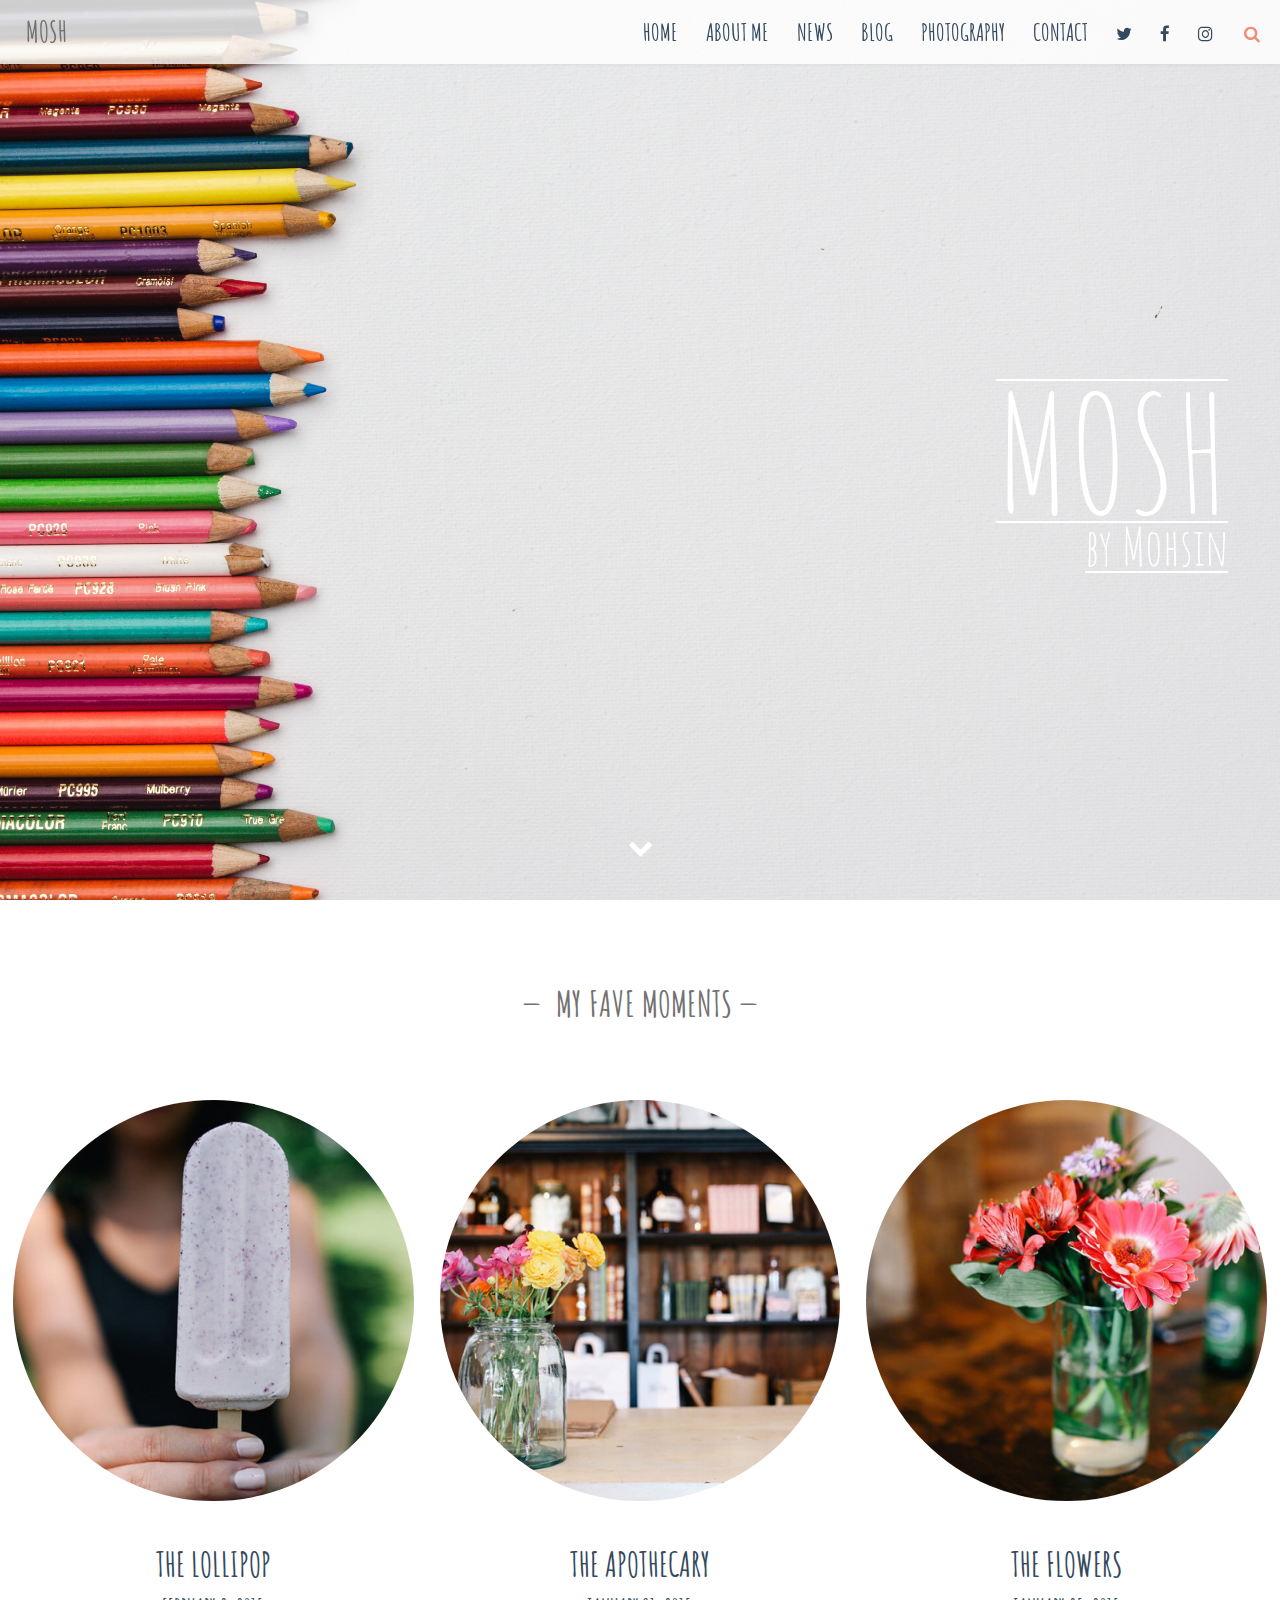
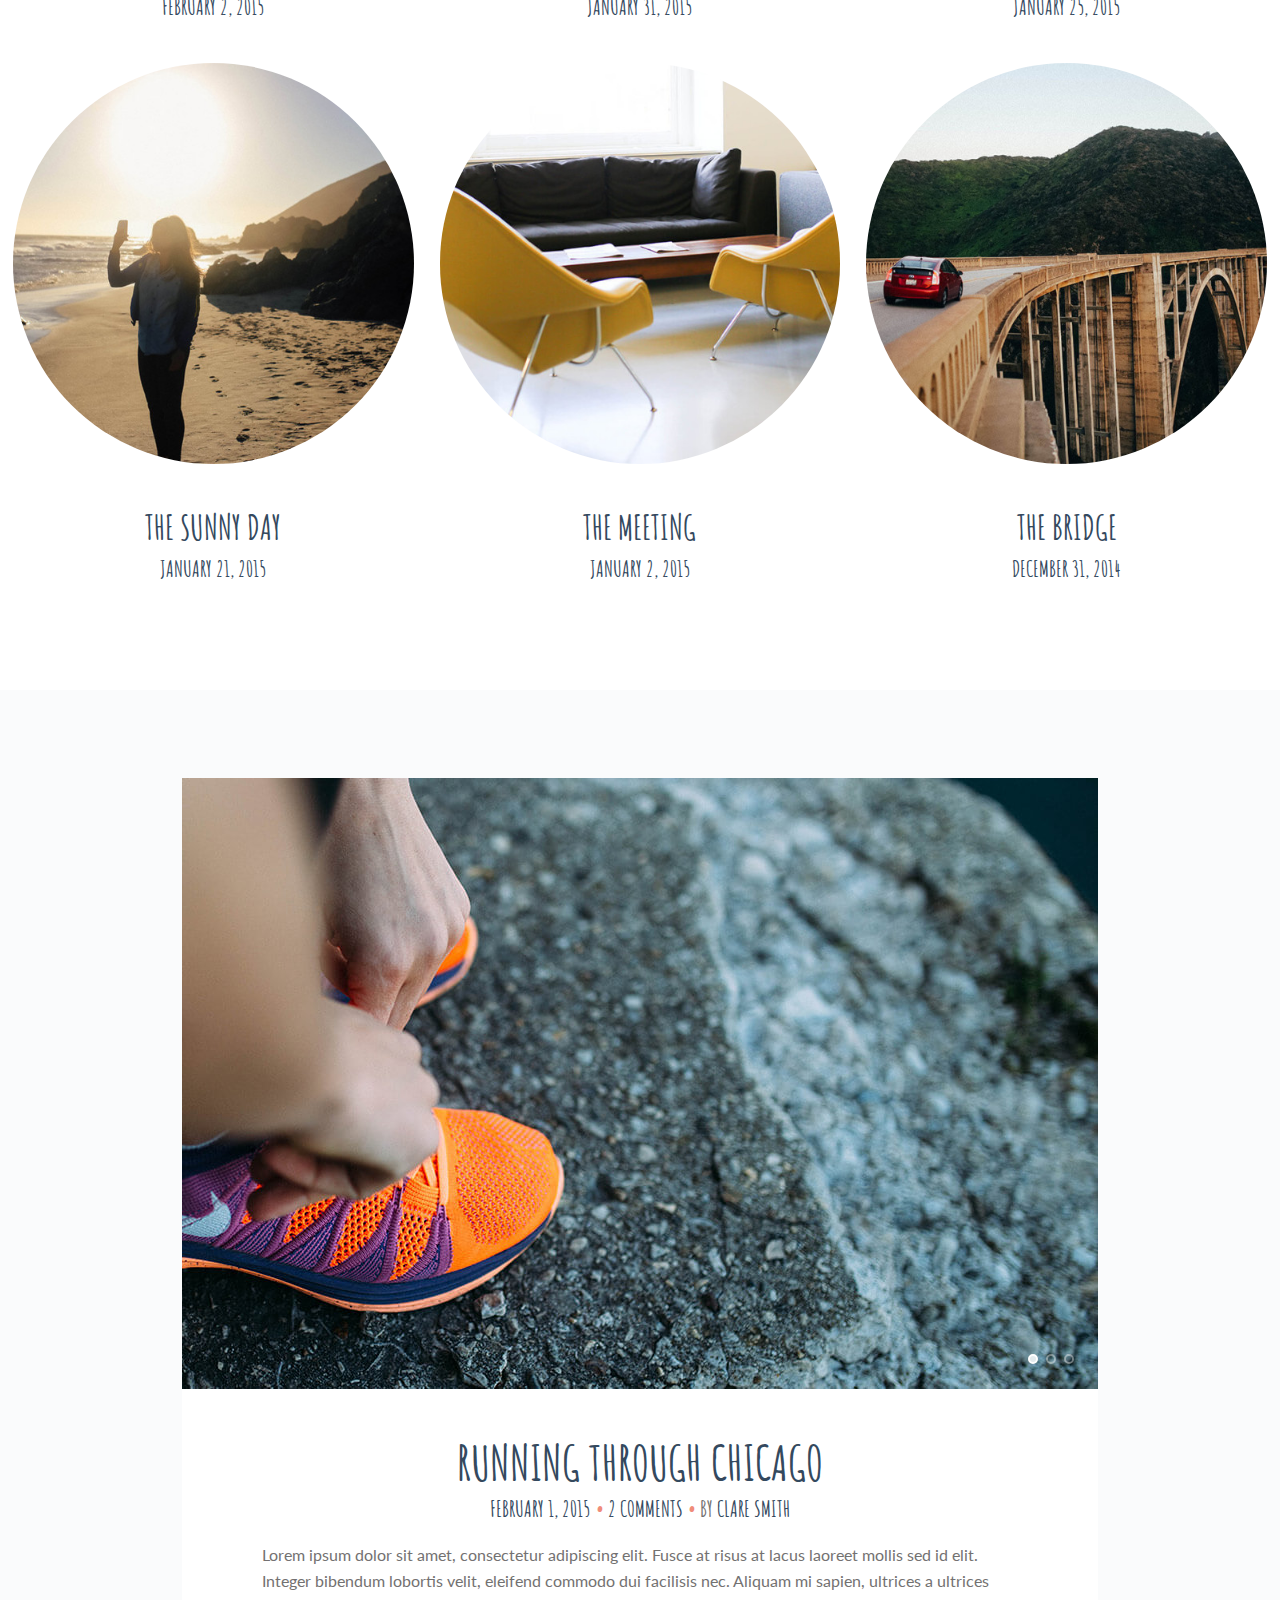
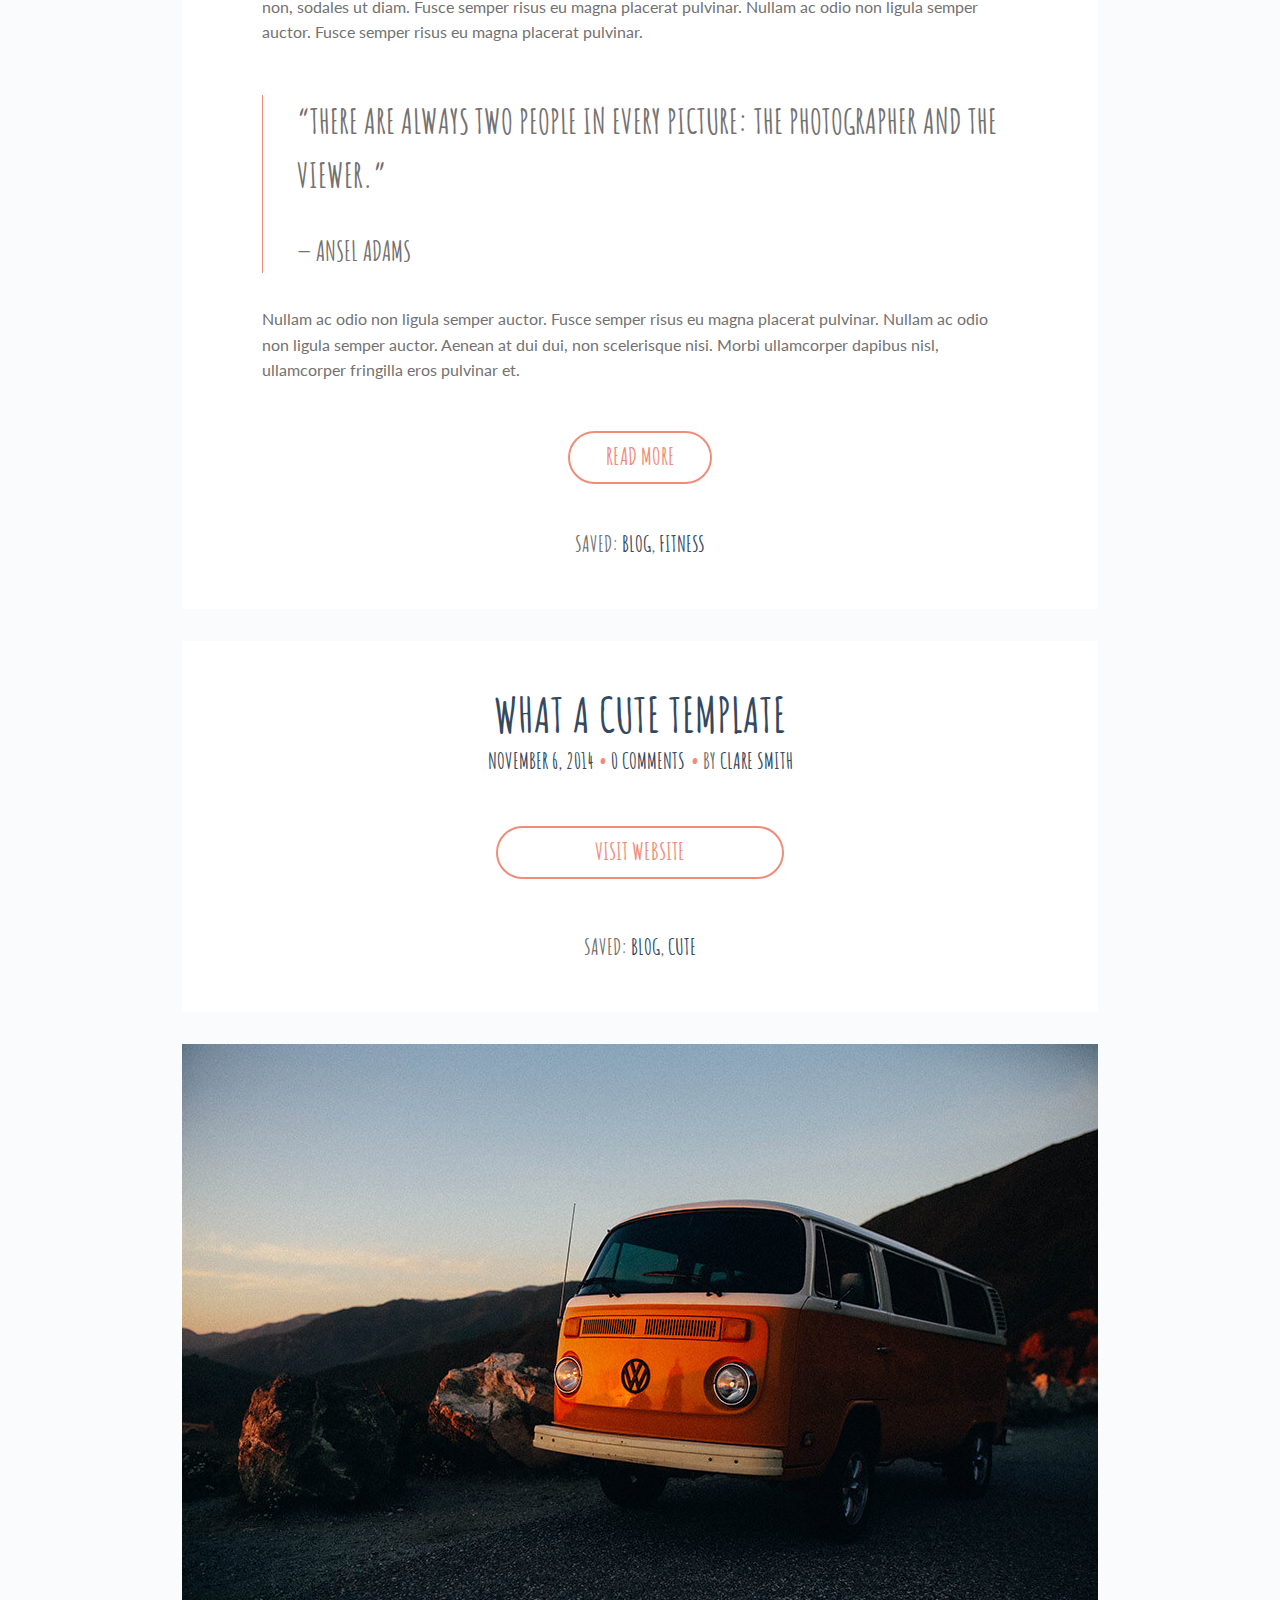
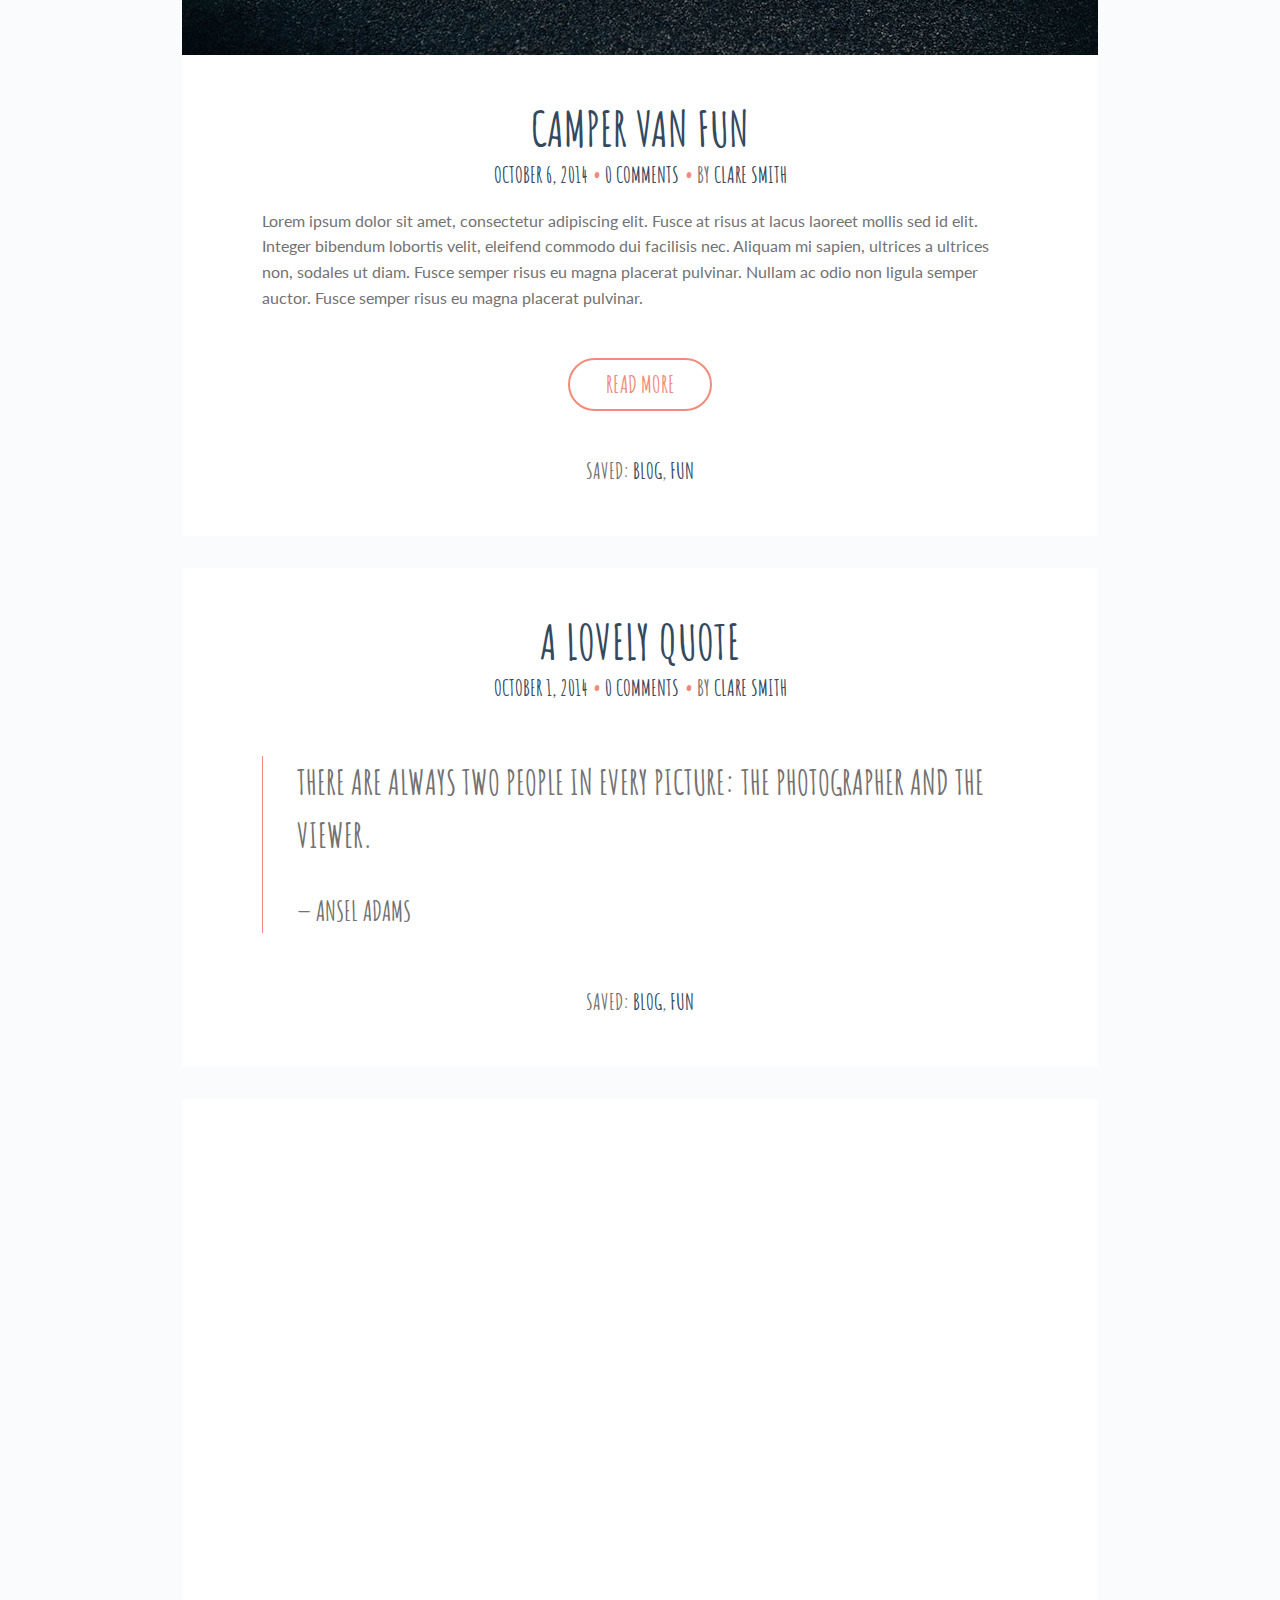
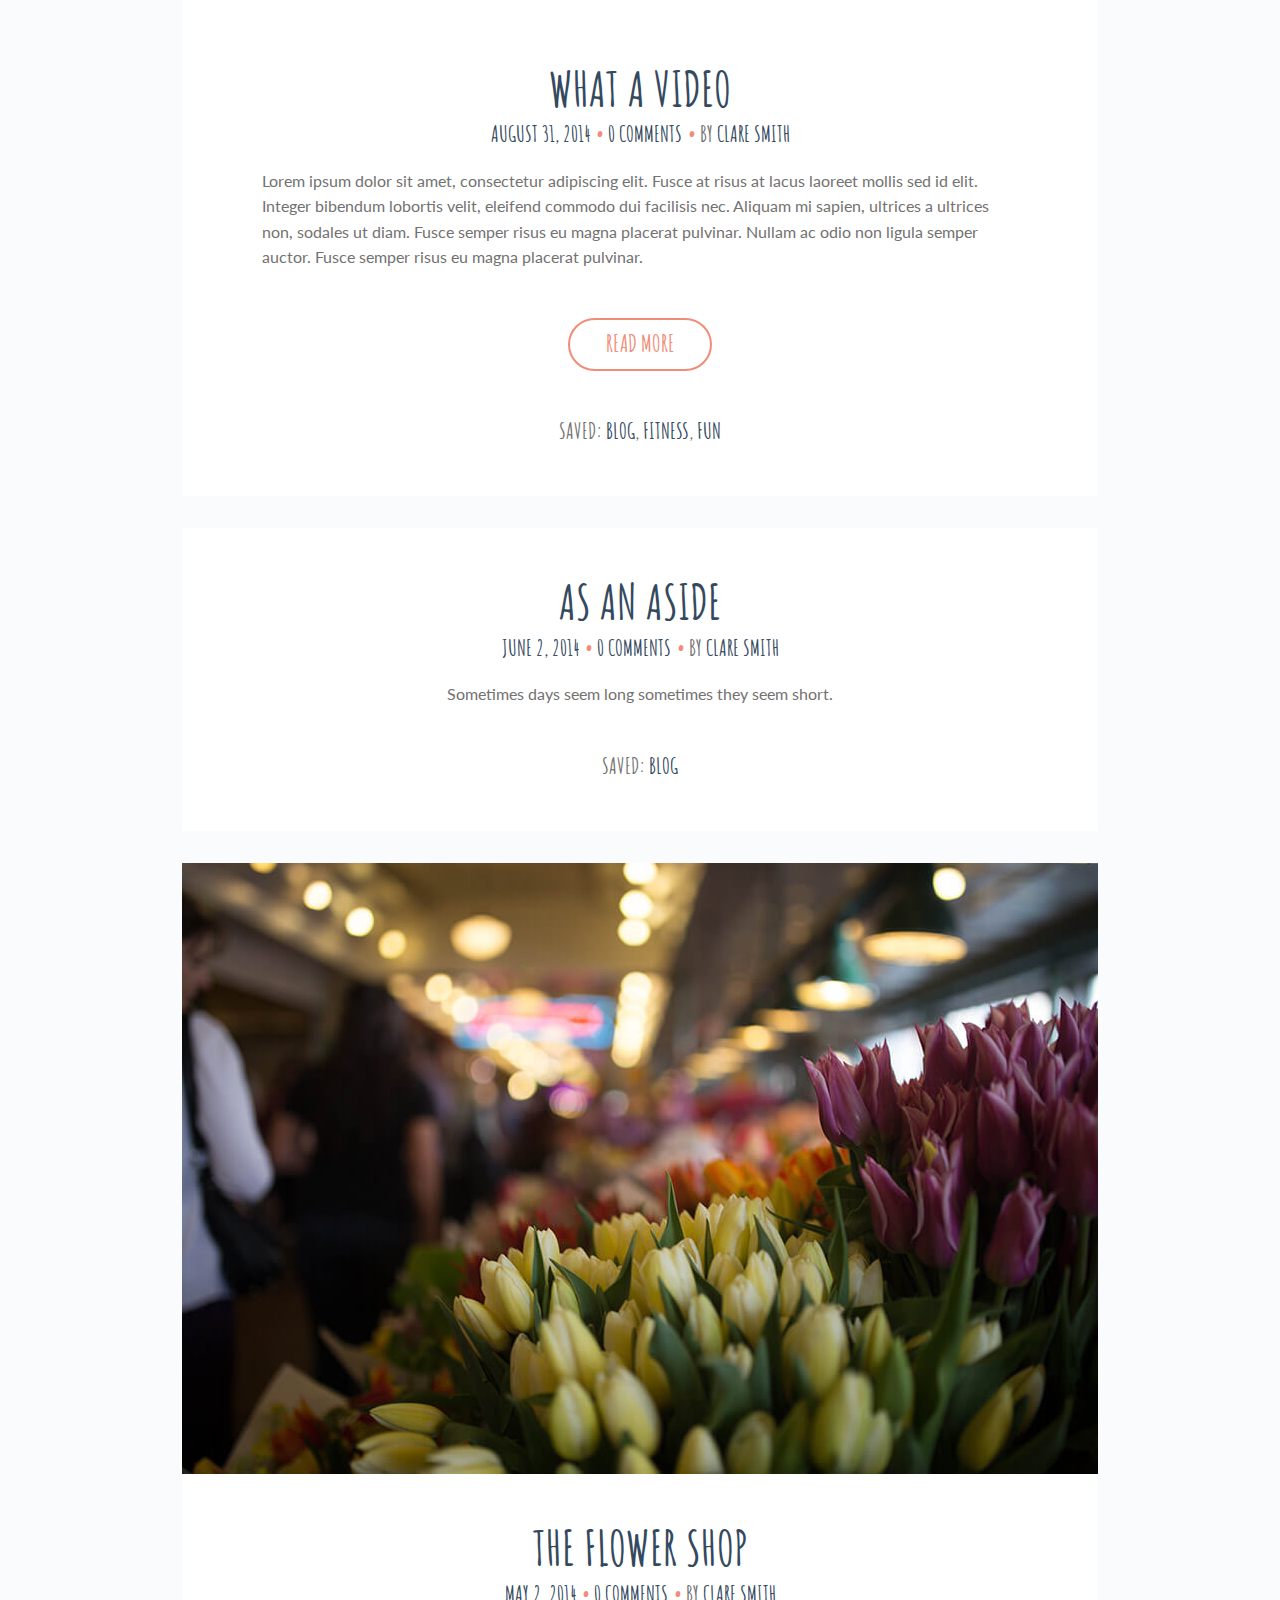
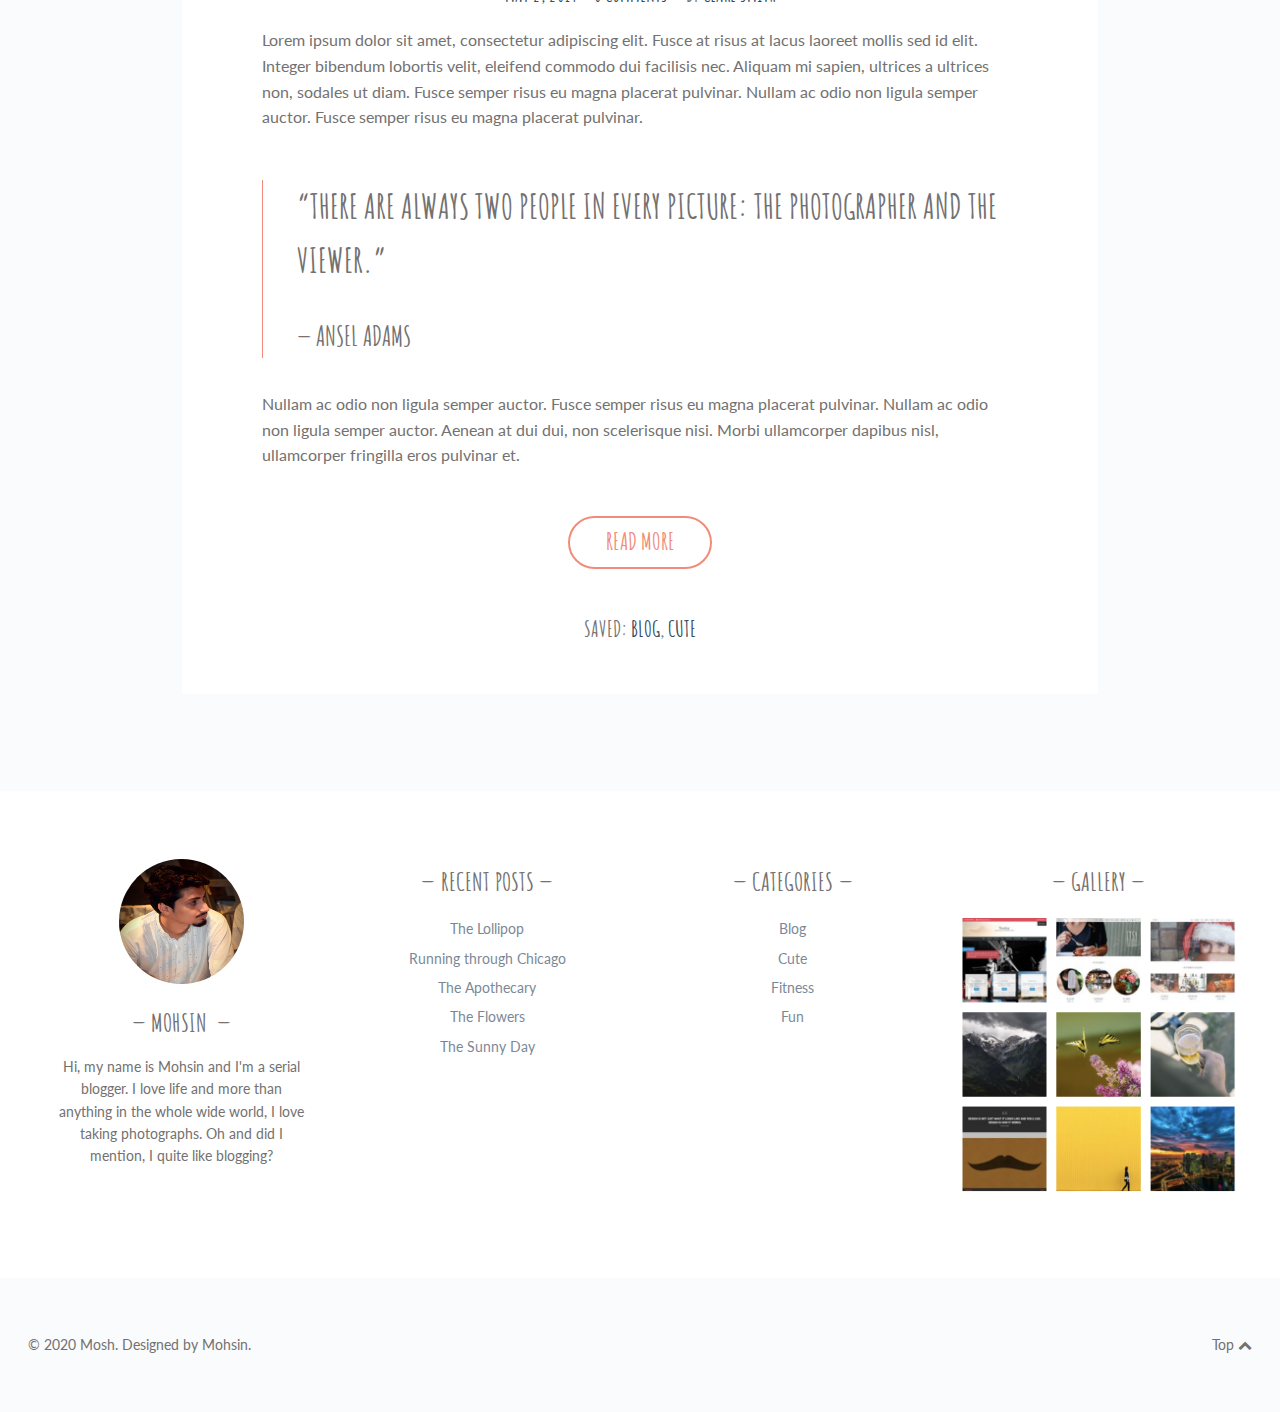
<file: index.html>
<!doctype html>

<html class="home blog no-js" lang="en-US">
<head>
    <title>Mosh | Home</title>

    <meta charset="UTF-8"/>
    <link rel="stylesheet" href="https://stackpath.bootstrapcdn.com/font-awesome/4.7.0/css/font-awesome.min.css"
          type="text/css" media="all"/>
    <link rel="stylesheet" href="https://fonts.googleapis.com/css?family=Amatic+SC%3A400%2C700%7CLato%3A400%2C700%2C400italic%2C700italic&amp;ver=4.9.8"
          type="text/css" media="screen"/>
    <link rel="stylesheet" href="style.css" type="text/css" media="screen"/>
    <link rel="stylesheet" href="print.css" type="text/css" media="print"/>
    <!--[if (lt IE 9) & (!IEMobile)]>
    <link rel="stylesheet" id="lt-ie9-css" href="ie.css" type="text/css" media="screen"/>
    <![endif]-->
    <script src='js/jquery-3.0.0.min.js'></script>
    <script src='js/jquery-migrate-3.0.1.min.js'></script>
    <!--[if lt IE 9]>
    <script src="http://html5shim.googlecode.com/svn/trunk/html5.js"></script>
    <![endif]-->
</head>
<body class="home sticky-menu sidebar-off" id="top">

<header class="header">

    <div class="header-wrap">

        <div class="logo plain logo-left">
            <div class="site-title">
                <a href="index.html" title="Go to Home">Mosh</a>
            </div>
        </div><!-- /logo -->


        <nav id="nav" role="navigation">
            <div class="table">
                <div class="table-cell">
                    <ul id="menu-menu-1">
                        <li class="menu-item">
                            <a href="index.html">Home</a></li>
                        <li class="menu-item">
                            <a href="about.html">About me</a></li>
                        <li class="menu-item">
                            <a href="news.html">News</a>
                            <!--<ul class="sub-menu">
                                <li class="menu-item">
                                    <a href="#">Cute</a></li>
                                <li class="menu-item">
                                    <a href="#">Fun</a></li>
                                <li class="menu-item">
                                    <a href="#">Fitness</a>
                                </li>
                            </ul>-->
                        </li>
                        <li class="menu-item">
                            <a href="blog.html">Blog</a>
                           <!-- <ul class="sub-menu">
                                <li class="menu-item">
                                    <a href="#">Single</a></li>
                            </ul>-->
                        </li>
                        <li class="menu-item">
                            <a href="photography.html">Photography</a></li>
                        <li class="menu-item">
                            <a href="contact.html">Contact</a></li>
                        <li class="menu-inline menu-item">
                            <a title="Twitter" href="https://twitter.com/iammoshin">
                                <i class="fa fa-twitter"></i><span class="i">Twitter</span>
                            </a></li>
                        <li class="menu-inline menu-item">
                            <a title="Facebook" href="https://www.facebook.com/iammosshin">
                                <i class="fa fa-facebook"></i><span class="i">Facebook</span>
                            </a></li>
                        <!--<li class="menu-inline menu-item">
                            <a title="Flickr" href="#"><i class="fa fa-flickr"></i><span class="i">Flickr</span></a>
                        </li>-->
                        <li class="menu-inline menu-item">
                            <a title="Instagram" href="https://www.instagram.com/iammosshin/">
                                <i class="fa fa-instagram"></i><span class="i">Instagram</span>
                            </a>
                        </li>
                    </ul>
                </div>
            </div>
        </nav>
        <a href="#nav" class="menu-trigger"><i class="fa fa-bars"></i></a>

        <a href="#topsearch" class="search-trigger"><i class="fa fa-search"></i></a>

    </div>

</header>


<div class="hero" style="background-image: url('images/coverrr.jpg'); text-align:right;">
    <div class="hero-inner">
        <div class="inner">
            <h1><span class="border border-top border-bottom">mosh</span></h1>
            <div class="hero-line-one"></div>
            <div class="hero-line-two"><span class="border border-bottom"><a href="#" style="color:#FFF;">by Mohsin</a></span></div>
        </div>

        <a class="more-arrow" href="#content"><i class="fa fa-chevron-down"></i><span>Scroll Down</span></a>

    </div>
</div>
<div class="home-sticky" id="content">

    <h2 class="home-sticky-title">my fave moments</h2>


    <div class="sticky-inner">

        <aside class="home-sticky-post post has-post-thumbnail sticky">

  		    <span class="post-image">
  				<a href="#">
  				<img width="502" height="502" src="images/Lollipop-502x502.jpg"
                     class="attachment-sticky size-sticky" alt=""/>
  				</a>
  		    </span>

            <div class="inner">
                <h3 class="entry-title">
                    <a href="#">The Lollipop</a>
                </h3>

                <ul class="meta top">
                    <li class="time">
                        <a href="#">
                            <time class="post-date updated" datetime="2015-02-02">February 2, 2015</time>
                        </a>
                    </li>
                </ul>
            </div>

        </aside>

        <aside class="home-sticky-post post has-post-thumbnail sticky ">

            <span class="post-image">
  				<a href="#">
  				<img width="502" height="502" src="images/Apothecary.jpg"
                     class="attachment-sticky size-sticky" alt=""/>
  				</a>
  		    </span>

            <div class="inner">
                <h3 class="entry-title">
                    <a href="#">The Apothecary</a>
                </h3>

                <ul class="meta top">
                    <li class="time">
                        <a href="#"
                           title="The Apothecary">
                            <time class="post-date updated" datetime="2015-01-31">January 31, 2015</time>
                        </a>
                    </li>
                </ul>
            </div>

        </aside>

        <aside class="home-sticky-post post has-post-thumbnail sticky">

  		    <span class="post-image">
                <a href="#">
                    <img width="502" height="502" src="images/Flowers.jpg"
                     class="attachment-sticky size-sticky" alt=""/>
  				</a>
  		    </span>

            <div class="inner">
                <h3 class="entry-title">
                    <a href="#">The Flowers</a>
                </h3>

                <ul class="meta top">
                    <li class="time">
                        <a href="#">
                            <time class="post-date updated" datetime="2015-01-25">January 25, 2015</time>
                        </a>
                    </li>
                </ul>
            </div>

        </aside>

        <aside class="home-sticky-post post has-post-thumbnail sticky ">

  		    <span class="post-image">
                <a href="#"><img width="502" height="502" src="images/Sun.jpg"
                     class="attachment-sticky size-sticky" alt=""/>
  				</a>
            </span>

            <div class="inner">
                <h3 class="entry-title">
                    <a href="#">The Sunny Day</a>
                </h3>

                <ul class="meta top">
                    <li class="time">
                        <a href="#"
                           title="The Sunny Day">
                            <time class="post-date updated" datetime="2015-01-21">January 21, 2015</time>
                        </a>
                    </li>
                </ul>
            </div>

        </aside>

        <aside class="home-sticky-post post has-post-thumbnail sticky ">


  		    <span class="post-image">
                <a href="#">
                    <img width="502" height="502" src="images/Meeting.jpg"
                     class="attachment-sticky size-sticky" alt=""/>
  				</a>
            </span>

            <div class="inner">
                <h3 class="entry-title">
                    <a href="#">The Meeting</a>
                </h3>

                <ul class="meta top">
                    <li class="time">
                        <a href="#">
                            <time class="post-date updated" datetime="2015-01-02">January 2, 2015</time>
                        </a>
                    </li>
                </ul>
            </div>

        </aside>

        <aside class="home-sticky-post post has-post-thumbnail sticky ">

            <span class="post-image">
                <a href="#">
                    <img width="502" height="502" src="images/Bridge.jpg"
                     class="attachment-sticky size-sticky" alt=""/>
  				</a>
  		    </span>


            <div class="inner">
                <h3 class="entry-title">
                    <a href="#">The Bridge</a>
                </h3>

                <ul class="meta top">
                    <li class="time">
                        <a href="#">
                            <time class="post-date updated" datetime="2014-12-31">December 31, 2014</time>
                        </a>
                    </li>
                </ul>
            </div>

        </aside>

    </div>


</div>
<div class="wrap full-wrap">
    <div class="main-wrap">
        <section class="main main-archive">
            <div class="loop">


                <article class="post format-gallery post_format-post-format-gallery">


                    <a href="#"
                       title="Running through Chicago">
                        <div class="part-gallery">
                            <div class="flexslider">
                                <ul class="slides">

                                    <li><span class="post-image"><img src="images/Run-3.jpg"
                                                                      alt="Run-3"/></span></li>
                                    <li><span class="post-image"><img src="images/Run-1.jpg"
                                                                      alt="Run-1"/></span></li>
                                    <li><span class="post-image"><img src="images/Run-2.jpg"
                                                                      alt="Run-2"/></span></li>
                                </ul>
                            </div>
                        </div>

                    </a>

                    <div class="inner">

                        <h2 class="entry-title">
                            <a href="#"
                               title="Running through Chicago">
                                Running through Chicago </a>
                        </h2>
                        <ul class="meta top">
                            <li class="time">
                                <a href="#"
                                   title="Running through Chicago">
                                    <time class="post-date updated" datetime="2015-02-01">February 1, 2015</time>
                                </a></li>

                            <li class="comments post-tags">
                                <a href="#">2
                                    Comments</a></li>

                            <li class="author-m post-tags">
                                By <span class="vcard author post-author"><span class="fn"><a
                                    href="#"
                                    title="Posts by Clare Smith" rel="author">Clare Smith</a></span></span>
                            </li>

                        </ul>
                        <div class="post-content">
                            <p>Lorem ipsum dolor sit amet, consectetur adipiscing elit. Fusce at risus at lacus laoreet
                                mollis sed id elit. Integer bibendum lobortis velit, eleifend commodo dui facilisis nec.
                                Aliquam mi sapien, ultrices a ultrices non, sodales ut diam. Fusce semper risus eu magna
                                placerat pulvinar. Nullam ac odio non ligula semper auctor. Fusce semper risus eu magna
                                placerat pulvinar.</p>
                            <blockquote><p>“There are always two people in every picture: the photographer and the
                                viewer.”<cite>Ansel Adams</cite></p></blockquote>
                            <p>Nullam ac odio non ligula semper auctor. Fusce semper risus eu magna placerat pulvinar.
                                Nullam ac odio non ligula semper auctor. Aenean at dui dui, non scelerisque nisi. Morbi
                                ullamcorper dapibus nisl, ullamcorper fringilla eros pulvinar et. <a
                                        href="#"
                                        class="more-link">Read More</a></p>
                        </div>


                        <ul class="meta bottom">


                            <li class="cat post-tags">Saved: <a
                                    href="#">Blog</a>,
                                <a href="#">Fitness</a>
                            </li>


                        </ul>

                    </div>
                </article>


                <article class="post format-link has-post-thumbnail post_format-post-format-link">


                    <div class="inner">

                        <h2 class="entry-title">
                            <a href="#"
                               title="What a cute template">
                                What a cute template </a>
                        </h2>
                        <ul class="meta top">
                            <li class="time">
                                <a href="#"
                                   title="What a cute template">
                                    <time class="post-date updated" datetime="2014-11-06">November 6, 2014</time>
                                </a></li>

                            <li class="comments post-tags">
                                <a href="#">0
                                    Comments</a></li>

                            <li class="author-m post-tags">
                                By <span class="vcard author post-author"><span class="fn"><a
                                    href="#"
                                    title="Posts by Clare Smith" rel="author">Clare Smith</a></span></span>
                            </li>

                        </ul>

                        <div class="part-link">
                            <a class="more-link" href="https://freehtml5.co" title="What a cute template"
                               target="_self">Visit Website</a>
                        </div>


                        <ul class="meta bottom">

                            <li class="cat post-tags">Saved: <a
                                    href="#">Blog</a>,
                                <a href="#"
                                   rel="category tag">Cute</a></li>

                        </ul>

                    </div>
                </article>


                <article class="post format-image has-post-thumbnail post_format-post-format-image">




  		            <span class="post-image">
  			  				<a href="#" title="Camper Van Fun">
  			  				    <img width="916" height="611" src="images/Camper-1.jpg"
                                     class="attachment-desktop size-desktop" alt=""/>
                            </a>

  		            </span>


                    <div class="inner">

                        <h2 class="entry-title">
                            <a href="#"
                               title="Camper Van Fun">
                                Camper Van Fun </a>
                        </h2>
                        <ul class="meta top">
                            <li class="time">
                                <a href="#"
                                   title="Camper Van Fun">
                                    <time class="post-date updated" datetime="2014-10-06">October 6, 2014</time>
                                </a></li>

                            <li class="comments post-tags">
                                <a href="#">0
                                    Comments</a></li>

                            <li class="author-m post-tags">
                                By <span class="vcard author post-author"><span class="fn"><a
                                    href="#"
                                    title="Posts by Clare Smith" rel="author">Clare Smith</a></span></span>
                            </li>

                        </ul>
                        <div class="post-content">
                            <p>Lorem ipsum dolor sit amet, consectetur adipiscing elit. Fusce at risus at lacus laoreet
                                mollis sed id elit. Integer bibendum lobortis velit, eleifend commodo dui facilisis nec.
                                Aliquam mi sapien, ultrices a ultrices non, sodales ut diam. Fusce semper risus eu magna
                                placerat pulvinar. Nullam ac odio non ligula semper auctor. Fusce semper risus eu magna
                                placerat pulvinar. <a
                                        href="#"
                                        class="more-link">Read More</a></p>
                        </div>


                        <ul class="meta bottom">

                            <li class="cat post-tags">Saved: <a
                                    href="#">Blog</a>,
                                <a href="#">Fun</a>
                            </li>

                        </ul>
                    </div>
                </article>


                <article class="post format-quote has-post-thumbnail post_format-post-format-quote">


                    <div class="inner">

                        <h2 class="entry-title">
                            <a href="#"
                               title="A lovely Quote">
                                A lovely Quote </a>
                        </h2>
                        <ul class="meta top">
                            <li class="time">
                                <a href="#"
                                   title="A lovely Quote">
                                    <time class="post-date updated" datetime="2014-10-01">October 1, 2014</time>
                                </a></li>

                            <li class="comments post-tags">
                                <a href="#">0
                                    Comments</a></li>

                            <li class="author-m post-tags">
                                By <span class="vcard author post-author"><span class="fn"><a
                                    href="#"
                                    title="Posts by Clare Smith" rel="author">Clare Smith</a></span></span>
                            </li>

                        </ul>
                        <div class="post-content">
                            <blockquote class="content-quote">
                                <p>There are always two people in every picture: the photographer and the viewer.</p>
                                <cite>Ansel Adams</cite>
                            </blockquote>
                        </div>


                        <ul class="meta bottom">

                            <li class="cat post-tags">Saved: <a
                                    href="#">Blog</a>,
                                <a href="#">Fun</a>
                            </li>

                        </ul>

                    </div>
                </article>


                <article class="post format-video has-post-thumbnail post_format-post-format-video">


			        <span class="post-image post-video">
                        <div class="fluid-width-video-wrapper" style="padding-top: 56.25%;"><iframe
                                src="https://player.vimeo.com/video/33091687?portrait=0" frameborder="0" webkitallowfullscreen=""
                                mozallowfullscreen="" allowfullscreen=""></iframe></div>
                    </span>

                    <div class="inner">

                        <h2 class="entry-title">
                            <a href="#"
                               title="What a video">
                                What a video </a>
                        </h2>
                        <ul class="meta top">
                            <li class="time">
                                <a href="#"
                                   title="What a video">
                                    <time class="post-date updated" datetime="2014-08-31">August 31, 2014</time>
                                </a></li>

                            <li class="comments post-tags">
                                <a href="#">0
                                    Comments</a></li>

                            <li class="author-m post-tags">
                                By <span class="vcard author post-author"><span class="fn"><a
                                    href="#"
                                    title="Posts by Clare Smith" rel="author">Clare Smith</a></span></span>
                            </li>

                        </ul>
                        <div class="post-content">
                            <p>Lorem ipsum dolor sit amet, consectetur adipiscing elit. Fusce at risus at lacus laoreet
                                mollis sed id elit. Integer bibendum lobortis velit, eleifend commodo dui facilisis nec.
                                Aliquam mi sapien, ultrices a ultrices non, sodales ut diam. Fusce semper risus eu magna
                                placerat pulvinar. Nullam ac odio non ligula semper auctor. Fusce semper risus eu magna
                                placerat pulvinar. <a
                                        href="#"
                                        class="more-link">Read More</a></p>
                        </div>


                        <ul class="meta bottom">

                            <li class="cat post-tags">Saved: <a
                                    href="#">Blog</a>,
                                <a href="#">Fitness</a>,
                                <a href="#">Fun</a>
                            </li>

                        </ul>

                    </div>
                </article>


                <article class="post has-post-thumbnail">


                    <div class="inner">

                        <h2 class="entry-title">
                            <a href="#"
                               title="As an aside">
                                As an aside </a>
                        </h2>
                        <ul class="meta top">
                            <li class="time">
                                <a href="#"
                                   title="As an aside">
                                    <time class="post-date updated" datetime="2014-06-02">June 2, 2014</time>
                                </a></li>

                            <li class="comments post-tags">
                                <a href="#">0
                                    Comments</a></li>

                            <li class="author-m post-tags">
                                By <span class="vcard author post-author"><span class="fn"><a
                                    href="#"
                                    title="Posts by Clare Smith" rel="author">Clare Smith</a></span></span>
                            </li>

                        </ul>
                        <div class="post-content">
                            <p style="text-align: center">Sometimes days seem long sometimes they seem short.</p>
                        </div>


                        <ul class="meta bottom">

                            <li class="cat post-tags">Saved: <a
                                    href="#">Blog</a>
                            </li>

                        </ul>

                    </div>
                </article>

                <article class="post has-post-thumbnail">




  		            <span class="post-image">
  			  				<a href="#" title="The Flower Shop">
  			  				    <img width="916" height="611"
                                     src="images/Flower-Shop.jpg"
                                     class="attachment-desktop size-desktop" alt=""/>
                            </a>
  		            </span>


                    <div class="inner">

                        <h2 class="entry-title">
                            <a href="#"
                               title="The Flower Shop">
                                The Flower Shop </a>
                        </h2>
                        <ul class="meta top">
                            <li class="time">
                                <a href="#"
                                   title="The Flower Shop">
                                    <time class="post-date updated" datetime="2014-05-02">May 2, 2014</time>
                                </a></li>

                            <li class="comments post-tags">
                                <a href="#">0
                                    Comments</a></li>

                            <li class="author-m post-tags">
                                By <span class="vcard author post-author"><span class="fn"><a
                                    href="#"
                                    title="Posts by Clare Smith" rel="author">Clare Smith</a></span></span>
                            </li>

                        </ul>
                        <div class="post-content">
                            <p>Lorem ipsum dolor sit amet, consectetur adipiscing elit. Fusce at risus at lacus laoreet
                                mollis sed id elit. Integer bibendum lobortis velit, eleifend commodo dui facilisis nec.
                                Aliquam mi sapien, ultrices a ultrices non, sodales ut diam. Fusce semper risus eu magna
                                placerat pulvinar. Nullam ac odio non ligula semper auctor. Fusce semper risus eu magna
                                placerat pulvinar.</p>
                            <blockquote><p>“There are always two people in every picture: the photographer and the
                                viewer.”<cite>Ansel Adams</cite></p></blockquote>
                            <p>Nullam ac odio non ligula semper auctor. Fusce semper risus eu magna placerat pulvinar.
                                Nullam ac odio non ligula semper auctor. Aenean at dui dui, non scelerisque nisi. Morbi
                                ullamcorper dapibus nisl, ullamcorper fringilla eros pulvinar et. <a
                                        href="#"
                                        class="more-link">Read More</a></p>
                        </div>


                        <ul class="meta bottom">

                            <li class="cat post-tags">Saved: <a
                                    href="#">Blog</a>,
                                <a href="#"
                                   rel="category tag">Cute</a></li>

                        </ul>

                    </div>
                </article>


            </div>


        </section>


    </div><!-- /main-wrap -->


</div><!-- /wrap -->


<div class="footer-widgets widget-count-4">

    <div class="wrap">

        <div class="mt-about-you-widget">
            <div class="widget footer">

                <img class="mt-about-avatar" src="images/DSC_0486%20Edited.jpg" alt="Mohsin"/>


                <h4>Mohsin </h4>

                <div class="mt-about-bio">
                    <p>Hi, my name is Mohsin and I&#039;m a serial blogger. I love life and more
                    than anything in the whole wide world, I love taking photographs. Oh and did I mention, I quite like
                    blogging?</p>
                </div>


            </div>
        </div>
        <div class="widget footer"><h4>Recent Posts</h4>
            <ul>
                <li>
                    <a href="#">The Lollipop</a>
                </li>
                <li>
                    <a href="#">Running through Chicago</a>
                </li>
                <li>
                    <a href="#">The Apothecary</a>
                </li>
                <li>
                    <a href="#">The Flowers</a>
                </li>
                <li>
                    <a href="#">The Sunny Day</a>
                </li>
            </ul>
        </div>
        <div class="widget footer"><h4>Categories</h4>
            <ul>
                <li class="cat-item cat-item-6">
                    <a href="#" title="A cute little description would go in here">Blog</a>
                </li>
                <li class="cat-item cat-item-7">
                    <a href="#" title="A cute little description would go in here">Cute</a>
                </li>
                <li class="cat-item cat-item-8">
                    <a href="#">Fitness</a>
                </li>
                <li class="cat-item cat-item-9">
                    <a href="#">Fun</a>
                </li>
            </ul>
        </div>
        <div class="widget footer"><h4>Gallery</h4>
            <div class="textwidget">
                <img src="images/gallery.png" alt="">
            </div>
        </div>
    </div>

</div>


<footer class="footer">
    <div class="footer-wrap">
        <div id="footer-text">&copy; 2020 Mosh.
            Designed by <a href="https://iportfolio.netlify.app/" target="_blank">Mohsin</a>.</div>

        <a href="#top" id="btt">Top <i class="fa fa-chevron-up"></i></a>
    </div>
</footer>

<div id="topsearch">
    <div class="table">
        <div class="table-cell">
            <form role="search" method="get" class="searchform" action="index.html">
                <div>
                    <input type="text" value="" name="s" class="s" placeholder="Type and hit enter"/>
                    <input type="submit" class="searchsubmit" value="Search"/>
                </div>
            </form>
        </div>
    </div>
    <a href="#topsearch" class="search-trigger"><i class="fa fa-times"></i></a>
</div>


<script>var ie9 = false;</script>
<!--[if lte IE 9 ]>
<script> var ie9 = true; </script>
<![endif]-->
<script src="js/global-plugins.min.js"></script>
<script src="js/main.js"></script>
</body>
</html>
</file>
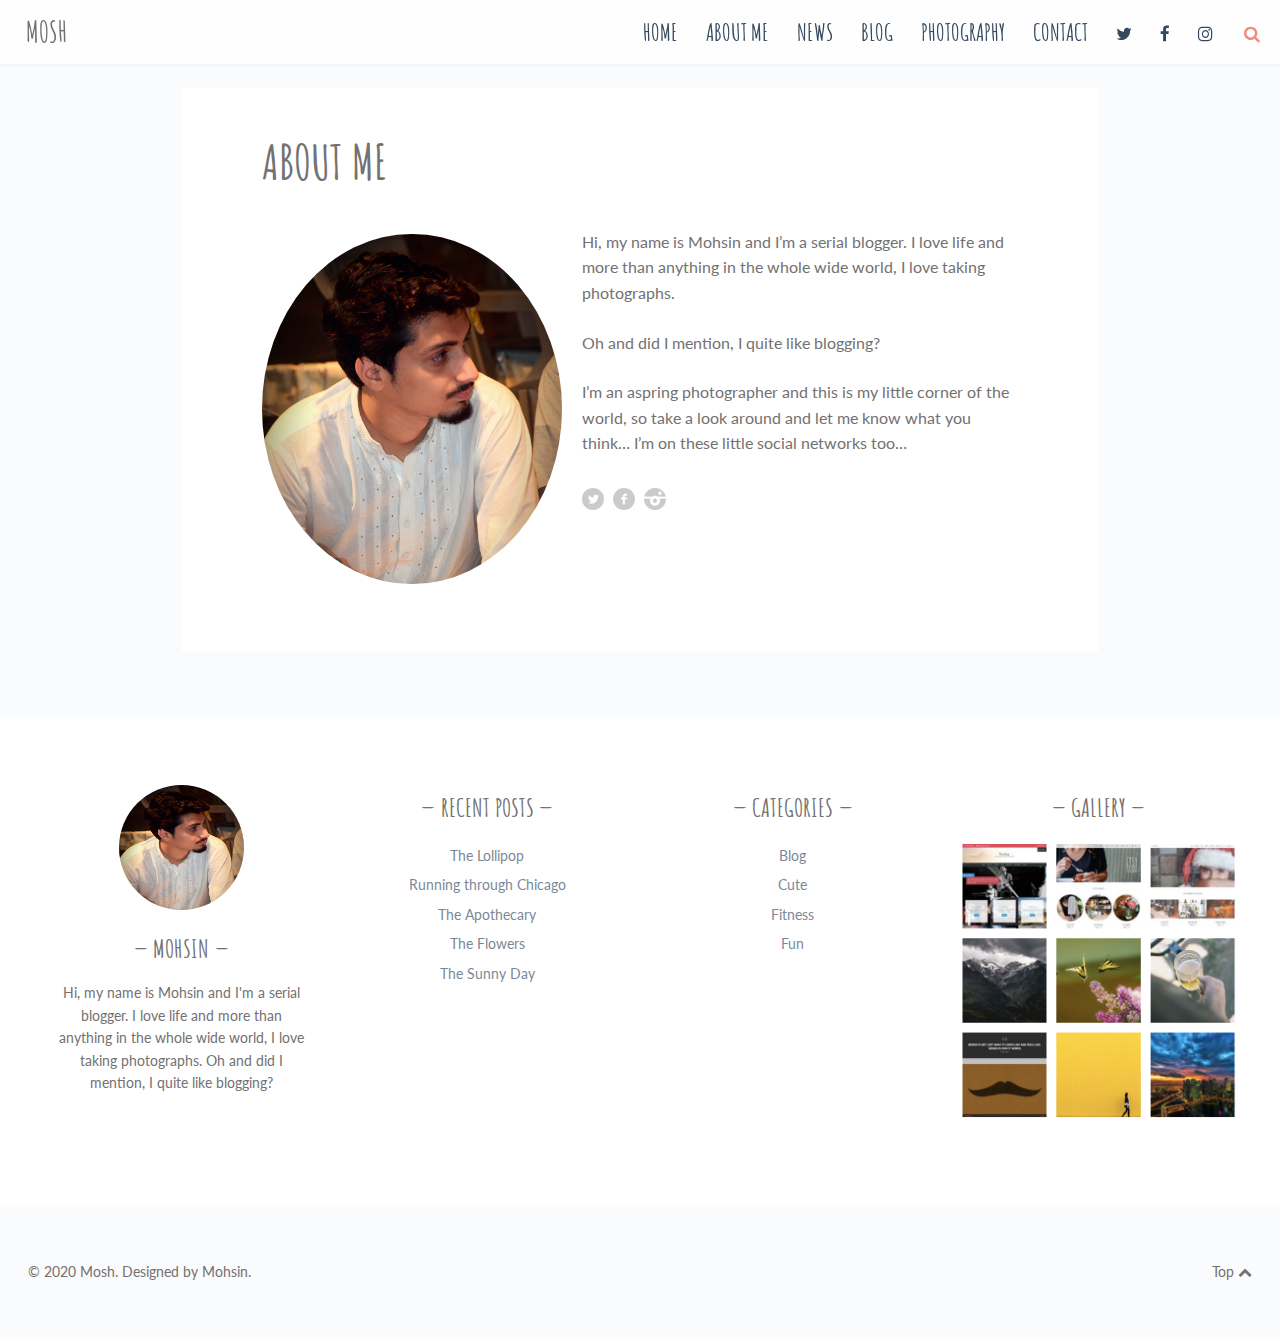
<file: about.html>
<!doctype html>

<html class="home blog no-js" lang="en-US">
<head>
    <title>Mosh | About</title>

    <meta charset="UTF-8"/>
    <link rel="stylesheet" href="https://stackpath.bootstrapcdn.com/font-awesome/4.7.0/css/font-awesome.min.css"
          type="text/css" media="all"/>
    <link rel="stylesheet" href="https://fonts.googleapis.com/css?family=Amatic+SC%3A400%2C700%7CLato%3A400%2C700%2C400italic%2C700italic&amp;ver=4.9.8"
          type="text/css" media="screen"/>
    <link rel="stylesheet" href="style.css" type="text/css" media="screen"/>
    <link rel="stylesheet" href="print.css" type="text/css" media="print"/>
    <!--[if (lt IE 9) & (!IEMobile)]>
    <link rel="stylesheet" id="lt-ie9-css" href="ie.css" type="text/css" media="screen"/>
    <![endif]-->
    <script src='js/jquery-3.0.0.min.js'></script>
    <script src='js/jquery-migrate-3.0.1.min.js'></script>
    <!--[if lt IE 9]>
    <script src="http://html5shim.googlecode.com/svn/trunk/html5.js"></script>
    <![endif]-->
</head>
<body class="home sticky-menu sidebar-off" id="top">

<header class="header">

    <div class="header-wrap">

        <div class="logo plain logo-left">
            <div class="site-title">
                <a href="index.html" title="Go to Home">Mosh</a>
            </div>
        </div><!-- /logo -->


        <nav id="nav" role="navigation">
            <div class="table">
                <div class="table-cell">
                    <ul id="menu-menu-1">
                        <li class="menu-item">
                            <a href="index.html">Home</a></li>
                        <li class="menu-item">
                            <a href="about.html">About me</a></li>
                        <li class="menu-item">
                            <a href="news.html">News</a>
                            <!--<ul class="sub-menu">
                                <li class="menu-item">
                                    <a href="#">Cute</a></li>
                                <li class="menu-item">
                                    <a href="#">Fun</a></li>
                                <li class="menu-item">
                                    <a href="#">Fitness</a>
                                </li>
                            </ul>-->
                        </li>
                        <li class="menu-item">
                            <a href="blog.html">Blog</a>
                            <!-- <ul class="sub-menu">
                                 <li class="menu-item">
                                     <a href="single.html">Single</a></li>
                             </ul>-->
                        </li>
                        <li class="menu-item">
                            <a href="photography.html">Photography</a></li>
                        <li class="menu-item">
                            <a href="contact.html">Contact</a></li>
                        <li class="menu-inline menu-item">
                            <a title="Twitter" href="https://twitter.com/iammoshin">
                                <i class="fa fa-twitter"></i><span class="i">Twitter</span>
                            </a></li>
                        <li class="menu-inline menu-item">
                            <a title="Facebook" href="https://www.facebook.com/iammosshin">
                                <i class="fa fa-facebook"></i><span class="i">Facebook</span>
                            </a></li>
                        <!--<li class="menu-inline menu-item">
                            <a title="Flickr" href="#"><i class="fa fa-flickr"></i><span class="i">Flickr</span></a>
                        </li>-->
                        <li class="menu-inline menu-item">
                            <a title="Instagram" href="https://www.instagram.com/iammosshin/">
                                <i class="fa fa-instagram"></i><span class="i">Instagram</span>
                            </a>
                        </li>
                    </ul>
                </div>
            </div>
        </nav>
        <a href="#nav" class="menu-trigger"><i class="fa fa-bars"></i></a>

        <a href="#topsearch" class="search-trigger"><i class="fa fa-search"></i></a>

    </div>

</header>

<div class="wrap full-wrap">
    <div class="main-wrap">

        <section class="main">
            <article class="post page">

                <div class="inner">
                    <h1>About me</h1>
                    <div class="post-content">
                        <p><img class="size-full alignleft rounded" src="images/DSC_0486%20Edited.jpg" alt="about-mohsin" width="300" height="300">
                            Hi, my name is Mohsin and I’m a serial blogger. I love life and more than anything in the whole wide world, I love taking photographs.</p>
                        <p>Oh and did I mention, I quite like blogging?</p>
                        <p>I’m an aspring photographer and this is my little corner of the world, so take a look around and let me know what you think… I’m on these little social networks too…</p>
                        <p>
                            <a target="_self" class="social twitter black" href="https://twitter.com/iammoshin"> Twitter </a>
                            <a target="_self" class="social facebook black" href="https://www.facebook.com/iammosshin"> Facebook&nbsp;</a>
                            <a target="_self" class="social instagram black" href="https://www.instagram.com/iammosshin/">&nbsp;instagram&nbsp;</a>
                            <!--<a target="_self" class="social flickr black" href="#"> flickr&nbsp;</a>-->
                        </p>

                    </div>
                </div>

            </article>
            <div class="border"></div>


        </section>


    </div><!-- /main-wrap -->


</div><!-- /wrap -->


<div class="footer-widgets widget-count-4">

    <div class="wrap">

        <div class="mt-about-you-widget">
            <div class="widget footer">

                <img class="mt-about-avatar" src="images/DSC_0486%20Edited.jpg" alt="Mohsin"/>


                <h4>Mohsin</h4>

                <div class="mt-about-bio">
                    <p>Hi, my name is Mohsin and I&#039;m a serial blogger. I love life and more
                    than anything in the whole wide world, I love taking photographs. Oh and did I mention, I quite like
                    blogging?</p>
                </div>


            </div>
        </div>
        <div class="widget footer"><h4>Recent Posts</h4>
            <ul>
                <li>
                    <a href="#">The Lollipop</a>
                </li>
                <li>
                    <a href="#">Running through Chicago</a>
                </li>
                <li>
                    <a href="#">The Apothecary</a>
                </li>
                <li>
                    <a href="#">The Flowers</a>
                </li>
                <li>
                    <a href="#">The Sunny Day</a>
                </li>
            </ul>
        </div>
        <div class="widget footer"><h4>Categories</h4>
            <ul>
                <li class="cat-item cat-item-6">
                    <a href="#" title="A cute little description would go in here">Blog</a>
                </li>
                <li class="cat-item cat-item-7">
                    <a href="#" title="A cute little description would go in here">Cute</a>
                </li>
                <li class="cat-item cat-item-8">
                    <a href="#">Fitness</a>
                </li>
                <li class="cat-item cat-item-9">
                    <a href="#">Fun</a>
                </li>
            </ul>
        </div>
        <div class="widget footer"><h4>Gallery</h4>
            <div class="textwidget">
                <img src="images/gallery.png" alt="">
            </div>
        </div>
    </div>

</div>



<footer class="footer">
    <div class="footer-wrap">
        <div id="footer-text">&copy; 2020 Mosh.
            Designed by <a href="https://iportfolio.netlify.app/" target="_blank">Mohsin</a>.</div>

        <a href="#top" id="btt">Top <i class="fa fa-chevron-up"></i></a>
    </div>
</footer>


<div id="topsearch">
    <div class="table">
        <div class="table-cell">
            <form role="search" method="get" class="searchform" action="index.html">
                <div>
                    <input type="text" value="" name="s" class="s" placeholder="Type and hit enter"/>
                    <input type="submit" class="searchsubmit" value="Search"/>
                </div>
            </form>
        </div>
    </div>
    <a href="#topsearch" class="search-trigger"><i class="fa fa-times"></i></a>
</div>


<script>var ie9 = false;</script>
<!--[if lte IE 9 ]>
<script> var ie9 = true; </script>
<![endif]-->
<script src="js/global-plugins.min.js"></script>
<script src="js/main.js"></script>
</body>
</html>
</file>
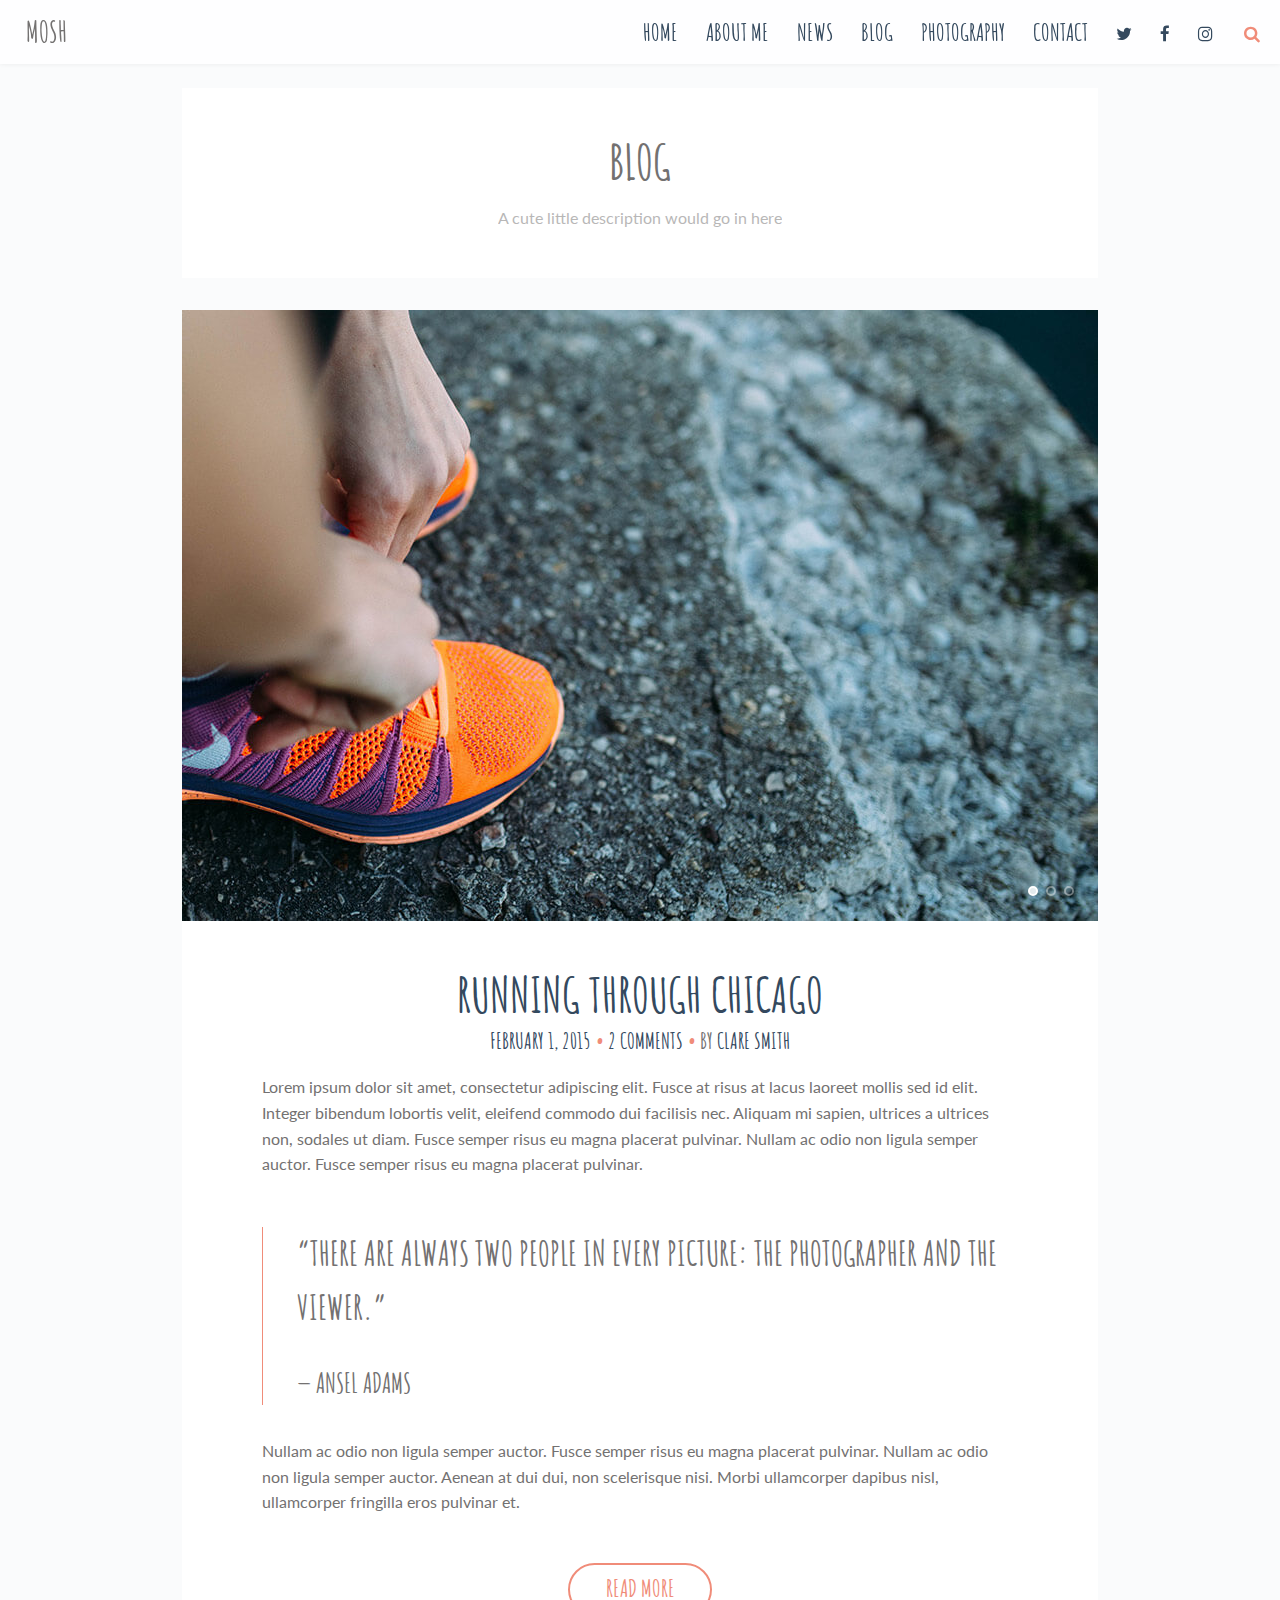
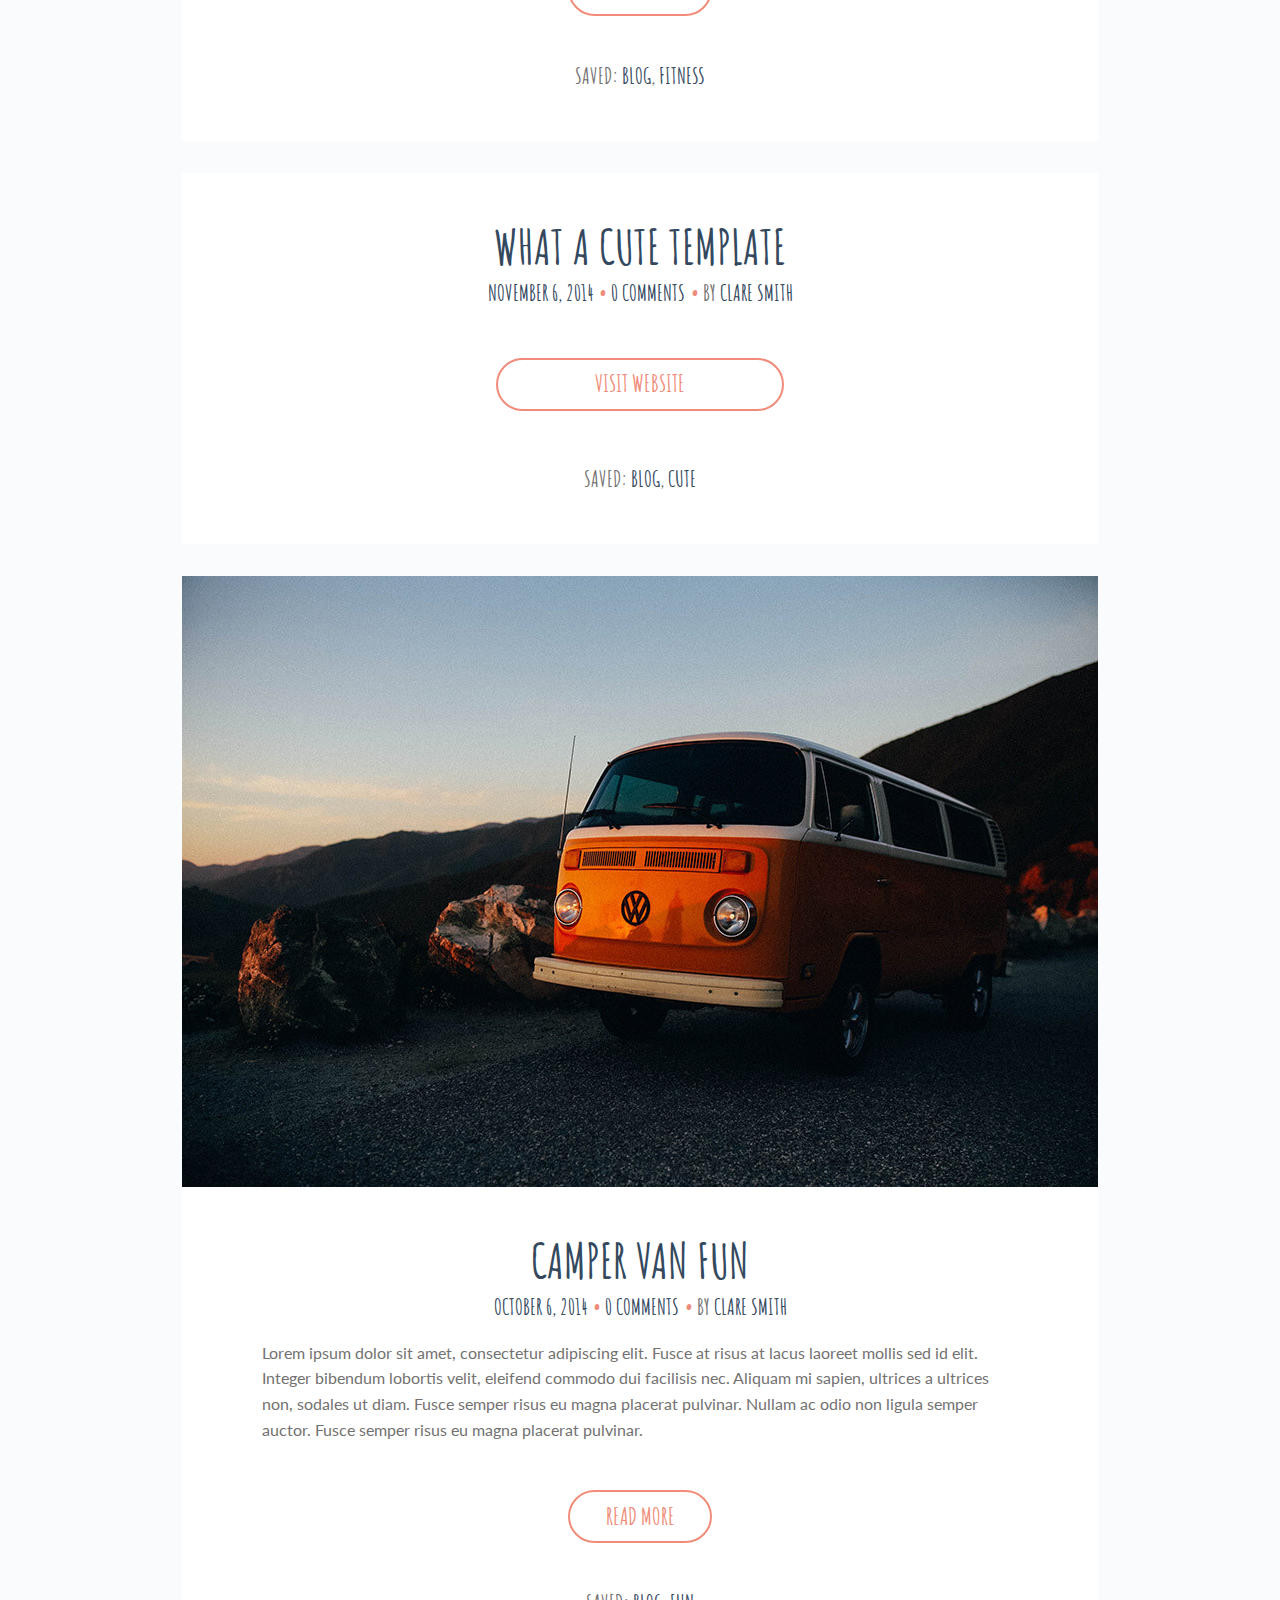
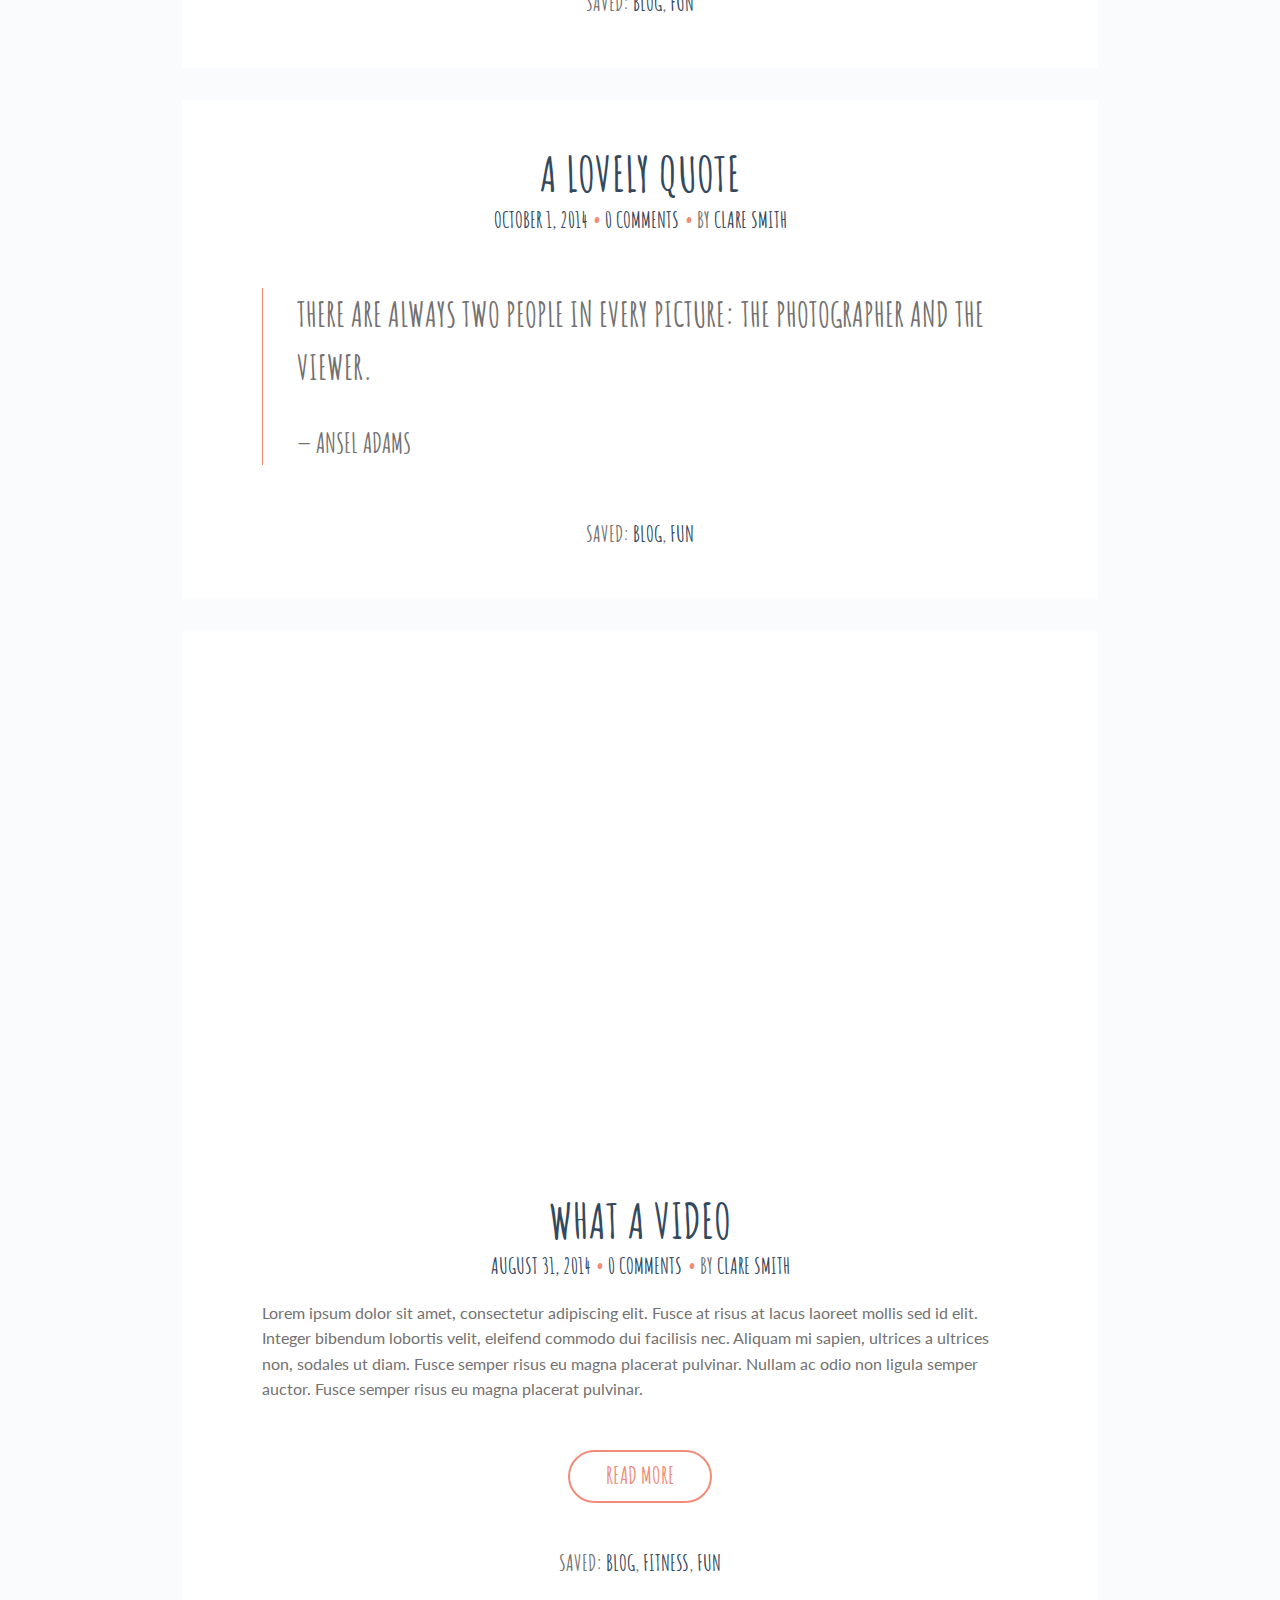
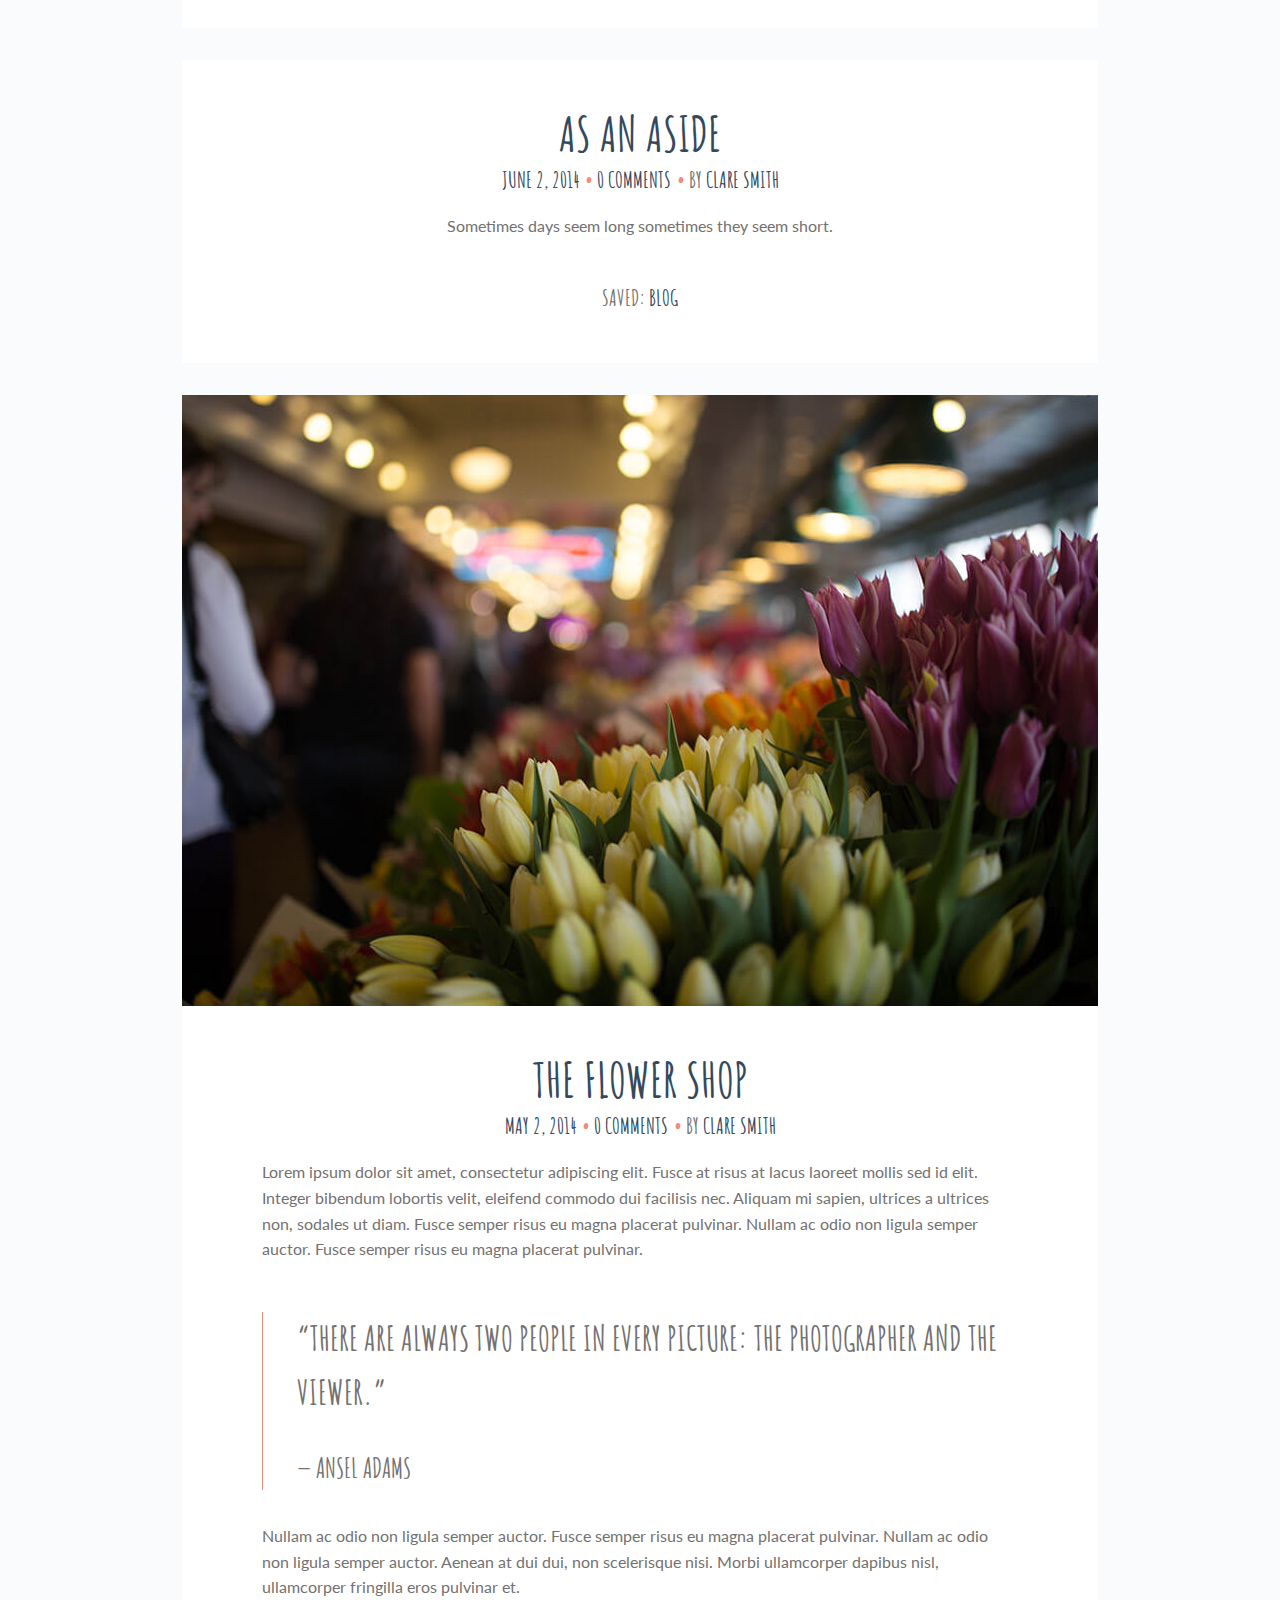
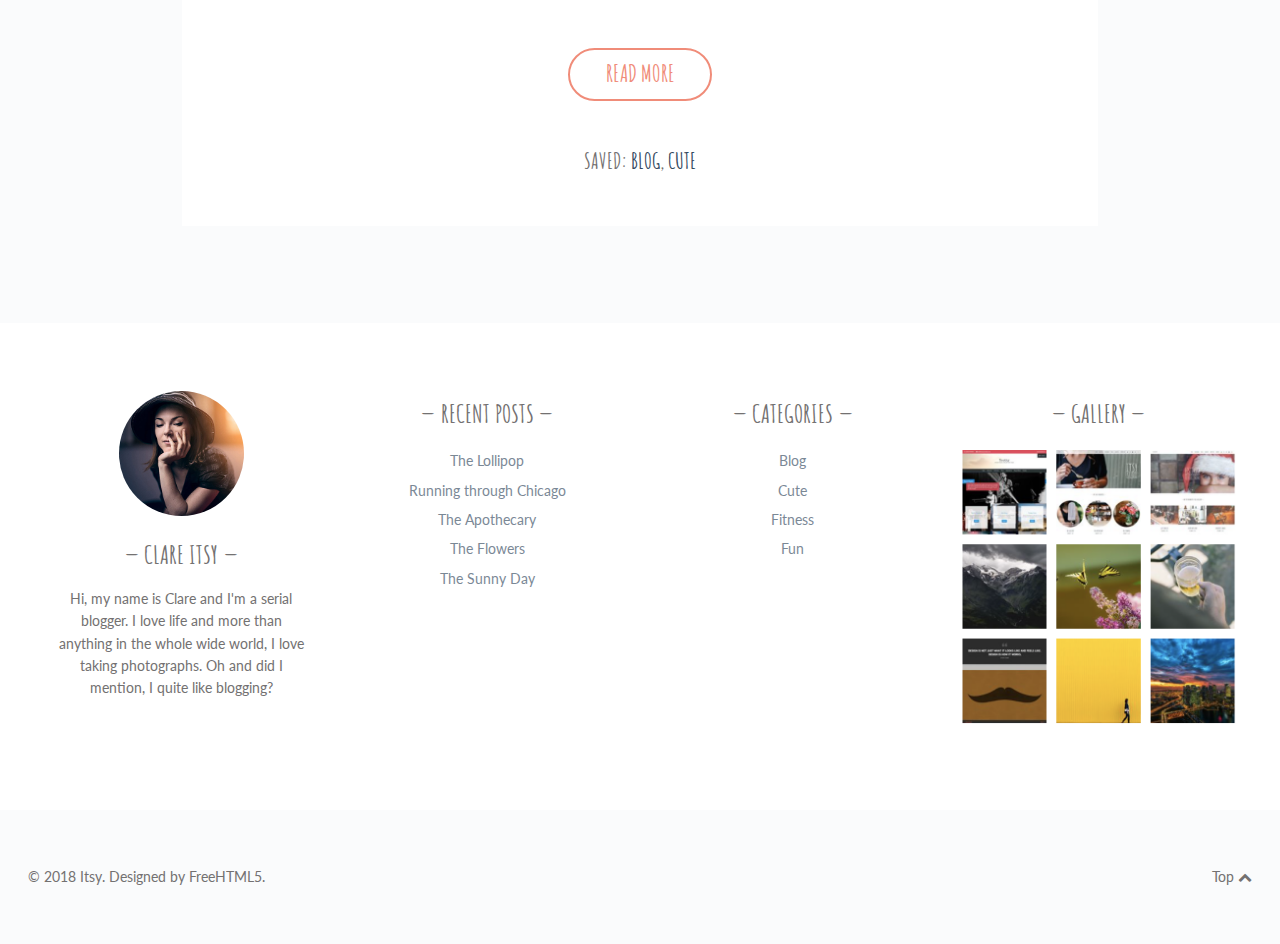
<file: blog.html>
<!doctype html>

<html class="home blog no-js" lang="en-US">
<head>
    <title>Mosh | Blog</title>

    <meta charset="UTF-8"/>
    <link rel="stylesheet" href="https://stackpath.bootstrapcdn.com/font-awesome/4.7.0/css/font-awesome.min.css"
          type="text/css" media="all"/>
    <link rel="stylesheet" href="https://fonts.googleapis.com/css?family=Amatic+SC%3A400%2C700%7CLato%3A400%2C700%2C400italic%2C700italic&amp;ver=4.9.8"
          type="text/css" media="screen"/>
    <link rel="stylesheet" href="style.css" type="text/css" media="screen"/>
    <link rel="stylesheet" href="print.css" type="text/css" media="print"/>
    <!--[if (lt IE 9) & (!IEMobile)]>
    <link rel="stylesheet" id="lt-ie9-css" href="ie.css" type="text/css" media="screen"/>
    <![endif]-->
    <script src='js/jquery-3.0.0.min.js'></script>
    <script src='js/jquery-migrate-3.0.1.min.js'></script>
    <!--[if lt IE 9]>
    <script src="http://html5shim.googlecode.com/svn/trunk/html5.js"></script>
    <![endif]-->
</head>
<body class="home sticky-menu sidebar-off" id="top">

<header class="header">

    <div class="header-wrap">

        <div class="logo plain logo-left">
            <div class="site-title">
                <a href="index.html" title="Go to Home">Mosh</a>
            </div>
        </div><!-- /logo -->


        <nav id="nav" role="navigation">
            <div class="table">
                <div class="table-cell">
                    <ul id="menu-menu-1">
                        <li class="menu-item">
                            <a href="index.html">Home</a></li>
                        <li class="menu-item">
                            <a href="about.html">About me</a></li>
                        <li class="menu-item">
                            <a href="news.html">News</a>
                            <!--<ul class="sub-menu">
                                <li class="menu-item">
                                    <a href="#">Cute</a></li>
                                <li class="menu-item">
                                    <a href="#">Fun</a></li>
                                <li class="menu-item">
                                    <a href="#">Fitness</a>
                                </li>
                            </ul>-->
                        </li>
                        <li class="menu-item">
                            <a href="blog.html">Blog</a>
                            <!-- <ul class="sub-menu">
                                 <li class="menu-item">
                                     <a href="single.html">Single</a></li>
                             </ul>-->
                        </li>
                        <li class="menu-item">
                            <a href="photography.html">Photography</a></li>
                        <li class="menu-item">
                            <a href="contact.html">Contact</a></li>
                        <li class="menu-inline menu-item">
                            <a title="Twitter" href="https://twitter.com/iammoshin">
                                <i class="fa fa-twitter"></i><span class="i">Twitter</span>
                            </a></li>
                        <li class="menu-inline menu-item">
                            <a title="Facebook" href="https://www.facebook.com/iammosshin">
                                <i class="fa fa-facebook"></i><span class="i">Facebook</span>
                            </a></li>
                        <!--<li class="menu-inline menu-item">
                            <a title="Flickr" href="#"><i class="fa fa-flickr"></i><span class="i">Flickr</span></a>
                        </li>-->
                        <li class="menu-inline menu-item">
                            <a title="Instagram" href="https://www.instagram.com/iammosshin/">
                                <i class="fa fa-instagram"></i><span class="i">Instagram</span>
                            </a>
                        </li>
                    </ul>
                </div>
            </div>
        </nav>
        <a href="#nav" class="menu-trigger"><i class="fa fa-bars"></i></a>

        <a href="#topsearch" class="search-trigger"><i class="fa fa-search"></i></a>

    </div>

</header>


<div class="wrap full-wrap">
    <div class="main-wrap">
        <section class="main main-archive">

            <article class="post result">
                <div class="inner">
                    <h1 class="searching">Blog</h1>
                    <p>A cute little description would go in here</p>
                </div>
            </article>

            <div class="loop">


                <article class="post format-gallery post_format-post-format-gallery">


                    <a href="#"
                       title="Running through Chicago">
                        <div class="part-gallery">
                            <div class="flexslider">
                                <ul class="slides">

                                    <li><span class="post-image"><img src="images/Run-3.jpg"
                                                                      alt="Run-3"/></span></li>
                                    <li><span class="post-image"><img src="images/Run-1.jpg"
                                                                      alt="Run-1"/></span></li>
                                    <li><span class="post-image"><img src="images/Run-2.jpg"
                                                                      alt="Run-2"/></span></li>
                                </ul>
                            </div>
                        </div>

                    </a>

                    <div class="inner">

                        <h2 class="entry-title">
                            <a href="#"
                               title="Running through Chicago">
                                Running through Chicago </a>
                        </h2>
                        <ul class="meta top">
                            <li class="time">
                                <a href="#"
                                   title="Running through Chicago">
                                    <time class="post-date updated" datetime="2015-02-01">February 1, 2015</time>
                                </a></li>

                            <li class="comments post-tags">
                                <a href="#">2
                                    Comments</a></li>

                            <li class="author-m post-tags">
                                By <span class="vcard author post-author"><span class="fn"><a
                                    href="#"
                                    title="Posts by Clare Smith" rel="author">Clare Smith</a></span></span>
                            </li>

                        </ul>
                        <div class="post-content">
                            <p>Lorem ipsum dolor sit amet, consectetur adipiscing elit. Fusce at risus at lacus laoreet
                                mollis sed id elit. Integer bibendum lobortis velit, eleifend commodo dui facilisis nec.
                                Aliquam mi sapien, ultrices a ultrices non, sodales ut diam. Fusce semper risus eu magna
                                placerat pulvinar. Nullam ac odio non ligula semper auctor. Fusce semper risus eu magna
                                placerat pulvinar.</p>
                            <blockquote><p>“There are always two people in every picture: the photographer and the
                                viewer.”<cite>Ansel Adams</cite></p></blockquote>
                            <p>Nullam ac odio non ligula semper auctor. Fusce semper risus eu magna placerat pulvinar.
                                Nullam ac odio non ligula semper auctor. Aenean at dui dui, non scelerisque nisi. Morbi
                                ullamcorper dapibus nisl, ullamcorper fringilla eros pulvinar et. <a
                                        href="#"
                                        class="more-link">Read More</a></p>
                        </div>


                        <ul class="meta bottom">


                            <li class="cat post-tags">Saved: <a
                                    href="#">Blog</a>,
                                <a href="#">Fitness</a>
                            </li>


                        </ul>

                    </div>
                </article>


                <article class="post format-link has-post-thumbnail post_format-post-format-link">


                    <div class="inner">

                        <h2 class="entry-title">
                            <a href="#"
                               title="What a cute template">
                                What a cute template </a>
                        </h2>
                        <ul class="meta top">
                            <li class="time">
                                <a href="#"
                                   title="What a cute template">
                                    <time class="post-date updated" datetime="2014-11-06">November 6, 2014</time>
                                </a></li>

                            <li class="comments post-tags">
                                <a href="#">0
                                    Comments</a></li>

                            <li class="author-m post-tags">
                                By <span class="vcard author post-author"><span class="fn"><a
                                    href="#"
                                    title="Posts by Clare Smith" rel="author">Clare Smith</a></span></span>
                            </li>

                        </ul>

                        <div class="part-link">
                            <a class="more-link" href="https://freehtml5.co" title="What a cute template"
                               target="_self">Visit Website</a>
                        </div>


                        <ul class="meta bottom">

                            <li class="cat post-tags">Saved: <a
                                    href="#">Blog</a>,
                                <a href="#"
                                   rel="category tag">Cute</a></li>

                        </ul>

                    </div>
                </article>


                <article class="post format-image has-post-thumbnail post_format-post-format-image">




  		            <span class="post-image">
  			  				<a href="#" title="Camper Van Fun">
  			  				    <img width="916" height="611" src="images/Camper-1.jpg"
                                     class="attachment-desktop size-desktop" alt=""/>
                            </a>

  		            </span>


                    <div class="inner">

                        <h2 class="entry-title">
                            <a href="#"
                               title="Camper Van Fun">
                                Camper Van Fun </a>
                        </h2>
                        <ul class="meta top">
                            <li class="time">
                                <a href="#"
                                   title="Camper Van Fun">
                                    <time class="post-date updated" datetime="2014-10-06">October 6, 2014</time>
                                </a></li>

                            <li class="comments post-tags">
                                <a href="#">0
                                    Comments</a></li>

                            <li class="author-m post-tags">
                                By <span class="vcard author post-author"><span class="fn"><a
                                    href="#"
                                    title="Posts by Clare Smith" rel="author">Clare Smith</a></span></span>
                            </li>

                        </ul>
                        <div class="post-content">
                            <p>Lorem ipsum dolor sit amet, consectetur adipiscing elit. Fusce at risus at lacus laoreet
                                mollis sed id elit. Integer bibendum lobortis velit, eleifend commodo dui facilisis nec.
                                Aliquam mi sapien, ultrices a ultrices non, sodales ut diam. Fusce semper risus eu magna
                                placerat pulvinar. Nullam ac odio non ligula semper auctor. Fusce semper risus eu magna
                                placerat pulvinar. <a
                                        href="#"
                                        class="more-link">Read More</a></p>
                        </div>


                        <ul class="meta bottom">

                            <li class="cat post-tags">Saved: <a
                                    href="#">Blog</a>,
                                <a href="#">Fun</a>
                            </li>

                        </ul>
                    </div>
                </article>


                <article class="post format-quote has-post-thumbnail post_format-post-format-quote">


                    <div class="inner">

                        <h2 class="entry-title">
                            <a href="#"
                               title="A lovely Quote">
                                A lovely Quote </a>
                        </h2>
                        <ul class="meta top">
                            <li class="time">
                                <a href="#"
                                   title="A lovely Quote">
                                    <time class="post-date updated" datetime="2014-10-01">October 1, 2014</time>
                                </a></li>

                            <li class="comments post-tags">
                                <a href="#">0
                                    Comments</a></li>

                            <li class="author-m post-tags">
                                By <span class="vcard author post-author"><span class="fn"><a
                                    href="#"
                                    title="Posts by Clare Smith" rel="author">Clare Smith</a></span></span>
                            </li>

                        </ul>
                        <div class="post-content">
                            <blockquote class="content-quote">
                                <p>There are always two people in every picture: the photographer and the viewer.</p>
                                <cite>Ansel Adams</cite>
                            </blockquote>
                        </div>


                        <ul class="meta bottom">

                            <li class="cat post-tags">Saved: <a
                                    href="#">Blog</a>,
                                <a href="#">Fun</a>
                            </li>

                        </ul>

                    </div>
                </article>


                <article class="post format-video has-post-thumbnail post_format-post-format-video">


			        <span class="post-image post-video">
                        <div class="fluid-width-video-wrapper" style="padding-top: 56.25%;"><iframe
                                src="https://player.vimeo.com/video/33091687?portrait=0" frameborder="0" webkitallowfullscreen=""
                                mozallowfullscreen="" allowfullscreen=""></iframe></div>
                    </span>

                    <div class="inner">

                        <h2 class="entry-title">
                            <a href="#"
                               title="What a video">
                                What a video </a>
                        </h2>
                        <ul class="meta top">
                            <li class="time">
                                <a href="#"
                                   title="What a video">
                                    <time class="post-date updated" datetime="2014-08-31">August 31, 2014</time>
                                </a></li>

                            <li class="comments post-tags">
                                <a href="#">0
                                    Comments</a></li>

                            <li class="author-m post-tags">
                                By <span class="vcard author post-author"><span class="fn"><a
                                    href="#"
                                    title="Posts by Clare Smith" rel="author">Clare Smith</a></span></span>
                            </li>

                        </ul>
                        <div class="post-content">
                            <p>Lorem ipsum dolor sit amet, consectetur adipiscing elit. Fusce at risus at lacus laoreet
                                mollis sed id elit. Integer bibendum lobortis velit, eleifend commodo dui facilisis nec.
                                Aliquam mi sapien, ultrices a ultrices non, sodales ut diam. Fusce semper risus eu magna
                                placerat pulvinar. Nullam ac odio non ligula semper auctor. Fusce semper risus eu magna
                                placerat pulvinar. <a
                                        href="#"
                                        class="more-link">Read More</a></p>
                        </div>


                        <ul class="meta bottom">

                            <li class="cat post-tags">Saved: <a
                                    href="#">Blog</a>,
                                <a href="#">Fitness</a>,
                                <a href="#">Fun</a>
                            </li>

                        </ul>

                    </div>
                </article>


                <article class="post has-post-thumbnail">


                    <div class="inner">

                        <h2 class="entry-title">
                            <a href="#"
                               title="As an aside">
                                As an aside </a>
                        </h2>
                        <ul class="meta top">
                            <li class="time">
                                <a href="#"
                                   title="As an aside">
                                    <time class="post-date updated" datetime="2014-06-02">June 2, 2014</time>
                                </a></li>

                            <li class="comments post-tags">
                                <a href="#">0
                                    Comments</a></li>

                            <li class="author-m post-tags">
                                By <span class="vcard author post-author"><span class="fn"><a
                                    href="#"
                                    title="Posts by Clare Smith" rel="author">Clare Smith</a></span></span>
                            </li>

                        </ul>
                        <div class="post-content">
                            <p style="text-align: center">Sometimes days seem long sometimes they seem short.</p>
                        </div>


                        <ul class="meta bottom">

                            <li class="cat post-tags">Saved: <a
                                    href="#">Blog</a>
                            </li>

                        </ul>

                    </div>
                </article>

                <article class="post has-post-thumbnail">




  		            <span class="post-image">
  			  				<a href="#" title="The Flower Shop">
  			  				    <img width="916" height="611"
                                     src="images/Flower-Shop.jpg"
                                     class="attachment-desktop size-desktop" alt=""/>
                            </a>
  		            </span>


                    <div class="inner">

                        <h2 class="entry-title">
                            <a href="#"
                               title="The Flower Shop">
                                The Flower Shop </a>
                        </h2>
                        <ul class="meta top">
                            <li class="time">
                                <a href="#"
                                   title="The Flower Shop">
                                    <time class="post-date updated" datetime="2014-05-02">May 2, 2014</time>
                                </a></li>

                            <li class="comments post-tags">
                                <a href="#">0
                                    Comments</a></li>

                            <li class="author-m post-tags">
                                By <span class="vcard author post-author"><span class="fn"><a
                                    href="#"
                                    title="Posts by Clare Smith" rel="author">Clare Smith</a></span></span>
                            </li>

                        </ul>
                        <div class="post-content">
                            <p>Lorem ipsum dolor sit amet, consectetur adipiscing elit. Fusce at risus at lacus laoreet
                                mollis sed id elit. Integer bibendum lobortis velit, eleifend commodo dui facilisis nec.
                                Aliquam mi sapien, ultrices a ultrices non, sodales ut diam. Fusce semper risus eu magna
                                placerat pulvinar. Nullam ac odio non ligula semper auctor. Fusce semper risus eu magna
                                placerat pulvinar.</p>
                            <blockquote><p>“There are always two people in every picture: the photographer and the
                                viewer.”<cite>Ansel Adams</cite></p></blockquote>
                            <p>Nullam ac odio non ligula semper auctor. Fusce semper risus eu magna placerat pulvinar.
                                Nullam ac odio non ligula semper auctor. Aenean at dui dui, non scelerisque nisi. Morbi
                                ullamcorper dapibus nisl, ullamcorper fringilla eros pulvinar et. <a
                                        href="#"
                                        class="more-link">Read More</a></p>
                        </div>


                        <ul class="meta bottom">

                            <li class="cat post-tags">Saved: <a
                                    href="#">Blog</a>,
                                <a href="#"
                                   rel="category tag">Cute</a></li>

                        </ul>

                    </div>
                </article>


            </div>


        </section>


    </div><!-- /main-wrap -->


</div><!-- /wrap -->


<div class="footer-widgets widget-count-4">

    <div class="wrap">

        <div class="mt-about-you-widget">
            <div class="widget footer">

                <img class="mt-about-avatar" src="images/about-me.jpg" alt="Clare Itsy"/>


                <h4>Clare Itsy</h4>

                <div class="mt-about-bio">
                    <p>Hi, my name is Clare and I&#039;m a serial blogger. I love life and more
                    than anything in the whole wide world, I love taking photographs. Oh and did I mention, I quite like
                    blogging?</p>
                </div>


            </div>
        </div>
        <div class="widget footer"><h4>Recent Posts</h4>
            <ul>
                <li>
                    <a href="#">The Lollipop</a>
                </li>
                <li>
                    <a href="#">Running through Chicago</a>
                </li>
                <li>
                    <a href="#">The Apothecary</a>
                </li>
                <li>
                    <a href="#">The Flowers</a>
                </li>
                <li>
                    <a href="#">The Sunny Day</a>
                </li>
            </ul>
        </div>
        <div class="widget footer"><h4>Categories</h4>
            <ul>
                <li class="cat-item cat-item-6">
                    <a href="#" title="A cute little description would go in here">Blog</a>
                </li>
                <li class="cat-item cat-item-7">
                    <a href="#" title="A cute little description would go in here">Cute</a>
                </li>
                <li class="cat-item cat-item-8">
                    <a href="#">Fitness</a>
                </li>
                <li class="cat-item cat-item-9">
                    <a href="#">Fun</a>
                </li>
            </ul>
        </div>
        <div class="widget footer"><h4>Gallery</h4>
            <div class="textwidget">
                <img src="images/gallery.png" alt="">
            </div>
        </div>
    </div>

</div>


<footer class="footer">
    <div class="footer-wrap">
        <div id="footer-text">&copy; 2018 Itsy.
            Designed by <a href="https://freehtml5.co" target="_blank">FreeHTML5</a>.</div>

        <a href="#top" id="btt">Top <i class="fa fa-chevron-up"></i></a>
    </div>
</footer>

<div id="topsearch">
    <div class="table">
        <div class="table-cell">
            <form role="search" method="get" class="searchform" action="index.html">
                <div>
                    <input type="text" value="" name="s" class="s" placeholder="Type and hit enter"/>
                    <input type="submit" class="searchsubmit" value="Search"/>
                </div>
            </form>
        </div>
    </div>
    <a href="#topsearch" class="search-trigger"><i class="fa fa-times"></i></a>
</div>


<script>var ie9 = false;</script>
<!--[if lte IE 9 ]>
<script> var ie9 = true; </script>
<![endif]-->
<script src="js/global-plugins.min.js"></script>
<script src="js/main.js"></script>
</body>
</html>
</file>
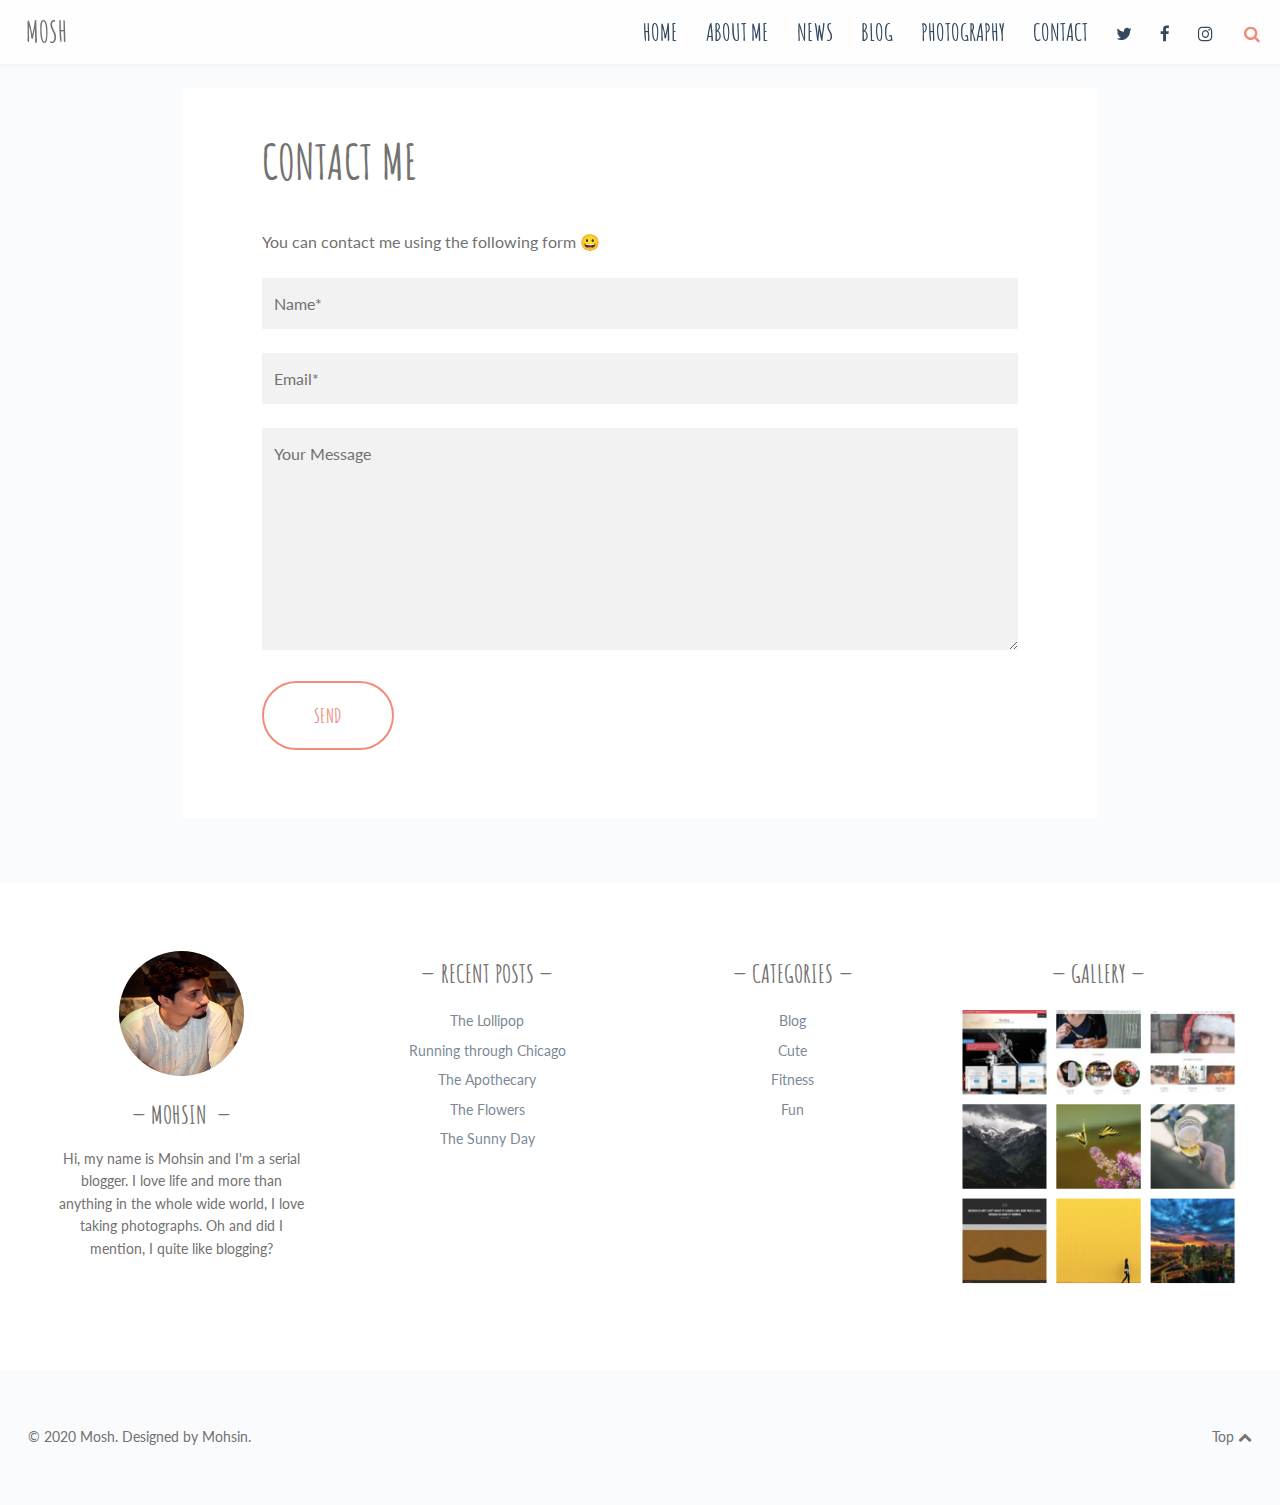
<file: contact.html>
<!doctype html>

<html class="home blog no-js" lang="en-US">
<head>
    <title>Mosh | Contact</title>

    <meta charset="UTF-8"/>
    <link rel="stylesheet" href="https://stackpath.bootstrapcdn.com/font-awesome/4.7.0/css/font-awesome.min.css"
          type="text/css" media="all"/>
    <link rel="stylesheet" href="https://fonts.googleapis.com/css?family=Amatic+SC%3A400%2C700%7CLato%3A400%2C700%2C400italic%2C700italic&amp;ver=4.9.8"
          type="text/css" media="screen"/>
    <link rel="stylesheet" href="style.css" type="text/css" media="screen"/>
    <link rel="stylesheet" href="print.css" type="text/css" media="print"/>
    <!--[if (lt IE 9) & (!IEMobile)]>
    <link rel="stylesheet" id="lt-ie9-css" href="ie.css" type="text/css" media="screen"/>
    <![endif]-->
    <script src='js/jquery-3.0.0.min.js'></script>
    <script src='js/jquery-migrate-3.0.1.min.js'></script>
    <!--[if lt IE 9]>
    <script src="http://html5shim.googlecode.com/svn/trunk/html5.js"></script>
    <![endif]-->
</head>
<body class="home sticky-menu sidebar-off" id="top">

<header class="header">

    <div class="header-wrap">

        <div class="logo plain logo-left">
            <div class="site-title">
                <a href="index.html" title="Go to Home">Mosh</a>
            </div>
        </div><!-- /logo -->


        <nav id="nav" role="navigation">
            <div class="table">
                <div class="table-cell">
                    <ul id="menu-menu-1">
                        <li class="menu-item">
                            <a href="index.html">Home</a></li>
                        <li class="menu-item">
                            <a href="about.html">About me</a></li>
                        <li class="menu-item">
                            <a href="news.html">News</a>
                            <!--<ul class="sub-menu">
                                <li class="menu-item">
                                    <a href="#">Cute</a></li>
                                <li class="menu-item">
                                    <a href="#">Fun</a></li>
                                <li class="menu-item">
                                    <a href="#">Fitness</a>
                                </li>
                            </ul>-->
                        </li>
                        <li class="menu-item">
                            <a href="blog.html">Blog</a>
                            <!-- <ul class="sub-menu">
                                 <li class="menu-item">
                                     <a href="single.html">Single</a></li>
                             </ul>-->
                        </li>
                        <li class="menu-item">
                            <a href="photography.html">Photography</a></li>
                        <li class="menu-item">
                            <a href="contact.html">Contact</a></li>
                        <li class="menu-inline menu-item">
                            <a title="Twitter" href="https://twitter.com/iammoshin">
                                <i class="fa fa-twitter"></i><span class="i">Twitter</span>
                            </a></li>
                        <li class="menu-inline menu-item">
                            <a title="Facebook" href="https://www.facebook.com/iammosshin">
                                <i class="fa fa-facebook"></i><span class="i">Facebook</span>
                            </a></li>
                        <!--<li class="menu-inline menu-item">
                            <a title="Flickr" href="#"><i class="fa fa-flickr"></i><span class="i">Flickr</span></a>
                        </li>-->
                        <li class="menu-inline menu-item">
                            <a title="Instagram" href="https://www.instagram.com/iammosshin/">
                                <i class="fa fa-instagram"></i><span class="i">Instagram</span>
                            </a>
                        </li>
                    </ul>
                </div>
            </div>
        </nav>
        <a href="#nav" class="menu-trigger"><i class="fa fa-bars"></i></a>

        <a href="#topsearch" class="search-trigger"><i class="fa fa-search"></i></a>

    </div>

</header>


<div class="wrap full-wrap">
    <div class="main-wrap">

        <section class="main">
            <article class="post page">

                <div class="inner">
                    <h1>Contact me</h1>
                    <div class="post-content">
                        <p>You can contact me using the following form &#128512;</p>
                        <form id="fh5co_contact_form">
                            <p>
                                <input type="text" name="name" value="" size="40" placeholder="Name*">
                            </p>
                            <p>
                                <input type="email" name="email" value="" size="40" placeholder="Email*">
                            </p>
                            <p>
                                <textarea name="message" cols="40" rows="10" placeholder="Your Message"></textarea>
                            </p>
                            <p class="form-submit"><input type="submit" value="Send"></p>
                        </form>
                    </div>
                </div>

            </article>
            <div class="border"></div>

        </section>
    </div><!-- main-wrap -->
</div><!-- wrap -->


<div class="footer-widgets widget-count-4">

    <div class="wrap">

        <div class="mt-about-you-widget">
            <div class="widget footer">

                <img class="mt-about-avatar" src="images/DSC_0486%20Edited.jpg" alt="Mohisn"/>


                <h4>Mohsin </h4>

                <div class="mt-about-bio">
                    <p>Hi, my name is Mohsin and I&#039;m a serial blogger. I love life and more
                    than anything in the whole wide world, I love taking photographs. Oh and did I mention, I quite like
                    blogging?</p>
                </div>


            </div>
        </div>
        <div class="widget footer"><h4>Recent Posts</h4>
            <ul>
                <li>
                    <a href="#">The Lollipop</a>
                </li>
                <li>
                    <a href="#">Running through Chicago</a>
                </li>
                <li>
                    <a href="#">The Apothecary</a>
                </li>
                <li>
                    <a href="#">The Flowers</a>
                </li>
                <li>
                    <a href="#">The Sunny Day</a>
                </li>
            </ul>
        </div>
        <div class="widget footer"><h4>Categories</h4>
            <ul>
                <li class="cat-item cat-item-6">
                    <a href="#" title="A cute little description would go in here">Blog</a>
                </li>
                <li class="cat-item cat-item-7">
                    <a href="#" title="A cute little description would go in here">Cute</a>
                </li>
                <li class="cat-item cat-item-8">
                    <a href="#">Fitness</a>
                </li>
                <li class="cat-item cat-item-9">
                    <a href="#">Fun</a>
                </li>
            </ul>
        </div>
        <div class="widget footer"><h4>Gallery</h4>
            <div class="textwidget">
                <img src="images/gallery.png" alt="">
            </div>
        </div>
    </div>

</div>


<footer class="footer">
    <div class="footer-wrap">
        <div id="footer-text">&copy; 2020 Mosh.
            Designed by <a href="https://iportfolio.netlify.app/" target="_blank">Mohsin</a>.</div>

        <a href="#top" id="btt">Top <i class="fa fa-chevron-up"></i></a>
    </div>
</footer>
<div id="topsearch">
    <div class="table">
        <div class="table-cell">
            <form role="search" method="get" class="searchform" action="index.html">
                <div>
                    <input type="text" value="" name="s" class="s" placeholder="Type and hit enter"/>
                    <input type="submit" class="searchsubmit" value="Search"/>
                </div>
            </form>
        </div>
    </div>
    <a href="#topsearch" class="search-trigger"><i class="fa fa-times"></i></a>
</div>


<script>var ie9 = false;</script>
<!--[if lte IE 9 ]>
<script> var ie9 = true; </script>
<![endif]-->
<script src="js/global-plugins.min.js"></script>
<script src="js/main.js"></script>
</body>
</html>
</file>
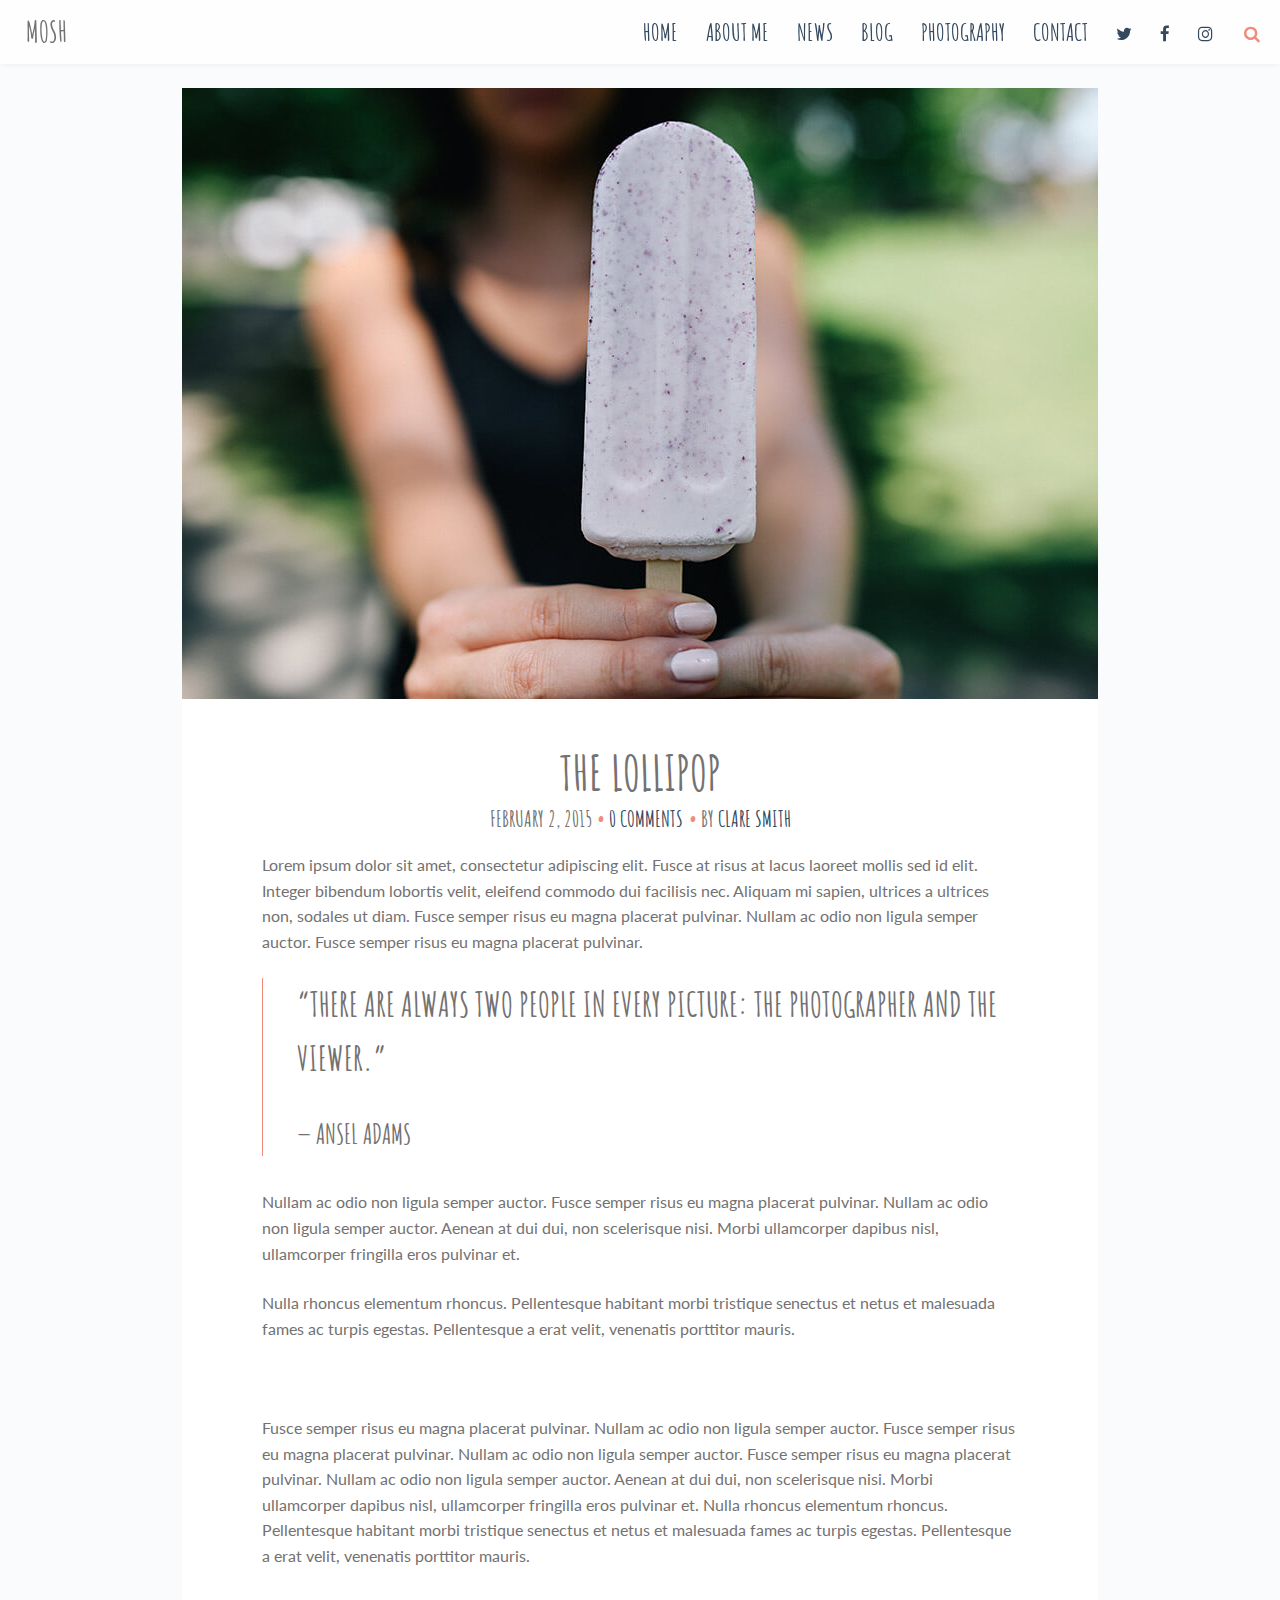
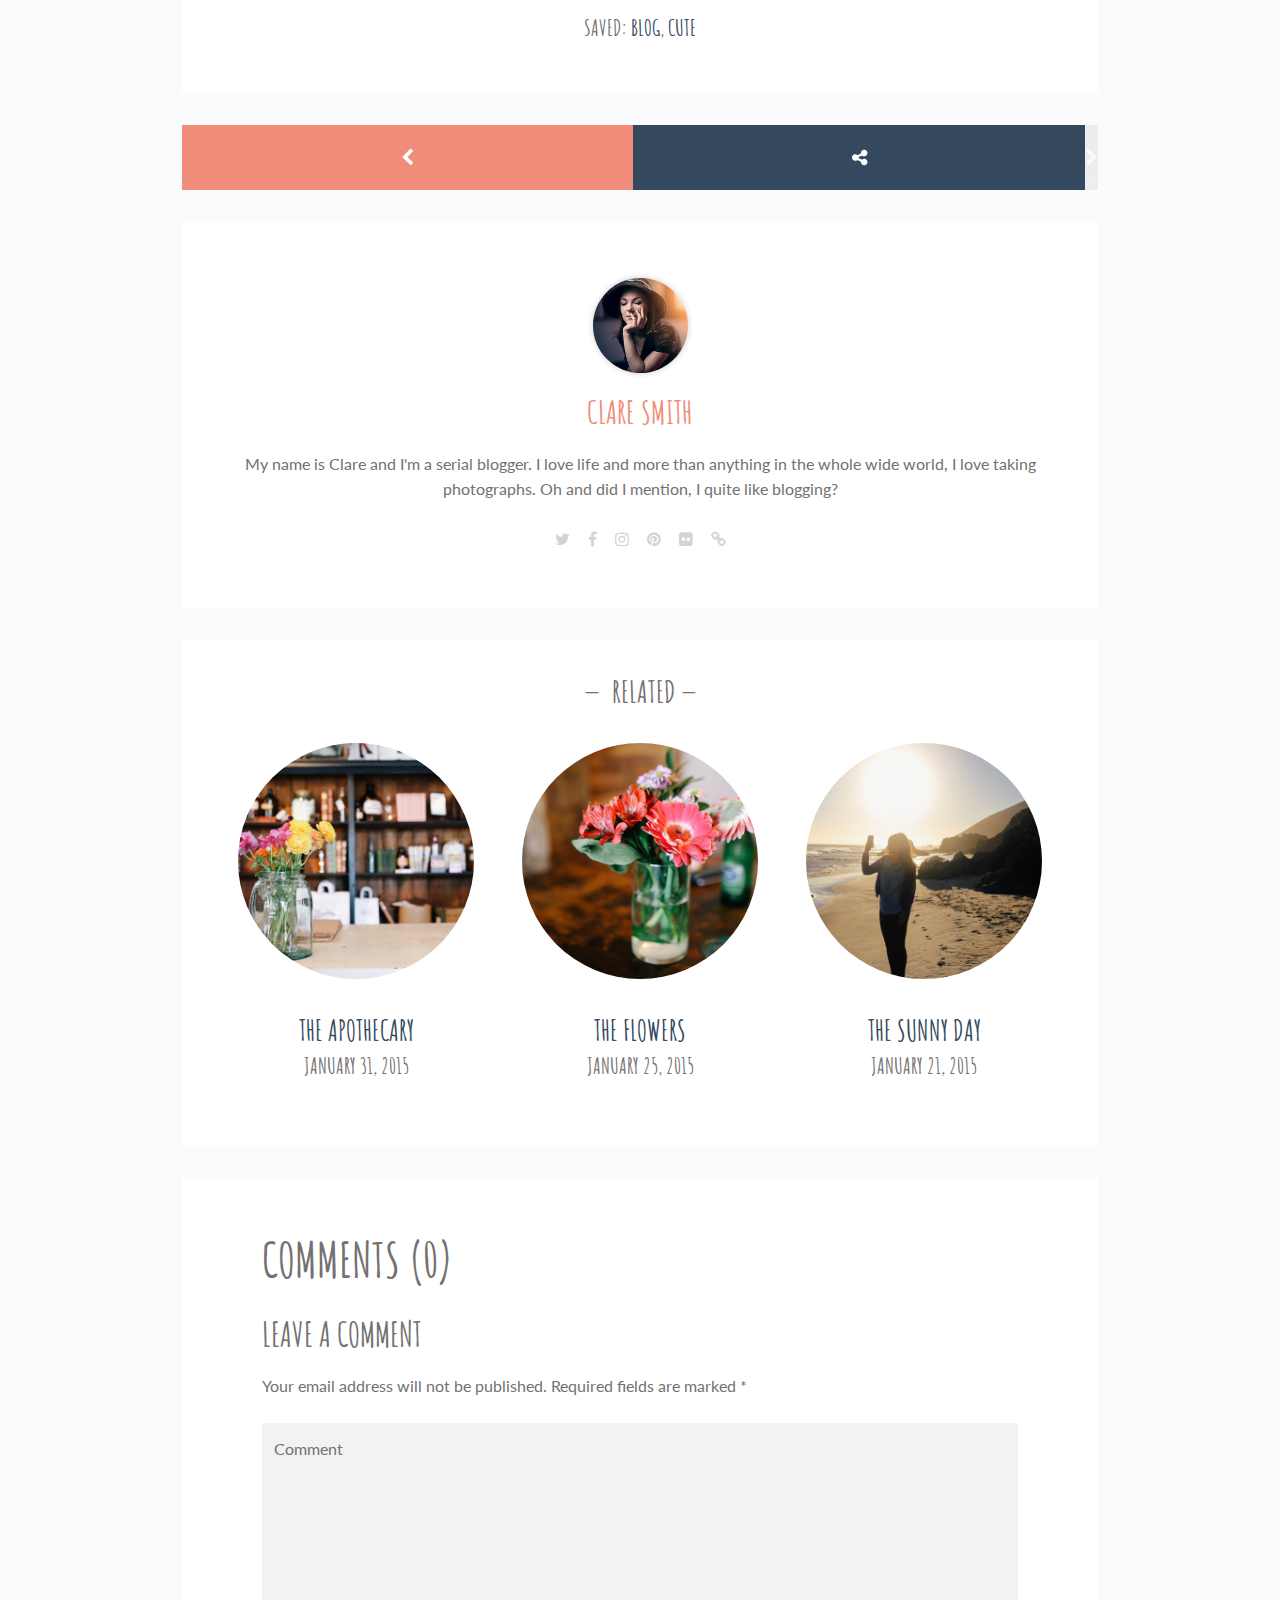
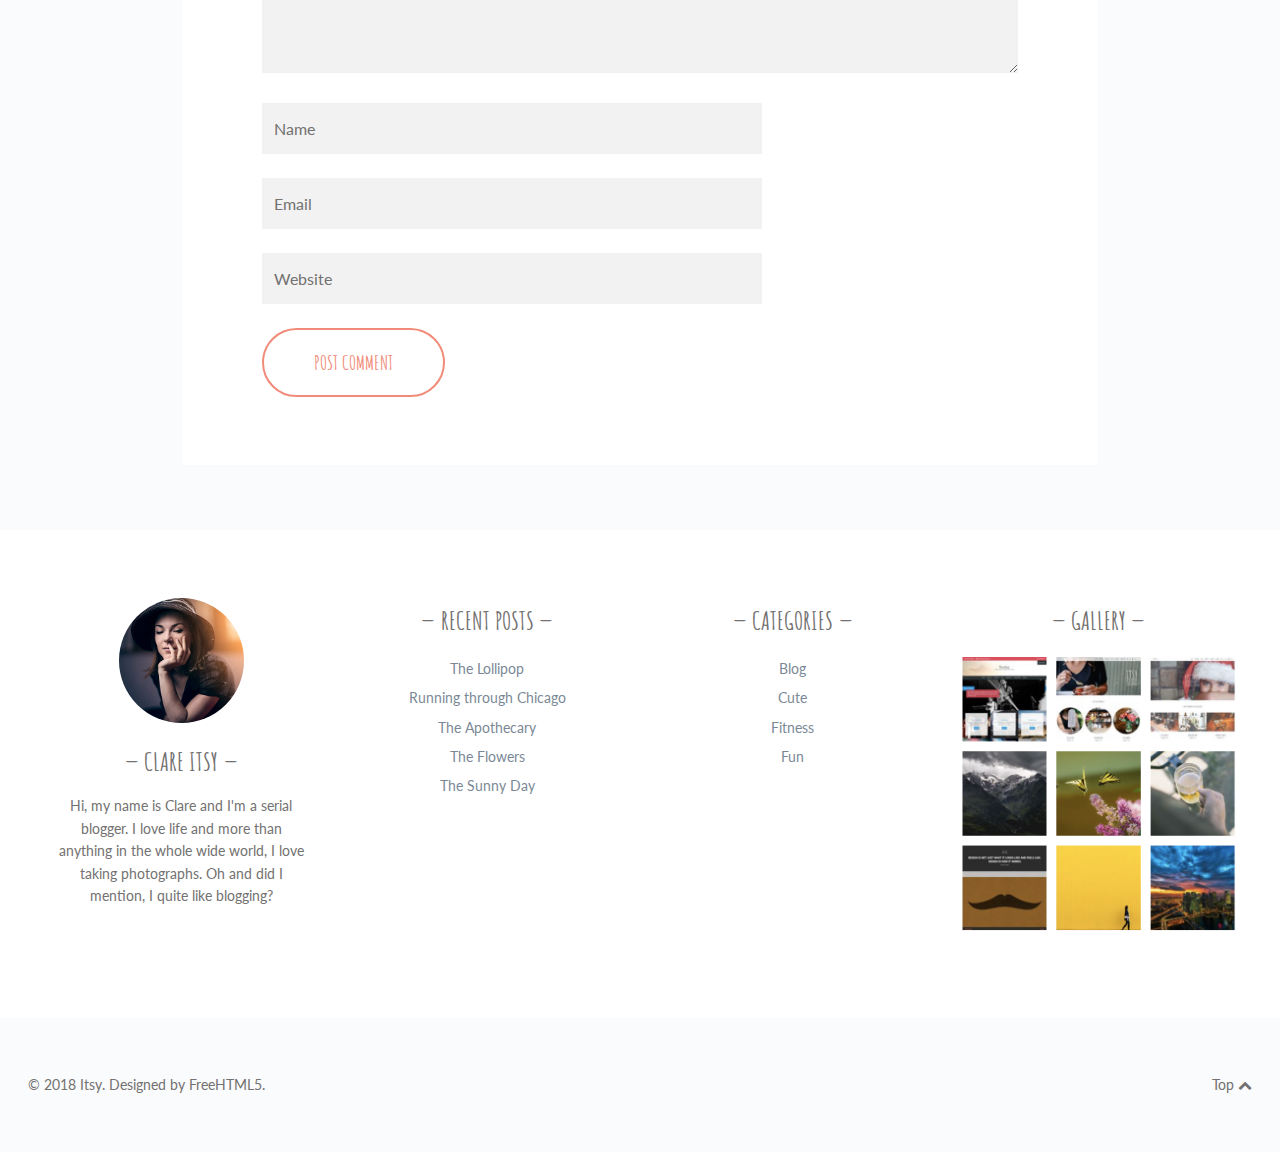
<file: news.html>
<!doctype html>

<html class="home blog no-js" lang="en-US">
<head>
    <title>Mosh | News</title>

    <meta charset="UTF-8"/>
    <link rel="stylesheet" href="https://stackpath.bootstrapcdn.com/font-awesome/4.7.0/css/font-awesome.min.css"
          type="text/css" media="all"/>
    <link rel="stylesheet" href="https://fonts.googleapis.com/css?family=Amatic+SC%3A400%2C700%7CLato%3A400%2C700%2C400italic%2C700italic&amp;ver=4.9.8"
          type="text/css" media="screen"/>
    <link rel="stylesheet" href="style.css" type="text/css" media="screen"/>
    <link rel="stylesheet" href="print.css" type="text/css" media="print"/>
    <!--[if (lt IE 9) & (!IEMobile)]>
    <link rel="stylesheet" id="lt-ie9-css" href="ie.css" type="text/css" media="screen"/>
    <![endif]-->
    <script src='js/jquery-3.0.0.min.js'></script>
    <script src='js/jquery-migrate-3.0.1.min.js'></script>
    <!--[if lt IE 9]>
    <script src="http://html5shim.googlecode.com/svn/trunk/html5.js"></script>
    <![endif]-->
</head>
<body class="home sticky-menu sidebar-off" id="top">

<header class="header">

    <div class="header-wrap">

        <div class="logo plain logo-left">
            <div class="site-title">
                <a href="index.html" title="Go to Home">Mosh</a>
            </div>
        </div><!-- /logo -->


        <nav id="nav" role="navigation">
            <div class="table">
                <div class="table-cell">
                    <ul id="menu-menu-1">
                        <li class="menu-item">
                            <a href="index.html">Home</a></li>
                        <li class="menu-item">
                            <a href="about.html">About me</a></li>
                        <li class="menu-item">
                            <a href="news.html">News</a>
                            <!--<ul class="sub-menu">
                                <li class="menu-item">
                                    <a href="#">Cute</a></li>
                                <li class="menu-item">
                                    <a href="#">Fun</a></li>
                                <li class="menu-item">
                                    <a href="#">Fitness</a>
                                </li>
                            </ul>-->
                        </li>
                        <li class="menu-item">
                            <a href="blog.html">Blog</a>
                            <!-- <ul class="sub-menu">
                                 <li class="menu-item">
                                     <a href="single.html">Single</a></li>
                             </ul>-->
                        </li>
                        <li class="menu-item">
                            <a href="photography.html">Photography</a></li>
                        <li class="menu-item">
                            <a href="contact.html">Contact</a></li>
                        <li class="menu-inline menu-item">
                            <a title="Twitter" href="https://twitter.com/iammoshin">
                                <i class="fa fa-twitter"></i><span class="i">Twitter</span>
                            </a></li>
                        <li class="menu-inline menu-item">
                            <a title="Facebook" href="https://www.facebook.com/iammosshin">
                                <i class="fa fa-facebook"></i><span class="i">Facebook</span>
                            </a></li>
                        <!--<li class="menu-inline menu-item">
                            <a title="Flickr" href="#"><i class="fa fa-flickr"></i><span class="i">Flickr</span></a>
                        </li>-->
                        <li class="menu-inline menu-item">
                            <a title="Instagram" href="https://www.instagram.com/iammosshin/">
                                <i class="fa fa-instagram"></i><span class="i">Instagram</span>
                            </a>
                        </li>
                    </ul>
                </div>
            </div>
        </nav>
        <a href="#nav" class="menu-trigger"><i class="fa fa-bars"></i></a>

        <a href="#topsearch" class="search-trigger"><i class="fa fa-search"></i></a>

    </div>

</header>


<div class="wrap full-wrap">
    <div class="main-wrap">
        <section class="main">


            <article class="post has-post-thumbnail">

  		        <span class="post-image">
                    <img width="916" height="611" src="images/Lollipop.jpg" alt="">
  		        </span>


                <div class="inner">

                    <h1 class="entry-title">The Lollipop</h1>
                    <ul class="meta top">
                        <li class="time">
                            <time class="post-date updated" datetime="2015-02-02">February 2, 2015 </time>
                        </li>

                        <li class="comments">
                            <a href="single.html#respond">0 Comments</a>
                        </li>

                        <li class="author-m">
                            By <span class="vcard author"><span class="fn"><a href="blog.html" title="Posts by Clare Smith" rel="author">Clare Smith</a></span></span>
                        </li>

                    </ul>
                    <div class="post-content">
                        <p>Lorem ipsum dolor sit amet, consectetur adipiscing elit. Fusce at risus at lacus laoreet mollis sed id elit. Integer bibendum lobortis velit, eleifend commodo dui facilisis nec. Aliquam mi sapien, ultrices a ultrices non, sodales ut diam. Fusce semper risus eu magna placerat pulvinar. Nullam ac odio non ligula semper auctor. Fusce semper risus eu magna placerat pulvinar.</p>
                        <blockquote><p>“There are always two people in every picture: the photographer and the viewer.”<cite>Ansel Adams</cite></p></blockquote>
                        <p>Nullam ac odio non ligula semper auctor. Fusce semper risus eu magna placerat pulvinar. Nullam ac odio non ligula semper auctor. Aenean at dui dui, non scelerisque nisi. Morbi ullamcorper dapibus nisl, ullamcorper fringilla eros pulvinar et.</p>
                        <p>Nulla rhoncus elementum rhoncus. Pellentesque habitant morbi tristique senectus et netus et malesuada fames ac turpis egestas. Pellentesque a erat velit, venenatis porttitor mauris.</p>
                        <p>&nbsp;</p>
                        <p>Fusce semper risus eu magna placerat pulvinar. Nullam ac odio non ligula semper auctor. Fusce semper risus eu magna placerat pulvinar. Nullam ac odio non ligula semper auctor. Fusce semper risus eu magna placerat pulvinar. Nullam ac odio non ligula semper auctor. Aenean at dui dui, non scelerisque nisi. Morbi ullamcorper dapibus nisl, ullamcorper fringilla eros pulvinar et. Nulla rhoncus elementum rhoncus. Pellentesque habitant morbi tristique senectus et netus et malesuada fames ac turpis egestas. Pellentesque a erat velit, venenatis porttitor mauris.</p>
                    </div>


                    <ul class="meta bottom">
                        <li class="cat">Saved:  <a href="#">Blog</a>, <a href="#">Cute</a></li>
                    </ul>

                </div>
            </article>

            <nav class="pagination">
                <ul>
                    <li class="older-posts">
                        <span><a href="#" rel="prev"><i class="fa fa-chevron-left"></i> <span class="i">Prev</span></a></span>
                    </li>
                    <li class="share-link">
                        <a href="#share"><i class="fa fa-share-alt"></i><span class="i">Share</span></a>
                    </li>
                    <li class="newer-posts">
                        <span class="inactive"><span class="i">Next</span> <i class="fa fa-chevron-right"></i></span>
                    </li>

                </ul>
            </nav>





            <aside class="author-wrap">
                <span class="author-avatar"><img alt="" src="images/about-me.jpg" class="avatar avatar-200 photo" height="200" width="200"></span>
                <div class="author-bio">
                    <h4><a href="blog.html">Clare Smith</a></h4>
                    <p>My name is Clare and I'm a serial blogger. I love life and more than anything in the whole wide world, I love taking photographs. Oh and did I mention, I quite like blogging?</p>
                    <div class="author-socials-wrap">

                        <a class="author-socials" href="http://twitter.com/fh5co" target="_blank"><i class="fa fa-twitter"></i><span>Twitter</span></a>
                        <a class="author-socials" href="http://facebook.com/fh5co" target="_blank"><i class="fa fa-facebook"></i><span>Facebook</span></a>
                        <a class="author-socials" href="#" target="_blank"><i class="fa fa-instagram"></i><span>Instagram</span></a>
                        <a class="author-socials" href="#" target="_blank"><i class="fa fa-pinterest"></i><span>Pinterest</span></a>
                        <a class="author-socials" href="#" target="_blank"><i class="fa fa-flickr"></i><span>Flickr</span></a>
                        <a class="author-socials" href="https://freehtml5.co" target="_blank"><i class="fa fa-link"></i><span>Website</span></a>

                    </div>
                </div>

            </aside>




            <div class="related-posts">

                <h5>Related</h5>

                <div class="posts">

                    <aside class="related post has-post-thumbnail">

  		                <span class="post-image">
                            <a href="#" title="The Apothecary">
                                <img width="468" height="468" src="images/Apothecary.jpg" alt=""></a>
                        </span>


                        <div class="inner">

                            <h6 class="entry-title">

                                <a href="#" title="The Apothecary">

                                    The Apothecary
                                </a>
                                <ul class="meta top">
                                    <li class="time">
                                        <time class="post-date updated" datetime="2015-01-31">January 31, 2015</time>
                                    </li>
                                </ul>

                            </h6>

                        </div>
                    </aside>


                    <aside class="related post has-post-thumbnail">

                        <span class="post-image">
                            <a href="#" title="The Flowers">
                                <img width="468" height="468" src="images/Flowers.jpg" alt="" ></a>
                        </span>


                        <div class="inner">

                            <h6 class="entry-title">

                                <a href="#" title="The Flowers">The Flowers</a>
                                <ul class="meta top">
                                    <li class="time">
                                        <time class="post-date updated" datetime="2015-01-25">January 25, 2015</time>
                                    </li>
                                </ul>

                            </h6>

                        </div>
                    </aside>

                    <aside class="related post has-post-thumbnail">

                        <span class="post-image">
                            <a href="#" title="The Sunny Day">
                                <img width="468" height="468" src="images/Sun.jpg" alt="">
                            </a>
                        </span>


                        <div class="inner">

                            <h6 class="post-title entry-title">

                                <a href="#" title="The Sunny Day">The Sunny Day</a>
                                <ul class="meta top">
                                    <li class="time">
                                        <time class="post-date updated" datetime="2015-01-21">January 21, 2015</time>
                                    </li>
                                </ul>

                            </h6>

                        </div>
                    </aside>


                </div></div>



            <div class="comments-wrapper">

                <div id="comments" class="inner">

                    <div class="comments-inner"><h3 id="respond-title">Comments (0)</h3></div>

                    <aside class="comments">
                    </aside>

                    <div id="respond" class="comment-respond">
                        <h3 id="reply-title" class="comment-reply-title">Leave a comment <small><a rel="nofollow" id="cancel-comment-reply-link" href="#respond" style="display:none;">Cancel reply</a></small></h3>
                        <form>
                            <p>Your email address will not be published. Required fields are marked <span class="required">*</span></p>
                            <p><label for="comment">Comment</label><textarea id="comment" name="comment" cols="45" rows="8" aria-required="true" placeholder="Comment"></textarea></p><p class="comment-form-author"><label class="hidden" for="author">Name</label> <span class="required hidden">*</span><input id="author" name="author" type="text" value="" size="30" aria-required="true" placeholder="Name"></p>
                            <p><label for="email">Email</label> <span class="required ">*</span><input id="email" name="email" type="text" value="" size="30" aria-required="true" placeholder="Email"></p>
                            <p><label for="url">Website</label><input id="url" name="url" type="text" value="" size="30" placeholder="Website"></p>
                            <p class="form-submit"><input name="submit" type="submit" id="submit" class="submit" value="Post Comment"></p>
                        </form>
                    </div><!-- #respond -->

                </div>

            </div>


        </section>


    </div><!-- /main-wrap -->


</div><!-- /wrap -->


<div class="footer-widgets widget-count-4">

    <div class="wrap">

        <div class="mt-about-you-widget">
            <div class="widget footer">

                <img class="mt-about-avatar" src="images/about-me.jpg" alt="Clare Itsy"/>


                <h4>Clare Itsy</h4>

                <div class="mt-about-bio">
                    <p>Hi, my name is Clare and I&#039;m a serial blogger. I love life and more
                    than anything in the whole wide world, I love taking photographs. Oh and did I mention, I quite like
                    blogging?</p>
                </div>


            </div>
        </div>
        <div class="widget footer"><h4>Recent Posts</h4>
            <ul>
                <li>
                    <a href="#">The Lollipop</a>
                </li>
                <li>
                    <a href="#">Running through Chicago</a>
                </li>
                <li>
                    <a href="#">The Apothecary</a>
                </li>
                <li>
                    <a href="#">The Flowers</a>
                </li>
                <li>
                    <a href="#">The Sunny Day</a>
                </li>
            </ul>
        </div>
        <div class="widget footer"><h4>Categories</h4>
            <ul>
                <li class="cat-item cat-item-6">
                    <a href="#" title="A cute little description would go in here">Blog</a>
                </li>
                <li class="cat-item cat-item-7">
                    <a href="#" title="A cute little description would go in here">Cute</a>
                </li>
                <li class="cat-item cat-item-8">
                    <a href="#">Fitness</a>
                </li>
                <li class="cat-item cat-item-9">
                    <a href="#">Fun</a>
                </li>
            </ul>
        </div>
        <div class="widget footer"><h4>Gallery</h4>
            <div class="textwidget">
                <img src="images/gallery.png" alt="">
            </div>
        </div>
    </div>

</div>


<footer class="footer">
    <div class="footer-wrap">
        <div id="footer-text">&copy; 2018 Itsy.
            Designed by <a href="https://freehtml5.co" target="_blank">FreeHTML5</a>.</div>

        <a href="#top" id="btt">Top <i class="fa fa-chevron-up"></i></a>
    </div>
</footer>

<div class="share-overlay">

    <div class="share-inner">

        <span class="share-label">Share: </span>

        <ul class="meta sharer" id="share">
            <li class="share-on">
                <a target="blank" title="The+Lollipop"
                   href="https://twitter.com/share?text=The+Lollipop%20-%20&amp;url=https://freehtml5.co&amp;via=fh5co"
                   onclick="window.open('https://twitter.com/share?text=The+Lollipop%20-%20&amp;url=https://freehtml5.co','twitter','width=450,height=300,left='+(screen.availWidth/2-375)+',top='+(screen.availHeight/2-150)+'');return false;"
                   class="twitter">
                    <i class="fa fa-twitter"></i><span>Twitter</span>
                </a>
            </li>
            <li class="share-on">
                <a href="http://pinterest.com/pin/create/button/?url=https://freehtml5.co&amp;description=FreeHTML5"
                   target="_blank" class=" pinterest offblack">
                    <i class="fa fa-pinterest"></i><span>Pinterest</span>
                </a>
            </li>
            <li class="share-on">
                <a target="blank" title="The+Lollipop"
                   href="http://www.facebook.com/share.php?u=https://freehtml5.co"
                   onclick="window.open('http://www.facebook.com/share.php?u=https://freehtml5.co','facebook','width=450,height=300,left='+(screen.availWidth/2-375)+',top='+(screen.availHeight/2-150)+'');return false;"
                   class=" facebook ">
                    <i class="fa fa-facebook"></i><span>Facebook</span>
                </a>
            </li>

            <li class="share-on">
                <a onclick="window.open('https://plus.google.com/share?url=https://freehtml5.co','gplusshare','width=450,height=300,left='+(screen.availWidth/2-375)+',top='+(screen.availHeight/2-150)+'');return false;"
                   href="https://plus.google.com/share?urlhttps://freehtml5.co"
                   class=" googleplus offblack">
                    <i class="fa fa-google-plus"></i><span>Google+</span>
                </a>
            </li>
        </ul>
    </div>
</div>

<div id="topsearch">
    <div class="table">
        <div class="table-cell">
            <form role="search" method="get" class="searchform" action="index.html">
                <div>
                    <input type="text" value="" name="s" class="s" placeholder="Type and hit enter"/>
                    <input type="submit" class="searchsubmit" value="Search"/>
                </div>
            </form>
        </div>
    </div>
    <a href="#topsearch" class="search-trigger"><i class="fa fa-times"></i></a>
</div>


<script>var ie9 = false;</script>
<!--[if lte IE 9 ]>
<script> var ie9 = true; </script>
<![endif]-->
<script src="js/global-plugins.min.js"></script>
<script src="js/main.js"></script>
</body>
</html>
</file>
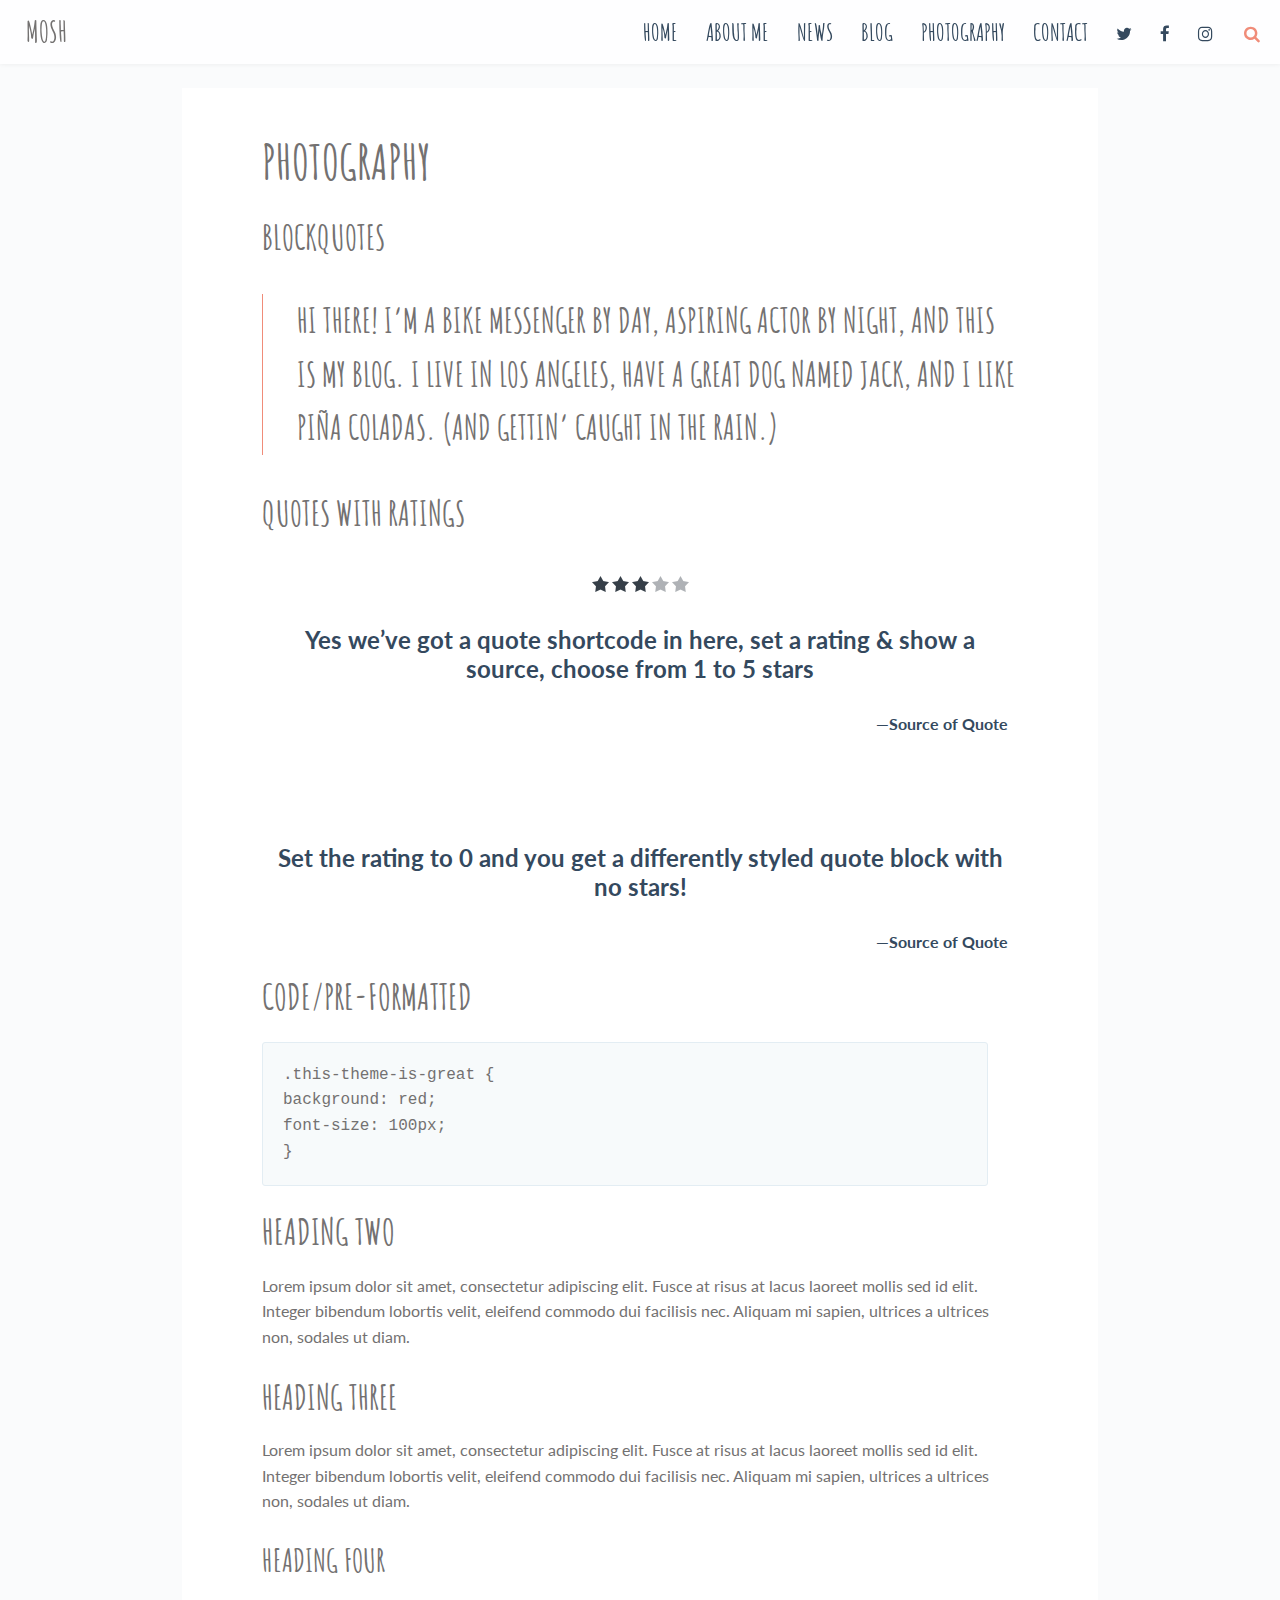
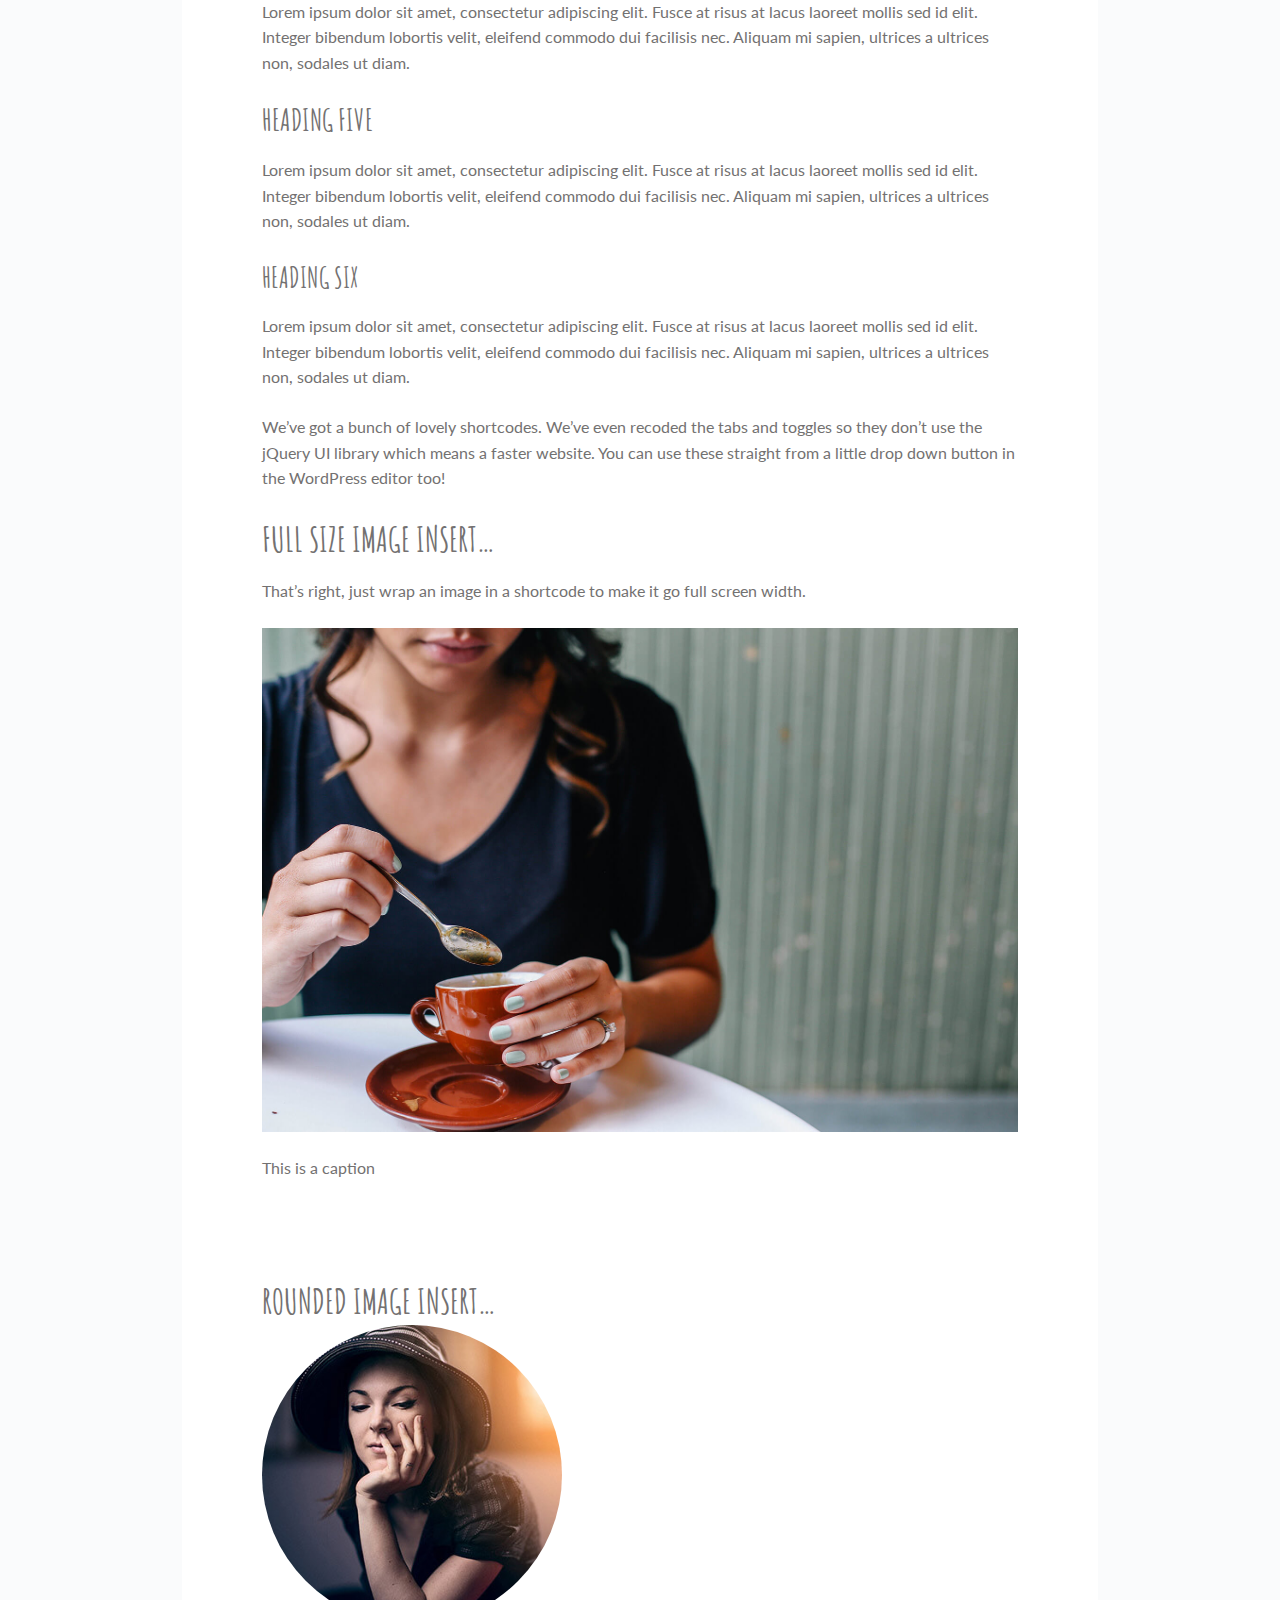
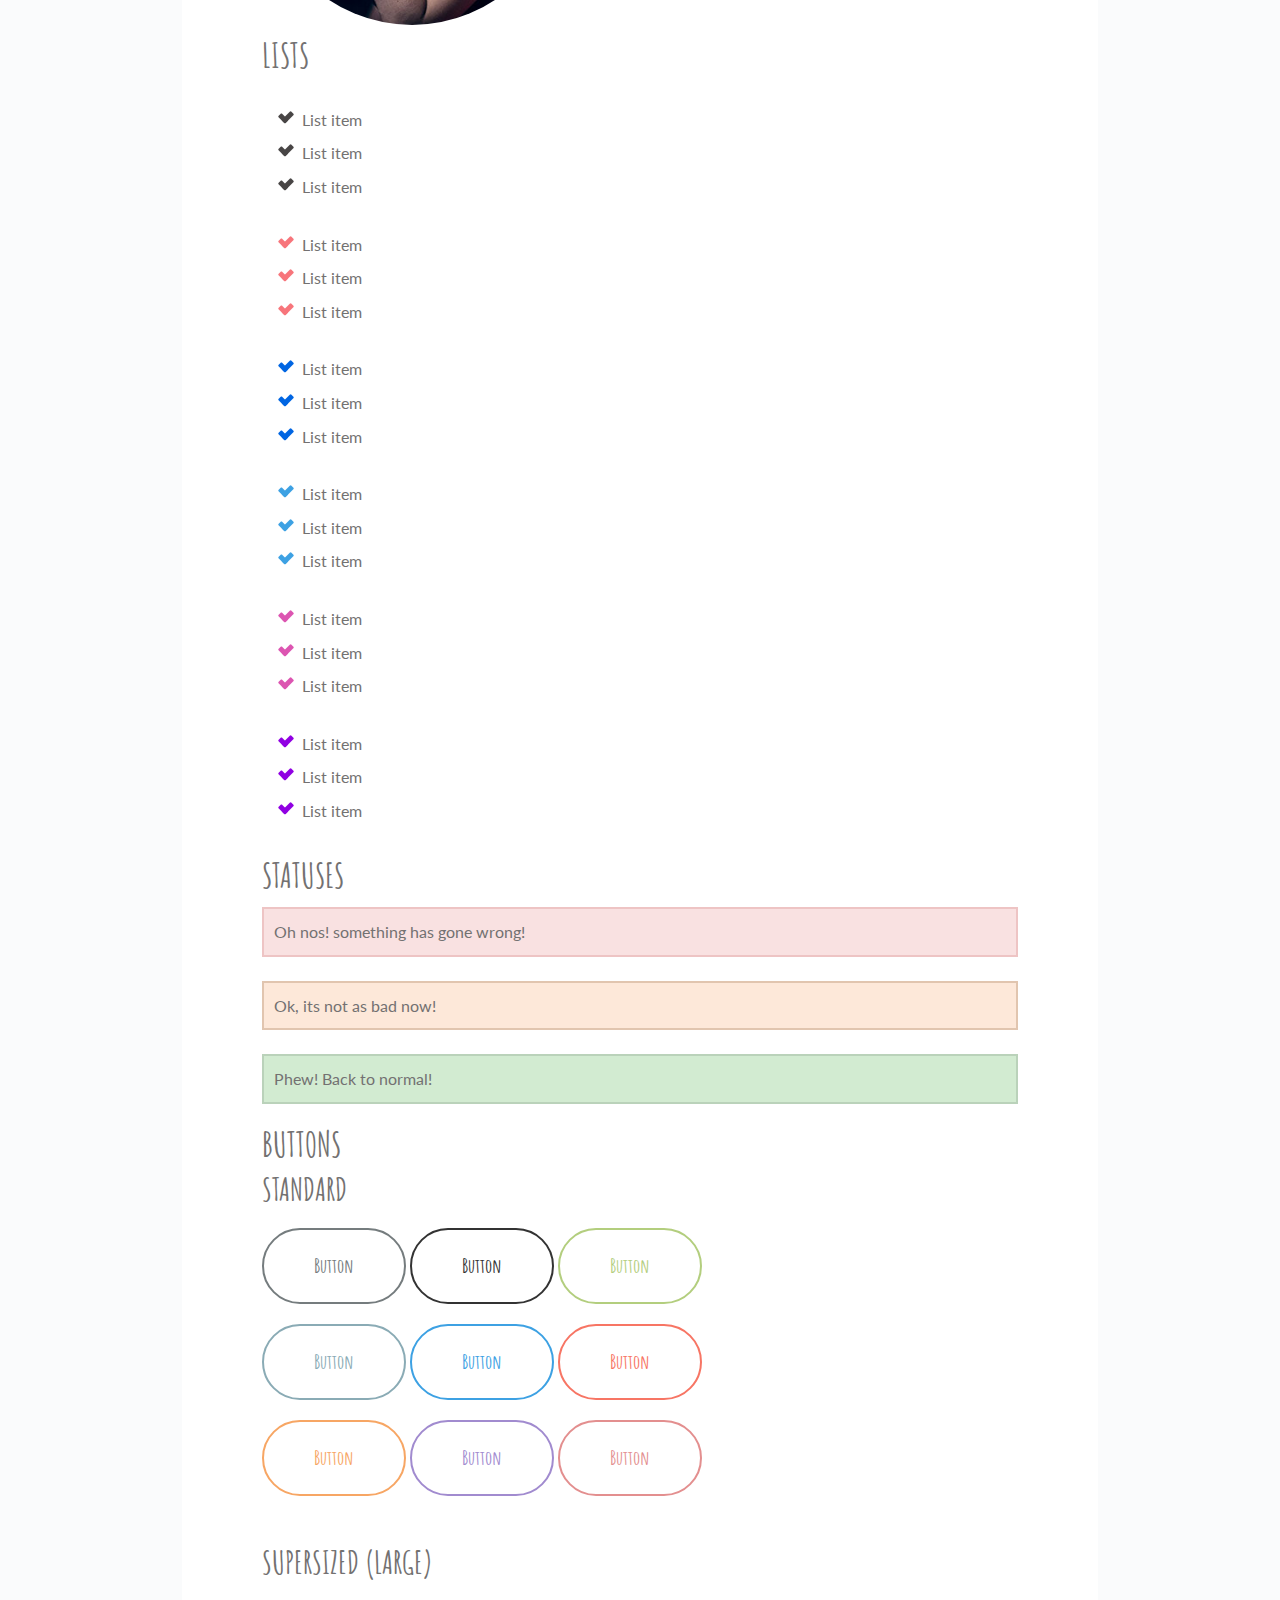
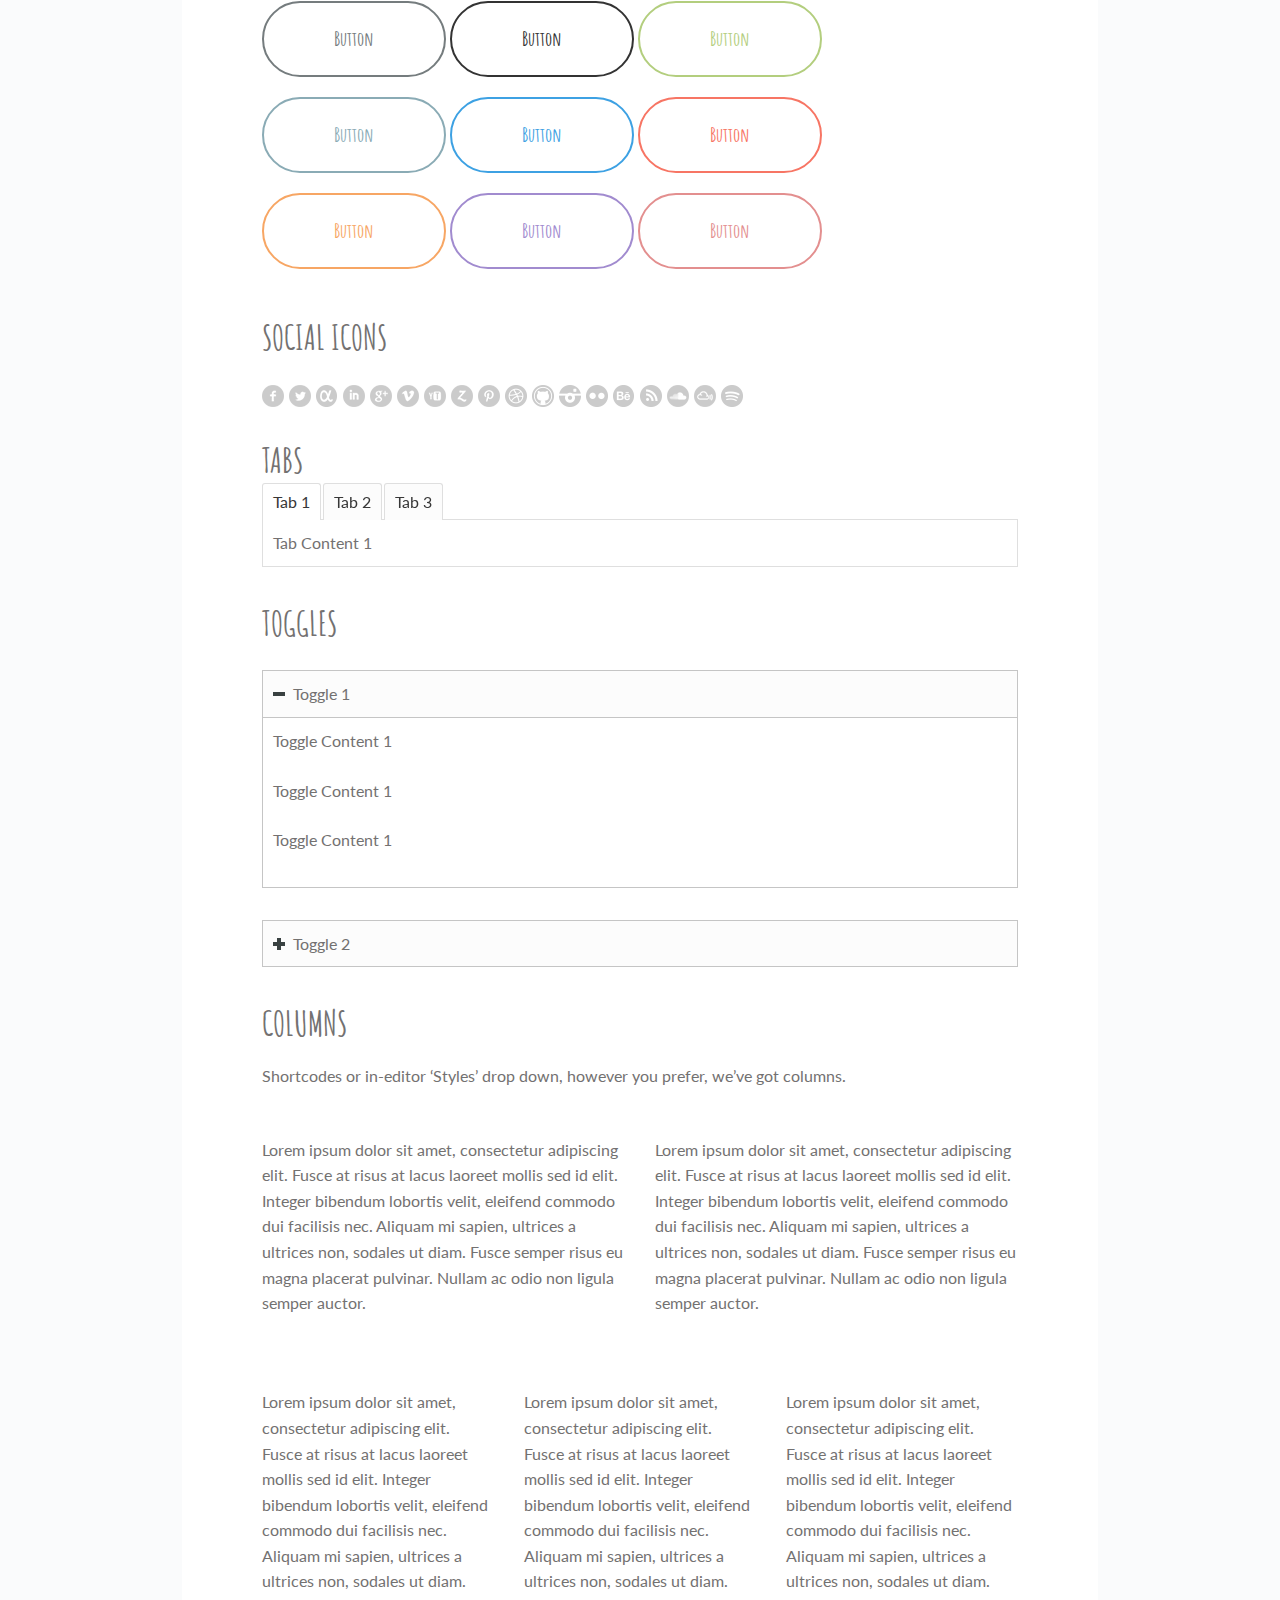
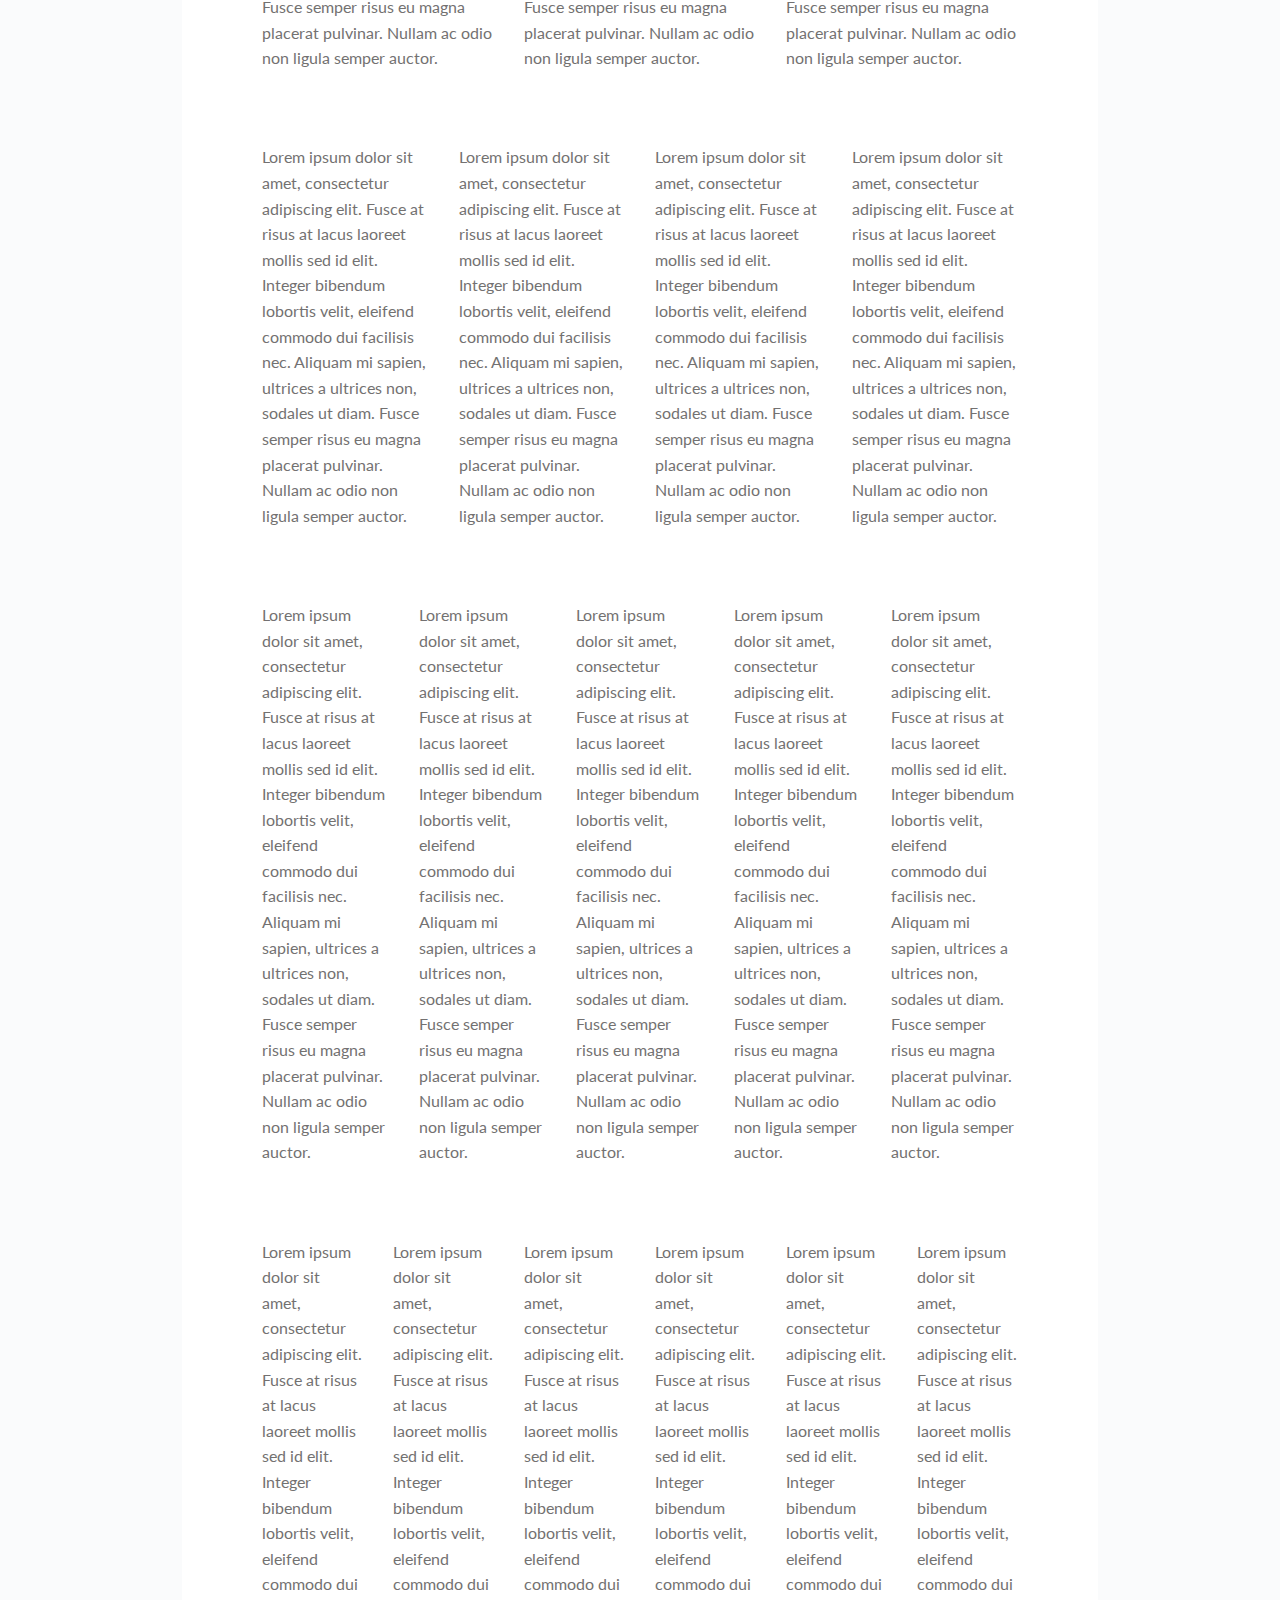
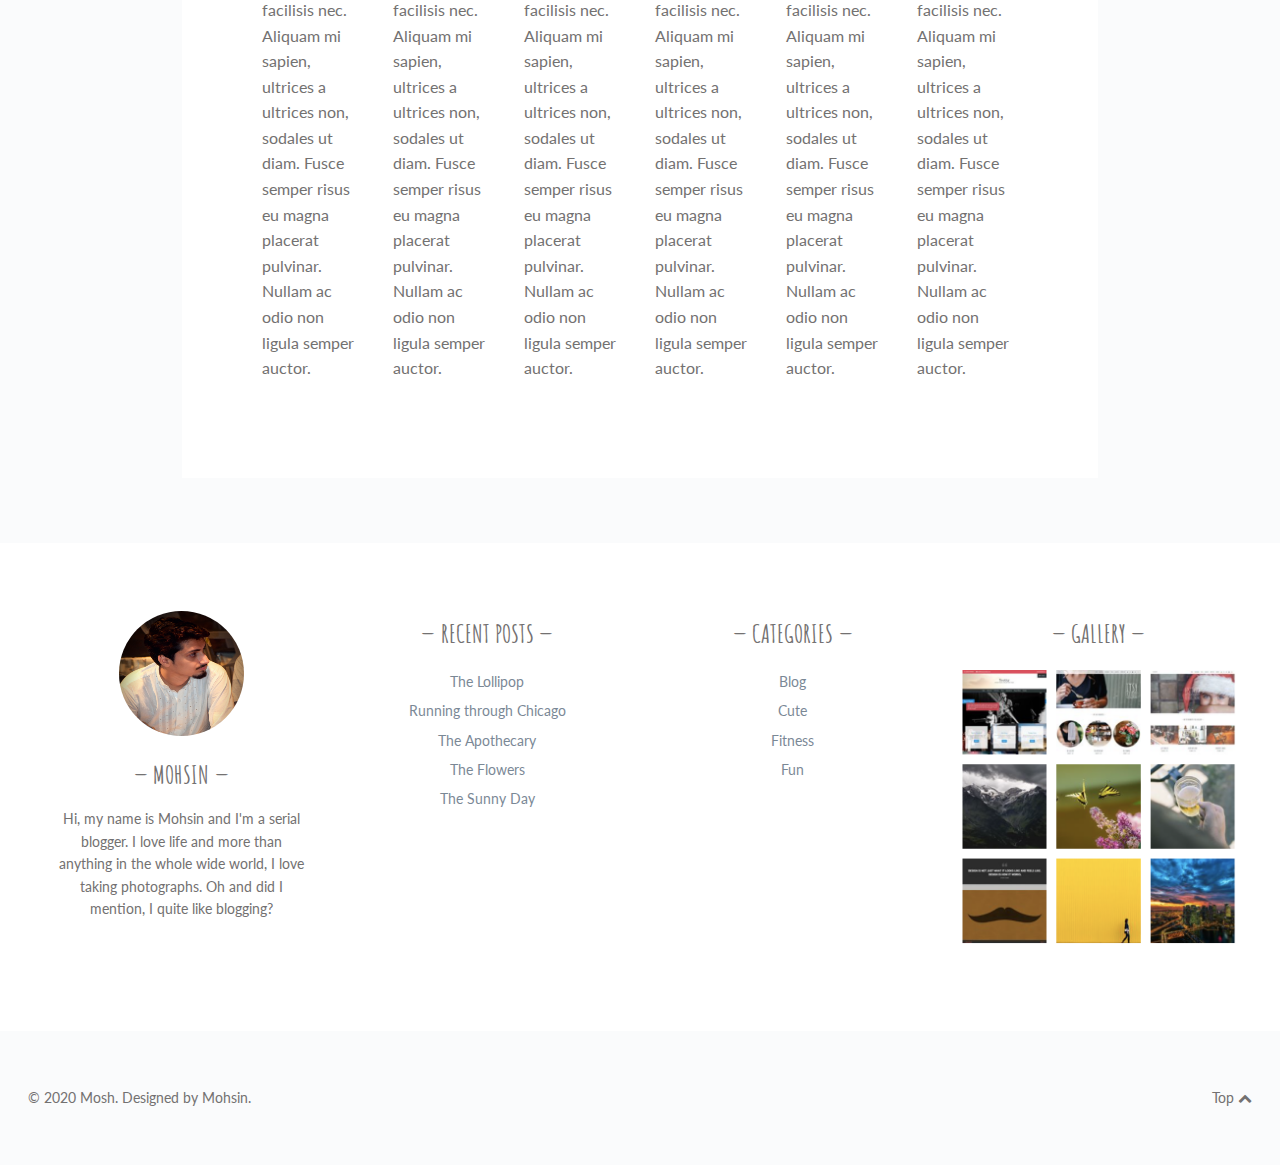
<file: photography.html>
<!doctype html>

<html class="home blog no-js" lang="en-US">
<head>
    <title>Mosh | Photography</title>

    <meta charset="UTF-8"/>
    <link rel="stylesheet" href="https://stackpath.bootstrapcdn.com/font-awesome/4.7.0/css/font-awesome.min.css"
          type="text/css" media="all"/>
    <link rel="stylesheet" href="https://fonts.googleapis.com/css?family=Amatic+SC%3A400%2C700%7CLato%3A400%2C700%2C400italic%2C700italic&amp;ver=4.9.8"
          type="text/css" media="screen"/>
    <link rel="stylesheet" href="style.css" type="text/css" media="screen"/>
    <link rel="stylesheet" href="print.css" type="text/css" media="print"/>
    <!--[if (lt IE 9) & (!IEMobile)]>
    <link rel="stylesheet" id="lt-ie9-css" href="ie.css" type="text/css" media="screen"/>
    <![endif]-->
    <script src='js/jquery-3.0.0.min.js'></script>
    <script src='js/jquery-migrate-3.0.1.min.js'></script>
    <!--[if lt IE 9]>
    <script src="http://html5shim.googlecode.com/svn/trunk/html5.js"></script>
    <![endif]-->
</head>
<body class="home sticky-menu sidebar-off" id="top">

<header class="header">

    <div class="header-wrap">

        <div class="logo plain logo-left">
            <div class="site-title">
                <a href="index.html" title="Go to Home">Mosh</a>
            </div>
        </div><!-- logo -->


        <nav id="nav" role="navigation">
            <div class="table">
                <div class="table-cell">
                    <ul id="menu-menu-1">
                        <li class="menu-item">
                            <a href="index.html">Home</a></li>
                        <li class="menu-item">
                            <a href="about.html">About me</a></li>
                        <li class="menu-item">
                            <a href="news.html">News</a>
                            <!--<ul class="sub-menu">
                                <li class="menu-item">
                                    <a href="#">Cute</a></li>
                                <li class="menu-item">
                                    <a href="#">Fun</a></li>
                                <li class="menu-item">
                                    <a href="#">Fitness</a>
                                </li>
                            </ul>-->
                        </li>
                        <li class="menu-item">
                            <a href="blog.html">Blog</a>
                            <!-- <ul class="sub-menu">
                                 <li class="menu-item">
                                     <a href="single.html">Single</a></li>
                             </ul>-->
                        </li>
                        <li class="menu-item">
                            <a href="photography.html">Photography</a></li>
                        <li class="menu-item">
                            <a href="contact.html">Contact</a></li>
                        <li class="menu-inline menu-item">
                            <a title="Twitter" href="https://twitter.com/iammoshin">
                                <i class="fa fa-twitter"></i><span class="i">Twitter</span>
                            </a></li>
                        <li class="menu-inline menu-item">
                            <a title="Facebook" href="https://www.facebook.com/iammosshin">
                                <i class="fa fa-facebook"></i><span class="i">Facebook</span>
                            </a></li>
                        <!--<li class="menu-inline menu-item">
                            <a title="Flickr" href="#"><i class="fa fa-flickr"></i><span class="i">Flickr</span></a>
                        </li>-->
                        <li class="menu-inline menu-item">
                            <a title="Instagram" href="https://www.instagram.com/iammosshin/">
                                <i class="fa fa-instagram"></i><span class="i">Instagram</span>
                            </a>
                        </li>
                    </ul>
                </div>
            </div>
        </nav>
        <a href="#nav" class="menu-trigger"><i class="fa fa-bars"></i></a>

        <a href="#topsearch" class="search-trigger"><i class="fa fa-search"></i></a>

    </div>

</header>


<div class="wrap full-wrap">
    <div class="main-wrap">
        <section class="main">
            <article class="post page">

                <div class="inner">
                    <h1>Photography</h1>
                    <div class="post-content">
                        <h3>Blockquotes</h3>
                        <blockquote><p>Hi there! I’m a bike messenger by day, aspiring actor by night, and this is my blog. I live in Los Angeles, have a great dog named Jack, and I like piña coladas. (And gettin’ caught in the rain.)</p></blockquote>
                        <h3>Quotes with Ratings</h3>
                        <div class="quotemark ">Yes we’ve got a quote shortcode in here, set a rating &amp; show a source, choose from 1 to 5 stars<div class="quote-source">Source of Quote</div><div class="quote-rating-3"></div></div>
                        <div class="quotemark ">Set the rating to 0 and you get a differently styled quote block with no stars!<div class="quote-source">Source of Quote</div><div class="quote-rating-0"></div></div>
                        <h2>Code/Pre-formatted</h2>
                        <pre><code>.this-theme-is-great {
background: red;
font-size: 100px;
}</code></pre>
                        <h2>Heading Two</h2>
                        <p>Lorem ipsum dolor sit amet, consectetur adipiscing elit. Fusce at risus at lacus laoreet mollis sed id elit. Integer bibendum lobortis velit, eleifend commodo dui facilisis nec. Aliquam mi sapien, ultrices a ultrices non, sodales ut diam.</p>
                        <h3>Heading Three</h3>
                        <p>Lorem ipsum dolor sit amet, consectetur adipiscing elit. Fusce at risus at lacus laoreet mollis sed id elit. Integer bibendum lobortis velit, eleifend commodo dui facilisis nec. Aliquam mi sapien, ultrices a ultrices non, sodales ut diam.</p>
                        <h4>Heading Four</h4>
                        <p>Lorem ipsum dolor sit amet, consectetur adipiscing elit. Fusce at risus at lacus laoreet mollis sed id elit. Integer bibendum lobortis velit, eleifend commodo dui facilisis nec. Aliquam mi sapien, ultrices a ultrices non, sodales ut diam.</p>
                        <h5>Heading Five</h5>
                        <p>Lorem ipsum dolor sit amet, consectetur adipiscing elit. Fusce at risus at lacus laoreet mollis sed id elit. Integer bibendum lobortis velit, eleifend commodo dui facilisis nec. Aliquam mi sapien, ultrices a ultrices non, sodales ut diam.</p>
                        <h6>Heading Six</h6>
                        <p>Lorem ipsum dolor sit amet, consectetur adipiscing elit. Fusce at risus at lacus laoreet mollis sed id elit. Integer bibendum lobortis velit, eleifend commodo dui facilisis nec. Aliquam mi sapien, ultrices a ultrices non, sodales ut diam.</p>


                        <p>We’ve got a bunch of lovely shortcodes. We’ve even recoded the tabs and toggles so they don’t use the jQuery UI library which means a faster website. You can use these straight from a little drop down button in the WordPress editor too!</p>
                        <h3>Full size image insert…</h3>
                        <p>That’s right, just wrap an image in a shortcode to make it go full screen width.</p>
                        <figure class="mt-insert remove-abs" style="min-height: 625px;">
                           <div id="attachment_5" style="min-height: 625px;" class="alignnone"><img class="size-full" src="images/lead.jpg" alt="This is a caption" width="1600" height="1067"><p>This is a caption</p></div><p></p>
                        </figure>
                        <h3>Rounded image insert…</h3>
                        <img class="rounded" src="images/about-me.jpg" alt="about-clare" width="300" height="300">
                        <h3>Lists</h3>
                        <div class="bullets tick black"><p></p>
                            <ul>
                                <li>List item</li>
                                <li>List item</li>
                                <li>List item</li>
                            </ul>
                            <p></p></div>
                        <div class="bullets tick red"><p></p>
                            <ul>
                                <li>List item</li>
                                <li>List item</li>
                                <li>List item</li>
                            </ul>
                            <p></p></div>
                        <div class="bullets tick blue"><p></p>
                            <ul>
                                <li>List item</li>
                                <li>List item</li>
                                <li>List item</li>
                            </ul>
                            <p></p></div>
                        <div class="bullets tick light-blue"><p></p>
                            <ul>
                                <li>List item</li>
                                <li>List item</li>
                                <li>List item</li>
                            </ul>
                            <p></p></div>
                        <div class="bullets tick pink"><p></p>
                            <ul>
                                <li>List item</li>
                                <li>List item</li>
                                <li>List item</li>
                            </ul>
                            <p></p></div>
                        <div class="bullets tick purple"><p></p>
                            <ul>
                                <li>List item</li>
                                <li>List item</li>
                                <li>List item</li>
                            </ul>
                            <p></p></div>
                        <h3>Statuses</h3>
                        <div class="status oops">Oh nos! something has gone wrong!</div>
                        <div class="status less-oops">Ok, its not as bad now!</div>
                        <div class="status ok">Phew! Back to normal!</div>
                        <h3>Buttons</h3>
                        <h4>Standard</h4>
                        <p><a target="_blank" class="button small grey" href="#">Button</a>&nbsp;<a target="_blank" class="button small black" href="#">Button</a>&nbsp;<a target="_blank" class="button small green" href="#">Button</a><br>
                            <a target="_blank" class="button small light-blue" href="#">Button</a> <a target="_blank" class="button small blue" href="#">Button</a> <a target="_blank" class="button small red" href="#">Button</a><br>
                            <a target="_blank" class="button small orange" href="#">Button</a> <a target="_blank" class="button small purple" href="#">Button</a> <a target="_blank" class="button small pink" href="#">Button</a></p>
                        <h4>Supersized (Large)</h4>
                        <p><a target="_blank" class="button large grey" href="#">Button</a>&nbsp;<a target="_blank" class="button large black" href="#">Button</a>&nbsp;<a target="_blank" class="button large green" href="#">Button</a><br>
                            <a target="_blank" class="button large light-blue" href="#">Button</a> <a target="_blank" class="button large blue" href="#">Button</a> <a target="_blank" class="button large red" href="#">Button</a><br>
                            <a target="_blank" class="button large orange" href="#">Button</a> <a target="_blank" class="button large purple" href="#">Button</a> <a target="_blank" class="button large pink" href="#">Button</a></p>
                        <h3>Social Icons</h3>
                        <p><a target="_self" class="social facebook black" href="#">Facebook.com</a><a target="_self" class="social twitter black" href="#">Social</a><a target="_self" class="social adn black" href="#">Social</a><a target="_self" class="social linkedin black" href="#">Social</a><a target="_self" class="social googleplus black" href="#">Social</a><a target="_self" class="social vimeo black" href="#">Social</a><a target="_self" class="social youtube black" href="#">Social</a><a target="_self" class="social zerply black" href="#">Social</a><a target="_self" class="social pinterest black" href="#">Social</a><a target="_self" class="social dribbble black" href="#">Social</a><a target="_self" class="social github black" href="#">Social</a><a target="_self" class="social instagram black" href="#">Social</a><a target="_self" class="social flickr black" href="#">Social</a><a target="_self" class="social behance black" href="#">Social</a><a target="_self" class="social rss black" href="#">Social</a><a target="_self" class="social soundcloud black" href="#">Social</a><a target="_self" class="social mixcloud black" href="#">Social</a><a target="_self" class="social spotify black" href="#">Social</a></p>
                        <h3>Tabs</h3>
                        <div id="tabs-54" class="mt-tabs"><div class="tab-inner"><ul class="nav clearfix"><li class="tab-active"><a href="#tab-1">Tab 1</a></li><li><a href="#tab-2">Tab 2</a></li><li><a href="#tab-3">Tab 3</a></li></ul><div id="tab-1" class="tab" style="display: block;"> Tab Content 1 </div> <div id="tab-2" class="tab" style="display: none;"> Tab Content 2 </div> <div id="tab-3" class="tab" style="display: none;"> Tab Content 3</div></div></div>
                        <h3>Toggles</h3>
                        <p></p><div data-id="open" class="toggle"><span class="toggle-title active">Toggle 1</span><div class="toggle-inner" style="display: block;"> Toggle Content 1<p></p>
                        <p>Toggle Content 1</p>
                        <p>Toggle Content 1&nbsp;</p></div></div><div data-id="closed" class="toggle"><span class="toggle-title">Toggle 2</span><div class="toggle-inner" style="display: none;"> Toggle Content 2<p></p>
                        <p>Toggle Content 2</p>
                        <p>Toggle Content 2</p>
                        <p>Toggle Content 2</p>
                        <p>Toggle Content 2</p>
                        <p>Toggle Content 2</p>
                        <p>Toggle Content 2</p>
                        <p>Toggle Content 2</p>
                        <p>Toggle Content 2</p>
                        <p>Toggle Content 2</p>
                        <p>Toggle Content 2</p>
                        <p>Toggle Content 2</p>
                        <p>Toggle Content 2</p>
                        <p>Toggle Content 2</p>
                        <p>Toggle Content 2 </p></div></div><p></p>
                        <h3>Columns</h3>
                        <p>Shortcodes or in-editor ‘Styles’ drop down, however you prefer, we’ve got columns.</p>
                        <div class="one_half"><p></p>
                            <p>Lorem ipsum dolor sit amet, consectetur adipiscing elit. Fusce at risus at lacus laoreet mollis sed id elit. Integer bibendum lobortis velit, eleifend commodo dui facilisis nec. Aliquam mi sapien, ultrices a ultrices non, sodales ut diam. Fusce semper risus eu magna placerat pulvinar. Nullam ac odio non ligula semper auctor.</p>
                            <p></p></div>
                        <div class="one_half last"><p></p>
                            <p>Lorem ipsum dolor sit amet, consectetur adipiscing elit. Fusce at risus at lacus laoreet mollis sed id elit. Integer bibendum lobortis velit, eleifend commodo dui facilisis nec. Aliquam mi sapien, ultrices a ultrices non, sodales ut diam. Fusce semper risus eu magna placerat pulvinar. Nullam ac odio non ligula semper auctor.</p>
                            <p></p></div><div class="clearboth"></div>
                        <div class="one_third"><p></p>
                            <p>Lorem ipsum dolor sit amet, consectetur adipiscing elit. Fusce at risus at lacus laoreet mollis sed id elit. Integer bibendum lobortis velit, eleifend commodo dui facilisis nec. Aliquam mi sapien, ultrices a ultrices non, sodales ut diam. Fusce semper risus eu magna placerat pulvinar. Nullam ac odio non ligula semper auctor.</p>
                            <p></p></div>
                        <div class="one_third"><p></p>
                            <p>Lorem ipsum dolor sit amet, consectetur adipiscing elit. Fusce at risus at lacus laoreet mollis sed id elit. Integer bibendum lobortis velit, eleifend commodo dui facilisis nec. Aliquam mi sapien, ultrices a ultrices non, sodales ut diam. Fusce semper risus eu magna placerat pulvinar. Nullam ac odio non ligula semper auctor.</p>
                            <p></p></div>
                        <div class="one_third last"><p></p>
                            <p>Lorem ipsum dolor sit amet, consectetur adipiscing elit. Fusce at risus at lacus laoreet mollis sed id elit. Integer bibendum lobortis velit, eleifend commodo dui facilisis nec. Aliquam mi sapien, ultrices a ultrices non, sodales ut diam. Fusce semper risus eu magna placerat pulvinar. Nullam ac odio non ligula semper auctor.</p>
                            <p></p></div><div class="clearboth"></div>
                        <div class="one_fourth"><p></p>
                            <p>Lorem ipsum dolor sit amet, consectetur adipiscing elit. Fusce at risus at lacus laoreet mollis sed id elit. Integer bibendum lobortis velit, eleifend commodo dui facilisis nec. Aliquam mi sapien, ultrices a ultrices non, sodales ut diam. Fusce semper risus eu magna placerat pulvinar. Nullam ac odio non ligula semper auctor.</p>
                            <p></p></div>
                        <div class="one_fourth"><p></p>
                            <p>Lorem ipsum dolor sit amet, consectetur adipiscing elit. Fusce at risus at lacus laoreet mollis sed id elit. Integer bibendum lobortis velit, eleifend commodo dui facilisis nec. Aliquam mi sapien, ultrices a ultrices non, sodales ut diam. Fusce semper risus eu magna placerat pulvinar. Nullam ac odio non ligula semper auctor.</p>
                            <p></p></div>
                        <div class="one_fourth"><p></p>
                            <p>Lorem ipsum dolor sit amet, consectetur adipiscing elit. Fusce at risus at lacus laoreet mollis sed id elit. Integer bibendum lobortis velit, eleifend commodo dui facilisis nec. Aliquam mi sapien, ultrices a ultrices non, sodales ut diam. Fusce semper risus eu magna placerat pulvinar. Nullam ac odio non ligula semper auctor.</p>
                            <p></p></div>
                        <div class="one_fourth last"><p></p>
                            <p>Lorem ipsum dolor sit amet, consectetur adipiscing elit. Fusce at risus at lacus laoreet mollis sed id elit. Integer bibendum lobortis velit, eleifend commodo dui facilisis nec. Aliquam mi sapien, ultrices a ultrices non, sodales ut diam. Fusce semper risus eu magna placerat pulvinar. Nullam ac odio non ligula semper auctor.</p>
                            <p></p></div><div class="clearboth"></div>
                        <div class="one_fifth"><p></p>
                            <p>Lorem ipsum dolor sit amet, consectetur adipiscing elit. Fusce at risus at lacus laoreet mollis sed id elit. Integer bibendum lobortis velit, eleifend commodo dui facilisis nec. Aliquam mi sapien, ultrices a ultrices non, sodales ut diam. Fusce semper risus eu magna placerat pulvinar. Nullam ac odio non ligula semper auctor.</p>
                            <p></p></div>
                        <div class="one_fifth"><p></p>
                            <p>Lorem ipsum dolor sit amet, consectetur adipiscing elit. Fusce at risus at lacus laoreet mollis sed id elit. Integer bibendum lobortis velit, eleifend commodo dui facilisis nec. Aliquam mi sapien, ultrices a ultrices non, sodales ut diam. Fusce semper risus eu magna placerat pulvinar. Nullam ac odio non ligula semper auctor.</p>
                            <p></p></div>
                        <div class="one_fifth"><p></p>
                            <p>Lorem ipsum dolor sit amet, consectetur adipiscing elit. Fusce at risus at lacus laoreet mollis sed id elit. Integer bibendum lobortis velit, eleifend commodo dui facilisis nec. Aliquam mi sapien, ultrices a ultrices non, sodales ut diam. Fusce semper risus eu magna placerat pulvinar. Nullam ac odio non ligula semper auctor.</p>
                            <p></p></div>
                        <div class="one_fifth"><p></p>
                            <p>Lorem ipsum dolor sit amet, consectetur adipiscing elit. Fusce at risus at lacus laoreet mollis sed id elit. Integer bibendum lobortis velit, eleifend commodo dui facilisis nec. Aliquam mi sapien, ultrices a ultrices non, sodales ut diam. Fusce semper risus eu magna placerat pulvinar. Nullam ac odio non ligula semper auctor.</p>
                            <p></p></div>
                        <div class="one_fifth last"><p></p>
                            <p>Lorem ipsum dolor sit amet, consectetur adipiscing elit. Fusce at risus at lacus laoreet mollis sed id elit. Integer bibendum lobortis velit, eleifend commodo dui facilisis nec. Aliquam mi sapien, ultrices a ultrices non, sodales ut diam. Fusce semper risus eu magna placerat pulvinar. Nullam ac odio non ligula semper auctor.</p>
                            <p></p></div><div class="clearboth"></div>
                        <div class="one_sixth"><p></p>
                            <p>Lorem ipsum dolor sit amet, consectetur adipiscing elit. Fusce at risus at lacus laoreet mollis sed id elit. Integer bibendum lobortis velit, eleifend commodo dui facilisis nec. Aliquam mi sapien, ultrices a ultrices non, sodales ut diam. Fusce semper risus eu magna placerat pulvinar. Nullam ac odio non ligula semper auctor.</p>
                            <p></p></div>
                        <div class="one_sixth"><p></p>
                            <p>Lorem ipsum dolor sit amet, consectetur adipiscing elit. Fusce at risus at lacus laoreet mollis sed id elit. Integer bibendum lobortis velit, eleifend commodo dui facilisis nec. Aliquam mi sapien, ultrices a ultrices non, sodales ut diam. Fusce semper risus eu magna placerat pulvinar. Nullam ac odio non ligula semper auctor.</p>
                            <p></p></div>
                        <div class="one_sixth"><p></p>
                            <p>Lorem ipsum dolor sit amet, consectetur adipiscing elit. Fusce at risus at lacus laoreet mollis sed id elit. Integer bibendum lobortis velit, eleifend commodo dui facilisis nec. Aliquam mi sapien, ultrices a ultrices non, sodales ut diam. Fusce semper risus eu magna placerat pulvinar. Nullam ac odio non ligula semper auctor.</p>
                            <p></p></div>
                        <div class="one_sixth"><p></p>
                            <p>Lorem ipsum dolor sit amet, consectetur adipiscing elit. Fusce at risus at lacus laoreet mollis sed id elit. Integer bibendum lobortis velit, eleifend commodo dui facilisis nec. Aliquam mi sapien, ultrices a ultrices non, sodales ut diam. Fusce semper risus eu magna placerat pulvinar. Nullam ac odio non ligula semper auctor.</p>
                            <p></p></div>
                        <div class="one_sixth"><p></p>
                            <p>Lorem ipsum dolor sit amet, consectetur adipiscing elit. Fusce at risus at lacus laoreet mollis sed id elit. Integer bibendum lobortis velit, eleifend commodo dui facilisis nec. Aliquam mi sapien, ultrices a ultrices non, sodales ut diam. Fusce semper risus eu magna placerat pulvinar. Nullam ac odio non ligula semper auctor.</p>
                            <p></p></div>
                        <div class="one_sixth last"><p></p>
                            <p>Lorem ipsum dolor sit amet, consectetur adipiscing elit. Fusce at risus at lacus laoreet mollis sed id elit. Integer bibendum lobortis velit, eleifend commodo dui facilisis nec. Aliquam mi sapien, ultrices a ultrices non, sodales ut diam. Fusce semper risus eu magna placerat pulvinar. Nullam ac odio non ligula semper auctor.</p>
                            <p></p></div><div class="clearboth"></div>

                    </div>
                </div>


            </article>
            <div class="border"></div>

        </section>
    </div><!-- main-wrap -->
</div><!-- wrap -->


<div class="footer-widgets widget-count-4">

    <div class="wrap">

        <div class="mt-about-you-widget">
            <div class="widget footer">

                <img class="mt-about-avatar" src="images/DSC_0486%20Edited.jpg" alt="Mohsin"/>


                <h4>Mohsin</h4>

                <div class="mt-about-bio">
                    <p>Hi, my name is Mohsin and I&#039;m a serial blogger. I love life and more
                        than anything in the whole wide world, I love taking photographs. Oh and did I mention, I quite like
                        blogging?</p>
                </div>


            </div>
        </div>
        <div class="widget footer"><h4>Recent Posts</h4>
            <ul>
                <li>
                    <a href="#">The Lollipop</a>
                </li>
                <li>
                    <a href="#">Running through Chicago</a>
                </li>
                <li>
                    <a href="#">The Apothecary</a>
                </li>
                <li>
                    <a href="#">The Flowers</a>
                </li>
                <li>
                    <a href="#">The Sunny Day</a>
                </li>
            </ul>
        </div>
        <div class="widget footer"><h4>Categories</h4>
            <ul>
                <li class="cat-item cat-item-6">
                    <a href="#" title="A cute little description would go in here">Blog</a>
                </li>
                <li class="cat-item cat-item-7">
                    <a href="#" title="A cute little description would go in here">Cute</a>
                </li>
                <li class="cat-item cat-item-8">
                    <a href="#">Fitness</a>
                </li>
                <li class="cat-item cat-item-9">
                    <a href="#">Fun</a>
                </li>
            </ul>
        </div>
        <div class="widget footer"><h4>Gallery</h4>
            <div class="textwidget">
                <img src="images/gallery.png" alt="">
            </div>
        </div>
    </div>

</div>


<footer class="footer">
    <div class="footer-wrap">
        <div id="footer-text">&copy; 2020 Mosh.
            Designed by <a href="https://iportfolio.netlify.app/" target="_blank">Mohsin</a>.</div>

        <a href="#top" id="btt">Top <i class="fa fa-chevron-up"></i></a>
    </div>
</footer>

<div id="topsearch">
    <div class="table">
        <div class="table-cell">
            <form role="search" method="get" class="searchform" action="index.html">
                <div>
                    <input type="text" value="" name="s" class="s" placeholder="Type and hit enter"/>
                    <input type="submit" class="searchsubmit" value="Search"/>
                </div>
            </form>
        </div>
    </div>
    <a href="#topsearch" class="search-trigger"><i class="fa fa-times"></i></a>
</div>


<script>var ie9 = false;</script>
<!--[if lte IE 9 ]>
<script> var ie9 = true; </script>
<![endif]-->
<script src="js/global-plugins.min.js"></script>
<script src="js/main.js"></script>
</body>
</html>
</file>
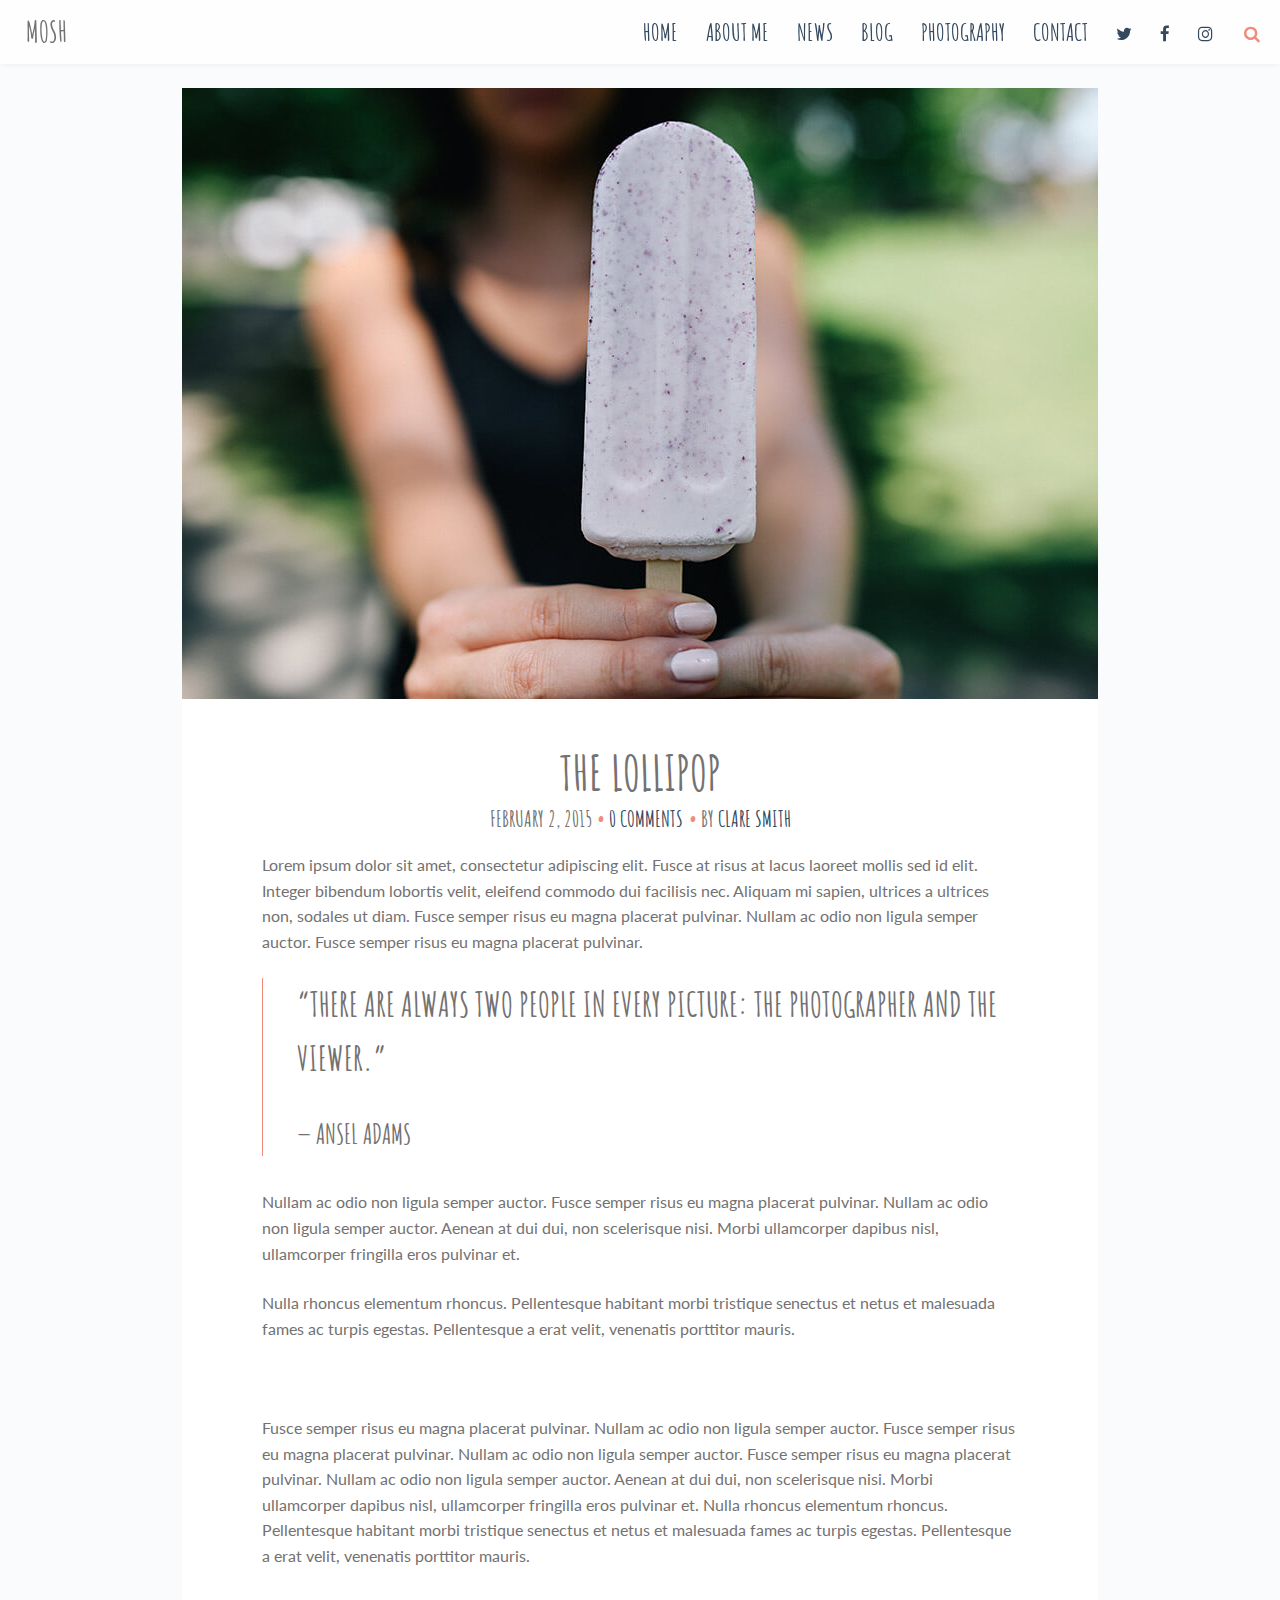
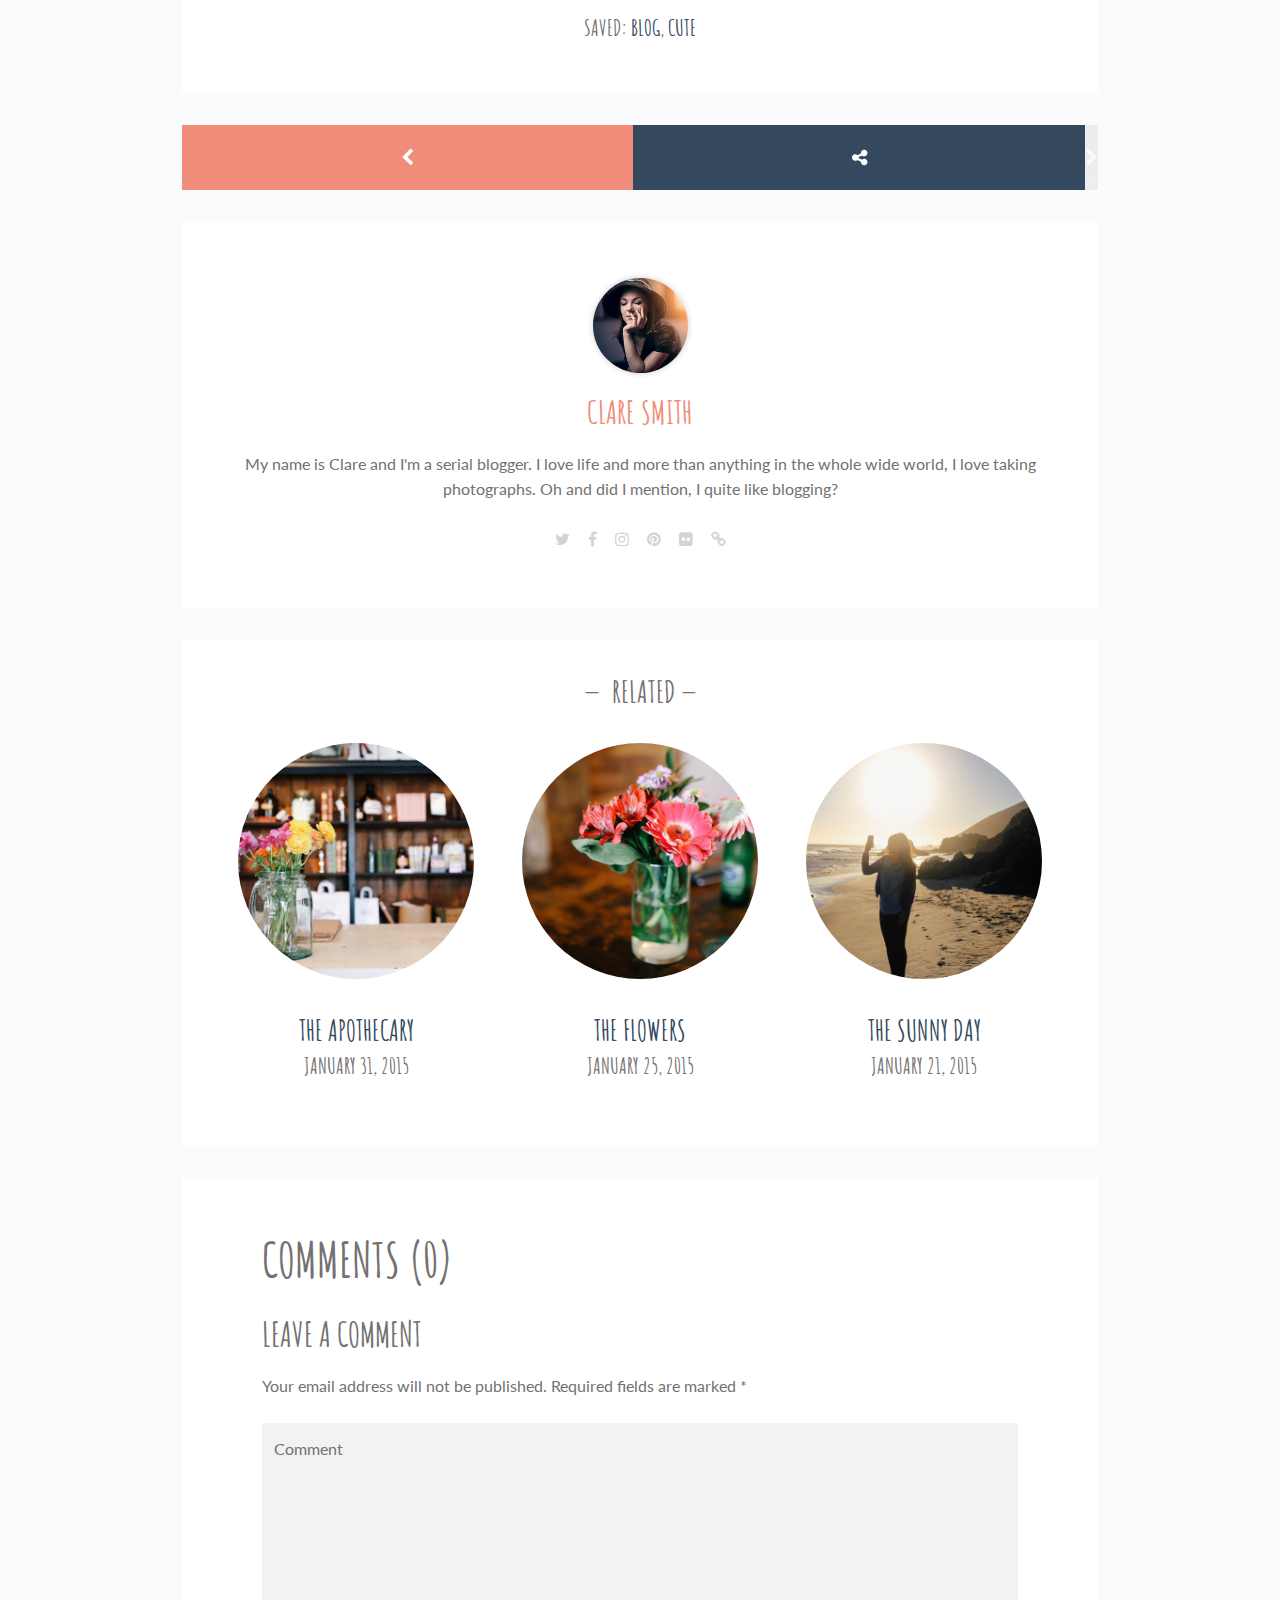
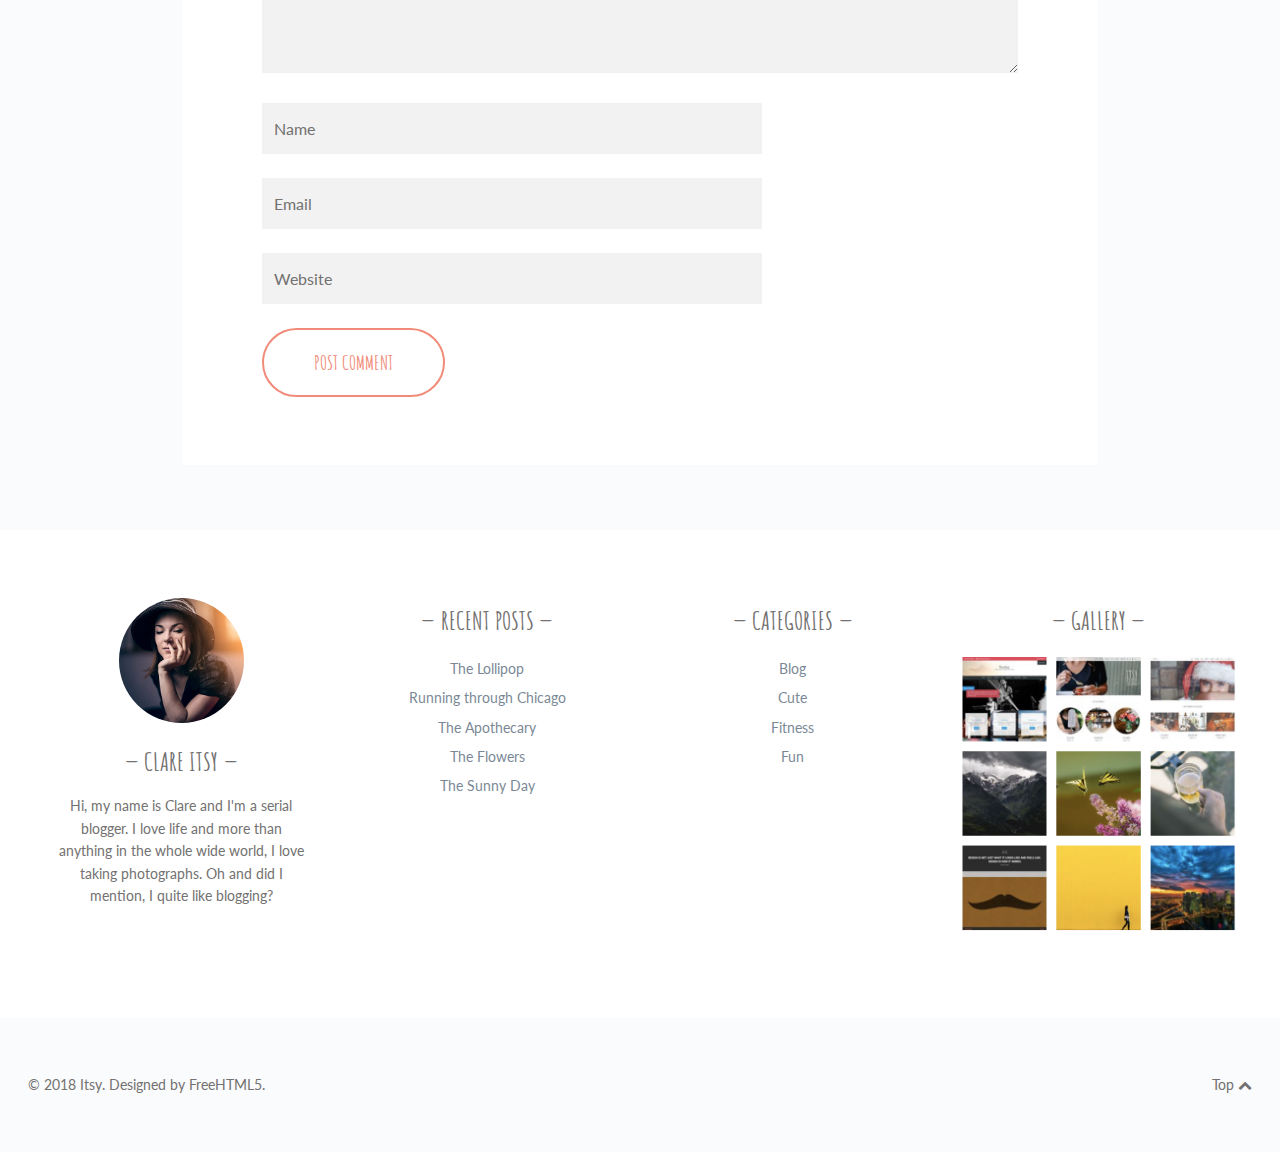
<file: single.html>
<!doctype html>

<html class="home blog no-js" lang="en-US">
<head>
    <title>Mosh|News</title>

    <meta charset="UTF-8"/>
    <link rel="stylesheet" href="https://stackpath.bootstrapcdn.com/font-awesome/4.7.0/css/font-awesome.min.css"
          type="text/css" media="all"/>
    <link rel="stylesheet" href="https://fonts.googleapis.com/css?family=Amatic+SC%3A400%2C700%7CLato%3A400%2C700%2C400italic%2C700italic&amp;ver=4.9.8"
          type="text/css" media="screen"/>
    <link rel="stylesheet" href="style.css" type="text/css" media="screen"/>
    <link rel="stylesheet" href="print.css" type="text/css" media="print"/>
    <!--[if (lt IE 9) & (!IEMobile)]>
    <link rel="stylesheet" id="lt-ie9-css" href="ie.css" type="text/css" media="screen"/>
    <![endif]-->
    <script src='js/jquery-3.0.0.min.js'></script>
    <script src='js/jquery-migrate-3.0.1.min.js'></script>
    <!--[if lt IE 9]>
    <script src="http://html5shim.googlecode.com/svn/trunk/html5.js"></script>
    <![endif]-->
</head>
<body class="home sticky-menu sidebar-off" id="top">

<header class="header">

    <div class="header-wrap">

        <div class="logo plain logo-left">
            <div class="site-title">
                <a href="index.html" title="Go to Home">Mosh</a>
            </div>
        </div><!-- /logo -->


        <nav id="nav" role="navigation">
            <div class="table">
                <div class="table-cell">
                    <ul id="menu-menu-1">
                        <li class="menu-item">
                            <a href="index.html">Home</a></li>
                        <li class="menu-item">
                            <a href="about.html">About me</a></li>
                        <li class="menu-item">
                            <a href="single.html">News</a>
                            <!--<ul class="sub-menu">
                                <li class="menu-item">
                                    <a href="#">Cute</a></li>
                                <li class="menu-item">
                                    <a href="#">Fun</a></li>
                                <li class="menu-item">
                                    <a href="#">Fitness</a>
                                </li>
                            </ul>-->
                        </li>
                        <li class="menu-item">
                            <a href="blog.html">Blog</a>
                            <!-- <ul class="sub-menu">
                                 <li class="menu-item">
                                     <a href="single.html">Single</a></li>
                             </ul>-->
                        </li>
                        <li class="menu-item">
                            <a href="typography.html">Photography</a></li>
                        <li class="menu-item">
                            <a href="contact.html">Contact</a></li>
                        <li class="menu-inline menu-item">
                            <a title="Twitter" href="https://twitter.com/iammoshin">
                                <i class="fa fa-twitter"></i><span class="i">Twitter</span>
                            </a></li>
                        <li class="menu-inline menu-item">
                            <a title="Facebook" href="https://www.facebook.com/iammosshin">
                                <i class="fa fa-facebook"></i><span class="i">Facebook</span>
                            </a></li>
                        <!--<li class="menu-inline menu-item">
                            <a title="Flickr" href="#"><i class="fa fa-flickr"></i><span class="i">Flickr</span></a>
                        </li>-->
                        <li class="menu-inline menu-item">
                            <a title="Instagram" href="https://www.instagram.com/iammosshin/">
                                <i class="fa fa-instagram"></i><span class="i">Instagram</span>
                            </a>
                        </li>
                    </ul>
                </div>
            </div>
        </nav>
        <a href="#nav" class="menu-trigger"><i class="fa fa-bars"></i></a>

        <a href="#topsearch" class="search-trigger"><i class="fa fa-search"></i></a>

    </div>

</header>


<div class="wrap full-wrap">
    <div class="main-wrap">
        <section class="main">


            <article class="post has-post-thumbnail">

  		        <span class="post-image">
                    <img width="916" height="611" src="images/Lollipop.jpg" alt="">
  		        </span>


                <div class="inner">

                    <h1 class="entry-title">The Lollipop</h1>
                    <ul class="meta top">
                        <li class="time">
                            <time class="post-date updated" datetime="2015-02-02">February 2, 2015 </time>
                        </li>

                        <li class="comments">
                            <a href="single.html#respond">0 Comments</a>
                        </li>

                        <li class="author-m">
                            By <span class="vcard author"><span class="fn"><a href="blog.html" title="Posts by Clare Smith" rel="author">Clare Smith</a></span></span>
                        </li>

                    </ul>
                    <div class="post-content">
                        <p>Lorem ipsum dolor sit amet, consectetur adipiscing elit. Fusce at risus at lacus laoreet mollis sed id elit. Integer bibendum lobortis velit, eleifend commodo dui facilisis nec. Aliquam mi sapien, ultrices a ultrices non, sodales ut diam. Fusce semper risus eu magna placerat pulvinar. Nullam ac odio non ligula semper auctor. Fusce semper risus eu magna placerat pulvinar.</p>
                        <blockquote><p>“There are always two people in every picture: the photographer and the viewer.”<cite>Ansel Adams</cite></p></blockquote>
                        <p>Nullam ac odio non ligula semper auctor. Fusce semper risus eu magna placerat pulvinar. Nullam ac odio non ligula semper auctor. Aenean at dui dui, non scelerisque nisi. Morbi ullamcorper dapibus nisl, ullamcorper fringilla eros pulvinar et.</p>
                        <p>Nulla rhoncus elementum rhoncus. Pellentesque habitant morbi tristique senectus et netus et malesuada fames ac turpis egestas. Pellentesque a erat velit, venenatis porttitor mauris.</p>
                        <p>&nbsp;</p>
                        <p>Fusce semper risus eu magna placerat pulvinar. Nullam ac odio non ligula semper auctor. Fusce semper risus eu magna placerat pulvinar. Nullam ac odio non ligula semper auctor. Fusce semper risus eu magna placerat pulvinar. Nullam ac odio non ligula semper auctor. Aenean at dui dui, non scelerisque nisi. Morbi ullamcorper dapibus nisl, ullamcorper fringilla eros pulvinar et. Nulla rhoncus elementum rhoncus. Pellentesque habitant morbi tristique senectus et netus et malesuada fames ac turpis egestas. Pellentesque a erat velit, venenatis porttitor mauris.</p>
                    </div>


                    <ul class="meta bottom">
                        <li class="cat">Saved:  <a href="#">Blog</a>, <a href="#">Cute</a></li>
                    </ul>

                </div>
            </article>

            <nav class="pagination">
                <ul>
                    <li class="older-posts">
                        <span><a href="#" rel="prev"><i class="fa fa-chevron-left"></i> <span class="i">Prev</span></a></span>
                    </li>
                    <li class="share-link">
                        <a href="#share"><i class="fa fa-share-alt"></i><span class="i">Share</span></a>
                    </li>
                    <li class="newer-posts">
                        <span class="inactive"><span class="i">Next</span> <i class="fa fa-chevron-right"></i></span>
                    </li>

                </ul>
            </nav>





            <aside class="author-wrap">
                <span class="author-avatar"><img alt="" src="images/about-me.jpg" class="avatar avatar-200 photo" height="200" width="200"></span>
                <div class="author-bio">
                    <h4><a href="blog.html">Clare Smith</a></h4>
                    <p>My name is Clare and I'm a serial blogger. I love life and more than anything in the whole wide world, I love taking photographs. Oh and did I mention, I quite like blogging?</p>
                    <div class="author-socials-wrap">

                        <a class="author-socials" href="http://twitter.com/fh5co" target="_blank"><i class="fa fa-twitter"></i><span>Twitter</span></a>
                        <a class="author-socials" href="http://facebook.com/fh5co" target="_blank"><i class="fa fa-facebook"></i><span>Facebook</span></a>
                        <a class="author-socials" href="#" target="_blank"><i class="fa fa-instagram"></i><span>Instagram</span></a>
                        <a class="author-socials" href="#" target="_blank"><i class="fa fa-pinterest"></i><span>Pinterest</span></a>
                        <a class="author-socials" href="#" target="_blank"><i class="fa fa-flickr"></i><span>Flickr</span></a>
                        <a class="author-socials" href="https://freehtml5.co" target="_blank"><i class="fa fa-link"></i><span>Website</span></a>

                    </div>
                </div>

            </aside>




            <div class="related-posts">

                <h5>Related</h5>

                <div class="posts">

                    <aside class="related post has-post-thumbnail">

  		                <span class="post-image">
                            <a href="#" title="The Apothecary">
                                <img width="468" height="468" src="images/Apothecary.jpg" alt=""></a>
                        </span>


                        <div class="inner">

                            <h6 class="entry-title">

                                <a href="#" title="The Apothecary">

                                    The Apothecary
                                </a>
                                <ul class="meta top">
                                    <li class="time">
                                        <time class="post-date updated" datetime="2015-01-31">January 31, 2015</time>
                                    </li>
                                </ul>

                            </h6>

                        </div>
                    </aside>


                    <aside class="related post has-post-thumbnail">

                        <span class="post-image">
                            <a href="#" title="The Flowers">
                                <img width="468" height="468" src="images/Flowers.jpg" alt="" ></a>
                        </span>


                        <div class="inner">

                            <h6 class="entry-title">

                                <a href="#" title="The Flowers">The Flowers</a>
                                <ul class="meta top">
                                    <li class="time">
                                        <time class="post-date updated" datetime="2015-01-25">January 25, 2015</time>
                                    </li>
                                </ul>

                            </h6>

                        </div>
                    </aside>

                    <aside class="related post has-post-thumbnail">

                        <span class="post-image">
                            <a href="#" title="The Sunny Day">
                                <img width="468" height="468" src="images/Sun.jpg" alt="">
                            </a>
                        </span>


                        <div class="inner">

                            <h6 class="post-title entry-title">

                                <a href="#" title="The Sunny Day">The Sunny Day</a>
                                <ul class="meta top">
                                    <li class="time">
                                        <time class="post-date updated" datetime="2015-01-21">January 21, 2015</time>
                                    </li>
                                </ul>

                            </h6>

                        </div>
                    </aside>


                </div></div>



            <div class="comments-wrapper">

                <div id="comments" class="inner">

                    <div class="comments-inner"><h3 id="respond-title">Comments (0)</h3></div>

                    <aside class="comments">
                    </aside>

                    <div id="respond" class="comment-respond">
                        <h3 id="reply-title" class="comment-reply-title">Leave a comment <small><a rel="nofollow" id="cancel-comment-reply-link" href="#respond" style="display:none;">Cancel reply</a></small></h3>
                        <form>
                            <p>Your email address will not be published. Required fields are marked <span class="required">*</span></p>
                            <p><label for="comment">Comment</label><textarea id="comment" name="comment" cols="45" rows="8" aria-required="true" placeholder="Comment"></textarea></p><p class="comment-form-author"><label class="hidden" for="author">Name</label> <span class="required hidden">*</span><input id="author" name="author" type="text" value="" size="30" aria-required="true" placeholder="Name"></p>
                            <p><label for="email">Email</label> <span class="required ">*</span><input id="email" name="email" type="text" value="" size="30" aria-required="true" placeholder="Email"></p>
                            <p><label for="url">Website</label><input id="url" name="url" type="text" value="" size="30" placeholder="Website"></p>
                            <p class="form-submit"><input name="submit" type="submit" id="submit" class="submit" value="Post Comment"></p>
                        </form>
                    </div><!-- #respond -->

                </div>

            </div>


        </section>


    </div><!-- /main-wrap -->


</div><!-- /wrap -->


<div class="footer-widgets widget-count-4">

    <div class="wrap">

        <div class="mt-about-you-widget">
            <div class="widget footer">

                <img class="mt-about-avatar" src="images/about-me.jpg" alt="Clare Itsy"/>


                <h4>Clare Itsy</h4>

                <div class="mt-about-bio">
                    <p>Hi, my name is Clare and I&#039;m a serial blogger. I love life and more
                    than anything in the whole wide world, I love taking photographs. Oh and did I mention, I quite like
                    blogging?</p>
                </div>


            </div>
        </div>
        <div class="widget footer"><h4>Recent Posts</h4>
            <ul>
                <li>
                    <a href="#">The Lollipop</a>
                </li>
                <li>
                    <a href="#">Running through Chicago</a>
                </li>
                <li>
                    <a href="#">The Apothecary</a>
                </li>
                <li>
                    <a href="#">The Flowers</a>
                </li>
                <li>
                    <a href="#">The Sunny Day</a>
                </li>
            </ul>
        </div>
        <div class="widget footer"><h4>Categories</h4>
            <ul>
                <li class="cat-item cat-item-6">
                    <a href="#" title="A cute little description would go in here">Blog</a>
                </li>
                <li class="cat-item cat-item-7">
                    <a href="#" title="A cute little description would go in here">Cute</a>
                </li>
                <li class="cat-item cat-item-8">
                    <a href="#">Fitness</a>
                </li>
                <li class="cat-item cat-item-9">
                    <a href="#">Fun</a>
                </li>
            </ul>
        </div>
        <div class="widget footer"><h4>Gallery</h4>
            <div class="textwidget">
                <img src="images/gallery.png" alt="">
            </div>
        </div>
    </div>

</div>


<footer class="footer">
    <div class="footer-wrap">
        <div id="footer-text">&copy; 2018 Itsy.
            Designed by <a href="https://freehtml5.co" target="_blank">FreeHTML5</a>.</div>

        <a href="#top" id="btt">Top <i class="fa fa-chevron-up"></i></a>
    </div>
</footer>

<div class="share-overlay">

    <div class="share-inner">

        <span class="share-label">Share: </span>

        <ul class="meta sharer" id="share">
            <li class="share-on">
                <a target="blank" title="The+Lollipop"
                   href="https://twitter.com/share?text=The+Lollipop%20-%20&amp;url=https://freehtml5.co&amp;via=fh5co"
                   onclick="window.open('https://twitter.com/share?text=The+Lollipop%20-%20&amp;url=https://freehtml5.co','twitter','width=450,height=300,left='+(screen.availWidth/2-375)+',top='+(screen.availHeight/2-150)+'');return false;"
                   class="twitter">
                    <i class="fa fa-twitter"></i><span>Twitter</span>
                </a>
            </li>
            <li class="share-on">
                <a href="http://pinterest.com/pin/create/button/?url=https://freehtml5.co&amp;description=FreeHTML5"
                   target="_blank" class=" pinterest offblack">
                    <i class="fa fa-pinterest"></i><span>Pinterest</span>
                </a>
            </li>
            <li class="share-on">
                <a target="blank" title="The+Lollipop"
                   href="http://www.facebook.com/share.php?u=https://freehtml5.co"
                   onclick="window.open('http://www.facebook.com/share.php?u=https://freehtml5.co','facebook','width=450,height=300,left='+(screen.availWidth/2-375)+',top='+(screen.availHeight/2-150)+'');return false;"
                   class=" facebook ">
                    <i class="fa fa-facebook"></i><span>Facebook</span>
                </a>
            </li>

            <li class="share-on">
                <a onclick="window.open('https://plus.google.com/share?url=https://freehtml5.co','gplusshare','width=450,height=300,left='+(screen.availWidth/2-375)+',top='+(screen.availHeight/2-150)+'');return false;"
                   href="https://plus.google.com/share?urlhttps://freehtml5.co"
                   class=" googleplus offblack">
                    <i class="fa fa-google-plus"></i><span>Google+</span>
                </a>
            </li>
        </ul>
    </div>
</div>

<div id="topsearch">
    <div class="table">
        <div class="table-cell">
            <form role="search" method="get" class="searchform" action="index.html">
                <div>
                    <input type="text" value="" name="s" class="s" placeholder="Type and hit enter"/>
                    <input type="submit" class="searchsubmit" value="Search"/>
                </div>
            </form>
        </div>
    </div>
    <a href="#topsearch" class="search-trigger"><i class="fa fa-times"></i></a>
</div>


<script>var ie9 = false;</script>
<!--[if lte IE 9 ]>
<script> var ie9 = true; </script>
<![endif]-->
<script src="js/global-plugins.min.js"></script>
<script src="js/main.js"></script>
</body>
</html>
</file>
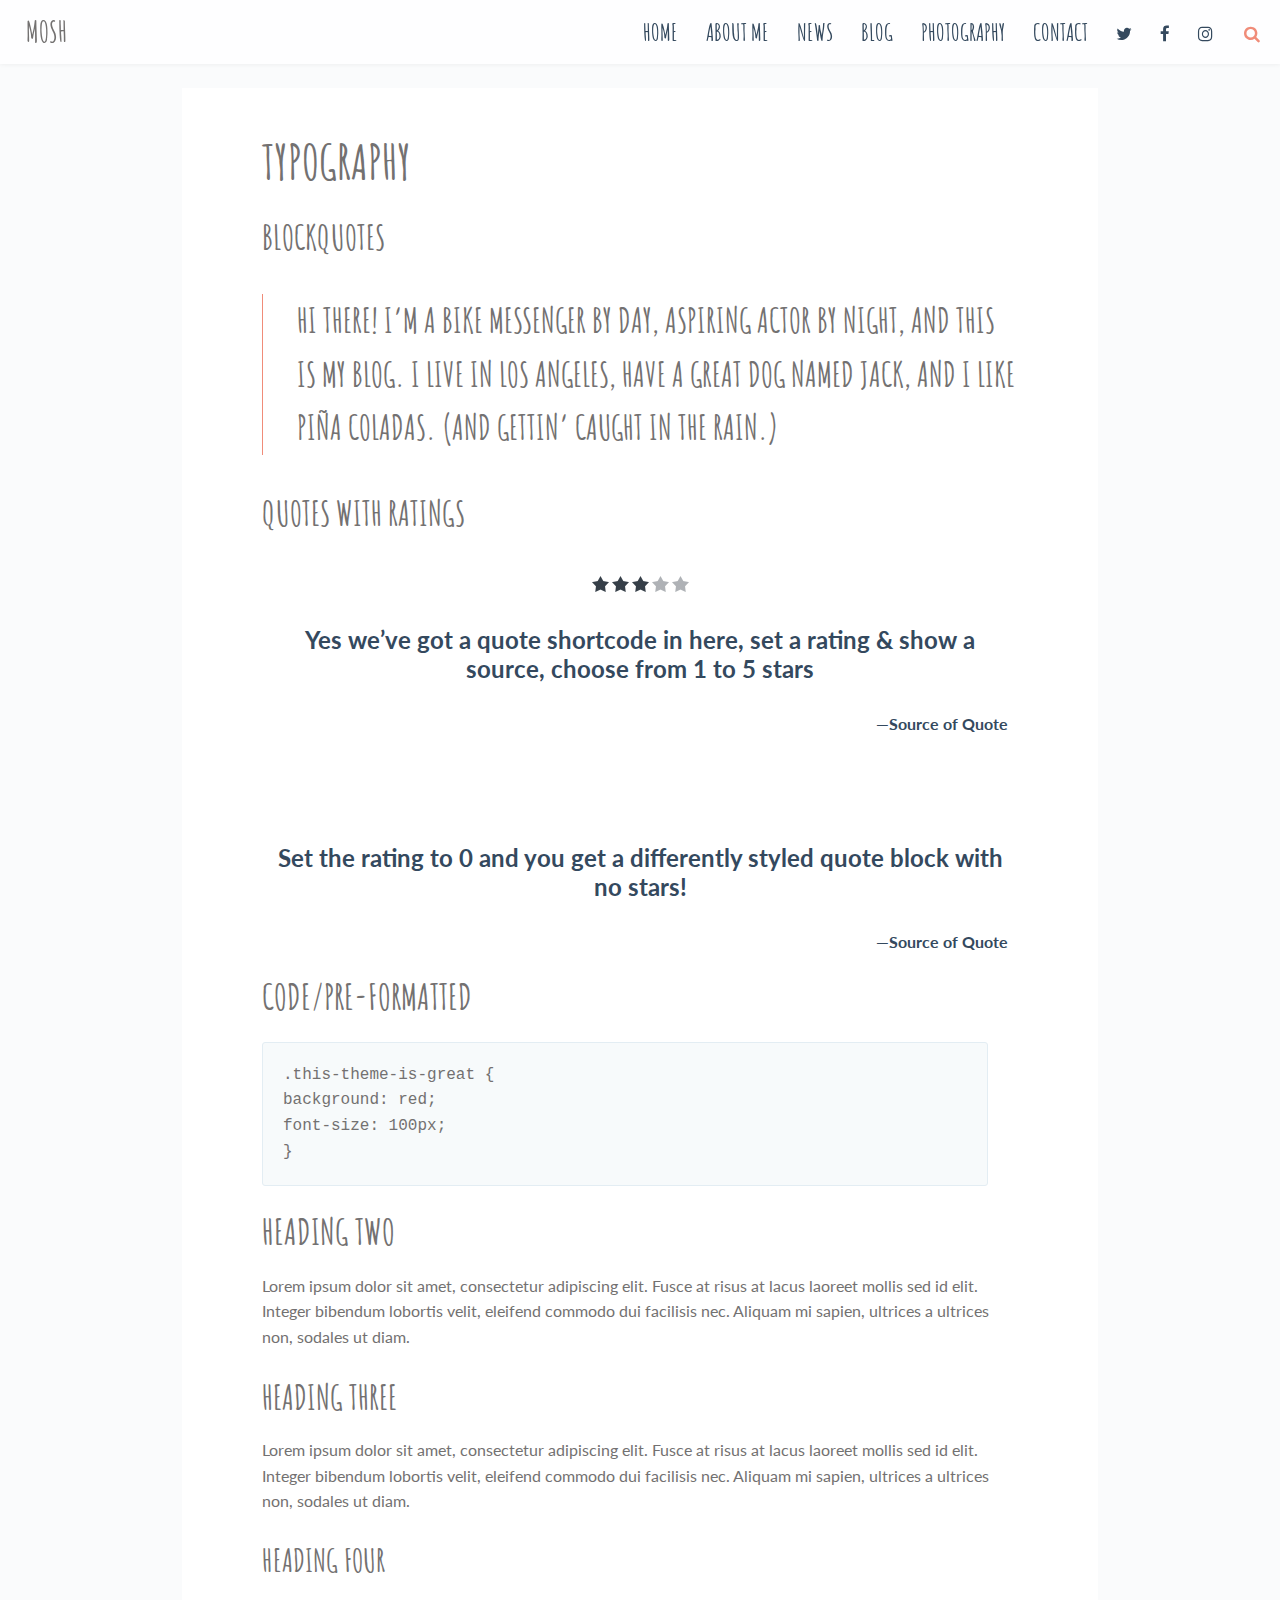
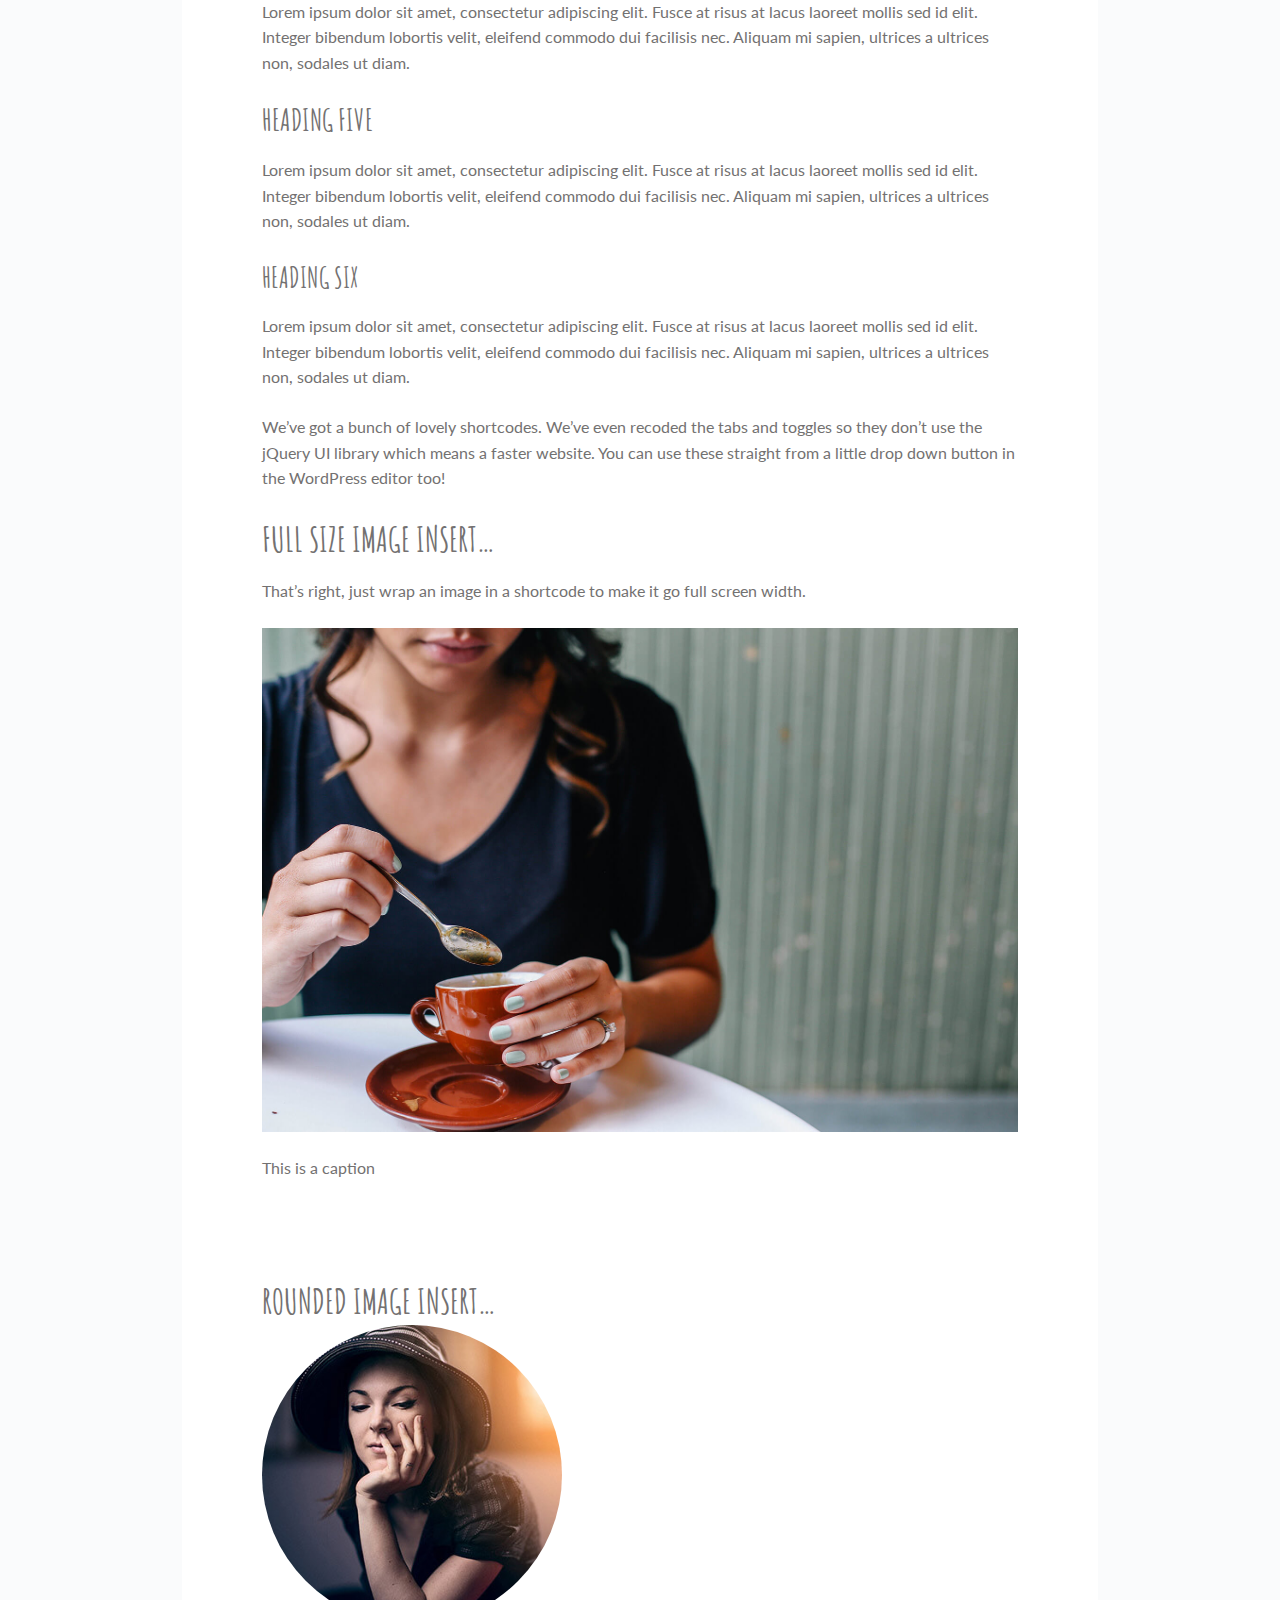
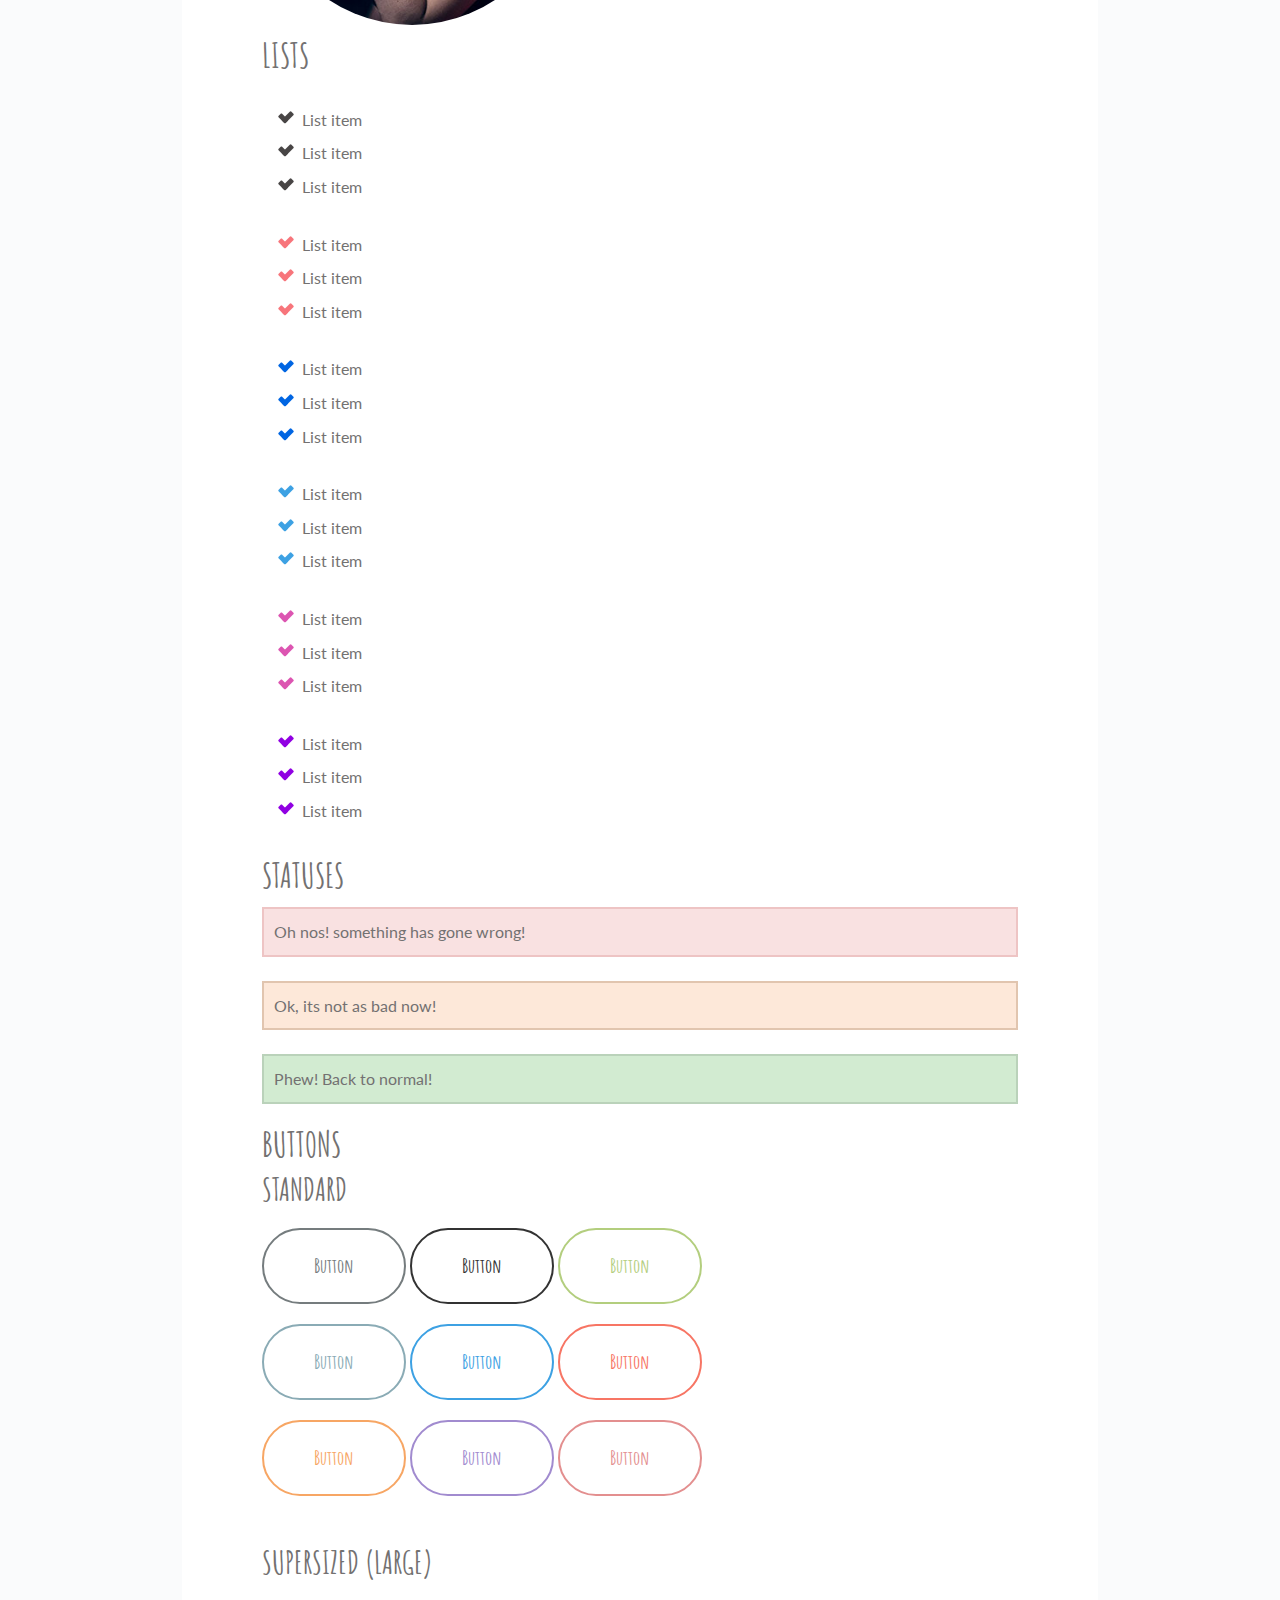
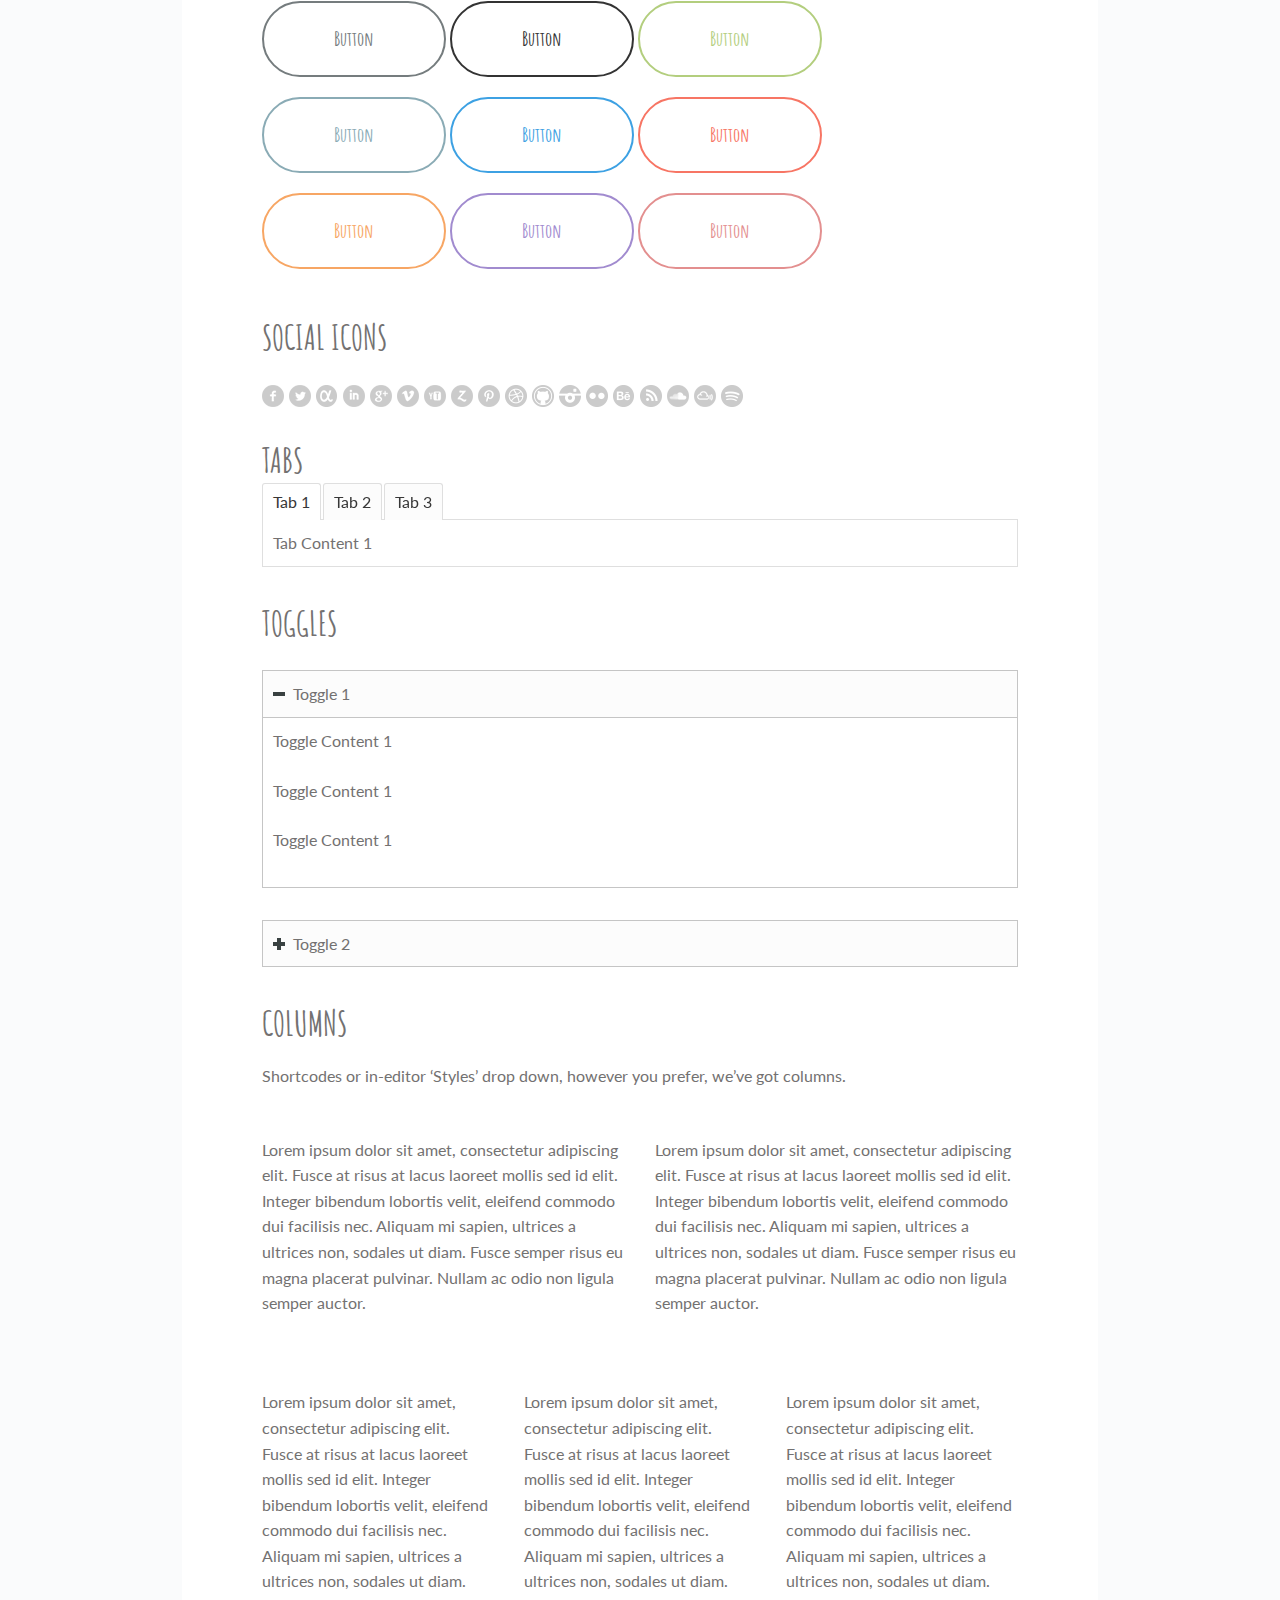
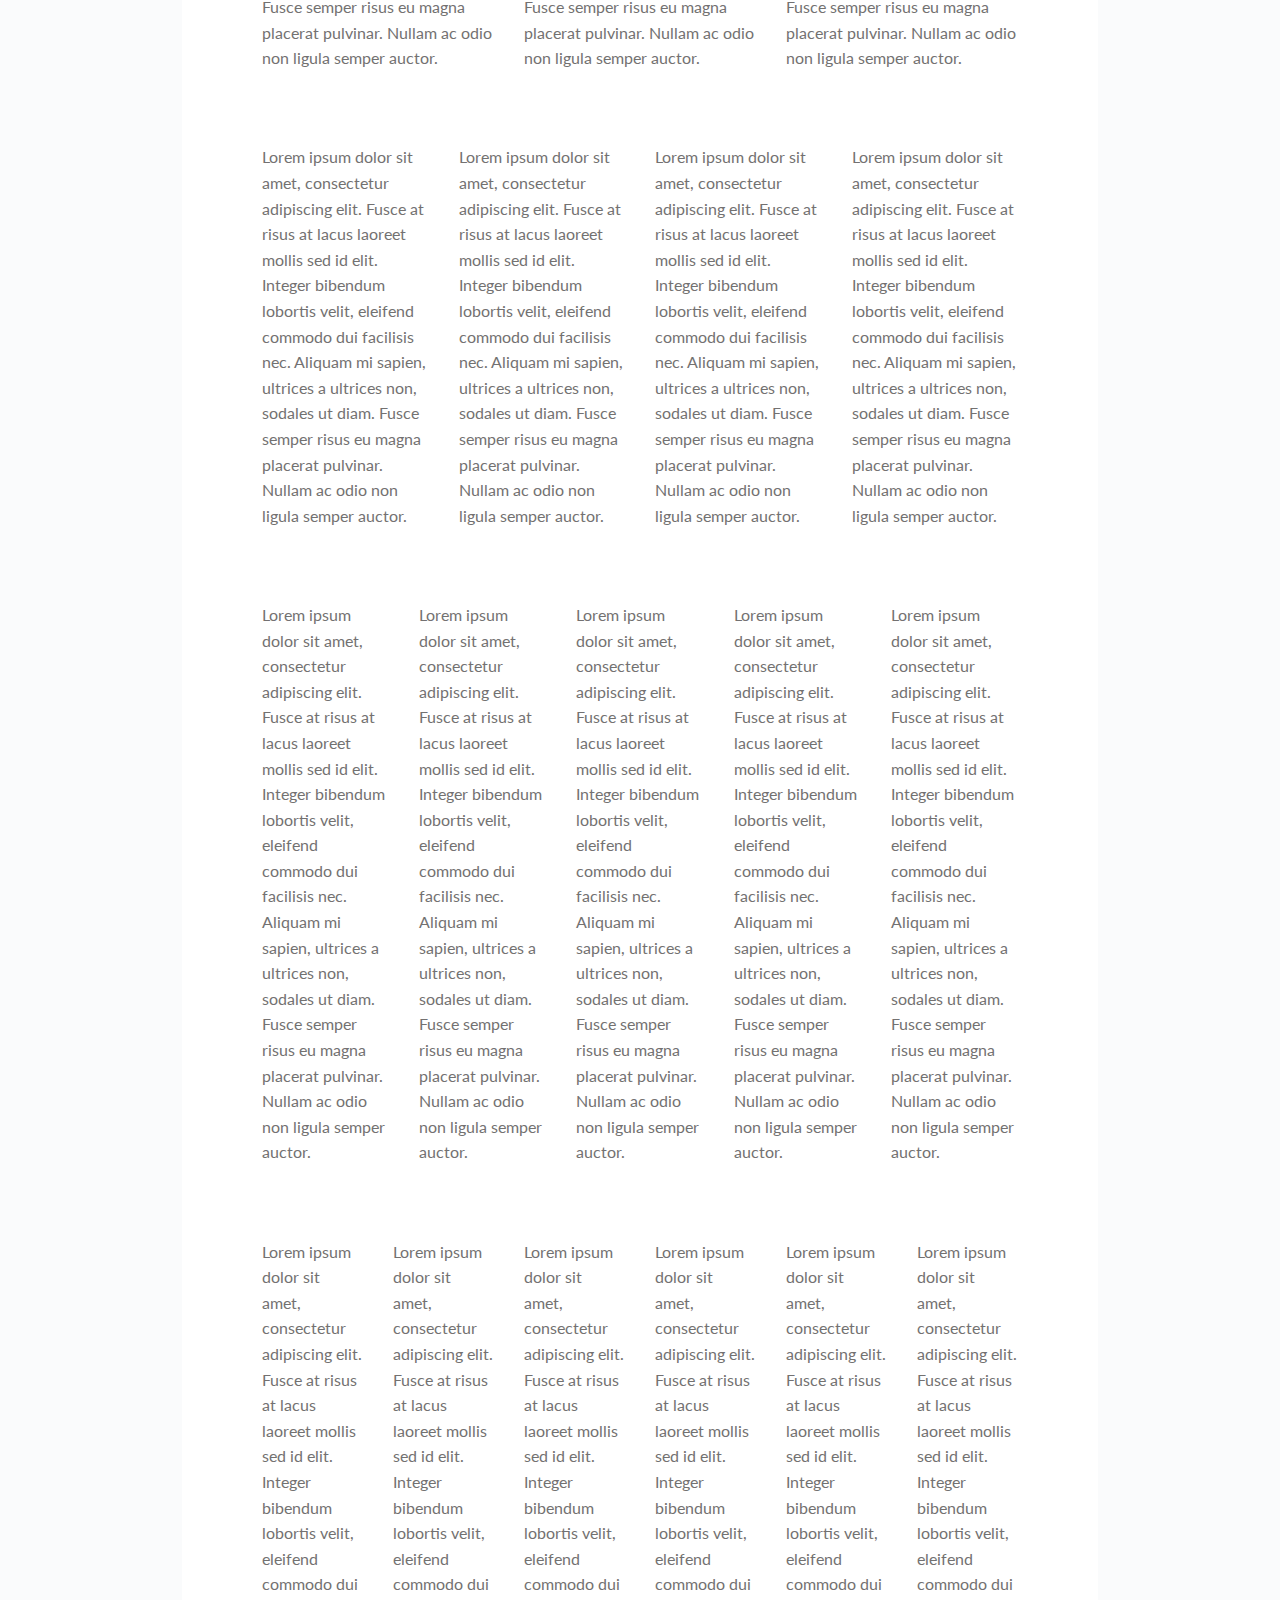
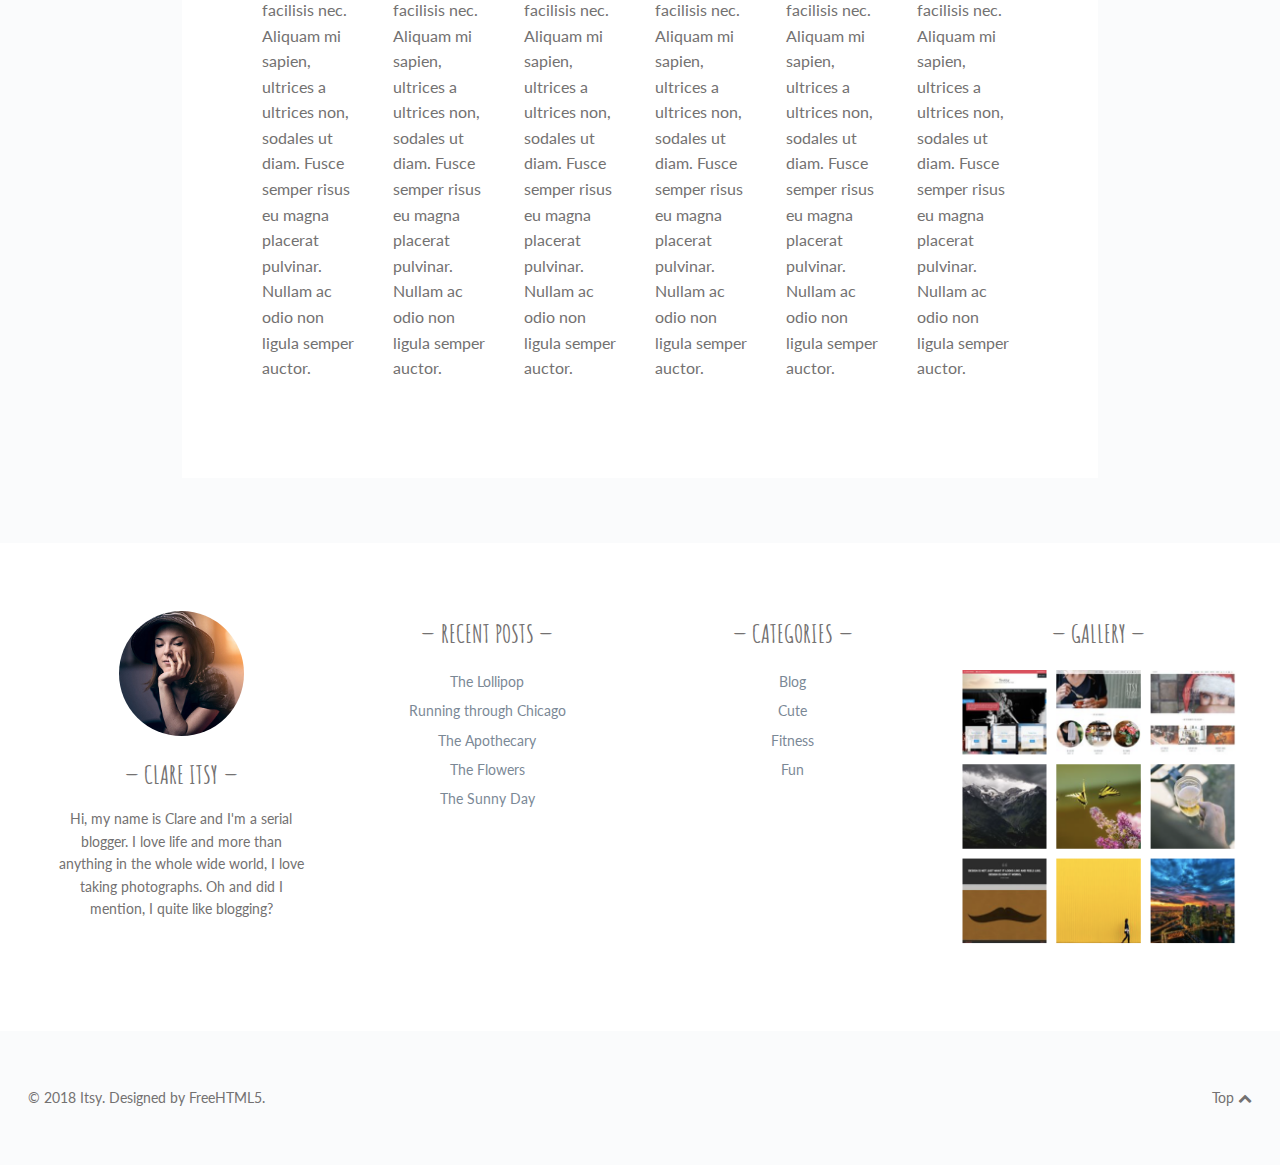
<file: typography.html>
<!doctype html>

<html class="home blog no-js" lang="en-US">
<head>
    <title>Mosh|Photography</title>

    <meta charset="UTF-8"/>
    <link rel="stylesheet" href="https://stackpath.bootstrapcdn.com/font-awesome/4.7.0/css/font-awesome.min.css"
          type="text/css" media="all"/>
    <link rel="stylesheet" href="https://fonts.googleapis.com/css?family=Amatic+SC%3A400%2C700%7CLato%3A400%2C700%2C400italic%2C700italic&amp;ver=4.9.8"
          type="text/css" media="screen"/>
    <link rel="stylesheet" href="style.css" type="text/css" media="screen"/>
    <link rel="stylesheet" href="print.css" type="text/css" media="print"/>
    <!--[if (lt IE 9) & (!IEMobile)]>
    <link rel="stylesheet" id="lt-ie9-css" href="ie.css" type="text/css" media="screen"/>
    <![endif]-->
    <script src='js/jquery-3.0.0.min.js'></script>
    <script src='js/jquery-migrate-3.0.1.min.js'></script>
    <!--[if lt IE 9]>
    <script src="http://html5shim.googlecode.com/svn/trunk/html5.js"></script>
    <![endif]-->
</head>
<body class="home sticky-menu sidebar-off" id="top">

<header class="header">

    <div class="header-wrap">

        <div class="logo plain logo-left">
            <div class="site-title">
                <a href="index.html" title="Go to Home">Mosh</a>
            </div>
        </div><!-- /logo -->


        <nav id="nav" role="navigation">
            <div class="table">
                <div class="table-cell">
                    <ul id="menu-menu-1">
                        <li class="menu-item">
                            <a href="index.html">Home</a></li>
                        <li class="menu-item">
                            <a href="about.html">About me</a></li>
                        <li class="menu-item">
                            <a href="single.html">News</a>
                            <!--<ul class="sub-menu">
                                <li class="menu-item">
                                    <a href="#">Cute</a></li>
                                <li class="menu-item">
                                    <a href="#">Fun</a></li>
                                <li class="menu-item">
                                    <a href="#">Fitness</a>
                                </li>
                            </ul>-->
                        </li>
                        <li class="menu-item">
                            <a href="blog.html">Blog</a>
                            <!-- <ul class="sub-menu">
                                 <li class="menu-item">
                                     <a href="single.html">Single</a></li>
                             </ul>-->
                        </li>
                        <li class="menu-item">
                            <a href="typography.html">Photography</a></li>
                        <li class="menu-item">
                            <a href="contact.html">Contact</a></li>
                        <li class="menu-inline menu-item">
                            <a title="Twitter" href="https://twitter.com/iammoshin">
                                <i class="fa fa-twitter"></i><span class="i">Twitter</span>
                            </a></li>
                        <li class="menu-inline menu-item">
                            <a title="Facebook" href="https://www.facebook.com/iammosshin">
                                <i class="fa fa-facebook"></i><span class="i">Facebook</span>
                            </a></li>
                        <!--<li class="menu-inline menu-item">
                            <a title="Flickr" href="#"><i class="fa fa-flickr"></i><span class="i">Flickr</span></a>
                        </li>-->
                        <li class="menu-inline menu-item">
                            <a title="Instagram" href="https://www.instagram.com/iammosshin/">
                                <i class="fa fa-instagram"></i><span class="i">Instagram</span>
                            </a>
                        </li>
                    </ul>
                </div>
            </div>
        </nav>
        <a href="#nav" class="menu-trigger"><i class="fa fa-bars"></i></a>

        <a href="#topsearch" class="search-trigger"><i class="fa fa-search"></i></a>

    </div>

</header>


<div class="wrap full-wrap">
    <div class="main-wrap">
        <section class="main">
            <article class="post page">

                <div class="inner">
                    <h1>Typography</h1>
                    <div class="post-content">
                        <h3>Blockquotes</h3>
                        <blockquote><p>Hi there! I’m a bike messenger by day, aspiring actor by night, and this is my blog. I live in Los Angeles, have a great dog named Jack, and I like piña coladas. (And gettin’ caught in the rain.)</p></blockquote>
                        <h3>Quotes with Ratings</h3>
                        <div class="quotemark ">Yes we’ve got a quote shortcode in here, set a rating &amp; show a source, choose from 1 to 5 stars<div class="quote-source">Source of Quote</div><div class="quote-rating-3"></div></div>
                        <div class="quotemark ">Set the rating to 0 and you get a differently styled quote block with no stars!<div class="quote-source">Source of Quote</div><div class="quote-rating-0"></div></div>
                        <h2>Code/Pre-formatted</h2>
                        <pre><code>.this-theme-is-great {
background: red;
font-size: 100px;
}</code></pre>
                        <h2>Heading Two</h2>
                        <p>Lorem ipsum dolor sit amet, consectetur adipiscing elit. Fusce at risus at lacus laoreet mollis sed id elit. Integer bibendum lobortis velit, eleifend commodo dui facilisis nec. Aliquam mi sapien, ultrices a ultrices non, sodales ut diam.</p>
                        <h3>Heading Three</h3>
                        <p>Lorem ipsum dolor sit amet, consectetur adipiscing elit. Fusce at risus at lacus laoreet mollis sed id elit. Integer bibendum lobortis velit, eleifend commodo dui facilisis nec. Aliquam mi sapien, ultrices a ultrices non, sodales ut diam.</p>
                        <h4>Heading Four</h4>
                        <p>Lorem ipsum dolor sit amet, consectetur adipiscing elit. Fusce at risus at lacus laoreet mollis sed id elit. Integer bibendum lobortis velit, eleifend commodo dui facilisis nec. Aliquam mi sapien, ultrices a ultrices non, sodales ut diam.</p>
                        <h5>Heading Five</h5>
                        <p>Lorem ipsum dolor sit amet, consectetur adipiscing elit. Fusce at risus at lacus laoreet mollis sed id elit. Integer bibendum lobortis velit, eleifend commodo dui facilisis nec. Aliquam mi sapien, ultrices a ultrices non, sodales ut diam.</p>
                        <h6>Heading Six</h6>
                        <p>Lorem ipsum dolor sit amet, consectetur adipiscing elit. Fusce at risus at lacus laoreet mollis sed id elit. Integer bibendum lobortis velit, eleifend commodo dui facilisis nec. Aliquam mi sapien, ultrices a ultrices non, sodales ut diam.</p>


                        <p>We’ve got a bunch of lovely shortcodes. We’ve even recoded the tabs and toggles so they don’t use the jQuery UI library which means a faster website. You can use these straight from a little drop down button in the WordPress editor too!</p>
                        <h3>Full size image insert…</h3>
                        <p>That’s right, just wrap an image in a shortcode to make it go full screen width.</p>
                        <figure class="mt-insert remove-abs" style="min-height: 625px;">
                           <div id="attachment_5" style="min-height: 625px;" class="alignnone"><img class="size-full" src="images/lead.jpg" alt="This is a caption" width="1600" height="1067"><p>This is a caption</p></div><p></p>
                        </figure>
                        <h3>Rounded image insert…</h3>
                        <img class="rounded" src="images/about-me.jpg" alt="about-clare" width="300" height="300">
                        <h3>Lists</h3>
                        <div class="bullets tick black"><p></p>
                            <ul>
                                <li>List item</li>
                                <li>List item</li>
                                <li>List item</li>
                            </ul>
                            <p></p></div>
                        <div class="bullets tick red"><p></p>
                            <ul>
                                <li>List item</li>
                                <li>List item</li>
                                <li>List item</li>
                            </ul>
                            <p></p></div>
                        <div class="bullets tick blue"><p></p>
                            <ul>
                                <li>List item</li>
                                <li>List item</li>
                                <li>List item</li>
                            </ul>
                            <p></p></div>
                        <div class="bullets tick light-blue"><p></p>
                            <ul>
                                <li>List item</li>
                                <li>List item</li>
                                <li>List item</li>
                            </ul>
                            <p></p></div>
                        <div class="bullets tick pink"><p></p>
                            <ul>
                                <li>List item</li>
                                <li>List item</li>
                                <li>List item</li>
                            </ul>
                            <p></p></div>
                        <div class="bullets tick purple"><p></p>
                            <ul>
                                <li>List item</li>
                                <li>List item</li>
                                <li>List item</li>
                            </ul>
                            <p></p></div>
                        <h3>Statuses</h3>
                        <div class="status oops">Oh nos! something has gone wrong!</div>
                        <div class="status less-oops">Ok, its not as bad now!</div>
                        <div class="status ok">Phew! Back to normal!</div>
                        <h3>Buttons</h3>
                        <h4>Standard</h4>
                        <p><a target="_blank" class="button small grey" href="#">Button</a>&nbsp;<a target="_blank" class="button small black" href="#">Button</a>&nbsp;<a target="_blank" class="button small green" href="#">Button</a><br>
                            <a target="_blank" class="button small light-blue" href="#">Button</a> <a target="_blank" class="button small blue" href="#">Button</a> <a target="_blank" class="button small red" href="#">Button</a><br>
                            <a target="_blank" class="button small orange" href="#">Button</a> <a target="_blank" class="button small purple" href="#">Button</a> <a target="_blank" class="button small pink" href="#">Button</a></p>
                        <h4>Supersized (Large)</h4>
                        <p><a target="_blank" class="button large grey" href="#">Button</a>&nbsp;<a target="_blank" class="button large black" href="#">Button</a>&nbsp;<a target="_blank" class="button large green" href="#">Button</a><br>
                            <a target="_blank" class="button large light-blue" href="#">Button</a> <a target="_blank" class="button large blue" href="#">Button</a> <a target="_blank" class="button large red" href="#">Button</a><br>
                            <a target="_blank" class="button large orange" href="#">Button</a> <a target="_blank" class="button large purple" href="#">Button</a> <a target="_blank" class="button large pink" href="#">Button</a></p>
                        <h3>Social Icons</h3>
                        <p><a target="_self" class="social facebook black" href="#">Facebook.com</a><a target="_self" class="social twitter black" href="#">Social</a><a target="_self" class="social adn black" href="#">Social</a><a target="_self" class="social linkedin black" href="#">Social</a><a target="_self" class="social googleplus black" href="#">Social</a><a target="_self" class="social vimeo black" href="#">Social</a><a target="_self" class="social youtube black" href="#">Social</a><a target="_self" class="social zerply black" href="#">Social</a><a target="_self" class="social pinterest black" href="#">Social</a><a target="_self" class="social dribbble black" href="#">Social</a><a target="_self" class="social github black" href="#">Social</a><a target="_self" class="social instagram black" href="#">Social</a><a target="_self" class="social flickr black" href="#">Social</a><a target="_self" class="social behance black" href="#">Social</a><a target="_self" class="social rss black" href="#">Social</a><a target="_self" class="social soundcloud black" href="#">Social</a><a target="_self" class="social mixcloud black" href="#">Social</a><a target="_self" class="social spotify black" href="#">Social</a></p>
                        <h3>Tabs</h3>
                        <div id="tabs-54" class="mt-tabs"><div class="tab-inner"><ul class="nav clearfix"><li class="tab-active"><a href="#tab-1">Tab 1</a></li><li><a href="#tab-2">Tab 2</a></li><li><a href="#tab-3">Tab 3</a></li></ul><div id="tab-1" class="tab" style="display: block;"> Tab Content 1 </div> <div id="tab-2" class="tab" style="display: none;"> Tab Content 2 </div> <div id="tab-3" class="tab" style="display: none;"> Tab Content 3</div></div></div>
                        <h3>Toggles</h3>
                        <p></p><div data-id="open" class="toggle"><span class="toggle-title active">Toggle 1</span><div class="toggle-inner" style="display: block;"> Toggle Content 1<p></p>
                        <p>Toggle Content 1</p>
                        <p>Toggle Content 1&nbsp;</p></div></div><div data-id="closed" class="toggle"><span class="toggle-title">Toggle 2</span><div class="toggle-inner" style="display: none;"> Toggle Content 2<p></p>
                        <p>Toggle Content 2</p>
                        <p>Toggle Content 2</p>
                        <p>Toggle Content 2</p>
                        <p>Toggle Content 2</p>
                        <p>Toggle Content 2</p>
                        <p>Toggle Content 2</p>
                        <p>Toggle Content 2</p>
                        <p>Toggle Content 2</p>
                        <p>Toggle Content 2</p>
                        <p>Toggle Content 2</p>
                        <p>Toggle Content 2</p>
                        <p>Toggle Content 2</p>
                        <p>Toggle Content 2</p>
                        <p>Toggle Content 2 </p></div></div><p></p>
                        <h3>Columns</h3>
                        <p>Shortcodes or in-editor ‘Styles’ drop down, however you prefer, we’ve got columns.</p>
                        <div class="one_half"><p></p>
                            <p>Lorem ipsum dolor sit amet, consectetur adipiscing elit. Fusce at risus at lacus laoreet mollis sed id elit. Integer bibendum lobortis velit, eleifend commodo dui facilisis nec. Aliquam mi sapien, ultrices a ultrices non, sodales ut diam. Fusce semper risus eu magna placerat pulvinar. Nullam ac odio non ligula semper auctor.</p>
                            <p></p></div>
                        <div class="one_half last"><p></p>
                            <p>Lorem ipsum dolor sit amet, consectetur adipiscing elit. Fusce at risus at lacus laoreet mollis sed id elit. Integer bibendum lobortis velit, eleifend commodo dui facilisis nec. Aliquam mi sapien, ultrices a ultrices non, sodales ut diam. Fusce semper risus eu magna placerat pulvinar. Nullam ac odio non ligula semper auctor.</p>
                            <p></p></div><div class="clearboth"></div>
                        <div class="one_third"><p></p>
                            <p>Lorem ipsum dolor sit amet, consectetur adipiscing elit. Fusce at risus at lacus laoreet mollis sed id elit. Integer bibendum lobortis velit, eleifend commodo dui facilisis nec. Aliquam mi sapien, ultrices a ultrices non, sodales ut diam. Fusce semper risus eu magna placerat pulvinar. Nullam ac odio non ligula semper auctor.</p>
                            <p></p></div>
                        <div class="one_third"><p></p>
                            <p>Lorem ipsum dolor sit amet, consectetur adipiscing elit. Fusce at risus at lacus laoreet mollis sed id elit. Integer bibendum lobortis velit, eleifend commodo dui facilisis nec. Aliquam mi sapien, ultrices a ultrices non, sodales ut diam. Fusce semper risus eu magna placerat pulvinar. Nullam ac odio non ligula semper auctor.</p>
                            <p></p></div>
                        <div class="one_third last"><p></p>
                            <p>Lorem ipsum dolor sit amet, consectetur adipiscing elit. Fusce at risus at lacus laoreet mollis sed id elit. Integer bibendum lobortis velit, eleifend commodo dui facilisis nec. Aliquam mi sapien, ultrices a ultrices non, sodales ut diam. Fusce semper risus eu magna placerat pulvinar. Nullam ac odio non ligula semper auctor.</p>
                            <p></p></div><div class="clearboth"></div>
                        <div class="one_fourth"><p></p>
                            <p>Lorem ipsum dolor sit amet, consectetur adipiscing elit. Fusce at risus at lacus laoreet mollis sed id elit. Integer bibendum lobortis velit, eleifend commodo dui facilisis nec. Aliquam mi sapien, ultrices a ultrices non, sodales ut diam. Fusce semper risus eu magna placerat pulvinar. Nullam ac odio non ligula semper auctor.</p>
                            <p></p></div>
                        <div class="one_fourth"><p></p>
                            <p>Lorem ipsum dolor sit amet, consectetur adipiscing elit. Fusce at risus at lacus laoreet mollis sed id elit. Integer bibendum lobortis velit, eleifend commodo dui facilisis nec. Aliquam mi sapien, ultrices a ultrices non, sodales ut diam. Fusce semper risus eu magna placerat pulvinar. Nullam ac odio non ligula semper auctor.</p>
                            <p></p></div>
                        <div class="one_fourth"><p></p>
                            <p>Lorem ipsum dolor sit amet, consectetur adipiscing elit. Fusce at risus at lacus laoreet mollis sed id elit. Integer bibendum lobortis velit, eleifend commodo dui facilisis nec. Aliquam mi sapien, ultrices a ultrices non, sodales ut diam. Fusce semper risus eu magna placerat pulvinar. Nullam ac odio non ligula semper auctor.</p>
                            <p></p></div>
                        <div class="one_fourth last"><p></p>
                            <p>Lorem ipsum dolor sit amet, consectetur adipiscing elit. Fusce at risus at lacus laoreet mollis sed id elit. Integer bibendum lobortis velit, eleifend commodo dui facilisis nec. Aliquam mi sapien, ultrices a ultrices non, sodales ut diam. Fusce semper risus eu magna placerat pulvinar. Nullam ac odio non ligula semper auctor.</p>
                            <p></p></div><div class="clearboth"></div>
                        <div class="one_fifth"><p></p>
                            <p>Lorem ipsum dolor sit amet, consectetur adipiscing elit. Fusce at risus at lacus laoreet mollis sed id elit. Integer bibendum lobortis velit, eleifend commodo dui facilisis nec. Aliquam mi sapien, ultrices a ultrices non, sodales ut diam. Fusce semper risus eu magna placerat pulvinar. Nullam ac odio non ligula semper auctor.</p>
                            <p></p></div>
                        <div class="one_fifth"><p></p>
                            <p>Lorem ipsum dolor sit amet, consectetur adipiscing elit. Fusce at risus at lacus laoreet mollis sed id elit. Integer bibendum lobortis velit, eleifend commodo dui facilisis nec. Aliquam mi sapien, ultrices a ultrices non, sodales ut diam. Fusce semper risus eu magna placerat pulvinar. Nullam ac odio non ligula semper auctor.</p>
                            <p></p></div>
                        <div class="one_fifth"><p></p>
                            <p>Lorem ipsum dolor sit amet, consectetur adipiscing elit. Fusce at risus at lacus laoreet mollis sed id elit. Integer bibendum lobortis velit, eleifend commodo dui facilisis nec. Aliquam mi sapien, ultrices a ultrices non, sodales ut diam. Fusce semper risus eu magna placerat pulvinar. Nullam ac odio non ligula semper auctor.</p>
                            <p></p></div>
                        <div class="one_fifth"><p></p>
                            <p>Lorem ipsum dolor sit amet, consectetur adipiscing elit. Fusce at risus at lacus laoreet mollis sed id elit. Integer bibendum lobortis velit, eleifend commodo dui facilisis nec. Aliquam mi sapien, ultrices a ultrices non, sodales ut diam. Fusce semper risus eu magna placerat pulvinar. Nullam ac odio non ligula semper auctor.</p>
                            <p></p></div>
                        <div class="one_fifth last"><p></p>
                            <p>Lorem ipsum dolor sit amet, consectetur adipiscing elit. Fusce at risus at lacus laoreet mollis sed id elit. Integer bibendum lobortis velit, eleifend commodo dui facilisis nec. Aliquam mi sapien, ultrices a ultrices non, sodales ut diam. Fusce semper risus eu magna placerat pulvinar. Nullam ac odio non ligula semper auctor.</p>
                            <p></p></div><div class="clearboth"></div>
                        <div class="one_sixth"><p></p>
                            <p>Lorem ipsum dolor sit amet, consectetur adipiscing elit. Fusce at risus at lacus laoreet mollis sed id elit. Integer bibendum lobortis velit, eleifend commodo dui facilisis nec. Aliquam mi sapien, ultrices a ultrices non, sodales ut diam. Fusce semper risus eu magna placerat pulvinar. Nullam ac odio non ligula semper auctor.</p>
                            <p></p></div>
                        <div class="one_sixth"><p></p>
                            <p>Lorem ipsum dolor sit amet, consectetur adipiscing elit. Fusce at risus at lacus laoreet mollis sed id elit. Integer bibendum lobortis velit, eleifend commodo dui facilisis nec. Aliquam mi sapien, ultrices a ultrices non, sodales ut diam. Fusce semper risus eu magna placerat pulvinar. Nullam ac odio non ligula semper auctor.</p>
                            <p></p></div>
                        <div class="one_sixth"><p></p>
                            <p>Lorem ipsum dolor sit amet, consectetur adipiscing elit. Fusce at risus at lacus laoreet mollis sed id elit. Integer bibendum lobortis velit, eleifend commodo dui facilisis nec. Aliquam mi sapien, ultrices a ultrices non, sodales ut diam. Fusce semper risus eu magna placerat pulvinar. Nullam ac odio non ligula semper auctor.</p>
                            <p></p></div>
                        <div class="one_sixth"><p></p>
                            <p>Lorem ipsum dolor sit amet, consectetur adipiscing elit. Fusce at risus at lacus laoreet mollis sed id elit. Integer bibendum lobortis velit, eleifend commodo dui facilisis nec. Aliquam mi sapien, ultrices a ultrices non, sodales ut diam. Fusce semper risus eu magna placerat pulvinar. Nullam ac odio non ligula semper auctor.</p>
                            <p></p></div>
                        <div class="one_sixth"><p></p>
                            <p>Lorem ipsum dolor sit amet, consectetur adipiscing elit. Fusce at risus at lacus laoreet mollis sed id elit. Integer bibendum lobortis velit, eleifend commodo dui facilisis nec. Aliquam mi sapien, ultrices a ultrices non, sodales ut diam. Fusce semper risus eu magna placerat pulvinar. Nullam ac odio non ligula semper auctor.</p>
                            <p></p></div>
                        <div class="one_sixth last"><p></p>
                            <p>Lorem ipsum dolor sit amet, consectetur adipiscing elit. Fusce at risus at lacus laoreet mollis sed id elit. Integer bibendum lobortis velit, eleifend commodo dui facilisis nec. Aliquam mi sapien, ultrices a ultrices non, sodales ut diam. Fusce semper risus eu magna placerat pulvinar. Nullam ac odio non ligula semper auctor.</p>
                            <p></p></div><div class="clearboth"></div>

                    </div>
                </div>


            </article>
            <div class="border"></div>

        </section>
    </div><!-- /main-wrap -->
</div><!-- /wrap -->


<div class="footer-widgets widget-count-4">

    <div class="wrap">

        <div class="mt-about-you-widget">
            <div class="widget footer">

                <img class="mt-about-avatar" src="images/about-me.jpg" alt="Clare Itsy"/>


                <h4>Clare Itsy</h4>

                <div class="mt-about-bio">
                    <p>Hi, my name is Clare and I&#039;m a serial blogger. I love life and more
                    than anything in the whole wide world, I love taking photographs. Oh and did I mention, I quite like
                    blogging?</p>
                </div>


            </div>
        </div>
        <div class="widget footer"><h4>Recent Posts</h4>
            <ul>
                <li>
                    <a href="#">The Lollipop</a>
                </li>
                <li>
                    <a href="#">Running through Chicago</a>
                </li>
                <li>
                    <a href="#">The Apothecary</a>
                </li>
                <li>
                    <a href="#">The Flowers</a>
                </li>
                <li>
                    <a href="#">The Sunny Day</a>
                </li>
            </ul>
        </div>
        <div class="widget footer"><h4>Categories</h4>
            <ul>
                <li class="cat-item cat-item-6">
                    <a href="#" title="A cute little description would go in here">Blog</a>
                </li>
                <li class="cat-item cat-item-7">
                    <a href="#" title="A cute little description would go in here">Cute</a>
                </li>
                <li class="cat-item cat-item-8">
                    <a href="#">Fitness</a>
                </li>
                <li class="cat-item cat-item-9">
                    <a href="#">Fun</a>
                </li>
            </ul>
        </div>
        <div class="widget footer"><h4>Gallery</h4>
            <div class="textwidget">
                <img src="images/gallery.png" alt="">
            </div>
        </div>
    </div>

</div>


<footer class="footer">
    <div class="footer-wrap">
        <div id="footer-text">&copy; 2018 Itsy.
            Designed by <a href="https://freehtml5.co" target="_blank">FreeHTML5</a>.</div>

        <a href="#top" id="btt">Top <i class="fa fa-chevron-up"></i></a>
    </div>
</footer>

<div id="topsearch">
    <div class="table">
        <div class="table-cell">
            <form role="search" method="get" class="searchform" action="index.html">
                <div>
                    <input type="text" value="" name="s" class="s" placeholder="Type and hit enter"/>
                    <input type="submit" class="searchsubmit" value="Search"/>
                </div>
            </form>
        </div>
    </div>
    <a href="#topsearch" class="search-trigger"><i class="fa fa-times"></i></a>
</div>


<script>var ie9 = false;</script>
<!--[if lte IE 9 ]>
<script> var ie9 = true; </script>
<![endif]-->
<script src="js/global-plugins.min.js"></script>
<script src="js/main.js"></script>
</body>
</html>
</file>
<file: print.css>
/**
 * Print styles.
 *
 * Inlined to avoid required HTTP connection: www.phpied.com/delay-loading-your-print-css/
 */
  * { background: transparent !important; color: black !important; text-shadow: none !important; filter:none !important;
  -ms-filter: none !important; } /* Black prints faster: sanbeiji.com/archives/953 */
  a, a:visited { color: #444 !important; text-decoration: underline; }
  a[href]:after { content: " (" attr(href) ")"; }
  abbr[title]:after { content: " (" attr(title) ")"; }
  .ir a:after, a[href^="javascript:"]:after, a[href^="#"]:after { content: ""; }  /* Don't show links for images, or javascript/internal links */
  pre, blockquote { border: 1px solid #999; page-break-inside: avoid; }
  thead { display: table-header-group; } /* css-discuss.incutio.com/wiki/Printing_Tables */
  tr, img { page-break-inside: avoid; }
  @page { margin: 0.5cm; }
  p, h2, h3 { orphans: 3; widows: 3; }
  h2, h3{ page-break-after: avoid; }


body { font-size: 14px; font-family: Arial, Verdana, sans-serif; }
section, div, article, aside, header .strap { float: left; width:100%; }
nav, #searchform, .flexslider, footer .right, footer .credit, footer ul, .sidebar, .navigation, #respond, .contact-form, section.footer { display:none; }
h1 { font-size: 200%; margin-bottom: 0; }
h2 { font-size: 180%; }
h3 { font-size: 160%;}
h4 { font-size: 140%; }
h5 { font-size: 120%; }
h6 { font-size: 110%; }
footer { padding-top: 10px; border-top: 1px solid #ccc; }
header { padding: 20px 0; }
.home .portfolio article { width: 50%; float: left; }
.portfolio a[href]:after, header a[href]:after, .archive a[href]:after { content: ""; }

.one_half{ width:48%; }
.one_third{ width:30.66%; }
.two_third{ width:65.33%; }
.one_fourth{ width:22%; }
.three_fourth{ width:74%; }
.one_fifth{ width:16.8%; }
.two_fifth{ width:37.6%; }
.three_fifth{ width:58.4%; }
.four_fifth{ width:67.2%; }
.one_sixth{ width:13.33%; }
.five_sixth{ width:82.67%; }
.one_half,.one_third,.two_third,.three_fourth,.one_fourth,.one_fifth,.two_fifth,.three_fifth,.four_fifth,.one_sixth,.five_sixth{ position:relative; margin-right:4%; float:left; }
.last{ margin-right:0 !important; clear:right; }
.clearboth {clear:both;display:block;font-size:0;height:0;line-height:0;width:100%;}
</file>
<file: ie.css>
@charset "UTF-8";
/*!

	Theme Name: Itsy
	Theme URI: http://itsy.mtdemo.meanthemes.com
	Description: A cutesy little theme
	Author: MeanThemes
	Author URI: http://meanthemes.com/
	License: GNU General Public License version 3.0
	License URI: http://www.gnu.org/licenses/gpl-3.0.html
	Version: 1.0.9
	Tags: light, white, gray, one-column, two-columns, three-columns, four-columns, custom-colors, custom-menu, editor-style, featured-images, full-width-template, theme-options, translation-ready
  Date Modified: 17th August 2016

==========================================================================
*/
/* ==========================================================================
	Table of Contents
==========================================================================

	0. Resets
		0.1. Plugins
				0.1.1 Contact Form 7
				0.1.2 Zilla Likes
				0.1.3 JP Player
				0.1.4 Flexslider
		0.2 Tables
		0.3 Code etc.
		0.4 Forms
		0.5 WordPress Defaults
		0.6 Comments

	1.  Global Styles
	2.  Sharing & Pagination
	3.  Single, Home & Archive
	4.  Search / Archive / Author
	5.  404
	6.  Archive Layout
	7.  Contact
	8.  Back to top
	9.  Default Page
	10. Related
	11. Header & Footer Widget Areas
	12. Colors
	13. Shortcodes
	14. Media Queries

*/
/* ==========================================================================
    0 Resets & Box Sizing
  ========================================================================== */
html, body, div, span, object, iframe, h1, h2, h3, h4, h5, h6, p, blockquote, pre, abbr, address, cite, code, del, dfn, em, img, ins, kbd, q, samp, small, strong, sub, sup, var, b, i, dl, dt, dd, ol, ul, li, fieldset, form, label, legend, table, caption, tbody, tfoot, thead, tr, th, td, article, aside, canvas, details, figcaption, figure, footer, header, hgroup, menu, nav, section, summary, time, mark, audio, video {
  border: 0;
  font-size: 100%;
  font: inherit;
  vertical-align: baseline;
  margin: 0;
  padding: 0;
}

article, aside, details, figcaption, figure, footer, header, hgroup, menu, nav, section {
  display: block;
}

blockquote, q {
  quotes: none;
}

blockquote:before, blockquote:after, q:before, q:after {
  content: none;
}

ins {
  background-color: #ff9;
  color: #333;
  text-decoration: none;
}

mark {
  background-color: #ff9;
  color: #333;
  font-style: italic;
  font-weight: 700;
}

del {
  text-decoration: line-through;
}

abbr[title], dfn[title] {
  border-bottom: 1px dotted;
  cursor: help;
}

table {
  border-collapse: collapse;
  border-spacing: 0;
}

hr {
  display: block;
  height: 1px;
  border: 0;
  border-top: 1px solid #ccc;
  margin: 1em 0;
  padding: 0;
}

input, select {
  vertical-align: middle;
}

body {
  font: 13px/1.231 sans-serif;
}

select, input, textarea, button {
  font: 99% sans-serif;
}

pre, code, kbd, samp {
  font-family: monospace, sans-serif;
}

html {
  overflow-y: scroll;
}

a:hover, a:active {
  outline: none;
}

ul, ol {
  margin-left: 2em;
}

ol {
  list-style-type: decimal;
}

nav ul, nav li {
  list-style: none;
  list-style-image: none;
  margin: 0;
}

small {
  font-size: 85%;
}

strong, th {
  font-weight: 700;
}

td {
  vertical-align: top;
}

sub, sup {
  font-size: 75%;
  line-height: 0;
  position: relative;
}

sup {
  top: -.5em;
}

sub {
  bottom: -.25em;
}

pre {
  white-space: pre-wrap;
  word-wrap: break-word;
  padding: 1em;
}

textarea {
  overflow: auto;
}

.ie6 legend, .ie7 legend {
  margin-left: -7px;
}

input[type="checkbox"] {
  vertical-align: bottom;
}

.ie7 input[type="checkbox"] {
  vertical-align: baseline;
}

label, input[type="button"], input[type="submit"], input[type="image"], button {
  cursor: pointer;
}

button, input, select, textarea {
  margin: 0;
}

input:invalid, textarea:invalid {
  border-radius: 1px;
  -moz-box-shadow: 0 0 5px red;
  -webkit-box-shadow: 0 0 5px red;
  box-shadow: 0 0 5px red;
}

.no-boxshadow input:invalid, .no-boxshadow textarea:invalid {
  background-color: #f0dddd;
}

button {
  width: auto;
  overflow: visible;
}

.ie7 img {
  -ms-interpolation-mode: bicubic;
}

input[type="radio"], .ie6 input {
  vertical-align: text-bottom;
}

em, i {
  font-style: oblique;
}

img {
  max-width: 100%;
  height: auto;
}

* {
  -webkit-font-smoothing: aliased;
  -webkit-box-sizing: border-box;
  -moz-box-sizing: border-box;
  box-sizing: border-box;
}

/* ==========================================================================
		0.1 Plugins
	========================================================================== */
/* ==========================================================================
  0.1.1 - Contact Form 7
  ========================================================================== */
body input[type=text].wpcf7-not-valid, body input[type=email].wpcf7-not-valid, body input[type=tel].wpcf7-not-valid, body textarea.wpcf7-not-valid {
  border: 2px solid #fb4040;
}

body span.wpcf7-not-valid-tip {
  display: block;
  color: #fb4040;
  border: none;
  position: relative;
  top: auto;
  left: auto;
  padding: 0;
  margin-top: 2px;
  background: none;
  font-size: 15px;
}

body div.wpcf7-validation-errors {
  background: #ffe2e2;
  border: 2px solid #ff8a8a;
  color: #fb4040;
}

body div.wpcf7-response-output {
  margin: 10px 0 35px 0;
  padding: 20px;
  box-sizing: border-box;
  -webkit-box-sizing: border-box;
  -moz-box-sizing: border-box;
}

body .wpcf7-mail-sent-ng {
  background: #fff2e2;
  border: 2px solid #ffbc8a;
  color: #e17731;
}

body .wpcf7-mail-sent-ok {
  background: #e8ffe2;
  border: 2px solid #6fdf51;
  color: #1ea524;
}

/* ==========================================================================
  0.1.2 - Zilla Likes
  ========================================================================== */
article .zilla-likes {
  padding-top: 40px;
  padding-bottom: 20px;
  padding-left: 0;
  text-decoration: none;
  width: 100%;
  text-align: center;
  background: none;
  font-family: 'Helvetica', Arial, sans-serif;
  font-size: 20px;
}
article .zilla-likes .zilla-likes-count:before {
  content: '';
  width: 60px;
  height: 60px;
  display: block;
  background: url(assets/img/zillalikes-on.svg) center center no-repeat;
  background: url(assets/img/zillalikes-off.svg) center center no-repeat;
  margin: 0 auto -43px auto;
}
article .zilla-likes:hover, article .zilla-likes.active {
  background: none;
  padding-left: 0 !important;
}
article .zilla-likes:hover .zilla-likes-count:before, article .zilla-likes.active .zilla-likes-count:before {
  background: url(assets/img/zillalikes-on.svg) center center no-repeat;
}
article .zilla-likes:hover .zilla-likes-count:before {
  -webkit-animation: pulsate 1s ease-in-out;
  -webkit-animation-iteration-count: infinite;
}

@-webkit-keyframes pulsate {
  0% {
    -webkit-transform: scale(1, 1);
  }
  25% {
    -webkit-transform: scale(0.9, 0.9);
  }
  50% {
    -webkit-transform: scale(1, 1);
  }
  75% {
    -webkit-transform: scale(1.1, 1.1);
  }
  100% {
    -webkit-transform: scale(1, 1);
  }
}
/* Pinterest Pro CSS override */
.main article:first-of-type a.pib-hover-btn-link {
  top: 100px !important;
}

/* ==========================================================================
	0.1.3 JP Player
	========================================================================== */
/*
 * Skin for jPlayer Plugin (http://jplayer.org/)
 * jPlayer Version: 2.5.0
 *
 * Based on Author: @thelukemcdonald (lukemcdonald.com) implementation and design by @ormanclark (premiumpixels.com).
 */
.jp-interface {
  margin: 0 auto;
  height: 50px;
  overflow: hidden;
  position: relative;
  background: #272727;
}

.entry-content-media-audio {
  position: relative;
}

article .jp-interface ul,
article .jp-interface ul li {
  padding: 0;
  margin: 0;
  line-height: 0;
}

ul.jp-controls,
.jp-interface ul.jp-controls li {
  position: absolute;
  width: 49px;
  height: 34px;
}

.jp-interface ul.jp-controls a {
  display: block;
  overflow: hidden;
  text-indent: 100%;
  white-space: nowrap;
  overflow: hidden;
  position: absolute;
  z-index: 2;
}

.jp-interface ul.jp-controls a span {
  display: block;
  overflow: hidden;
}

a.jp-play span,
a.jp-pause span {
  height: 50px;
  width: 50px;
}

a.jp-play span,
a.jp-pause span {
  background: url(assets/img/audio.png) 10px -4px no-repeat;
}

a.jp-pause span {
  background-position: 10px -66px;
  display: none;
}

a.jp-pause:hover span,
a.jp-play:hover span {
  opacity: .7;
}

div.jp-progress {
  background-color: #5F5F5F;
  margin: 20px 25px 0 50px;
}

div.jp-seek-bar {
  cursor: pointer;
  height: 100%;
  width: 0;
  background-color: #efefef;
  background: rgba(255, 255, 255, 0.3);
}

div.jp-seeking-bg {
  display: none;
}

div.jp-play-bar {
  background: rgba(255, 255, 255, 0.3);
  height: 11px;
  width: 0;
}

.jp-audio,
.jp-video {
  clear: both;
}

div.jp-jplayer audio,
div.jp-jplayer {
  width: 0;
  height: 0;
}

.jp-video .jp-jplayer {
  height: auto !important;
}

/* ==========================================================================
0.1.4 Flexslider
========================================================================== */
/*
* jQuery FlexSlider v2.2.0
* http://www.woothemes.com/flexslider/
*
* Copyright 2012 WooThemes
* Free to use under the GPLv2 license.
* http://www.gnu.org/licenses/gpl-2.0.html
*
* Contributing author: Tyler Smith (@mbmufffin)
*/
/* Browser Resets
*********************************/
.flex-container a:active,
.flexslider a:active,
.flex-container a:focus,
.flexslider a:focus {
  outline: none;
}

.slides,
.flex-control-nav,
.flex-direction-nav {
  margin: 0;
  padding: 0;
  list-style: none;
}

/* FlexSlider Necessary Styles
*********************************/
.flexslider {
  margin: 0;
  padding: 0;
}

.flexslider .slides > li {
  display: none;
  -webkit-backface-visibility: hidden;
}

/* Hide the slides before the JS is loaded. Avoids image jumping */
.flexslider .slides img {
  width: 100%;
  display: block;
}

.flex-pauseplay span {
  text-transform: capitalize;
}

/* Clearfix for the .slides element */
.slides:after {
  content: "\0020";
  display: block;
  clear: both;
  visibility: hidden;
  line-height: 0;
  height: 0;
}

html[xmlns] .slides {
  display: block;
}

* html .slides {
  height: 1%;
}

/* No JavaScript Fallback */
/* If you are not using another script, such as Modernizr, make sure you
* include js that eliminates this class on page load */
.no-js .slides > li:first-child {
  display: block;
}

/* FlexSlider MeanThemes Theme
*********************************/
.flexslider {
  margin: 0;
  position: relative;
  zoom: 1;
}

.flexslider > ul.slides, .flexslider ul.slides > li {
  padding: 0;
  margin: 0;
}

.flex-viewport {
  max-height: 2000px;
  -webkit-transition: all 1s ease;
  -moz-transition: all 1s ease;
  -o-transition: all 1s ease;
  transition: all 1s ease;
}

.loading .flex-viewport {
  max-height: 300px;
}

.flexslider .slides {
  zoom: 1;
}

.carousel li {
  margin-right: 5px;
}

/* Direction Nav */
.flex-direction-nav {
  *height: 0;
}

.flex-direction-nav a {
  text-decoration: none;
  display: block;
  width: 40px;
  height: 40px;
  margin: -20px 0 0;
  position: absolute;
  top: 50%;
  z-index: 10;
  overflow: hidden;
  opacity: 0;
  cursor: pointer;
  color: rgba(255, 255, 255, 0.8);
  -webkit-transition: all .3s ease;
  -moz-transition: all .3s ease;
  transition: all .3s ease;
}

.flex-direction-nav .flex-prev {
  left: 0;
}

.flex-direction-nav .flex-next {
  right: 0;
  text-align: right;
}

.flexslider:hover .flex-prev {
  opacity: 0.7;
  left: 20px;
}

.flexslider:hover .flex-next {
  opacity: 0.7;
  right: 20px;
}

.flexslider:hover .flex-next:hover, .flexslider:hover .flex-prev:hover {
  opacity: 1;
}

.flex-direction-nav .flex-disabled {
  opacity: 0 !important;
  filter: alpha(opacity=0);
  cursor: default;
}

.flex-direction-nav a:before {
  font-family: "FontAwesome";
  font-size: 40px;
  display: inline-block;
  content: '\f104';
}

.flex-direction-nav a.flex-next:before {
  content: '\f105';
}

/* Control Nav */
.flex-control-nav {
  position: absolute;
  right: 20px;
  bottom: 1em;
  z-index: 3;
}
.flex-control-nav li {
  display: inline-block;
}
.flex-control-nav li a {
  display: inline-block;
  width: 10px;
  height: 10px;
  margin: 0 4px;
  text-indent: -999em;
  border: 2px solid #fff;
  border-radius: 6px;
  cursor: pointer;
  opacity: .4;
  -webkit-transition: background .5s, opacity .5s;
  -moz-transition: background .5s, opacity .5s;
  transition: background .5s, opacity .5s;
}
.flex-control-nav li a:hover {
  opacity: 0.7;
}
.flex-control-nav li a.flex-active {
  background: #fff;
  background: rgba(255, 255, 255, 0.8);
  opacity: 1;
}

.flex-control-thumbs {
  margin: 5px 0 0;
  position: static;
  overflow: hidden;
}

.flex-control-thumbs li {
  width: 25%;
  float: left;
  margin: 0;
}

.flex-control-thumbs img {
  width: 100%;
  display: block;
  opacity: .7;
  cursor: pointer;
}

.flex-control-thumbs img:hover {
  opacity: 1;
}

.flex-control-thumbs .flex-active {
  opacity: 1;
  cursor: default;
}

@media screen and (max-width: 860px) {
  .flex-direction-nav .flex-prev {
    opacity: 1;
    left: 10px;
  }

  .flex-direction-nav .flex-next {
    opacity: 1;
    right: 10px;
  }
}
/* ==========================================================================
  Zilla Likes
  ========================================================================== */
article .zilla-likes {
  padding-top: 40px;
  padding-bottom: 20px;
  padding-left: 0;
  text-decoration: none;
  width: 100%;
  text-align: center;
  background: none;
  font-family: 'Helvetica', Arial, sans-serif;
  font-size: 20px;
}
article .zilla-likes .zilla-likes-count:before {
  content: '';
  width: 60px;
  height: 60px;
  display: block;
  background: url(assets/img/zillalikes-on.svg) center center no-repeat;
  background: url(assets/img/zillalikes-off.svg) center center no-repeat;
  margin: 0 auto -43px auto;
}
article .zilla-likes:hover, article .zilla-likes.active {
  background: none;
  padding-left: 0 !important;
}
article .zilla-likes:hover .zilla-likes-count:before, article .zilla-likes.active .zilla-likes-count:before {
  background: url(assets/img/zillalikes-on.svg) center center no-repeat;
}
article .zilla-likes:hover .zilla-likes-count:before {
  -webkit-animation: pulsate 1s ease-in-out;
  -webkit-animation-iteration-count: infinite;
}

@-webkit-keyframes pulsate {
  0% {
    -webkit-transform: scale(1, 1);
  }
  25% {
    -webkit-transform: scale(0.9, 0.9);
  }
  50% {
    -webkit-transform: scale(1, 1);
  }
  75% {
    -webkit-transform: scale(1.1, 1.1);
  }
  100% {
    -webkit-transform: scale(1, 1);
  }
}
.isotope-item {
  z-index: 2;
}

.isotope-hidden.isotope-item {
  pointer-events: none;
  z-index: 1;
}

.isotope, .isotope .isotope-item {
  -webkit-transition-duration: 0.8s;
  -moz-transition-duration: 0.8s;
  -ms-transition-duration: 0.8s;
  -o-transition-duration: 0.8s;
  transition-duration: 0.8s;
}

.isotope {
  -webkit-transition-property: height, width;
  -moz-transition-property: height, width;
  -ms-transition-property: height, width;
  -o-transition-property: height, width;
  transition-property: height, width;
}

.isotope .isotope-item {
  -webkit-transition-property: -webkit-transform, opacity;
  -moz-transition-property: -moz-transform, opacity;
  -ms-transition-property: -ms-transform, opacity;
  -o-transition-property: top, left, opacity;
  transition-property: transform, opacity;
}

/* ==========================================================================
		0.2 Tables
	========================================================================== */
table {
  max-width: 100%;
}

table, table td, table th {
  border: 1px solid #ccc;
  border-collapse: collapse;
}

table td, table th {
  padding: 10px;
}

table th {
  background: #f3f3f3;
  font-weight: 700;
}

table tr:nth-child(odd) td {
  background: #f9f9f9;
}

/* ==========================================================================
			0.3 Code etc.
	========================================================================== */
dl {
  margin: 1.6em 0;
}

dl dt {
  float: left;
  width: 180px;
  overflow: hidden;
  clear: left;
  text-align: right;
  text-overflow: ellipsis;
  white-space: nowrap;
  font-weight: bold;
  margin-bottom: 1em;
}

dl dd {
  margin-left: 200px;
  margin-bottom: 1em;
}

.gallery dl {
  margin: auto;
}
.gallery dl dt {
  float: none;
  width: auto;
  overflow: auto;
  clear: none;
  text-align: inherit;
  text-overflow: none;
  white-space: inherit;
  font-weight: inherit;
  margin-bottom: auto;
}
.gallery dl dd {
  margin-left: auto;
  margin-bottom: auto;
}
.gallery dd.wp-caption-text {
  position: relative;
  top: 0;
  left: 0;
  bottom: 0;
  width: auto;
  background: none;
  margin: auto !important;
  padding: 0.25em !important;
}

mark {
  background-color: #ffc336;
}

code, tt {
  padding: 0 4px;
  font-family: "Courier New", monospace, sans-serif;
  border: 1px solid #E3EDF3;
  background: #F7FAFB;
  border-radius: 2px;
  display: inline-block;
}

pre {
  margin: 0 0 20px 0;
  border: 1px solid #E3EDF3;
  width: 96%;
  padding: 20px;
  font-family: "Courier New", monospace, sans-serif;
  white-space: pre;
  overflow: auto;
  background: #F7FAFB;
  border-radius: 3px;
}

h2 + pre {
  margin-top: 20px;
}

pre code, tt {
  font-size: inherit;
  white-space: -moz-pre-wrap;
  white-space: pre-wrap;
  background: transparent;
  border: none;
  padding: 0;
}

kbd {
  display: inline-block;
  margin-bottom: 0.4em;
  padding: 1px 8px;
  border: #ccc 1px solid;
  color: #666;
  text-shadow: #fff 0 1px 0;
  font-size: 0.9em;
  font-weight: bold;
  background: #f4f4f4;
  border-radius: 4px;
  box-shadow: 0 1px 0 rgba(0, 0, 0, 0.2), 0 1px 0 0 #fff inset;
}

/* ==========================================================================
		0.Forms
	========================================================================== */
::-webkit-input-placeholder {
  color: #737171;
}

:-moz-placeholder {
  /* Firefox 18- */
  color: #737171;
}

::-moz-placeholder {
  /* Firefox 19+ */
  color: #737171;
}

:-ms-input-placeholder {
  color: #737171;
}

input[type="text"], input[type="url"], input[type="email"],
input[type="tel"], input[type="password"], textarea {
  background-color: rgba(0, 0, 0, 0.05);
  background-color: #efefef;
  border: none;
  border-radius: 0;
  -webkit-appearance: none;
  outline: none;
  width: auto;
  padding: 1em 0.75em;
  font-size: 19px;
  font-size: 1.9rem;
  font-weight: 400;
  font-family: Helvetica, Arial, sans-serif;
  width: 100%;
  color: #737171;
  -o-transition: all 0.25s ease-in-out;
  -webkit-transition: all 0.25s ease-in-out;
  -moz-transition: all 0.25s ease-in-out;
  transition: all 0.25s ease-in-out;
}

input[type="submit"], button {
  -webkit-appearance: none;
  background-color: transparent;
  font-size: 20px;
}

input[type="text"]:hover, input[type="url"]:hover, input[type="email"]:hover,
input[type="tel"]:hover, input[type="password"]:hover, textarea:hover {
  color: #737171;
  background-color: rgba(0, 0, 0, 0.09);
}

input[type="text"]:focus, input[type="url"]:focus, input[type="email"]:focus,
input[type="tel"]:focus, input[type="password"]:focus, textarea:focus {
  color: #737171;
  box-shadow: none;
  background-color: rgba(0, 0, 0, 0.11);
}

select {
  width: 100%;
}

input.searchsubmit,
input[type="submit"].searchsubmit {
  display: none;
}

/* ==========================================================================
    0.5 WordPress Defaults
  ========================================================================== */
.alignnone {
  margin: 5px 0 20px;
}

a img.alignnone {
  margin: 5px 20px 20px 0;
}

a img.aligncenter {
  display: block;
  margin-left: auto;
  margin-right: auto;
}

.aligncenter,
div.aligncenter,
.aligncenter {
  display: block;
  margin: 5px auto;
  clear: both;
}

.alignright,
a img.alignright {
  float: right;
  margin: 5px 0 20px 20px;
}

.alignleft,
a img.alignleft {
  float: left;
  margin: 5px 20px 20px 0;
}

.sticky {
  font-style: normal;
}

.gallery-caption {
  font-style: normal;
  font-size: 80%;
}

.bypostauthor .avatar {
  border-color: #ccc;
}

.wp-caption-text {
  position: absolute;
  top: auto;
  bottom: 15px;
  left: 15px;
  padding: 15px 12px !important;
  margin: 0 !important;
  line-height: 1;
  background: #fff;
  background: rgba(255, 255, 255, 0.8);
  font-size: 90% !important;
  -o-transition: opacity 0.25s ease-in-out;
  -webkit-transition: opacity 0.25s ease-in-out;
  -moz-transition: opacity 0.25s ease-in-out;
  transition: opacity 0.25s ease-in-out;
}
.wp-caption-text.featured-text {
  left: 15px;
  bottom: 15px;
}

.wp-caption, .post-image:hover, .flexslider:hover {
  position: relative;
}
.wp-caption:hover .wp-caption-text, .post-image:hover:hover .wp-caption-text, .flexslider:hover:hover .wp-caption-text {
  opacity: 0;
}

/* calendar widget */
#wp-calendar {
  width: 85%;
  margin: 0 auto;
  max-width: 400px;
  font-size: 13px;
  font-size: 1.3rem;
  font-family: 'Amatic SC', Arial, Verdana, sans-serif;
  font-weight: 900;
}

#wp-calendar caption {
  text-align: center;
  font-size: 18px;
  font-size: 1.8rem;
  margin-top: 10px;
  margin-bottom: 15px;
}

#wp-calendar thead {
  font-size: 13px;
  font-size: 1.3rem;
}

#wp-calendar thead th, #wp-calendar td {
  border: none;
}

#wp-calendar thead th {
  padding-bottom: 10px;
  font-weight: 700;
  text-align: center;
  padding: 8px;
  background: none;
  border-bottom: 1px solid #ccc;
  border-bottom: 1px solid rgba(0, 0, 0, 0.15);
}

#wp-calendar tbody {
  color: #414141;
}

table#wp-calendar td {
  background: none;
}

#wp-calendar tbody td {
  background: none;
  border: none;
  text-align: center;
  padding: 5px;
}

#wp-calendar td a {
  background: #ccc;
  display: inline-block;
  color: #000;
  display: block;
  margin: auto;
  padding: 4px;
  width: 25px;
  height: 25px;
  line-height: 19px;
  margin-top: -2px;
}

#wp-calendar td#today {
  position: relative;
  padding-top: 6px;
}

#wp-calendar td#today:before {
  position: absolute;
  left: 0;
  top: 0;
  content: '';
  display: block;
  margin: 2px auto 0 auto;
  border-radius: 50px;
  padding: 0;
  width: 28px;
  height: 25px;
  line-height: 20px;
  color: #000;
}

#wp-calendar tfoot a {
  display: inline-block;
  padding: 0;
  background: none;
}

#wp-calendar tbody tr td.pad:hover {
  background: none;
}

#wp-calendar tbody .pad {
  background: none;
}

#wp-calendar tfoot #next {
  font-size: 12px;
  font-size: 1.2rem;
  text-transform: uppercase;
  text-align: right;
  white-space: nowrap;
}

#wp-calendar tfoot #prev a {
  font-size: 12px;
  font-size: 1.2rem;
  text-transform: uppercase;
  white-space: nowrap;
}

/* ==========================================================================
	0.6 Comments
==========================================================================
*/
h3#respond-title {
  margin-bottom: 0.35em;
}

.author-avatar img {
  width: 50px;
  height: 50px;
  -webkit-box-sizing: content-box;
  -moz-box-sizing: content-box;
  box-sizing: content-box;
  border-radius: 100px;
}

.author-avatar.avatar-small img {
  width: 25px;
  height: 25px;
}

.comments-wrapper {
  position: relative;
  z-index: 1;
  padding-top: 0;
  margin-top: 2em;
}

p.form-submit {
  margin-bottom: 0;
}

#comments {
  display: inline-block;
  width: 100%;
}
#comments h5#respond {
  margin-top: 30px;
}
#comments h5#respond span {
  color: #f08c79;
}
#comments .url, #comments .comment-date {
  text-decoration: none;
  margin-top: -0.75em;
  display: block;
}
#comments .url {
  font-size: 120%;
}
#comments .comment-date {
  margin-top: 0;
  margin-bottom: -1em;
  font-size: 80%;
}
#comments .commentlist, #comments .commentlist ul {
  list-style-type: none;
  padding: 0;
  margin: 0;
}
#comments .commentlist {
  padding-top: 0;
  padding-bottom: 1em;
  margin-bottom: 2em;
  border-bottom: 1px solid rgba(0, 0, 0, 0.05);
}
#comments .commentlist li {
  display: table;
  width: 100%;
  margin-top: 20px;
}
#comments .commentlist li .comment-date {
  border: none;
  padding: 8px 0 4px 0;
  display: block;
}
#comments .commentlist li .comment-reply-link {
  display: inline-block;
  margin-top: 0;
  font-size: 70%;
  padding: 0.35em 1.25em;
}
#comments .commentlist li .author-avatar, #comments .commentlist li .comment-body {
  display: table-cell;
  vertical-align: top;
}
#comments .commentlist li .author-avatar {
  width: 60px;
}
#comments .commentlist ul {
  padding: 20px 0 0 40px;
  position: relative;
  display: block;
}
#comments .commentlist ul li {
  padding: 20px 0;
  margin: 0 0 20px 0;
  border-top: 3px solid rgba(0, 0, 0, 0.05);
  display: table;
}
#comments .commentlist ul li .author-avatar, #comments .commentlist ul li .comment-body {
  display: table-cell;
}
#comments .commentlist ul li:first-child {
  border-top: none;
}
#comments .commentlist .commentlist li:first-child li,
#comments .commentlist .commentlist ul li {
  border-top: 1px solid rgba(0, 0, 0, 0.05);
}
#comments label, #comments label + .required {
  position: absolute;
  left: -9999em;
}

input#author, input#email, input#url {
  max-width: 500px;
}

textarea#comment {
  height: 250px;
}

button:hover, input[type="submit"]:hover {
  opacity: 0.8;
}

/* ==========================================================================
	1. Global
	========================================================================== */
header.header, .widget, .post, .comments-wrapper, .author-wrap, .related-posts {
  border: 1px solid #efefef;
}

.related-posts .post, .home-sticky .post {
  border: none;
}

html {
  -webkit-text-size-adjust: none;
  -webkit-font-smoothing: antialiased;
  text-rendering: optimizeLegibility;
  font-size: 62.5%;
  height: 100%;
}

body {
  margin: 0;
  padding: 0;
  height: 100%;
  color: #737171;
}

.widget input.searchsubmit {
  display: none;
}

a, .basic-item a h2, a h1, a h2 {
  text-decoration: none;
  -o-transition: all 0.25s ease-in-out;
  -webkit-transition: all 0.25s ease-in-out;
  -moz-transition: all 0.25s ease-in-out;
  transition: all 0.25s ease-in-out;
}

/* GPU Enhanced */
body.overlay-active header.header, body.overlay-active .wrap,
.pagination li a:before, .share-overlay, .post-image a, .post-image a:hover {
  -webkit-transform: translatez(0);
  -moz-transform: translatez(0);
  -ms-transform: translatez(0);
  -o-transform: translatez(0);
  transform: translatez(0);
}

.side {
  -webkit-transform: translate3d(0, 0, 0);
}

.blur-enabled #topsearch {
  background: rgba(255, 255, 255, 0.85);
}

.sidebar-off .wrap.full-wrap, .sidebar-off.sidebar-switch .wrap.full-wrap {
  max-width: 916px;
  padding: 0;
}
.sidebar-off .wrap.full-wrap .main-wrap, .sidebar-off.sidebar-switch .wrap.full-wrap .main-wrap {
  width: 100%;
  float: none;
}

#topsearch {
  display: none;
  -webkit-overflow-scrolling: touch;
  position: fixed;
  top: 0;
  left: 0;
  width: 100%;
  height: 100%;
  overflow: auto;
  background-color: #fff;
  background: rgba(255, 255, 255, 0.85);
  z-index: 99;
  padding: 1em;
  margin: 0;
  text-align: center;
  color: #737171;
}
#topsearch .table {
  display: table;
  width: 100%;
  height: 100%;
}
#topsearch .table .table-cell {
  width: 100%;
  display: table-cell;
  vertical-align: middle;
}
#topsearch .search-trigger {
  position: absolute;
  top: 20px;
  right: 20px;
  color: #737171;
  font-size: 20px;
  padding: 10px;
}
#topsearch input.s {
  background-color: transparent;
  font-size: 30px;
  border-bottom: 1px solid #f08c79;
  max-width: 800px;
}
#topsearch input.s::-webkit-input-placeholder {
  color: #737171;
}
#topsearch input.s:-moz-placeholder {
  color: #737171;
}
#topsearch input.s::-moz-placeholder {
  color: #737171;
}
#topsearch input.s:-ms-input-placeholder {
  color: #737171;
}

header.header {
  position: relative;
  display: block;
  width: 100%;
  box-shadow: 0 0 5px 0 rgba(0, 0, 0, 0.07);
  z-index: 6;
}
header.header i.fa {
  font-size: 17px;
  display: inline-block;
  vertical-align: middle;
}
header.header:before {
  content: '';
  position: absolute;
  top: 0;
  left: 0;
  width: 100%;
  height: 100%;
}
header.header .header-wrap {
  position: relative;
  display: table;
  width: 100%;
  max-width: 1330px;
  padding: 1em;
  margin: 0 auto;
}
header.header a.search-trigger, header.header a.menu-trigger {
  display: table-cell;
  vertical-align: middle;
  width: 20px;
  padding: 5px 7px;
}
header.header a.search-trigger, header.header a.menu-trigger, header.header .logo {
  position: relative;
  z-index: 5;
}
header.header nav {
  text-align: right;
  position: absolute;
  left: -9999em;
  opacity: 0;
  -o-transition: opacity 0.25s ease-in-out;
  -webkit-transition: opacity 0.25s ease-in-out;
  -moz-transition: opacity 0.25s ease-in-out;
  transition: opacity 0.25s ease-in-out;
}
header.header nav ul li {
  display: inline;
  margin-left: 1em;
  position: relative;
}
header.header nav ul li ul {
  display: none;
}
header.header nav ul li:first-child {
  margin-left: 0;
}
header.header .logo, header.header .nav-trigger {
  display: table-cell;
  vertical-align: middle;
}
header.header .logo {
  width: 200px;
}
header.header .site-tagline {
  margin-top: 0.35em;
}

.js .blur-enabled.menu-active header.header nav#nav {
  background-color: rgba(255, 255, 255, 0.85);
}

body.menu-active .wrap, body.menu-active .hero, body.menu-active .home-sticky {
  -webkit-filter: blur(10px);
}
body.menu-active header.header {
  position: fixed;
  top: 0;
  left: 0;
  width: 100%;
  z-index: 5;
}
body.menu-active header.header nav#nav {
  -webkit-overflow-scrolling: touch;
  position: fixed;
  top: 0;
  left: 0;
  width: 100%;
  height: 100%;
  overflow: auto;
  background-color: #fff;
  background-color: rgba(255, 255, 255, 0.95);
  z-index: 5;
  padding: 3em 1em;
  margin: 0;
  text-align: center;
  color: #737171;
  display: block;
  opacity: 1;
  -o-transition: opacity 0.25s ease-in-out;
  -webkit-transition: opacity 0.25s ease-in-out;
  -moz-transition: opacity 0.25s ease-in-out;
  transition: opacity 0.25s ease-in-out;
  font-size: 190%;
}
body.menu-active header.header nav#nav ul li.menu-inline, body.menu-active header.header nav#nav ul li.menu-inline:hover, body.menu-active header.header nav#nav ul li ul li, body.menu-active header.header nav#nav ul li ul li:hover {
  display: inline-block;
}
body.menu-active header.header nav#nav ul li ul {
  padding-bottom: 1em;
}
body.menu-active header.header nav#nav ul li, body.menu-active header.header nav#nav ul li:hover {
  display: block;
  margin: 0;
}
body.menu-active header.header nav#nav ul li a, body.menu-active header.header nav#nav ul li:hover a {
  display: block;
  padding: 0.25em 1em;
}
body.menu-active header.header nav#nav ul ul {
  display: block;
  font-size: 80%;
  background-color: transparent;
}
body.menu-active header.header nav#nav ul ul li a:before {
  content: ' - ';
}
body.menu-active header.header nav#nav .table {
  display: table;
  width: 100%;
  height: 100%;
}
body.menu-active header.header nav#nav .table .table-cell {
  width: 100%;
  display: table-cell;
  vertical-align: middle;
}

body.sticky-menu .hero {
  padding-top: 4em;
}
body.sticky-menu.hero-off .home-sticky {
  margin-top: 4em;
}
body.sticky-menu header.header {
  position: fixed;
  top: 0;
  left: 0;
  width: 100%;
}
body.sticky-menu header.header:before {
  opacity: 0.8;
}
body.sticky-menu a.menu-trigger, body.sticky-menu a.search-trigger {
  z-index: 5;
}
body.sticky-menu .site-title {
  z-index: 5;
  position: relative;
}
body.sticky-menu .wrap.full-wrap {
  padding-top: 6.5em;
}

.wrap {
  padding-left: 1em;
  padding-right: 1em;
}

.inner {
  padding: 3em 2em;
}

footer.footer {
  padding: 4em 2em;
  display: table;
  width: 100%;
  text-align: center;
}

.width-cap {
  max-width: 820px;
  margin: 0 auto;
}

.side {
  -o-transition: all 0.25s ease-in-out;
  -webkit-transition: all 0.25s ease-in-out;
  -moz-transition: all 0.25s ease-in-out;
  transition: all 0.25s ease-in-out;
  padding: 2em 1em 1em 1em;
  position: relative;
  z-index: 1;
}
.side ul {
  list-style: none;
  padding: 0;
  margin: 0;
}
.side ul ul {
  padding-left: 1em;
  font-size: 95%;
}
.side ul li {
  margin-top: 0.5em;
}
.side ul li.first-child {
  margin-top: 0;
}
.side .widget {
  border-radius: 3px;
  padding: 1.5em 2em;
  margin-bottom: 2em;
}
.side .widget ul li {
  display: block;
}
.side .widget .socials {
  text-align: center;
}
.side .widget h4 {
  margin-bottom: 0.6em;
}

/* ==========================================================================
	2. Sharing & Pagination
	========================================================================== */
.sharer {
  text-align: center;
}
.sharer li {
  padding-top: 1em;
}
.sharer li span {
  display: none;
}
.sharer li .twitter {
  color: #55acee;
}
.sharer li .facebook {
  color: #3c599f;
}
.sharer li .pinterest {
  color: #cb2027;
}
.sharer li .googleplus {
  color: #c63d2d;
}

/* Layout Sharer differntly if JavaScript is enabled */
.js .share-overlay.show {
  display: table;
  opacity: 0;
}

body.overlay-active header.header, body.overlay-active .wrap, body.overlay-active .hero, body.overlay-active .home-sticky {
  -webkit-filter: blur(10px);
}

.js .blur-enabled .share-overlay {
  background-color: rgba(255, 255, 255, 0.85);
}

.js .share-overlay {
  -webkit-overflow-scrolling: touch;
  position: fixed;
  top: 0;
  left: 0;
  width: 100%;
  height: 100%;
  overflow: auto;
  background-color: #fff;
  background-color: rgba(255, 255, 255, 0.95);
  z-index: 99;
  padding: 1em;
  margin: 0;
  text-align: center;
  color: #737171;
  display: none;
}
.js .share-overlay .share-close {
  position: absolute;
  top: 20px;
  right: 20px;
  color: #737171;
  font-size: 20px;
  padding: 10px;
}
.js .share-overlay .meta.sharer {
  padding: 0;
  margin: 0 auto;
  border: none;
  display: table;
  table-layout: fixed;
  width: 100%;
  max-width: 240px;
}
.js .share-overlay .meta.sharer:before {
  display: none;
}
.js .share-overlay .share-inner {
  display: table-cell;
  width: 100%;
  vertical-align: middle;
}
.js .share-overlay .share-inner h1 {
  margin-bottom: 0.5em;
}
.js .share-overlay li {
  display: table-cell;
}
.js .share-overlay li:before {
  content: '';
}
.js .share-overlay li a {
  color: #737171;
  font-size: 20px;
  padding: 10px;
}

span.i {
  position: absolute;
  left: -9999em;
}

.next-last.square a {
  color: #fff;
  font-size: 40px;
}
.next-last.square a:hover {
  color: #fff;
}

.full-width .square.older-posts, .full-width .square.newer-posts {
  width: 50%;
}

.single-post .pagination li {
  width: 33.33333%;
}

.pagination {
  text-align: center;
  margin-top: 2em;
  margin-bottom: 2em;
}
.pagination ul {
  display: table;
  width: 100%;
}
.pagination li {
  display: table-cell;
  width: 50%;
  text-align: center;
}
.pagination li.share-link a {
  background: #34495e;
}
.pagination li span.inactive, .pagination li .span.inactive:hover {
  position: relative;
  display: inline-block;
  line-height: 65px;
  width: 100%;
  height: 65px;
  background: #000;
  color: #fff;
  font-size: 18px;
  opacity: 0.05;
}
.pagination li a {
  position: relative;
  display: inline-block;
  line-height: 65px;
  width: 100%;
  height: 65px;
  background: #f08c79;
  color: #fff;
  font-size: 18px;
}
.pagination li a:before {
  position: absolute;
  top: 0;
  left: 0;
  width: 100%;
  height: 100%;
  content: '';
  background: #000;
  opacity: 0;
  z-index: 1;
  -o-transition: opacity 0.25s ease-in-out;
  -webkit-transition: opacity 0.25s ease-in-out;
  -moz-transition: opacity 0.25s ease-in-out;
  transition: opacity 0.25s ease-in-out;
}
.pagination li a .fa {
  z-index: 2;
  position: relative;
}
.pagination li a:hover {
  color: #fff;
  background: #000;
}
.pagination li a:hover:before {
  opacity: 0.2;
}

.page-pagination {
  padding: 0.5em;
  margin-bottom: 1em;
  font-size: 80%;
  border: 1px solid rgba(0, 0, 0, 0.15);
}

/* ==========================================================================
	3. Single, Home & Archive
	========================================================================== */
.js .hero {
  position: fixed;
  height: 100%;
  z-index: 4;
}

h2.home-sticky-title, h2.home-blog-title {
  margin-bottom: 1em;
  text-align: center;
}
h2.home-sticky-title:before, h2.home-blog-title:before {
  content: '— ';
  display: inline-block;
  padding-right: 0.4em;
}
h2.home-sticky-title:after, h2.home-blog-title:after {
  content: ' —';
  display: inline-block;
  padding-left: 0.2em;
}

h2.home-blog-title {
  margin-top: -1.25em;
  margin-bottom: 1.5em;
}

.home-sticky {
  padding: 2em 0;
  text-align: center;
  display: inline-block;
  width: 100%;
}
.home-sticky .home-sticky-post {
  max-width: 100%;
  display: block;
  float: left;
}

.hero {
  background-repeat: no-repeat;
  background-size: cover;
  background-position: center center;
  height: 450px;
  position: relative;
  display: table;
  width: 100%;
}
.hero .hero-inner {
  display: table-cell;
  width: 100%;
  vertical-align: middle;
}
.hero .hero-inner .inner {
  max-width: 1400px;
  display: block;
  margin: 0 auto;
}
.hero .hero-inner span.border {
  display: inline-block;
  width: auto;
  padding: 6px 0;
}
.hero .hero-inner span.border.border-top {
  border-top: 2px solid #fff;
}
.hero .hero-inner span.border.border-bottom {
  border-bottom: 2px solid #fff;
}
.hero .more-arrow {
  display: block;
  text-align: center;
  position: absolute;
  bottom: 0;
  left: 0;
  width: 100%;
  padding: 40px 2em;
}
.hero .more-arrow:hover {
  opacity: 0.7;
}
.hero .more-arrow .fa {
  color: #fff;
  font-size: 25px;
}
.hero .more-arrow span {
  position: absolute;
  left: -9999em;
}

.wrap {
  padding-top: 2em;
}

.post {
  position: relative;
}
.post .featured {
  background: url(assets/img/featured.svg) 100% 100% no-repeat;
  background-size: 95% auto;
  position: absolute;
  bottom: 0;
  right: 0;
  width: 39px;
  height: 39px;
  border-radius: 4px;
}
.post h2.entry-title, .post h1 {
  text-align: center;
}

.page h1 {
  margin-bottom: 0.5em;
  text-align: left;
}

.page blockquote, .single blockquote {
  margin-top: 1em;
}

.main-archive .post {
  margin-bottom: 2em;
}
.main-archive .post.home-sticky-post {
  margin-bottom: 0;
}
.main-archive .post {
  position: relative;
}
.main-archive .post .content-aside {
  -o-transition: opacity 0.25s ease-in-out;
  -webkit-transition: opacity 0.25s ease-in-out;
  -moz-transition: opacity 0.25s ease-in-out;
  transition: opacity 0.25s ease-in-out;
}
.main-archive .post .content-aside:hover {
  opacity: 0.7;
}
.main-archive .post blockquote {
  margin-top: 1.5em;
}

.post-content {
  display: inline-block;
  width: 100%;
}

.post-image {
  display: block;
  position: relative;
  z-index: 3;
  background: #fff;
}
.post-image a:hover img {
  opacity: 0.85;
}
.post-image img {
  display: block;
  width: 100%;
}

.post-status {
  display: block;
  text-align: center;
  padding: 3em 0 0 0;
}
.post-status blockquote, .post-status iframe {
  margin: 0 auto !important;
  display: block;
}

.part-link {
  margin-top: 2em;
  margin-bottom: 2em;
}
.part-link .more-link {
  max-width: 12em;
}

.single .content-quote {
  margin-top: 1em;
}

.single .main {
  position: relative;
}
.single .main .jp-interface {
  z-index: 1;
}

.meta.bottom, .meta.sharer {
  width: 100%;
  border-bottom: none;
  padding: 0.75em 0 1.75em 0;
}

.meta {
  list-style: none;
  display: table;
  margin: 0 auto 0 auto;
}
.meta.bottom {
  margin-bottom: 0;
  padding-bottom: 0;
  text-align: center;
}
.meta li {
  display: inline-block;
  vertical-align: middle;
  margin-left: 0.25em;
}
.meta li:first-child {
  margin-left: 0;
}
.meta li:before {
  content: " • ";
  color: #f08c79;
}
.meta li:first-child:before {
  content: " ";
}

.more-link {
  border: 2px solid #f08c79 !important;
  padding: 0.35em 0.75em 0.4em 0.75em;
  line-height: 1.3;
  display: block;
  vertical-align: middle;
  border-radius: 10em;
  max-width: 6em;
  text-align: center;
  margin: 2em auto 0 auto;
}
.more-link:hover {
  border: 2px solid #34495e !important;
}

p + .more-link {
  margin-top: 0;
}

.author-wrap {
  padding: 3.5em 2em 3.5em 2em;
}

.author-wrap, .author-enhanced {
  display: table;
  width: 100%;
  text-align: center;
  margin: 2em 0;
}
.author-wrap h6, .author-enhanced h6 {
  margin-bottom: -0.5em;
}
.author-wrap a:hover, .author-enhanced a:hover {
  opacity: 0.7;
}
.author-wrap .author-avatar img, .author-enhanced .author-avatar img {
  width: 95px;
  height: 95px;
  margin-bottom: 10px;
  border: none;
}
.author-wrap .author-socials, .author-enhanced .author-socials {
  padding: 10px 7px;
  opacity: 0.3;
}
.author-wrap .author-socials span, .author-enhanced .author-socials span {
  position: absolute;
  left: -9999em;
}

/* ==========================================================================
	4. Search / Archive / Author
	========================================================================== */
h1.searching {
  text-align: center;
}

h1.searching + p {
  text-align: center;
  opacity: 0.5;
}

h1.searching + p:last-of-type {
  margin-bottom: 0;
}

.post.result {
  margin-top: 0;
}

.post.post-result a:hover {
  opacity: 0.7;
}

.author-wrap .author-avatar img, .author-enhanced .author-avatar img {
  box-shadow: 0 0 6px rgba(0, 0, 0, 0.2);
}

.author-enhanced {
  text-align: center;
}
.author-enhanced h1.searching + p:last-of-type {
  margin-bottom: 1em;
}
.author-enhanced .author-socials {
  color: #34495e;
  opacity: 0.3;
}

/* ==========================================================================
	5. 404
	========================================================================== */
.error404 article {
  text-align: center;
}

/* ==========================================================================
	6. Archive Layout
	========================================================================== */
.archive-layout {
  display: table;
  width: 100%;
  padding-bottom: 2em;
}

/* ==========================================================================
	7. Contact
	========================================================================== */
#map {
  display: table;
  width: 100%;
  height: 200px;
}
#map img {
  max-width: inherit;
}

/* ==========================================================================
	8. Back to top
	========================================================================== */
#btt {
  padding-top: 1em;
  display: block;
}

/* ==========================================================================
	 9. Default Page
	========================================================================== */
.single-post .post .inner ul, .page .post .inner ul {
  padding-top: 0.25em;
  padding-bottom: 0.25em;
}
.single-post .post .inner ul.meta, .page .post .inner ul.meta {
  padding-top: 0;
  padding-bottom: 0;
}
.single-post .post .inner ul.meta li, .page .post .inner ul.meta li {
  margin: 0 0.15em;
}
.single-post .post .inner ul li, .page .post .inner ul li {
  margin: 0.25em 0;
}

/* ==========================================================================
	10. Related
========================================================================== */
.related-posts {
  margin: 2em 0 0 0;
  padding: 2em;
}
.related-posts .posts {
  width: 100%;
}
.related-posts h5 {
  text-align: center;
  margin-bottom: 1em;
}
.related-posts h5:before {
  content: '— ';
  display: inline-block;
  padding-right: 0.4em;
}
.related-posts h5:after {
  content: ' —';
  display: inline-block;
  padding-left: 0.2em;
}
.related-posts h6 {
  text-align: center;
}
.related-posts .post {
  padding: 0;
  margin: 0;
  background: transparent;
}
.related-posts .inner {
  padding: 2em 1em;
}

/* ==========================================================================
	11. Header & Footer Widget Areas
========================================================================== */
.header-widgets, .footer-widgets {
  padding: 3em 0 0 0;
  display: table;
  width: 100%;
  text-align: center;
}

.footer-widgets {
  margin-top: 5em;
  padding: 2em 0 5em 0;
}

.widget {
  border-radius: 3px;
  padding: 1em;
}
.widget ul {
  padding: 0;
  margin: 0;
  list-style: none;
}
.widget ul li {
  padding: 0.25em 0;
}
.widget .socials {
  text-align: left;
}
.widget h4 {
  margin-bottom: 0.6em;
  text-align: center;
}
.widget h4:before {
  content: '— ';
  display: inline-block;
  padding-right: 0.2em;
}
.widget h4:after {
  content: ' —';
  display: inline-block;
  padding-left: 0.2em;
}

.mt-about-you-widget {
  margin-top: 65px;
  text-align: center;
}
.mt-about-you-widget img.mt-about-avatar {
  border-radius: 500px;
  width: 125px;
  height: 125px;
  margin: -85px auto 20px auto;
  display: block;
}

/* ==========================================================================
	13. Typography
==========================================================================
*/
body, input[type="text"], input[type="email"], input[type="tel"],
input[type="url"], input[type="password"], textarea,
input[type="submit"] {
  font-family: 'Roboto Slab', Georgia, serif;
}

.site-title,
h1, h2, h3,
h4, h5, h6,
.meta,
.more-link,
.share-overlay,
.content-aside,
blockquote,
.btn,
button,
.filter,
input[type="text"], input[type="url"], input[type="email"],
input[type="tel"], input[type="password"], textarea,
.post-meta,
.btn, button, .button, input[type="submit"],
#edd_checkout_cart_wrap,
#edd_checkout_form_wrap,
header.header nav, .hero, #comments .url,
.form-submit input[type="submit"] {
  font-family: 'Amatic SC', 'Heveltica Neue', Arial, sans-serif;
}

/* Font Sizes */
.site-tagline {
  font-size: 95%;
}

.post-content blockquote {
  padding-left: 1em;
}

blockquote, .content-aside {
  font-size: 210%;
}

.wrap {
  font-size: 16px;
}

.site-title {
  font-size: 28px;
}

.more-link, header nav {
  font-size: 24px;
}

.meta {
  font-size: 22px;
}

h1.large {
  font-size: 168px;
}

h1 {
  font-size: 48px;
}

.main-archive h2, h3#respond-title {
  font-size: 48px;
}

h2, h2.home-blog-title {
  font-size: 36px;
}

h3 {
  font-size: 34px;
}

h4 {
  font-size: 32px;
}

h5, #comments .url {
  font-size: 30px;
}

h6 {
  font-size: 28px;
}

.widget h4 {
  font-size: 26px;
}

.widget ul {
  opacity: 0.65;
}

footer.footer, .widget {
  font-size: 14px;
}

.hero {
  line-height: 0.7;
}
.hero h1 {
  font-size: 100px;
  line-height: 0.8;
  margin: 0;
}
.hero .hero-line-one {
  font-size: 52px;
}
.hero .hero-line-two {
  font-size: 65px;
}

/* Font Weights */
.site-title,
h1, h2, h3,
h4, h5, h6,
.meta,
.more-link,
.share-overlay,
.content-aside,
blockquote,
.btn,
button,
.filter,
.post-meta,
.btn, button, .button, input[type="submit"],
header.header nav, .hero, #comments .url,
.form-submit input[type="submit"],
.widget h4 {
  font-weight: 700;
}

.hero * {
  font-weight: 400;
}

.widget h4 {
  font-weight: 600;
}

blockquote {
  margin-bottom: 1em;
}
blockquote cite {
  font-size: 80%;
  padding-top: 1em;
  display: block;
}
blockquote cite:before {
  content: ' — ';
}
blockquote p {
  margin: 0;
}

/* Line Heights and Spacing */
p {
  margin: 1em 0 1.5em 0;
}

.widget p {
  margin: 0.5em 0;
}

.team-icons p {
  margin: 0;
}

.square.format-chat p {
  margin: 1em 0;
}

h1 + h2.sub-title {
  margin-top: 24px;
}

body {
  line-height: 1.6;
}

.site-title,
h1,
.main-archive h2,
.basic-item h2 {
  line-height: 1.1;
}

h2, h3,
h4, h5, h6 {
  line-height: 1.4;
}

/* Setup */
html {
  font-size: 52.5%;
  -webkit-font-smoothing: antialiased;
  text-rendering: optimizeLegibility;
}

html {
  font-size: 55.5%;
}

h1.large {
  font-size: 178px;
}

html {
  font-size: 62.5%;
}

h1.large {
  font-size: 208px;
}

/* ==========================================================================
  12. Colors
==========================================================================


/* Background Colours */
body, html {
  background-color: #fafbfc;
}

.side .widget, .post, header.header:before, header.header ul ul:before, .comments-wrapper, .author-wrap, .related-posts, .footer-widgets, .home-sticky {
  background: #fff;
}

.hero {
  background-color: #f08c79;
}

button:hover, input[type="submit"]:hover {
  border-color: #34495e;
}

button:hover, input[type="submit"]:hover {
  opacity: 1;
}

.pagination li a {
  background-color: #f08c79;
}

.pagination li a:hover {
  background-color: #34495e;
}

/* Font Colours */
body,
.main-archive .post.result, .main-archive .post.result a, .main-archive .post.result a:hover,
.author-wrap a.author-socials {
  color: #737171;
}

.side .current-menu-item a {
  font-weight: 700;
}

a,
header.header nav ul > li.current_page_item > a,
header.header nav ul > li.current-menu-item > a,
header.header nav ul > li.current_page_ancestor > a,
header.header nav ul > li.current-post-ancestor > a,
header.header nav ul > li.current-page-ancestor > a,
.meta a:hover,
.single-post .content a, header.header nav a:hover,
.widget a:hover, .side a:hover, .main-archive h2 a:hover, .related h6 a:hover, .home-sticky-post h3 a:hover {
  color: #f08c79;
}

body, blockquote {
  border-color: #f08c79;
}

a:hover h1.entry-title {
  color: #f08c79;
}

a:hover, a:hover, .meta a,
.widget a, .side a, header.header nav a, footer.footer a:hover, .main-archive h2 a, .related h6 a, .home-sticky-post h3 a {
  color: #34495e;
}

.site-title a, .site-tagline, footer.footer, footer.footer a {
  color: #737171;
}

.hero {
  color: #fff;
}

/* Borders */
.single-post .post-content a {
  border-bottom: 1px solid #f08c79;
}

.post .post-content a {
  border-bottom: 1px solid #f08c79;
}

.post-content blockquote {
  border-left: 1px solid #f08c79;
}

.single-post .content a {
  border-color: #f08c79;
}

.single-post .post-content a:hover,
.single-post .post-content a:hover,
.single-post .meta.bottom a:hover,
.single .meta.bottom a:hover,
.single .post-content a:hover {
  border-color: #34495e;
  color: #34495e;
}

.post .post-content a:hover {
  border-bottom: 1px solid #34495e;
}

/* ==========================================================================
    13. Shortcodes
  ========================================================================== */
.one_half, .one_third, .two_third, .one_fourth, .three_fourth, .one_fifth, .two_fifth, .three_fifth, .four_fifth, .one_sixth, .five_sixth {
  width: 100%;
}

.one_third + .one_third {
  margin-top: 40px;
}

.last {
  margin-right: 0 !important;
  clear: right;
}

.clearboth {
  clear: both;
  display: inline-block;
  font-size: 0;
  height: 0;
  line-height: 0;
  width: 100%;
}

.clear {
  clear: both;
  display: block;
  width: 100%;
  float: left;
}

.one_half,
.one_third,
.two_third,
.three_fourth,
.one_fourth,
.one_fifth,
.two_fifth,
.three_fifth,
.four_fifth,
.one_sixth,
.five_sixth {
  position: relative;
  margin-right: 4%;
  float: left;
}

.one_half {
  width: 48%;
}

.one_third {
  width: 30.66%;
}

.one_third + .one_third {
  margin-top: 0;
}

.two_third {
  width: 65.33%;
}

.one_fourth {
  width: 22%;
}

.three_fourth {
  width: 74%;
}

.one_fifth {
  width: 16.8%;
}

.two_fifth {
  width: 37.6%;
}

.three_fifth {
  width: 58.4%;
}

.four_fifth {
  width: 67.2%;
}

.five_sixth {
  width: 82.67%;
}

.one_sixth {
  width: 13.33%;
}

.quotemark {
  text-align: center;
  font-weight: 700;
  font-size: 150%;
  margin-top: 30px;
  padding: 60px 10px 20px 10px;
  line-height: 1.2;
  position: relative;
  color: #34495e;
}

.quote-source {
  margin-top: 2em;
  font-size: 65%;
  text-align: right;
  position: relative;
}
.quote-source:before {
  content: '—';
}

.quote-rating-1, .quote-rating-2, .quote-rating-3, .quote-rating-4, .quote-rating-5 {
  position: absolute !important;
  top: 0;
  left: 0;
  width: 100%;
  margin-top: 0;
  height: 30px;
  background: url(assets/img/stars.png) 50% 10px no-repeat;
}

.quote-rating-4 {
  background-position: 50% -30px;
}

.quote-rating-3 {
  background-position: 50% -70px;
}

.quote-rating-2 {
  background-position: 50% -110px;
}

.quote-rating-1 {
  background-position: 50% -150px;
}

.quotemark.white .quote-rating-1, .quotemark.white .quote-rating-2, .quotemark.white .quote-rating-3, .quotemark.white .quote-rating-4, .quotemark.white .quote-rating-5 {
  background-image: url(assets/img/stars-white.png);
}

.status,
.comment-body em,
.edd_error {
  display: inline-block;
  clear: both;
  width: 100%;
  padding: 10px;
  margin: 0.5em 0 1em 0;
}

.status.oops,
.edd_error {
  background: #f9e1e1;
  border: 2px solid #eec4c4;
}

.status.less-oops,
.comment-body em {
  background: #fde8d9;
  border: 2px solid #e1c5af;
}

.status.ok {
  background: #d2ebd1;
  border: 2px solid #bad2ba;
}

.status p {
  margin: 0.5em 0;
}

a.btn,
a.button,
a.button:visited,
button,
input[type="submit"],
.comment-reply-link,
.edd-add-to-cart.button, .edd-add-to-cart.white.button,
.edd_go_to_checkout.button, .edd_go_to_checkout.button.white,
.edd-submit.button, .edd-submit.button.white {
  color: #f08c79 !important;
  padding: 1em 2.5em;
  text-shadow: none;
  display: inline-block;
  text-decoration: none;
  margin-bottom: 1em;
  font-weight: 700;
  text-decoration: none !important;
  border: 2px solid #f08c79 !important;
  border-radius: 50px;
  background-color: transparent;
  font-size: 20px;
}

a.button.square {
  border-radius: 2px;
}

a.button.large,
a.btn.large {
  padding: 20px 70px;
}

a.button:hover,
a.btn:hover,
.comment-reply-link:hover,
.edd-add-to-cart.button:hover, .edd-add-to-cart.button.white:hover,
.edd_go_to_checkout.button:hover, .edd_go_to_checkout.button.white:hover,
.edd-submit.button:hover, .edd-submit.button.white:hover {
  border-color: #34495e !important;
  text-decoration: none;
  color: #34495e !important;
}

button:hover,
input[type="submit"]:hover {
  text-decoration: none;
  border-color: #34495e !important;
  color: #34495e !important;
  background-color: transparent !important;
}

a.button:active {
  position: relative;
  top: 1px;
}

a.button.grey {
  border-color: #757c7e !important;
  color: #757c7e !important;
}

a.button.grey:hover {
  border-color: #3e4345 !important;
  color: #3e4345 !important;
}

a.button.white {
  border-color: #fff !important;
  color: #333 !important;
}

a.button.white:hover {
  border-color: #efefef !important;
  color: #333 !important;
}

a.button.black {
  border-color: #333 !important;
  color: #333 !important;
}

a.button.black:hover {
  border-color: #000 !important;
  color: #000 !important;
}

a.button.green {
  border-color: #b3ce7e !important;
  color: #b3ce7e !important;
}

a.button.green:hover {
  border-color: #7e9b47 !important;
  color: #7e9b47 !important;
}

a.button.light-blue {
  border-color: #8aabb5 !important;
  color: #8aabb5 !important;
}

a.button.light-blue:hover {
  border-color: #4b7784 !important;
  color: #4b7784 !important;
}

a.button.blue {
  border-color: #3da1e3 !important;
  color: #3da1e3 !important;
}

a.button.blue:hover {
  border-color: #266476 !important;
  color: #266476 !important;
}

a.button.red {
  border-color: #f77564 !important;
  color: #f77564 !important;
}

a.button.red:hover {
  border-color: #b75548 !important;
  color: #b75548 !important;
}

a.button.orange {
  border-color: #f7a664 !important;
  color: #f7a664 !important;
}

a.button.orange:hover {
  border-color: #cf6916 !important;
  color: #cf6916 !important;
}

a.button.purple {
  border-color: #a18bcf !important;
  color: #a18bcf !important;
}

a.button.purple:hover {
  border-color: #6547a4 !important;
  color: #6547a4 !important;
}

a.button.pink {
  border-color: #e38f8f !important;
  color: #e38f8f !important;
}

a.button.pink:hover {
  border-color: #c76d6d !important;
  color: #c76d6d !important;
}

.mt-tabs .ui-tabs-hide {
  position: absolute;
  left: -99999em;
}

.mt-tabs {
  background: none;
  margin: 0 0 2em 0;
}

.mt-tabs ul.nav {
  list-style: none !important;
  margin: 0 !important;
  padding: 0 !important;
  background: none;
  border: 0;
  float: none;
}

.mt-tabs ul.nav li {
  float: left;
  position: relative;
  margin: 0 2px -1px 0 !important;
  z-index: 10;
  list-style: none !important;
}

.mt-tabs ul.nav li a {
  border: 1px solid #dfdfdf !important;
  border-bottom: none !important;
  display: block;
  overflow: hidden;
  padding: 5px 10px 2px 10px;
  height: 37px;
  background: #fcfcfc;
  margin: 0 !important;
  text-decoration: none;
  color: #373737 !important;
  border-radius: 3px 3px 0 0;
}

.mt-tabs ul.nav li a:hover {
  background: #fff !important;
  margin: 0 !important;
}

.mt-tabs ul.nav li.tab-active a {
  min-height: 36px;
  background: #fff;
}

.mt-tabs .tab {
  background: #fff;
  padding: 10px;
  border: 1px solid #dfdfdf;
}

.toggle {
  margin: 0 0 2em 0;
}

.toggle .toggle-title {
  display: block;
  padding: 10px 10px 10px 30px;
  background: #fcfcfc;
  border: 1px solid #c5c5c5;
  cursor: pointer;
  outline: none;
  position: relative;
}

.toggle .toggle-title:hover {
  border: 1px solid #c5c5c5;
}

.toggle-inner {
  padding: 10px;
  background: #fff;
  border: 1px solid #c5c5c5;
  border-top: none;
}

.toggle .toggle-title:before {
  content: '';
  background: url(assets/img/toggle-open.png) no-repeat;
  width: 12px;
  height: 12px;
  position: absolute;
  top: 50%;
  left: 10px;
  margin: -6px 0 0 0;
}

.toggle .toggle-title.active:before {
  background: url(assets/img/toggle-close.png) no-repeat;
}

.clearfix:before,
.clearfix:after {
  content: "";
  display: table;
}

.clearfix:after {
  clear: both;
}

.clearfix {
  zoom: 1;
}

.bullets ul li, .bullets ol li {
  list-style-type: none;
  background: url(assets/img/tick-green.png) 0 0.5em no-repeat;
  margin-left: -1em;
  padding: 0.25em 0 0.25em 1.5em;
  margin-bottom: 0;
}

.bullets.green li {
  background-image: url(assets/img/tick-green.png);
}

.bullets.red li {
  background-image: url(assets/img/tick-red.png);
}

.bullets.black li {
  background-image: url(assets/img/tick-black.png);
}

.bullets.light-blue li {
  background-image: url(assets/img/tick-light-blue.png);
}

.bullets.blue li {
  background-image: url(assets/img/tick-blue.png);
}

.bullets.grey li {
  background-image: url(assets/img/tick-grey.png);
}

.bullets.orange li {
  background-image: url(assets/img/tick-orange.png);
}

.bullets.pink li {
  background-image: url(assets/img/tick-pink.png);
}

.bullets.purple li {
  background-image: url(assets/img/tick-purple.png);
}

.socials {
  text-align: center;
}

a.social {
  display: inline-block;
  position: relative;
  width: 22px;
  height: 22px;
  margin-left: 5px;
  margin-bottom: 5px;
  -o-transition: opacity 0.5s ease-in;
  -webkit-transition: opacity 0.5s ease-in;
  -moz-transition: opacity 0.5s ease-in;
  transition: opacity 0.5s ease-in;
  opacity: 0.2;
  filter: alpha(opacity=20);
  text-indent: -9999em;
  color: transparent !important;
  font-size: 1px;
  line-height: 22px;
  border: none !important;
}

a.social:hover {
  -o-transition: opacity 0.25s ease-in;
  -webkit-transition: opacity 0.25s ease-in;
  -moz-transition: opacity 0.25s ease-in;
  transition: opacity 0.25s ease-in;
  opacity: 0.9;
  filter: alpha(opacity=90);
}

a.social:first-of-type {
  margin-left: 0;
}

a.social.first {
  margin-left: 0;
}

a.social.twitter {
  background: url(assets/img/social-twitter-black.png) 0 0 no-repeat;
}

a.social.facebook {
  background: url(assets/img/social-facebook-black.png) 0 0 no-repeat;
}

a.social.linkedin {
  background: url(assets/img/social-linkedin-black.png) 0 0 no-repeat;
}

a.social.googleplus {
  background: url(assets/img/social-googleplus-black.png) 0 0 no-repeat;
}

a.social.vimeo {
  background: url(assets/img/social-vimeo-black.png) 0 0 no-repeat;
}

a.social.youtube {
  background: url(assets/img/social-youtube-black.png) 0 0 no-repeat;
}

a.social.zerply {
  background: url(assets/img/social-zerply-black.png) 0 0 no-repeat;
}

a.social.pinterest {
  background: url(assets/img/social-pinterest-black.png) 0 0 no-repeat;
}

a.social.dribbble {
  background: url(assets/img/social-dribbble-black.png) 0 0 no-repeat;
}

a.social.github {
  background: url(assets/img/social-github-black.png) 0 0 no-repeat;
}

a.social.instagram {
  background: url(assets/img/social-instagram-black.png) 0 0 no-repeat;
}

a.social.flickr {
  background: url(assets/img/social-flickr-black.png) 0 0 no-repeat;
}

a.social.rss {
  background: url(assets/img/social-rss-black.png) 0 0 no-repeat;
}

a.social.adn {
  background: url(assets/img/social-adn-black.png) 0 0 no-repeat;
}

a.social.behance {
  background: url(assets/img/social-behance-black.png) 0 0 no-repeat;
}

a.social.tumblr {
  background: url(assets/img/social-tumblr-black.png) 0 0 no-repeat;
}

a.social.lastfm {
  background: url(assets/img/social-lastfm-black.png) 0 0 no-repeat;
}

a.social.xing {
  background: url(assets/img/social-xing-black.png) 0 0 no-repeat;
}

a.social.foursquare {
  background: url(assets/img/social-foursquare-black.png) 0 0 no-repeat;
}

a.social.mixcloud {
  background: url(assets/img/social-mixcloud-black.png) 0 0 no-repeat;
}

a.social.soundcloud {
  background: url(assets/img/social-soundcloud-black.png) 0 0 no-repeat;
}

a.social.spotify {
  background: url(assets/img/social-spotify-black.png) 0 0 no-repeat;
}

header.header.socials-active.background--dark .socials, header.header.socials-active.background--complex .socials {
  opacity: 1;
}

header.header.background--dark a.social, header.header.background--complex a.social {
  opacity: 0.5;
}

header.header.background--dark a.social:hover, header.header.background--complex a.social:hover {
  opacity: 0.8;
}

a.social.white.twitter, header.header.background--dark a.social.twitter, header.header.background--complex a.social.twitter {
  background: url(assets/img/social-twitter-white.png) 0 0 no-repeat;
}

a.social.white.facebook, header.header.background--dark a.social.facebook, header.header.background--complex a.social.facebook {
  background: url(assets/img/social-facebook-white.png) 0 0 no-repeat;
}

a.social.white.linkedin, header.header.background--dark a.social.linkedin, header.header.background--complex a.social.linkedin {
  background: url(assets/img/social-linkedin-white.png) 0 0 no-repeat;
}

a.social.white.googleplus, header.header.background--dark a.social.googleplus, header.header.background--complex a.social.googleplus {
  background: url(assets/img/social-googleplus-white.png) 0 0 no-repeat;
}

a.social.white.vimeo, header.header.background--dark a.social.vimeo, header.header.background--complex a.social.vimeo {
  background: url(assets/img/social-vimeo-white.png) 0 0 no-repeat;
}

a.social.white.youtube, header.header.background--dark a.social.youtube, header.header.background--complex a.social.youtube {
  background: url(assets/img/social-youtube-white.png) 0 0 no-repeat;
}

a.social.white.zerply, header.header.background--dark a.social.zerply, header.header.background--complex a.social.zerply {
  background: url(assets/img/social-zerply-white.png) 0 0 no-repeat;
}

a.social.white.pinterest, header.header.background--dark a.social.pinterest, header.header.background--complex a.social.pinterest {
  background: url(assets/img/social-pinterest-white.png) 0 0 no-repeat;
}

a.social.white.dribbble, header.header.background--dark a.social.dribbble, header.header.background--complex a.social.dribbble {
  background: url(assets/img/social-dribbble-white.png) 0 0 no-repeat;
}

a.social.white.github, header.header.background--dark a.social.github, header.header.background--complex a.social.github {
  background: url(assets/img/social-github-white.png) 0 0 no-repeat;
}

a.social.white.instagram, header.header.background--dark a.social.instagram, header.header.background--complex a.social.instagram {
  background: url(assets/img/social-instagram-white.png) 0 0 no-repeat;
}

a.social.white.flickr, header.header.background--dark a.social.flickr, header.header.background--complex a.social.flickr {
  background: url(assets/img/social-flickr-white.png) 0 0 no-repeat;
}

a.social.white.rss, header.header.background--dark a.social.rss, header.header.background--complex a.social.rss {
  background: url(assets/img/social-rss-white.png) 0 0 no-repeat;
}

a.social.white.adn, header.header.background--dark a.social.adn, header.header.background--complex a.social.adn {
  background: url(assets/img/social-adn-white.png) 0 0 no-repeat;
}

a.social.white.behance, header.header.background--dark a.social.behance, header.header.background--complex a.social.behance {
  background: url(assets/img/social-behance-white.png) 0 0 no-repeat;
}

a.social.white.tumblr, header.header.background--dark a.social.tumblr, header.header.background--complex a.social.tumblr {
  background: url(assets/img/social-tumblr-white.png) 0 0 no-repeat;
}

a.social.white.lastfm, header.header.background--dark a.social.lastfm, header.header.background--complex a.social.lastfm {
  background: url(assets/img/social-lastfm-white.png) 0 0 no-repeat;
}

a.social.white.xing, header.header.background--dark a.social.xing, header.header.background--complex a.social.xing {
  background: url(assets/img/social-xing-white.png) 0 0 no-repeat;
}

a.social.white.foursquare, header.header.background--dark a.social.foursquare, header.header.background--complex a.social.foursquare {
  background: url(assets/img/social-foursquare-white.png) 0 0 no-repeat;
}

a.social.white.mixcloud, header.header.background--dark a.social.mixcloud, header.header.background--complex a.social.mixcloud {
  background: url(assets/img/social-mixcloud-white.png) 0 0 no-repeat;
}

a.social.white.soundcloud, header.header.background--dark a.social.soundcloud, header.header.background--complex a.social.soundcloud {
  background: url(assets/img/social-soundcloud-white.png) 0 0 no-repeat;
}

a.social.white.spotify, header.header.background--dark a.social.spotify, header.header.background--complex a.social.spotify {
  background: url(assets/img/social-spotify-white.png) 0 0 no-repeat;
}

@media only screen and (min--moz-device-pixel-ratio: 1.5), only screen and (-o-min-device-pixel-ratio: 1.5 / 1), only screen and (-webkit-min-device-pixel-ratio: 1.5), only screen and (min-device-pixel-ratio: 1.5) {
  #respond-title a:after {
    background-image: url(assets/img/comment-arrow@2x.png);
    background-size: 24px 100px;
  }

  .share a.icon-twitter {
    background-image: url(assets/img/social-twitter-black@2x.png);
    background-size: 22px 22px;
  }

  .share a.icon-facebook {
    background-image: url(assets/img/social-facebook-black@2x.png);
    background-size: 22px 22px;
  }

  .share a.icon-pinterest {
    background-image: url(assets/img/social-pinterest-black@2x.png);
    background-size: 22px 22px;
  }

  .share a.icon-google-plus {
    background-image: url(assets/img/social-googleplus-black@2x.png);
    background-size: 22px 22px;
  }

  a.social.twitter {
    background: url(assets/img/social-twitter-black@2x.png) 0 0 no-repeat;
    background-size: 21px 21px;
  }

  a.social.facebook {
    background: url(assets/img/social-facebook-black@2x.png) 0 0 no-repeat;
    background-size: 21px 21px;
  }

  a.social.linkedin {
    background: url(assets/img/social-linkedin-black@2x.png) 0 0 no-repeat;
    background-size: 21px 21px;
  }

  a.social.googleplus {
    background: url(assets/img/social-googleplus-black@2x.png) 0 0 no-repeat;
    background-size: 21px 21px;
  }

  a.social.vimeo {
    background: url(assets/img/social-vimeo-black@2x.png) 0 0 no-repeat;
    background-size: 21px 21px;
  }

  a.social.youtube {
    background: url(assets/img/social-youtube-black@2x.png) 0 0 no-repeat;
    background-size: 21px 21px;
  }

  a.social.zerply {
    background: url(assets/img/social-zerply-black@2x.png) 0 0 no-repeat;
    background-size: 21px 21px;
  }

  a.social.pinterest {
    background: url(assets/img/social-pinterest-black@2x.png) 0 0 no-repeat;
    background-size: 21px 21px;
  }

  a.social.dribbble {
    background: url(assets/img/social-dribbble-black@2x.png) 0 0 no-repeat;
    background-size: 21px 21px;
  }

  a.social.github {
    background: url(assets/img/social-github-black@2x.png) 0 0 no-repeat;
    background-size: 21px 21px;
  }

  a.social.instagram {
    background: url(assets/img/social-instagram-black@2x.png) 0 0 no-repeat;
    background-size: 21px 21px;
  }

  a.social.flickr {
    background: url(assets/img/social-flickr-black@2x.png) 0 0 no-repeat;
    background-size: 21px 21px;
  }

  a.social.rss {
    background: url(assets/img/social-rss-black@2x.png) 0 0 no-repeat;
    background-size: 21px 21px;
  }

  a.social.adn {
    background: url(assets/img/social-adn-black@2x.png) 0 0 no-repeat;
    background-size: 21px 21px;
  }

  a.social.behance {
    background: url(assets/img/social-behance-black@2x.png) 0 0 no-repeat;
    background-size: 21px 21px;
  }

  a.social.tumblr {
    background: url(assets/img/social-tumblr-black@2x.png) 0 0 no-repeat;
    background-size: 21px 21px;
  }

  a.social.lastfm {
    background: url(assets/img/social-lastfm-black@2x.png) 0 0 no-repeat;
    background-size: 21px 21px;
  }

  a.social.xing {
    background: url(assets/img/social-xing-black@2x.png) 0 0 no-repeat;
    background-size: 21px 21px;
  }

  a.social.foursquare {
    background: url(assets/img/social-foursquare-black@2x.png) 0 0 no-repeat;
    background-size: 21px 21px;
  }

  a.social.white.twitter, header.header.background--dark a.social.twitter, header.header.background--complex a.social.twitter {
    background: url(assets/img/social-twitter-white@2x.png) 0 0 no-repeat;
    background-size: 21px 21px;
  }

  a.social.white.facebook, header.header.background--dark a.social.facebook, header.header.background--complex a.social.facebook {
    background: url(assets/img/social-facebook-white@2x.png) 0 0 no-repeat;
    background-size: 21px 21px;
  }

  a.social.white.linkedin, header.header.background--dark a.social.linkedin, header.header.background--complex a.social.linkedin {
    background: url(assets/img/social-linkedin-white@2x.png) 0 0 no-repeat;
    background-size: 21px 21px;
  }

  a.social.white.googleplus, header.header.background--dark a.social.googleplus, header.header.background--complex a.social.googleplus {
    background: url(assets/img/social-googleplus-white@2x.png) 0 0 no-repeat;
    background-size: 21px 21px;
  }

  a.social.white.vimeo, header.header.background--dark a.social.vimeo, header.header.background--complex a.social.vimeo {
    background: url(assets/img/social-vimeo-white@2x.png) 0 0 no-repeat;
    background-size: 21px 21px;
  }

  a.social.white.youtube, header.header.background--dark a.social.youtube, header.header.background--complex a.social.youtube {
    background: url(assets/img/social-youtube-white@2x.png) 0 0 no-repeat;
    background-size: 21px 21px;
  }

  a.social.white.zerply, header.header.background--dark a.social.zerply, header.header.background--complex a.social.zerply {
    background: url(assets/img/social-zerply-white@2x.png) 0 0 no-repeat;
    background-size: 21px 21px;
  }

  a.social.white.pinterest, header.header.background--dark a.social.pinterest, header.header.background--complex a.social.pinterest {
    background: url(assets/img/social-pinterest-white@2x.png) 0 0 no-repeat;
    background-size: 21px 21px;
  }

  a.social.white.dribbble, header.header.background--dark a.social.dribbble, header.header.background--complex a.social.dribbble {
    background: url(assets/img/social-dribbble-white@2x.png) 0 0 no-repeat;
    background-size: 21px 21px;
  }

  a.social.white.github, header.header.background--dark a.social.github, header.header.background--complex a.social.github {
    background: url(assets/img/social-github-white@2x.png) 0 0 no-repeat;
    background-size: 21px 21px;
  }

  a.social.white.instagram, header.header.background--dark a.social.instagram, header.header.background--complex a.social.instagram {
    background: url(assets/img/social-instagram-white@2x.png) 0 0 no-repeat;
    background-size: 21px 21px;
  }

  a.social.white.flickr, header.header.background--dark a.social.flickr, header.header.background--complex a.social.flickr {
    background: url(assets/img/social-flickr-white@2x.png) 0 0 no-repeat;
    background-size: 21px 21px;
  }

  a.social.white.rss, header.header.background--dark a.social.rss, header.header.background--complex a.social.rss {
    background: url(assets/img/social-rss-white@2x.png) 0 0 no-repeat;
    background-size: 21px 21px;
  }

  a.social.white.adn, header.header.background--dark a.social.adn, header.header.background--complex a.social.adn {
    background: url(assets/img/social-adn-white@2x.png) 0 0 no-repeat;
    background-size: 21px 21px;
  }

  a.social.white.behance, header.header.background--dark a.social.behance, header.header.background--complex a.social.behance {
    background: url(assets/img/social-behance-white@2x.png) 0 0 no-repeat;
    background-size: 21px 21px;
  }

  a.social.white.tumblr, header.header.background--dark a.social.tumblr, header.header.background--complex a.social.tumblr {
    background: url(assets/img/social-tumblr-white@2x.png) 0 0 no-repeat;
    background-size: 21px 21px;
  }

  a.social.white.lastfm, header.header.background--dark a.social.lastfm, header.header.background--complex a.social.lastfm {
    background: url(assets/img/social-lastfm-white@2x.png) 0 0 no-repeat;
    background-size: 21px 21px;
  }

  a.social.white.xing, header.header.background--dark a.social.xing, header.header.background--complex a.social.xing {
    background: url(assets/img/social-xing-white@2x.png) 0 0 no-repeat;
    background-size: 21px 21px;
  }

  a.social.white.foursquare, header.header.background--dark a.social.foursquare, header.header.background--complex a.social.foursquare {
    background: url(assets/img/social-foursquare-white@2x.png) 0 0 no-repeat;
    background-size: 21px 21px;
  }

  a.social.mixcloud {
    background: url(assets/img/social-mixcloud-black@2x.png) 0 0 no-repeat;
    background-size: 21px 21px;
  }

  a.social.soundcloud {
    background: url(assets/img/social-soundcloud-black@2x.png) 0 0 no-repeat;
    background-size: 21px 21px;
  }

  a.social.white.mixcloud, header.header.background--dark a.social.mixcloud, header.header.background--complex a.social.mixcloud {
    background: url(assets/img/social-mixcloud-white@2x.png) 0 0 no-repeat;
    background-size: 21px 21px;
  }

  a.social.white.soundcloud, header.header.background--dark a.social.soundcloud, header.header.background--complex a.social.soundcloud {
    background: url(assets/img/social-soundcloud-white@2x.png) 0 0 no-repeat;
    background-size: 21px 21px;
  }

  a.social.white.spotify, header.header.background--dark a.social.spotify, header.header.background--complex a.social.spotify {
    background: url(assets/img/social-spotify-black@2x.png) 0 0 no-repeat;
    background-size: 21px 21px;
  }

  a.social.white.spotify {
    background: url(assets/img/social-spotify-white@2x.png) 0 0 no-repeat;
    background-size: 21px 21px;
  }

  a.flex-next, a.flex-prev {
    background-image: url(assets/img/arrows@2x.png);
    background-size: 200px 13px;
  }

  a.jp-play span,
  a.jp-pause span {
    background-image: url(assets/img/audio@2x.png);
    background-size: 30px 120px;
  }

  .quotemark {
    background-size: 28px 19px;
  }

  .quote-rating-1, .quote-rating-2, .quote-rating-3, .quote-rating-4, .quote-rating-5 {
    background-image: url(assets/img/stars@2x.png);
    background-size: 97px 176px;
  }

  .quotemark.white .quote-rating-1, .quotemark.white .quote-rating-2, .quotemark.white .quote-rating-3, .quotemark.white .quote-rating-4, .quotemark.white .quote-rating-5 {
    background-image: url(assets/img/stars-white@2x.png);
    background-size: 97px 176px;
  }

  .bullets.green li {
    background-image: url(assets/img/tick-green@2x.png);
    background-size: 16px 13px;
  }

  .bullets.red li {
    background-image: url(assets/img/tick-red@2x.png);
    background-size: 16px 13px;
  }

  .bullets.black li {
    background-image: url(assets/img/tick-black@2x.png);
    background-size: 16px 13px;
  }

  .bullets.light-blue li {
    background-image: url(assets/img/tick-light-blue@2x.png);
    background-size: 16px 13px;
  }

  .bullets.blue li {
    background-image: url(assets/img/tick-blue@2x.png);
    background-size: 16px 13px;
  }

  .bullets.grey li {
    background-image: url(assets/img/tick-grey@2x.png);
    background-size: 16px 13px;
  }

  .bullets.orange li {
    background-image: url(assets/img/tick-orange@2x.png);
    background-size: 16px 13px;
  }

  .bullets.pink li {
    background-image: url(assets/img/tick-pink@2x.png);
    background-size: 16px 13px;
  }

  .bullets.purple li {
    background-image: url(assets/img/tick-purple@2x.png);
    background-size: 16px 13px;
  }

  .toggle .toggle-title:before {
    background-image: url(assets/img/toggle-open@2x.png);
    background-size: 12px 12px;
  }

  .toggle .toggle-title.active:before {
    background-image: url(assets/img/toggle-close@2x.png);
    background-size: 12px 12px;
  }
}
.mt-insert,
.js .mt-insert .wp-caption {
  width: 100%;
  display: inline-block;
  margin: 15px 0;
  z-index: 1;
  overflow: hidden;
}

.mt-insert .wp-caption-text {
  bottom: 30px;
}

.mt-insert .wp-caption img {
  width: 100%;
}

.js .mt-insert img,
.js .mt-insert .wp-caption {
  display: block;
  margin: 0 auto;
  width: 100%;
  position: absolute;
  left: 0;
}

.js .mt-insert.remove-abs img {
  position: relative;
}

.js .mt-insert.remove-abs {
  margin-bottom: 2em !important;
}

/* Fonts */
body, input[type="text"], input[type="email"], input[type="tel"],
input[type="url"], input[type="password"], textarea,
input[type="submit"] {
  font-family: 'Lato', Arial, sans-serif;
}

input[type="text"], input[type="url"], input[type="email"], input[type="tel"], input[type="password"], textarea {
  font-size: 16px;
}

.home-sticky .post-image, .related .post-image {
  padding: 0 1em;
}
.home-sticky .post-image img, .related .post-image img {
  border-radius: 2000px;
}

.hero .hero-inner .inner {
  padding-left: 4em;
  padding-right: 4em;
}

.hero h1 {
  font-size: 160px;
}
.hero .hero-line-one {
  font-size: 79px;
}
.hero .hero-line-two {
  font-size: 51px;
}

.sticky-inner {
  display: block;
  margin: 0 auto;
  max-width: 1680px;
}

body.menu-active .wrap, body.menu-active .hero, body.menu-active .home-sticky, body.overlay-active .wrap, body.overlay-active .hero, body.overlay-active .home-sticky {
  -webkit-filter: blur(0);
}
body.menu-active nav#nav, body.overlay-active nav#nav {
  background-color: rgba(255, 255, 255, 0.95);
}

.js.ios .blur-enabled.menu-active header.header nav#nav,
.js.ios .blur-enabled.overlay-active header.header nav#nav {
  background-color: rgba(255, 255, 255, 0.95);
}

/* ==========================================================================
   14. Media Queries
   ========================================================================== */
.related-posts .posts {
  display: table;
}
.related-posts .related.post {
  display: table-cell;
  vertical-align: top;
  width: 33.33333%;
  padding: 0 0.5em;
}

footer.footer #footer-text {
  float: left;
  text-align: left;
}
footer.footer #btt {
  float: right;
  text-align: right;
  padding-top: 0;
}

.home-sticky {
  padding-bottom: 0;
}
.home-sticky .home-sticky-post {
  width: 33.33333%;
  white-space: nowrap;
}

.inner {
  padding: 3em;
}

/* ==========================================================================
Archive Layout
========================================================================== */
.archive-layout {
  border-top: 1px solid rgba(0, 0, 0, 0.08);
  padding-top: 2em;
}
.archive-layout h4, .archive-layout ul {
  display: table-cell;
  vertical-align: top;
  text-align: left;
}
.archive-layout h4 {
  width: 10em;
}

.page .post .inner .archive-layout ul {
  padding-top: 0;
}

.home-sticky {
  padding-top: 6em;
  padding-bottom: 5em;
}
.home-sticky h2.home-sticky-title {
  margin-bottom: 2em;
}

/* ==========================================================================
  Contact
  ========================================================================== */
#map {
  height: 400px;
}

.flex-control-nav {
  bottom: 0.5em;
}

.main .border {
  width: 9px;
}

.post .inner, .comments-wrapper #comments.inner {
  max-width: 820px;
  margin: 0 auto;
  display: block;
}

.page article.post.has-post-thumbnail .inner {
  margin-top: 0;
}
.page.page-template-t-contact-php article.post .inner {
  margin-top: 0;
}

.widget-count-2 .widget, .widget-count-2 .mt-about-you-widget, .widget-count-3 .widget, .widget-count-3 .mt-about-you-widget, .widget-count-4 .widget, .widget-count-4 .mt-about-you-widget,
.widget-count-5 .widget,
.widget-count-5 .mt-about-you-widget, .widget-count-6 .widget, .widget-count-6 .mt-about-you-widget, .widget-count-7 .widget, .widget-count-7 .mt-about-you-widget,
.widget-count-8 .widget,
.widget-count-8 .mt-about-you-widget {
  width: 49%;
  display: inline-block;
  padding: 1em;
  vertical-align: top;
}
.widget-count-2 .widget .widget, .widget-count-2 .mt-about-you-widget .widget, .widget-count-3 .widget .widget, .widget-count-3 .mt-about-you-widget .widget, .widget-count-4 .widget .widget, .widget-count-4 .mt-about-you-widget .widget,
.widget-count-5 .widget .widget,
.widget-count-5 .mt-about-you-widget .widget, .widget-count-6 .widget .widget, .widget-count-6 .mt-about-you-widget .widget, .widget-count-7 .widget .widget, .widget-count-7 .mt-about-you-widget .widget,
.widget-count-8 .widget .widget,
.widget-count-8 .mt-about-you-widget .widget {
  width: 100%;
}

header.header {
  padding-left: 1em;
  padding-right: 0;
}
header.header a.menu-trigger {
  display: none;
}
header.header nav {
  display: table-cell;
  vertical-align: middle;
  position: relative;
  left: auto;
  opacity: 1;
  padding-right: 1em;
}
header.header nav ul li:hover ul {
  position: absolute;
  top: 100%;
  padding: 1em 0;
  left: 0;
  float: left;
  display: block;
  width: 10em;
  text-align: left;
}
header.header nav ul li:hover ul:before {
  content: '';
  position: absolute;
  top: 0.75em;
  left: 0;
  width: 100%;
  height: 90%;
  box-shadow: 0 2px 2px rgba(0, 0, 0, 0.2);
  opacity: 0.8;
  margin-top: -1px;
}
header.header nav ul li:hover ul li {
  display: block;
  width: 100%;
  float: left;
  margin: 0;
  font-size: 92%;
}
header.header nav ul li:hover ul li a {
  display: block;
  padding: 0.35em 1em;
}

.main-wrap {
  float: left;
  width: 69%;
}
.main-wrap .main-archive {
  width: 100%;
}

.side {
  padding-top: 0;
  float: right;
  width: 30%;
}

.sidebar-switch .side {
  float: left;
}
.sidebar-switch .main-wrap {
  float: right;
}

h2.home-blog-title {
  margin-top: -0.8em;
}

body.sticky-menu .wrap.full-wrap {
  padding-top: 5.5em;
}

.inner {
  padding: 3em 2em;
}

.widget-count-3 .widget, .widget-count-3 .mt-about-you-widget {
  width: 33.2222222222%;
}

.widget-count-4 .widget, .widget-count-4 .mt-about-you-widget {
  width: 24.5%;
}

.widget-count-5 .widget, .widget-count-5 .mt-about-you-widget, .widget-count-6 .widget, .widget-count-6 .mt-about-you-widget, .widget-count-7 .widget, .widget-count-7 .mt-about-you-widget, .widget-count-8 .widget, .widget-count-8 .mt-about-you-widget {
  width: 19.5%;
}

/* ==========================================================================
  Contact
  ========================================================================== */
#map {
  height: 500px;
}

.wrap, .footer-wrap {
  display: table;
  width: 100%;
  max-width: 1360px;
  margin: 0 auto;
}

.side {
  padding-top: 0;
}
.side .widgets, .side nav {
  display: block !important;
}
.side header.header {
  display: block;
  padding: 0;
}

.hero {
  text-align: center;
}
</file>
<file: style.css>
@charset "UTF-8";
/* ==========================================================================
	Table of Contents
==========================================================================

	0. Resets
		0.1. Plugins
			0.1.1 Flexslider
		0.2 Tables
		0.3 Code etc.
		0.4 Forms
		0.5 Defaults
		0.6 Comments

	1.  Global Styles
	2.  Sharing & Pagination
	3.  Single, Home & Archive
	4.  Search / Archive / Author
	5.  404
	6.  Archive Layout
	7.  Contact
	8.  Back to top
	9.  Default Page
	10. Related
	11. Header & Footer Widget Areas
	12. Colors
	13. Shortcodes
	14. Media Queries

*/
/* ==========================================================================
    0 Resets & Box Sizing
  ========================================================================== */
html, body, div, span, object, iframe, h1, h2, h3, h4, h5, h6, p, blockquote, pre, abbr, address, cite, code, del, dfn, em, img, ins, kbd, q, samp, small, strong, sub, sup, var, b, i, dl, dt, dd, ol, ul, li, fieldset, form, label, legend, table, caption, tbody, tfoot, thead, tr, th, td, article, aside, canvas, details, figcaption, figure, footer, header, hgroup, menu, nav, section, summary, time, mark, audio, video {
  border: 0;
  font-size: 100%;
  font: inherit;
  vertical-align: baseline;
  margin: 0;
  padding: 0;
}

article, aside, details, figcaption, figure, footer, header, hgroup, menu, nav, section {
  display: block;
}

blockquote, q {
  quotes: none;
}

blockquote:before, blockquote:after, q:before, q:after {
  content: none;
}

ins {
  background-color: #ff9;
  color: #333;
  text-decoration: none;
}

mark {
  background-color: #ff9;
  color: #333;
  font-style: italic;
  font-weight: 700;
}

del {
  text-decoration: line-through;
}

abbr[title], dfn[title] {
  border-bottom: 1px dotted;
  cursor: help;
}

table {
  border-collapse: collapse;
  border-spacing: 0;
}

hr {
  display: block;
  height: 1px;
  border: 0;
  border-top: 1px solid #ccc;
  margin: 1em 0;
  padding: 0;
}

input, select {
  vertical-align: middle;
}

body {
  font: 13px/1.231 sans-serif;
}

select, input, textarea, button {
  font: 99% sans-serif;
}

pre, code, kbd, samp {
  font-family: monospace, sans-serif;
}

html {
  overflow-y: scroll;
}

a:hover, a:active {
  outline: none;
}

ul, ol {
  margin-left: 2em;
}

ol {
  list-style-type: decimal;
}

nav ul, nav li {
  list-style: none;
  list-style-image: none;
  margin: 0;
}

small {
  font-size: 85%;
}

strong, th {
  font-weight: 700;
}

td {
  vertical-align: top;
}

sub, sup {
  font-size: 75%;
  line-height: 0;
  position: relative;
}

sup {
  top: -.5em;
}

sub {
  bottom: -.25em;
}

pre {
  white-space: pre-wrap;
  word-wrap: break-word;
  padding: 1em;
}

textarea {
  overflow: auto;
}

.ie6 legend, .ie7 legend {
  margin-left: -7px;
}

input[type="checkbox"] {
  vertical-align: bottom;
}

.ie7 input[type="checkbox"] {
  vertical-align: baseline;
}

label, input[type="button"], input[type="submit"], input[type="image"], button {
  cursor: pointer;
}

button, input, select, textarea {
  margin: 0;
}

input:invalid, textarea:invalid {
  border-radius: 1px;
  -moz-box-shadow: 0 0 5px red;
  -webkit-box-shadow: 0 0 5px red;
  box-shadow: 0 0 5px red;
}

.no-boxshadow input:invalid, .no-boxshadow textarea:invalid {
  background-color: #f0dddd;
}

button {
  width: auto;
  overflow: visible;
}

.ie7 img {
  -ms-interpolation-mode: bicubic;
}

input[type="radio"], .ie6 input {
  vertical-align: text-bottom;
}

em, i {
  font-style: oblique;
}

img {
  max-width: 100%;
  height: auto;
}

* {
  -webkit-font-smoothing: aliased;
  -webkit-box-sizing: border-box;
  -moz-box-sizing: border-box;
  box-sizing: border-box;
}

/* ==========================================================================
		0.1 Plugins
	========================================================================== */
/* ==========================================================================
0.1.1 Flexslider
========================================================================== */
/*
* jQuery FlexSlider v2.2.0
* http://www.woothemes.com/flexslider/
*
* Copyright 2012 WooThemes
* Free to use under the GPLv2 license.
* http://www.gnu.org/licenses/gpl-2.0.html
*
* Contributing author: Tyler Smith (@mbmufffin)
*/
/* Browser Resets
*********************************/
.flex-container a:active,
.flexslider a:active,
.flex-container a:focus,
.flexslider a:focus {
  outline: none;
}

.slides,
.flex-control-nav,
.flex-direction-nav {
  margin: 0;
  padding: 0;
  list-style: none;
}

/* FlexSlider Necessary Styles
*********************************/
.flexslider {
  margin: 0;
  padding: 0;
}

.flexslider .slides > li {
  display: none;
  -webkit-backface-visibility: hidden;
}

/* Hide the slides before the JS is loaded. Avoids image jumping */
.flexslider .slides img {
  width: 100%;
  display: block;
}

.flex-pauseplay span {
  text-transform: capitalize;
}

/* Clearfix for the .slides element */
.slides:after {
  content: "\0020";
  display: block;
  clear: both;
  visibility: hidden;
  line-height: 0;
  height: 0;
}

html[xmlns] .slides {
  display: block;
}

* html .slides {
  height: 1%;
}

/* No JavaScript Fallback */
/* If you are not using another script, such as Modernizr, make sure you
* include js that eliminates this class on page load */
.no-js .slides > li:first-child {
  display: block;
}

/* FlexSlider MeanThemes Theme
*********************************/
.flexslider {
  margin: 0;
  position: relative;
  zoom: 1;
}

.flexslider > ul.slides, .flexslider ul.slides > li {
  padding: 0;
  margin: 0;
}

.flex-viewport {
  max-height: 2000px;
  -webkit-transition: all 1s ease;
  -moz-transition: all 1s ease;
  -o-transition: all 1s ease;
  transition: all 1s ease;
}

.loading .flex-viewport {
  max-height: 300px;
}

.flexslider .slides {
  zoom: 1;
}

.carousel li {
  margin-right: 5px;
}

/* Direction Nav */
.flex-direction-nav {
  *height: 0;
}

.flex-direction-nav a {
  text-decoration: none;
  display: block;
  width: 40px;
  height: 40px;
  margin: -20px 0 0;
  position: absolute;
  top: 50%;
  z-index: 10;
  overflow: hidden;
  opacity: 0;
  cursor: pointer;
  color: rgba(255, 255, 255, 0.8);
  -webkit-transition: all .3s ease;
  -moz-transition: all .3s ease;
  transition: all .3s ease;
}

.flex-direction-nav .flex-prev {
  left: 0;
}

.flex-direction-nav .flex-next {
  right: 0;
  text-align: right;
}

.flexslider:hover .flex-prev {
  opacity: 0.7;
  left: 20px;
}

.flexslider:hover .flex-next {
  opacity: 0.7;
  right: 20px;
}

.flexslider:hover .flex-next:hover, .flexslider:hover .flex-prev:hover {
  opacity: 1;
}

.flex-direction-nav .flex-disabled {
  opacity: 0 !important;
  filter: alpha(opacity=0);
  cursor: default;
}

.flex-direction-nav a:before {
  font-family: "FontAwesome";
  font-size: 40px;
  display: inline-block;
  content: '\f104';
}

.flex-direction-nav a.flex-next:before {
  content: '\f105';
}

/* Control Nav */
.flex-control-nav {
  position: absolute;
  right: 20px;
  bottom: 1em;
  z-index: 3;
}
.flex-control-nav li {
  display: inline-block;
}
.flex-control-nav li a {
  display: inline-block;
  width: 10px;
  height: 10px;
  margin: 0 4px;
  text-indent: -999em;
  border: 2px solid #fff;
  border-radius: 6px;
  cursor: pointer;
  opacity: .4;
  -webkit-transition: background .5s, opacity .5s;
  -moz-transition: background .5s, opacity .5s;
  transition: background .5s, opacity .5s;
}
.flex-control-nav li a:hover {
  opacity: 0.7;
}
.flex-control-nav li a.flex-active {
  background: #fff;
  background: rgba(255, 255, 255, 0.8);
  opacity: 1;
}

.flex-control-thumbs {
  margin: 5px 0 0;
  position: static;
  overflow: hidden;
}

.flex-control-thumbs li {
  width: 25%;
  float: left;
  margin: 0;
}

.flex-control-thumbs img {
  width: 100%;
  display: block;
  opacity: .7;
  cursor: pointer;
}

.flex-control-thumbs img:hover {
  opacity: 1;
}

.flex-control-thumbs .flex-active {
  opacity: 1;
  cursor: default;
}

@media screen and (max-width: 860px) {
  .flex-direction-nav .flex-prev {
    opacity: 1;
    left: 10px;
  }

  .flex-direction-nav .flex-next {
    opacity: 1;
    right: 10px;
  }
}
/* ==========================================================================
  Zilla Likes
  ========================================================================== */
article .zilla-likes {
  padding-top: 40px;
  padding-bottom: 20px;
  padding-left: 0;
  text-decoration: none;
  width: 100%;
  text-align: center;
  background: none;
  font-family: 'Helvetica', Arial, sans-serif;
  font-size: 20px;
}
article .zilla-likes .zilla-likes-count:before {
  content: '';
  width: 60px;
  height: 60px;
  display: block;
  background: url(assets/img/zillalikes-on.svg) center center no-repeat;
  background: url(assets/img/zillalikes-off.svg) center center no-repeat;
  margin: 0 auto -43px auto;
}
article .zilla-likes:hover, article .zilla-likes.active {
  background: none;
  padding-left: 0 !important;
}
article .zilla-likes:hover .zilla-likes-count:before, article .zilla-likes.active .zilla-likes-count:before {
  background: url(assets/img/zillalikes-on.svg) center center no-repeat;
}
article .zilla-likes:hover .zilla-likes-count:before {
  -webkit-animation: pulsate 1s ease-in-out;
  -webkit-animation-iteration-count: infinite;
}

@-webkit-keyframes pulsate {
  0% {
    -webkit-transform: scale(1, 1);
  }
  25% {
    -webkit-transform: scale(0.9, 0.9);
  }
  50% {
    -webkit-transform: scale(1, 1);
  }
  75% {
    -webkit-transform: scale(1.1, 1.1);
  }
  100% {
    -webkit-transform: scale(1, 1);
  }
}
.isotope-item {
  z-index: 2;
}

.isotope-hidden.isotope-item {
  pointer-events: none;
  z-index: 1;
}

.isotope, .isotope .isotope-item {
  -webkit-transition-duration: 0.8s;
  -moz-transition-duration: 0.8s;
  -ms-transition-duration: 0.8s;
  -o-transition-duration: 0.8s;
  transition-duration: 0.8s;
}

.isotope {
  -webkit-transition-property: height, width;
  -moz-transition-property: height, width;
  -ms-transition-property: height, width;
  -o-transition-property: height, width;
  transition-property: height, width;
}

.isotope .isotope-item {
  -webkit-transition-property: -webkit-transform, opacity;
  -moz-transition-property: -moz-transform, opacity;
  -ms-transition-property: -ms-transform, opacity;
  -o-transition-property: top, left, opacity;
  transition-property: transform, opacity;
}

/* ==========================================================================
		0.2 Tables
	========================================================================== */
table {
  max-width: 100%;
}

table, table td, table th {
  border: 1px solid #ccc;
  border-collapse: collapse;
}

table td, table th {
  padding: 10px;
}

table th {
  background: #f3f3f3;
  font-weight: 700;
}

table tr:nth-child(odd) td {
  background: #f9f9f9;
}

/* ==========================================================================
			0.3 Code etc.
	========================================================================== */
dl {
  margin: 1.6em 0;
}

dl dt {
  float: left;
  width: 180px;
  overflow: hidden;
  clear: left;
  text-align: right;
  text-overflow: ellipsis;
  white-space: nowrap;
  font-weight: bold;
  margin-bottom: 1em;
}

dl dd {
  margin-left: 200px;
  margin-bottom: 1em;
}

.gallery dl {
  margin: auto;
}
.gallery dl dt {
  float: none;
  width: auto;
  overflow: auto;
  clear: none;
  text-align: inherit;
  text-overflow: none;
  white-space: inherit;
  font-weight: inherit;
  margin-bottom: auto;
}
.gallery dl dd {
  margin-left: auto;
  margin-bottom: auto;
}

mark {
  background-color: #ffc336;
}

code, tt {
  padding: 0 4px;
  font-family: "Courier New", monospace, sans-serif;
  border: 1px solid #E3EDF3;
  background: #F7FAFB;
  border-radius: 2px;
  display: inline-block;
}

pre {
  margin: 0 0 20px 0;
  border: 1px solid #E3EDF3;
  width: 96%;
  padding: 20px;
  font-family: "Courier New", monospace, sans-serif;
  white-space: pre;
  overflow: auto;
  background: #F7FAFB;
  border-radius: 3px;
}

h2 + pre {
  margin-top: 20px;
}

pre code, tt {
  font-size: inherit;
  white-space: -moz-pre-wrap;
  white-space: pre-wrap;
  background: transparent;
  border: none;
  padding: 0;
}

kbd {
  display: inline-block;
  margin-bottom: 0.4em;
  padding: 1px 8px;
  border: #ccc 1px solid;
  color: #666;
  text-shadow: #fff 0 1px 0;
  font-size: 0.9em;
  font-weight: bold;
  background: #f4f4f4;
  border-radius: 4px;
  box-shadow: 0 1px 0 rgba(0, 0, 0, 0.2), 0 1px 0 0 #fff inset;
}

/* ==========================================================================
		0.Forms
	========================================================================== */
::-webkit-input-placeholder {
  color: #737171;
}

:-moz-placeholder {
  /* Firefox 18- */
  color: #737171;
}

::-moz-placeholder {
  /* Firefox 19+ */
  color: #737171;
}

:-ms-input-placeholder {
  color: #737171;
}

input[type="text"], input[type="url"], input[type="email"],
input[type="tel"], input[type="password"], textarea {
  background-color: rgba(0, 0, 0, 0.05);
  border: none;
  border-radius: 0;
  -webkit-appearance: none;
  outline: none;
  width: auto;
  padding: 1em 0.75em;
  font-size: 19px;
  font-size: 1.9rem;
  font-weight: 400;
  font-family: Helvetica, Arial, sans-serif;
  width: 100%;
  color: #737171;
  -o-transition: all 0.25s ease-in-out;
  -webkit-transition: all 0.25s ease-in-out;
  -moz-transition: all 0.25s ease-in-out;
  transition: all 0.25s ease-in-out;
}

input[type="submit"], button {
  -webkit-appearance: none;
  background-color: transparent;
  font-size: 20px;
  font-size: 2rem;
}

input[type="text"]:hover, input[type="url"]:hover, input[type="email"]:hover,
input[type="tel"]:hover, input[type="password"]:hover, textarea:hover {
  color: #737171;
  background-color: rgba(0, 0, 0, 0.09);
}

input[type="text"]:focus, input[type="url"]:focus, input[type="email"]:focus,
input[type="tel"]:focus, input[type="password"]:focus, textarea:focus {
  color: #737171;
  box-shadow: none;
  background-color: rgba(0, 0, 0, 0.11);
}

select {
  width: 100%;
}

input.searchsubmit,
input[type="submit"].searchsubmit {
  display: none;
}

/* ==========================================================================
    0.5 Defaults
  ========================================================================== */
.alignnone {
  margin: 5px 0 20px;
}

a img.alignnone {
  margin: 5px 20px 20px 0;
}

a img.aligncenter {
  display: block;
  margin-left: auto;
  margin-right: auto;
}

.aligncenter,
div.aligncenter,
.aligncenter {
  display: block;
  margin: 5px auto;
  clear: both;
}

.alignright,
a img.alignright {
  float: right;
  margin: 5px 0 20px 20px;
}

.alignleft,
a img.alignleft {
  float: left;
  margin: 5px 20px 20px 0;
}

.sticky {
  font-style: normal;
}

.gallery-caption {
  font-style: normal;
  font-size: 80%;
}

.bypostauthor .avatar {
  border-color: #ccc;
}

.post-image:hover, .flexslider:hover {
  position: relative;
}

/* Text meant only for screen readers. */
.screen-reader-text {
  border: 0;
  clip: rect(1px, 1px, 1px, 1px);
  clip-path: inset(50%);
  height: 1px;
  margin: -1px;
  overflow: hidden;
  padding: 0;
  position: absolute !important;
  width: 1px;
  word-wrap: normal !important;
  /* Many screen reader and browser combinations announce broken words as they would appear visually. */
}

.screen-reader-text:focus {
  background-color: #eee;
  clip: auto !important;
  clip-path: none;
  color: #444;
  display: block;
  font-size: 1em;
  height: auto;
  left: 5px;
  line-height: normal;
  padding: 15px 23px 14px;
  text-decoration: none;
  top: 5px;
  width: auto;
  z-index: 100000;
  /* Above WP toolbar. */
}

/* ==========================================================================
	0.6 Comments
==========================================================================
*/
h3#respond-title {
  margin-bottom: 0.35em;
}

.author-avatar img {
  width: 50px;
  height: 50px;
  -webkit-box-sizing: content-box;
  -moz-box-sizing: content-box;
  box-sizing: content-box;
  border-radius: 100px;
}

.author-avatar.avatar-small img {
  width: 25px;
  height: 25px;
}

.comments-wrapper {
  position: relative;
  z-index: 1;
  padding-top: 0;
  margin-top: 2em;
}

p.form-submit {
  margin-bottom: 0;
}

#comments {
  display: inline-block;
  width: 100%;
}
#comments h5#respond {
  margin-top: 30px;
}
#comments h5#respond span {
  color: #f08c79;
}
#comments .url, #comments .comment-date {
  text-decoration: none;
  margin-top: -0.75em;
  display: block;
}
#comments .url {
  font-size: 120%;
}
#comments .comment-date {
  margin-top: 0;
  margin-bottom: -1em;
  font-size: 80%;
}
#comments .commentlist, #comments .commentlist ul {
  list-style-type: none;
  padding: 0;
  margin: 0;
}
#comments .commentlist {
  padding-top: 0;
  padding-bottom: 1em;
  margin-bottom: 2em;
  border-bottom: 1px solid rgba(0, 0, 0, 0.05);
}
#comments .commentlist li {
  display: table;
  width: 100%;
  margin-top: 20px;
}
#comments .commentlist li .comment-date {
  border: none;
  padding: 8px 0 4px 0;
  display: block;
}
#comments .commentlist li .comment-reply-link {
  display: inline-block;
  margin-top: 0;
  font-size: 70%;
  padding: 0.35em 1.25em;
}
#comments .commentlist li .author-avatar, #comments .commentlist li .comment-body {
  display: table-cell;
  vertical-align: top;
}
#comments .commentlist li .author-avatar {
  width: 60px;
}
#comments .commentlist ul {
  padding: 20px 0 0 40px;
  position: relative;
  display: block;
}
#comments .commentlist ul li {
  padding: 20px 0;
  margin: 0 0 20px 0;
  border-top: 3px solid rgba(0, 0, 0, 0.05);
  display: table;
}
#comments .commentlist ul li .author-avatar, #comments .commentlist ul li .comment-body {
  display: table-cell;
}
#comments .commentlist ul li:first-child {
  border-top: none;
}
#comments .commentlist .commentlist li:first-child li,
#comments .commentlist .commentlist ul li {
  border-top: 1px solid rgba(0, 0, 0, 0.05);
}
#comments label, #comments label + .required {
  position: absolute;
  left: -9999em;
}

input#author, input#email, input#url {
  max-width: 500px;
}

textarea#comment {
  height: 250px;
}

button:hover, input[type="submit"]:hover {
  opacity: 0.8;
}

/* ==========================================================================
	1. Global
	========================================================================== */
html {
  -webkit-text-size-adjust: none;
  -webkit-font-smoothing: antialiased;
  text-rendering: optimizeLegibility;
  font-size: 62.5%;
  height: 100%;
}

body {
  margin: 0;
  padding: 0;
  height: 100%;
  color: #737171;
}

.widget input.searchsubmit {
  display: none;
}

a, .basic-item a h2, a h1, a h2 {
  text-decoration: none;
  -o-transition: all 0.25s ease-in-out;
  -webkit-transition: all 0.25s ease-in-out;
  -moz-transition: all 0.25s ease-in-out;
  transition: all 0.25s ease-in-out;
}

/* GPU Enhanced */
body.overlay-active header.header, body.overlay-active .wrap,
.pagination li a:before, .share-overlay, .post-image a, .post-image a:hover {
  -webkit-transform: translatez(0);
  -moz-transform: translatez(0);
  -ms-transform: translatez(0);
  -o-transform: translatez(0);
  transform: translatez(0);
}

.side {
  -webkit-transform: translate3d(0, 0, 0);
}

.blur-enabled #topsearch {
  background: rgba(255, 255, 255, 0.85);
}

.sidebar-off .wrap.full-wrap, .sidebar-off.sidebar-switch .wrap.full-wrap {
  max-width: 916px;
  padding: 0;
}
.sidebar-off .wrap.full-wrap .main-wrap, .sidebar-off.sidebar-switch .wrap.full-wrap .main-wrap {
  width: 100%;
  float: none;
}

#topsearch {
  display: none;
  -webkit-overflow-scrolling: touch;
  position: fixed;
  top: 0;
  left: 0;
  width: 100%;
  height: 100%;
  overflow: auto;
  background-color: #fff;
  background: rgba(255, 255, 255, 0.85);
  z-index: 99;
  padding: 1em;
  margin: 0;
  text-align: center;
  color: #737171;
}
#topsearch .table {
  display: table;
  width: 100%;
  height: 100%;
}
#topsearch .table .table-cell {
  width: 100%;
  display: table-cell;
  vertical-align: middle;
}
#topsearch .search-trigger {
  position: absolute;
  top: 20px;
  right: 20px;
  color: #737171;
  font-size: 20px;
  font-size: 2rem;
  padding: 10px;
}
#topsearch input.s {
  background-color: transparent;
  font-size: 30px;
  font-size: 3rem;
  border-bottom: 1px solid #f08c79;
  max-width: 800px;
}
#topsearch input.s::-webkit-input-placeholder {
  color: #737171;
}
#topsearch input.s:-moz-placeholder {
  color: #737171;
}
#topsearch input.s::-moz-placeholder {
  color: #737171;
}
#topsearch input.s:-ms-input-placeholder {
  color: #737171;
}

header.header {
  position: relative;
  display: block;
  width: 100%;
  box-shadow: 0 0 5px 0 rgba(0, 0, 0, 0.07);
  z-index: 6;
}
header.header i.fa {
  font-size: 17px;
  font-size: 1.7rem;
  display: inline-block;
  vertical-align: middle;
}
header.header:before {
  content: '';
  position: absolute;
  top: 0;
  left: 0;
  width: 100%;
  height: 100%;
}
header.header .header-wrap {
  position: relative;
  display: table;
  width: 100%;
  max-width: 1330px;
  padding: 1em;
  margin: 0 auto;
}
header.header a.search-trigger, header.header a.menu-trigger {
  display: table-cell;
  vertical-align: middle;
  width: 20px;
  padding: 5px 7px;
}
header.header a.search-trigger, header.header a.menu-trigger, header.header .logo {
  position: relative;
  z-index: 5;
}
header.header nav {
  text-align: right;
  position: absolute;
  left: -9999em;
  opacity: 0;
  -o-transition: opacity 0.25s ease-in-out;
  -webkit-transition: opacity 0.25s ease-in-out;
  -moz-transition: opacity 0.25s ease-in-out;
  transition: opacity 0.25s ease-in-out;
}
header.header nav ul li {
  display: inline;
  margin-left: 1em;
  position: relative;
}
header.header nav ul li ul {
  display: none;
}
header.header nav ul li:first-child {
  margin-left: 0;
}
header.header .logo, header.header .nav-trigger {
  display: table-cell;
  vertical-align: middle;
}
header.header .logo {
  width: 200px;
}
header.header .site-tagline {
  margin-top: 0.35em;
}

.js .blur-enabled.menu-active header.header nav#nav {
  background-color: rgba(255, 255, 255, 0.85);
}

body.menu-active .wrap, body.menu-active .hero, body.menu-active .home-sticky {
  -webkit-filter: blur(10px);
}
body.menu-active header.header {
  position: fixed;
  top: 0;
  left: 0;
  width: 100%;
  z-index: 5;
}
body.menu-active header.header nav#nav {
  -webkit-overflow-scrolling: touch;
  position: fixed;
  top: 0;
  left: 0;
  width: 100%;
  height: 100%;
  overflow: auto;
  background-color: #fff;
  background-color: rgba(255, 255, 255, 0.95);
  z-index: 5;
  padding: 3em 1em;
  margin: 0;
  text-align: center;
  color: #737171;
  display: block;
  opacity: 1;
  -o-transition: opacity 0.25s ease-in-out;
  -webkit-transition: opacity 0.25s ease-in-out;
  -moz-transition: opacity 0.25s ease-in-out;
  transition: opacity 0.25s ease-in-out;
  font-size: 190%;
}
body.menu-active header.header nav#nav ul li.menu-inline, body.menu-active header.header nav#nav ul li.menu-inline:hover, body.menu-active header.header nav#nav ul li ul li, body.menu-active header.header nav#nav ul li ul li:hover {
  display: inline-block;
}
body.menu-active header.header nav#nav ul li ul {
  padding-bottom: 1em;
}
body.menu-active header.header nav#nav ul li, body.menu-active header.header nav#nav ul li:hover {
  display: block;
  margin: 0;
}
body.menu-active header.header nav#nav ul li a, body.menu-active header.header nav#nav ul li:hover a {
  display: block;
  padding: 0.25em 1em;
}
body.menu-active header.header nav#nav ul ul {
  display: block;
  font-size: 80%;
  background-color: transparent;
}
body.menu-active header.header nav#nav ul ul li a:before {
  content: ' - ';
}
body.menu-active header.header nav#nav .table {
  display: table;
  width: 100%;
  height: 100%;
}
body.menu-active header.header nav#nav .table .table-cell {
  width: 100%;
  display: table-cell;
  vertical-align: middle;
}

body.sticky-menu .hero {
  padding-top: 4em;
}
body.sticky-menu.hero-off .home-sticky {
  margin-top: 4em;
}
body.sticky-menu header.header {
  position: fixed;
  top: 0;
  left: 0;
  width: 100%;
}
body.sticky-menu header.header:before {
  opacity: 0.8;
}
body.sticky-menu a.menu-trigger, body.sticky-menu a.search-trigger {
  z-index: 5;
}
body.sticky-menu .site-title {
  z-index: 5;
  position: relative;
}
body.sticky-menu .wrap.full-wrap {
  padding-top: 6.5em;
}

.wrap {
  padding-left: 1em;
  padding-right: 1em;
}

.inner {
  padding: 3em 2em;
}

footer.footer {
  padding: 4em 2em;
  display: table;
  width: 100%;
  text-align: center;
}

.width-cap {
  max-width: 820px;
  margin: 0 auto;
}

.side {
  -o-transition: all 0.25s ease-in-out;
  -webkit-transition: all 0.25s ease-in-out;
  -moz-transition: all 0.25s ease-in-out;
  transition: all 0.25s ease-in-out;
  padding: 2em 1em 1em 1em;
  position: relative;
  z-index: 1;
}
.side ul {
  list-style: none;
  padding: 0;
  margin: 0;
}
.side ul ul {
  padding-left: 1em;
  font-size: 95%;
}
.side ul li {
  margin-top: 0.5em;
}
.side ul li.first-child {
  margin-top: 0;
}
.side .widget {
  border-radius: 3px;
  padding: 1.5em 2em;
  margin-bottom: 2em;
}
.side .widget ul li {
  display: block;
}
.side .widget .socials {
  text-align: center;
}
.side .widget h4 {
  margin-bottom: 0.6em;
}

/* ==========================================================================
	2. Sharing & Pagination
	========================================================================== */
.sharer {
  text-align: center;
}
.sharer li {
  padding-top: 1em;
}
.sharer li span {
  display: none;
}
.sharer li .twitter {
  color: #55acee;
}
.sharer li .facebook {
  color: #3c599f;
}
.sharer li .pinterest {
  color: #cb2027;
}
.sharer li .googleplus {
  color: #c63d2d;
}

/* Layout Sharer differntly if JavaScript is enabled */
.js .share-overlay.show {
  display: table;
  opacity: 0;
}

body.overlay-active header.header, body.overlay-active .wrap, body.overlay-active .hero, body.overlay-active .home-sticky {
  -webkit-filter: blur(10px);
}

.js .blur-enabled .share-overlay {
  background-color: rgba(255, 255, 255, 0.85);
}

.js .share-overlay {
  -webkit-overflow-scrolling: touch;
  position: fixed;
  top: 0;
  left: 0;
  width: 100%;
  height: 100%;
  overflow: auto;
  background-color: #fff;
  background-color: rgba(255, 255, 255, 0.95);
  z-index: 99;
  padding: 1em;
  margin: 0;
  text-align: center;
  color: #737171;
  display: none;
}
.js .share-overlay .share-close {
  position: absolute;
  top: 20px;
  right: 20px;
  color: #737171;
  font-size: 20px;
  font-size: 2rem;
  padding: 10px;
}
.js .share-overlay .meta.sharer {
  padding: 0;
  margin: 0 auto;
  border: none;
  display: table;
  table-layout: fixed;
  width: 100%;
  max-width: 240px;
}
.js .share-overlay .meta.sharer:before {
  display: none;
}
.js .share-overlay .share-inner {
  display: table-cell;
  width: 100%;
  vertical-align: middle;
}
.js .share-overlay .share-inner h1 {
  margin-bottom: 0.5em;
}
.js .share-overlay li {
  display: table-cell;
}
.js .share-overlay li:before {
  content: '';
}
.js .share-overlay li a {
  color: #737171;
  font-size: 20px;
  font-size: 2rem;
  padding: 10px;
}

span.i {
  position: absolute;
  left: -9999em;
}

.next-last.square a {
  color: #fff;
  font-size: 40px;
  font-size: 4rem;
}
.next-last.square a:hover {
  color: #fff;
}

.full-width .square.older-posts, .full-width .square.newer-posts {
  width: 50%;
}

.single-post .pagination li {
  width: 33.33333%;
}

.pagination {
  text-align: center;
  margin-top: 2em;
  margin-bottom: 2em;
}
.pagination ul {
  display: table;
  width: 100%;
}
.pagination li {
  display: table-cell;
  width: 50%;
  text-align: center;
}
.pagination li.share-link a {
  background: #34495e;
}
.pagination li span.inactive, .pagination li .span.inactive:hover {
  position: relative;
  display: inline-block;
  line-height: 65px;
  width: 100%;
  height: 65px;
  background: #000;
  color: #fff;
  font-size: 18px;
  font-size: 1.8rem;
  opacity: 0.05;
}
.pagination li a {
  position: relative;
  display: inline-block;
  line-height: 65px;
  width: 100%;
  height: 65px;
  background: #f08c79;
  color: #fff;
  font-size: 18px;
  font-size: 1.8rem;
}
.pagination li a:before {
  position: absolute;
  top: 0;
  left: 0;
  width: 100%;
  height: 100%;
  content: '';
  background: #000;
  opacity: 0;
  z-index: 1;
  -o-transition: opacity 0.25s ease-in-out;
  -webkit-transition: opacity 0.25s ease-in-out;
  -moz-transition: opacity 0.25s ease-in-out;
  transition: opacity 0.25s ease-in-out;
}
.pagination li a .fa {
  z-index: 2;
  position: relative;
}
.pagination li a:hover {
  color: #fff;
  background: #000;
}
.pagination li a:hover:before {
  opacity: 0.2;
}

.page-pagination {
  padding: 0.5em;
  margin-bottom: 1em;
  font-size: 80%;
  border: 1px solid rgba(0, 0, 0, 0.15);
}

/* ==========================================================================
	3. Single, Home & Archive
	========================================================================== */
.js .hero {
  position: fixed;
  height: 100%;
  z-index: 4;
}

h2.home-sticky-title, h2.home-blog-title {
  margin-bottom: 1em;
  text-align: center;
}
h2.home-sticky-title:before, h2.home-blog-title:before {
  content: '— ';
  display: inline-block;
  padding-right: 0.4em;
}
h2.home-sticky-title:after, h2.home-blog-title:after {
  content: ' —';
  display: inline-block;
  padding-left: 0.2em;
}

h2.home-blog-title {
  margin-top: -1.25em;
  margin-bottom: 1.5em;
}

.home-sticky {
  padding: 2em 0;
  text-align: center;
  display: inline-block;
  width: 100%;
}
.home-sticky .home-sticky-post {
  max-width: 100%;
  display: block;
  float: left;
}

.hero {
  background-repeat: no-repeat;
  background-size: cover;
  background-position: center center;
  height: 450px;
  position: relative;
  display: table;
  width: 100%;
}
.hero .hero-inner {
  display: table-cell;
  width: 100%;
  vertical-align: middle;
}
.hero .hero-inner .inner {
  max-width: 1400px;
  display: block;
  margin: 0 auto;
}
.hero .hero-inner span.border {
  display: inline-block;
  width: auto;
  padding: 6px 0;
}
.hero .hero-inner span.border.border-top {
  border-top: 2px solid #fff;
}
.hero .hero-inner span.border.border-bottom {
  border-bottom: 2px solid #fff;
}
.hero .more-arrow {
  display: block;
  text-align: center;
  position: absolute;
  bottom: 0;
  left: 0;
  width: 100%;
  padding: 40px 2em;
}
.hero .more-arrow:hover {
  opacity: 0.7;
}
.hero .more-arrow .fa {
  color: #fff;
  font-size: 25px;
  font-size: 2.5rem;
}
.hero .more-arrow span {
  position: absolute;
  left: -9999em;
}

.wrap {
  padding-top: 2em;
}

.post {
  position: relative;
}
.post .featured {
  background: url(assets/img/featured.svg) 100% 100% no-repeat;
  background-size: 95% auto;
  position: absolute;
  bottom: 0;
  right: 0;
  width: 39px;
  height: 39px;
  border-radius: 4px;
}
.post h2.entry-title, .post h1 {
  text-align: center;
}

.page h1 {
  margin-bottom: 0.5em;
  text-align: left;
}

.page blockquote, .single blockquote {
  margin-top: 1em;
}

.main-archive .post {
  margin-bottom: 2em;
}
.main-archive .post.home-sticky-post {
  margin-bottom: 0;
}
.main-archive .post {
  position: relative;
}
.main-archive .post .content-aside {
  -o-transition: opacity 0.25s ease-in-out;
  -webkit-transition: opacity 0.25s ease-in-out;
  -moz-transition: opacity 0.25s ease-in-out;
  transition: opacity 0.25s ease-in-out;
}
.main-archive .post .content-aside:hover {
  opacity: 0.7;
}
.main-archive .post blockquote {
  margin-top: 1.5em;
}

.post-content {
  display: inline-block;
  width: 100%;
}

.post-image {
  display: block;
  position: relative;
  z-index: 3;
  background: #fff;
}
.post-image a:hover img {
  opacity: 0.85;
}
.post-image img {
  display: block;
  width: 100%;
}

.post-status {
  display: block;
  text-align: center;
  padding: 3em 0 0 0;
}
.post-status blockquote, .post-status iframe {
  margin: 0 auto !important;
  display: block;
}

.part-link {
  margin-top: 2em;
  margin-bottom: 2em;
}
.part-link .more-link {
  max-width: 12em;
}

.single .content-quote {
  margin-top: 1em;
}

.single .main {
  position: relative;
}
.single .main .jp-interface {
  z-index: 1;
}

.meta.bottom, .meta.sharer {
  width: 100%;
  border-bottom: none;
  padding: 0.75em 0 1.75em 0;
}

.meta {
  list-style: none;
  display: table;
  margin: 0 auto 0 auto;
}
.meta.bottom {
  margin-bottom: 0;
  padding-bottom: 0;
  text-align: center;
}
.meta li {
  display: inline-block;
  vertical-align: middle;
  margin-left: 0.25em;
}
.meta li:first-child {
  margin-left: 0;
}
.meta li:before {
  content: " • ";
  color: #f08c79;
}
.meta li:first-child:before {
  content: " ";
}

.more-link {
  border: 2px solid #f08c79 !important;
  padding: 0.35em 0.75em 0.4em 0.75em;
  line-height: 1.3;
  display: block;
  vertical-align: middle;
  border-radius: 10em;
  max-width: 6em;
  text-align: center;
  margin: 2em auto 0 auto;
}
.more-link:hover {
  border: 2px solid #34495e !important;
}

p + .more-link {
  margin-top: 0;
}

.author-wrap {
  padding: 3.5em 2em 3.5em 2em;
}

.author-wrap, .author-enhanced {
  display: table;
  width: 100%;
  text-align: center;
  margin: 2em 0;
}
.author-wrap h6, .author-enhanced h6 {
  margin-bottom: -0.5em;
}
.author-wrap a:hover, .author-enhanced a:hover {
  opacity: 0.7;
}
.author-wrap .author-avatar img, .author-enhanced .author-avatar img {
  width: 95px;
  height: 95px;
  margin-bottom: 10px;
  border: none;
}
.author-wrap .author-socials, .author-enhanced .author-socials {
  padding: 10px 7px;
  opacity: 0.3;
}
.author-wrap .author-socials span, .author-enhanced .author-socials span {
  position: absolute;
  left: -9999em;
}

/* ==========================================================================
	4. Search / Archive / Author
	========================================================================== */
h1.searching {
  text-align: center;
}

h1.searching + p {
  text-align: center;
  opacity: 0.5;
}

h1.searching + p:last-of-type {
  margin-bottom: 0;
}

.post.result {
  margin-top: 0;
}

.post.post-result a:hover {
  opacity: 0.7;
}

.author-wrap .author-avatar img, .author-enhanced .author-avatar img {
  box-shadow: 0 0 6px rgba(0, 0, 0, 0.2);
}

.author-enhanced {
  text-align: center;
}
.author-enhanced h1.searching + p:last-of-type {
  margin-bottom: 1em;
}
.author-enhanced .author-socials {
  color: #34495e;
  opacity: 0.3;
}

/* ==========================================================================
	5. 404
	========================================================================== */
.error404 article {
  text-align: center;
}

/* ==========================================================================
	6. Archive Layout
	========================================================================== */
.archive-layout {
  display: table;
  width: 100%;
  padding-bottom: 2em;
}

/* ==========================================================================
	7. Contact
	========================================================================== */
#map {
  display: table;
  width: 100%;
  height: 200px;
}
#map img {
  max-width: inherit;
}

/* ==========================================================================
	8. Back to top
	========================================================================== */
#btt {
  padding-top: 1em;
  display: block;
}

/* ==========================================================================
	 9. Default Page
	========================================================================== */
.single-post .post .inner ul, .page .post .inner ul {
  padding-top: 0.25em;
  padding-bottom: 0.25em;
}
.single-post .post .inner ul.meta, .page .post .inner ul.meta {
  padding-top: 0;
  padding-bottom: 0;
}
.single-post .post .inner ul.meta li, .page .post .inner ul.meta li {
  margin: 0 0.15em;
}
.single-post .post .inner ul li, .page .post .inner ul li {
  margin: 0.25em 0;
}

/* ==========================================================================
	10. Related
========================================================================== */
.related-posts {
  margin: 2em 0 0 0;
  padding: 2em;
}
.related-posts .posts {
  width: 100%;
}
.related-posts h5 {
  text-align: center;
  margin-bottom: 1em;
}
.related-posts h5:before {
  content: '— ';
  display: inline-block;
  padding-right: 0.4em;
}
.related-posts h5:after {
  content: ' —';
  display: inline-block;
  padding-left: 0.2em;
}
.related-posts h6 {
  text-align: center;
}
.related-posts .post {
  padding: 0;
  margin: 0;
  background: transparent;
}
.related-posts .inner {
  padding: 2em 1em;
}

/* ==========================================================================
	11. Header & Footer Widget Areas
========================================================================== */
.header-widgets, .footer-widgets {
  padding: 3em 0 0 0;
  display: table;
  width: 100%;
  text-align: center;
}

.footer-widgets {
  margin-top: 5em;
  padding: 2em 0 5em 0;
}

.widget {
  border-radius: 3px;
  padding: 1em;
}
.widget ul {
  padding: 0;
  margin: 0;
  list-style: none;
}
.widget ul li {
  padding: 0.25em 0;
}
.widget .socials {
  text-align: left;
}
.widget h4 {
  margin-bottom: 0.6em;
  text-align: center;
}
.widget h4:before {
  content: '— ';
  display: inline-block;
  padding-right: 0.2em;
}
.widget h4:after {
  content: ' —';
  display: inline-block;
  padding-left: 0.2em;
}

.mt-about-you-widget {
  margin-top: 65px;
  text-align: center;
}
.mt-about-you-widget img.mt-about-avatar {
  border-radius: 500px;
  width: 125px;
  height: 125px;
  margin: -85px auto 20px auto;
  display: block;
}

/* ==========================================================================
	13. Typography
==========================================================================
*/
body, input[type="text"], input[type="email"], input[type="tel"],
input[type="url"], input[type="password"], textarea,
input[type="submit"] {
  font-family: 'Roboto Slab', Georgia, serif;
}

.site-title,
h1, h2, h3,
h4, h5, h6,
.meta,
.more-link,
.share-overlay,
.content-aside,
blockquote,
.btn,
button,
.filter,
input[type="text"], input[type="url"], input[type="email"],
input[type="tel"], input[type="password"], textarea,
.post-meta,
.btn, button, .button, input[type="submit"],
#edd_checkout_cart_wrap,
#edd_checkout_form_wrap,
header.header nav, .hero, #comments .url,
.form-submit input[type="submit"] {
  font-family: 'Amatic SC', 'Heveltica Neue', Arial, sans-serif;
}

/* Font Sizes */
.site-tagline {
  font-size: 95%;
}

.post-content blockquote {
  padding-left: 1em;
}

blockquote, .content-aside {
  font-size: 210%;
}

.wrap {
  font-size: 16px;
  font-size: 1.6rem;
}

.site-title {
  font-size: 28px;
  font-size: 2.8rem;
}

.more-link, header nav {
  font-size: 24px;
  font-size: 2.4rem;
}

.meta {
  font-size: 22px;
  font-size: 2.2rem;
}

h1.large {
  font-size: 168px;
  font-size: 16.8rem;
}

h1 {
  font-size: 48px;
  font-size: 4.8rem;
}

.main-archive h2, h3#respond-title {
  font-size: 48px;
  font-size: 4.8rem;
}

h2, h2.home-blog-title {
  font-size: 36px;
  font-size: 3.6rem;
}

h3 {
  font-size: 34px;
  font-size: 3.4rem;
}

h4 {
  font-size: 32px;
  font-size: 3.2rem;
}

h5, #comments .url {
  font-size: 30px;
  font-size: 3rem;
}

h6 {
  font-size: 28px;
  font-size: 2.8rem;
}

.widget h4 {
  font-size: 26px;
  font-size: 2.6rem;
}

.widget ul {
  opacity: 0.65;
}

footer.footer, .widget {
  font-size: 14px;
  font-size: 1.4rem;
}

.hero {
  line-height: 0.7;
}
.hero h1 {
  font-size: 100px;
  font-size: 10rem;
  line-height: 0.8;
  margin: 0;
}
.hero .hero-line-one {
  font-size: 52px;
  font-size: 5.2rem;
}
.hero .hero-line-two {
  font-size: 65px;
  font-size: 6.5rem;
}

/* Font Weights */
.site-title,
h1, h2, h3,
h4, h5, h6,
.meta,
.more-link,
.share-overlay,
.content-aside,
blockquote,
.btn,
button,
.filter,
.post-meta,
.btn, button, .button, input[type="submit"],
header.header nav, .hero, #comments .url,
.form-submit input[type="submit"],
.widget h4 {
  font-weight: 700;
}

.hero * {
  font-weight: 400;
}

.widget h4 {
  font-weight: 600;
}

blockquote {
  margin-bottom: 1em;
}
blockquote cite {
  font-size: 80%;
  padding-top: 1em;
  display: block;
}
blockquote cite:before {
  content: ' — ';
}
blockquote p {
  margin: 0;
}

/* Line Heights and Spacing */
p {
  margin: 1em 0 1.5em 0;
}

.widget p {
  margin: 0.5em 0;
}

.team-icons p {
  margin: 0;
}

.square.format-chat p {
  margin: 1em 0;
}

h1 + h2.sub-title {
  margin-top: 24px;
}

body {
  line-height: 1.6;
}

.site-title,
h1,
.main-archive h2,
.basic-item h2 {
  line-height: 1.1;
}

h2, h3,
h4, h5, h6 {
  line-height: 1.4;
}

/* Setup */
html {
  font-size: 52.5%;
  -webkit-font-smoothing: antialiased;
  text-rendering: optimizeLegibility;
}

@media screen and (min-width: 40em) {
  /* 640px */
  html {
    font-size: 55.5%;
  }

  h1.large {
    font-size: 178px;
    font-size: 17.8rem;
  }
}
@media screen and (min-width: 57.5em) {
  /* 920px */
  html {
    font-size: 62.5%;
  }

  h1.large {
    font-size: 208px;
    font-size: 20.8rem;
  }
}
/* ==========================================================================
  12. Colors
==========================================================================


/* Background Colours */
body, html {
  background-color: #fafbfc;
}

.side .widget, .post, header.header:before, header.header ul ul:before, .comments-wrapper, .author-wrap, .related-posts, .footer-widgets, .home-sticky {
  background: #fff;
}

.hero {
  background-color: #f08c79;
}

button:hover, input[type="submit"]:hover {
  border-color: #34495e;
}

button:hover, input[type="submit"]:hover {
  opacity: 1;
}

.pagination li a {
  background-color: #f08c79;
}

.pagination li a:hover {
  background-color: #34495e;
}

/* Font Colours */
body,
.main-archive .post.result, .main-archive .post.result a, .main-archive .post.result a:hover,
.author-wrap a.author-socials {
  color: #737171;
}

.side .current-menu-item a {
  font-weight: 700;
}

a,
header.header nav ul > li.current_page_item > a,
header.header nav ul > li.current-menu-item > a,
header.header nav ul > li.current_page_ancestor > a,
header.header nav ul > li.current-post-ancestor > a,
header.header nav ul > li.current-page-ancestor > a,
.meta a:hover,
.single-post .content a, header.header nav a:hover,
.widget a:hover, .side a:hover, .main-archive h2 a:hover, .related h6 a:hover, .home-sticky-post h3 a:hover {
  color: #f08c79;
}

body, blockquote {
  border-color: #f08c79;
}

a:hover h1.entry-title {
  color: #f08c79;
}

a:hover, a:hover, .meta a,
.widget a, .side a, header.header nav a, footer.footer a:hover, .main-archive h2 a, .related h6 a, .home-sticky-post h3 a {
  color: #34495e;
}

.site-title a, .site-tagline, footer.footer, footer.footer a {
  color: #737171;
}

.hero {
  color: #fff;
}

/* Borders */
.single-post .post-content a {
  border-bottom: 1px solid #f08c79;
}

.post .post-content a {
  border-bottom: 1px solid #f08c79;
}

.post-content blockquote {
  border-left: 1px solid #f08c79;
}

.single-post .content a {
  border-color: #f08c79;
}

.single-post .post-content a:hover,
.single-post .post-content a:hover,
.single-post .meta.bottom a:hover,
.single .meta.bottom a:hover,
.single .post-content a:hover {
  border-color: #34495e;
  color: #34495e;
}

.post .post-content a:hover {
  border-bottom: 1px solid #34495e;
}

/* ==========================================================================
    13. Shortcodes
  ========================================================================== */
.one_half, .one_third, .two_third, .one_fourth, .three_fourth, .one_fifth, .two_fifth, .three_fifth, .four_fifth, .one_sixth, .five_sixth {
  width: 100%;
}

.one_third + .one_third {
  margin-top: 40px;
}

.last {
  margin-right: 0 !important;
  clear: right;
}

.clearboth {
  clear: both;
  display: inline-block;
  font-size: 0;
  height: 0;
  line-height: 0;
  width: 100%;
}

.clear {
  clear: both;
  display: block;
  width: 100%;
  float: left;
}

@media screen and (min-width: 43.75em) {
  /* 700px */
  .one_half,
  .one_third,
  .two_third,
  .three_fourth,
  .one_fourth,
  .one_fifth,
  .two_fifth,
  .three_fifth,
  .four_fifth,
  .one_sixth,
  .five_sixth {
    position: relative;
    margin-right: 4%;
    float: left;
  }

  .one_half {
    width: 48%;
  }

  .one_third {
    width: 30.66%;
  }

  .one_third + .one_third {
    margin-top: 0;
  }

  .two_third {
    width: 65.33%;
  }

  .one_fourth {
    width: 22%;
  }

  .three_fourth {
    width: 74%;
  }

  .one_fifth {
    width: 16.8%;
  }

  .two_fifth {
    width: 37.6%;
  }

  .three_fifth {
    width: 58.4%;
  }

  .four_fifth {
    width: 67.2%;
  }

  .five_sixth {
    width: 82.67%;
  }
}
@media screen and (min-width: 75em) {
  /* 1200px */
  .one_sixth {
    width: 13.33%;
  }
}
.quotemark {
  text-align: center;
  font-weight: 700;
  font-size: 150%;
  margin-top: 30px;
  padding: 60px 10px 20px 10px;
  line-height: 1.2;
  position: relative;
  color: #34495e;
}

.quote-source {
  margin-top: 2em;
  font-size: 65%;
  text-align: right;
  position: relative;
}
.quote-source:before {
  content: '—';
}

.quote-rating-1, .quote-rating-2, .quote-rating-3, .quote-rating-4, .quote-rating-5 {
  position: absolute !important;
  top: 0;
  left: 0;
  width: 100%;
  margin-top: 0;
  height: 30px;
  background: url(images/icons/stars.png) 50% 10px no-repeat;
}

.quote-rating-4 {
  background-position: 50% -30px;
}

.quote-rating-3 {
  background-position: 50% -70px;
}

.quote-rating-2 {
  background-position: 50% -110px;
}

.quote-rating-1 {
  background-position: 50% -150px;
}

.quotemark.white .quote-rating-1, .quotemark.white .quote-rating-2, .quotemark.white .quote-rating-3, .quotemark.white .quote-rating-4, .quotemark.white .quote-rating-5 {
  background-image: url(images/icons/stars-white.png);
}

img.rounded {
  border-radius: 50%;
}

.status,
.comment-body em,
.edd_error {
  display: inline-block;
  clear: both;
  width: 100%;
  padding: 10px;
  margin: 0.5em 0 1em 0;
}

.status.oops,
.edd_error {
  background: #f9e1e1;
  border: 2px solid #eec4c4;
}

.status.less-oops,
.comment-body em {
  background: #fde8d9;
  border: 2px solid #e1c5af;
}

.status.ok {
  background: #d2ebd1;
  border: 2px solid #bad2ba;
}

.status p {
  margin: 0.5em 0;
}

a.btn,
a.button,
a.button:visited,
button,
input[type="submit"],
.comment-reply-link,
.edd-add-to-cart.button, .edd-add-to-cart.white.button,
.edd_go_to_checkout.button, .edd_go_to_checkout.button.white,
.edd-submit.button, .edd-submit.button.white {
  color: #f08c79 !important;
  padding: 1em 2.5em;
  text-shadow: none;
  display: inline-block;
  text-decoration: none;
  margin-bottom: 1em;
  font-weight: 700;
  text-decoration: none !important;
  border: 2px solid #f08c79 !important;
  border-radius: 50px;
  background-color: transparent;
  font-size: 20px;
  font-size: 2rem;
}

a.button.square {
  border-radius: 2px;
}

a.button.large,
a.btn.large {
  padding: 20px 70px;
}

a.button:hover,
a.btn:hover,
.comment-reply-link:hover,
.edd-add-to-cart.button:hover, .edd-add-to-cart.button.white:hover,
.edd_go_to_checkout.button:hover, .edd_go_to_checkout.button.white:hover,
.edd-submit.button:hover, .edd-submit.button.white:hover {
  border-color: #34495e !important;
  text-decoration: none;
  color: #34495e !important;
}

button:hover,
input[type="submit"]:hover {
  text-decoration: none;
  border-color: #34495e !important;
  color: #34495e !important;
  background-color: transparent !important;
}

a.button:active {
  position: relative;
  top: 1px;
}

a.button.grey {
  border-color: #757c7e !important;
  color: #757c7e !important;
}

a.button.grey:hover {
  border-color: #3e4345 !important;
  color: #3e4345 !important;
}

a.button.white {
  border-color: #fff !important;
  color: #333 !important;
}

a.button.white:hover {
  border-color: #efefef !important;
  color: #333 !important;
}

a.button.black {
  border-color: #333 !important;
  color: #333 !important;
}

a.button.black:hover {
  border-color: #000 !important;
  color: #000 !important;
}

a.button.green {
  border-color: #b3ce7e !important;
  color: #b3ce7e !important;
}

a.button.green:hover {
  border-color: #7e9b47 !important;
  color: #7e9b47 !important;
}

a.button.light-blue {
  border-color: #8aabb5 !important;
  color: #8aabb5 !important;
}

a.button.light-blue:hover {
  border-color: #4b7784 !important;
  color: #4b7784 !important;
}

a.button.blue {
  border-color: #3da1e3 !important;
  color: #3da1e3 !important;
}

a.button.blue:hover {
  border-color: #266476 !important;
  color: #266476 !important;
}

a.button.red {
  border-color: #f77564 !important;
  color: #f77564 !important;
}

a.button.red:hover {
  border-color: #b75548 !important;
  color: #b75548 !important;
}

a.button.orange {
  border-color: #f7a664 !important;
  color: #f7a664 !important;
}

a.button.orange:hover {
  border-color: #cf6916 !important;
  color: #cf6916 !important;
}

a.button.purple {
  border-color: #a18bcf !important;
  color: #a18bcf !important;
}

a.button.purple:hover {
  border-color: #6547a4 !important;
  color: #6547a4 !important;
}

a.button.pink {
  border-color: #e38f8f !important;
  color: #e38f8f !important;
}

a.button.pink:hover {
  border-color: #c76d6d !important;
  color: #c76d6d !important;
}

.mt-tabs .ui-tabs-hide {
  position: absolute;
  left: -99999em;
}

.mt-tabs {
  background: none;
  margin: 0 0 2em 0;
}

.mt-tabs ul.nav {
  list-style: none !important;
  margin: 0 !important;
  padding: 0 !important;
  background: none;
  border: 0;
  float: none;
}

.mt-tabs ul.nav li {
  float: left;
  position: relative;
  margin: 0 2px -1px 0 !important;
  z-index: 10;
  list-style: none !important;
}

.mt-tabs ul.nav li a {
  border: 1px solid #dfdfdf !important;
  border-bottom: none !important;
  display: block;
  overflow: hidden;
  padding: 5px 10px 2px 10px;
  height: 37px;
  background: #fcfcfc;
  margin: 0 !important;
  text-decoration: none;
  color: #373737 !important;
  border-radius: 3px 3px 0 0;
}

.mt-tabs ul.nav li a:hover {
  background: #fff !important;
  margin: 0 !important;
}

.mt-tabs ul.nav li.tab-active a {
  min-height: 36px;
  background: #fff;
}

.mt-tabs .tab {
  background: #fff;
  padding: 10px;
  border: 1px solid #dfdfdf;
}

.toggle {
  margin: 0 0 2em 0;
}

.toggle .toggle-title {
  display: block;
  padding: 10px 10px 10px 30px;
  background: #fcfcfc;
  border: 1px solid #c5c5c5;
  cursor: pointer;
  outline: none;
  position: relative;
}

.toggle .toggle-title:hover {
  border: 1px solid #c5c5c5;
}

.toggle-inner {
  padding: 10px;
  background: #fff;
  border: 1px solid #c5c5c5;
  border-top: none;
}

.toggle .toggle-title:before {
  content: '';
  background: url(images/icons/toggle-open.png) no-repeat;
  width: 12px;
  height: 12px;
  position: absolute;
  top: 50%;
  left: 10px;
  margin: -6px 0 0 0;
}

.toggle .toggle-title.active:before {
  background: url(images/icons/toggle-close.png) no-repeat;
}

.clearfix:before,
.clearfix:after {
  content: "";
  display: table;
}

.clearfix:after {
  clear: both;
}

.clearfix {
  zoom: 1;
}

.bullets ul li, .bullets ol li {
  list-style-type: none;
  background: url(images/icons/tick-green.png) 0 0.5em no-repeat;
  margin-left: -1em;
  padding: 0.25em 0 0.25em 1.5em;
  margin-bottom: 0;
}

.bullets.green li {
  background-image: url(images/icons/tick-green.png);
}

.bullets.red li {
  background-image: url(images/icons/tick-red.png);
}

.bullets.black li {
  background-image: url(images/icons/tick-black.png);
}

.bullets.light-blue li {
  background-image: url(images/icons/tick-light-blue.png);
}

.bullets.blue li {
  background-image: url(images/icons/tick-blue.png);
}

.bullets.grey li {
  background-image: url(images/icons/tick-grey.png);
}

.bullets.orange li {
  background-image: url(images/icons/tick-orange.png);
}

.bullets.pink li {
  background-image: url(images/icons/tick-pink.png);
}

.bullets.purple li {
  background-image: url(images/icons/tick-purple.png);
}

.socials {
  text-align: center;
}

a.social {
  display: inline-block;
  position: relative;
  width: 22px;
  height: 22px;
  margin-left: 5px;
  margin-bottom: 5px;
  -o-transition: opacity 0.5s ease-in;
  -webkit-transition: opacity 0.5s ease-in;
  -moz-transition: opacity 0.5s ease-in;
  transition: opacity 0.5s ease-in;
  opacity: 0.2;
  filter: alpha(opacity=20);
  text-indent: -9999em;
  color: rgba(0, 0, 0, 0) !important;
  font-size: 1px;
  line-height: 22px;
  border: none !important;
}

a.social:hover {
  -o-transition: opacity 0.25s ease-in;
  -webkit-transition: opacity 0.25s ease-in;
  -moz-transition: opacity 0.25s ease-in;
  transition: opacity 0.25s ease-in;
  opacity: 0.9;
  filter: alpha(opacity=90);
}

a.social:first-of-type {
  margin-left: 0;
}

a.social.first {
  margin-left: 0;
}

a.social.twitter {
  background: url(images/icons/social-twitter-black.png) 0 0 no-repeat;
}

a.social.facebook {
  background: url(images/icons/social-facebook-black.png) 0 0 no-repeat;
}

a.social.linkedin {
  background: url(images/icons/social-linkedin-black.png) 0 0 no-repeat;
}

a.social.googleplus {
  background: url(images/icons/social-googleplus-black.png) 0 0 no-repeat;
}

a.social.vimeo {
  background: url(images/icons/social-vimeo-black.png) 0 0 no-repeat;
}

a.social.youtube {
  background: url(images/icons/social-youtube-black.png) 0 0 no-repeat;
}

a.social.zerply {
  background: url(images/icons/social-zerply-black.png) 0 0 no-repeat;
}

a.social.pinterest {
  background: url(images/icons/social-pinterest-black.png) 0 0 no-repeat;
}

a.social.dribbble {
  background: url(images/icons/social-dribbble-black.png) 0 0 no-repeat;
}

a.social.github {
  background: url(images/icons/social-github-black.png) 0 0 no-repeat;
}

a.social.instagram {
  background: url(images/icons/social-instagram-black.png) 0 0 no-repeat;
}

a.social.flickr {
  background: url(images/icons/social-flickr-black.png) 0 0 no-repeat;
}

a.social.rss {
  background: url(images/icons/social-rss-black.png) 0 0 no-repeat;
}

a.social.adn {
  background: url(images/icons/social-adn-black.png) 0 0 no-repeat;
}

a.social.behance {
  background: url(images/icons/social-behance-black.png) 0 0 no-repeat;
}

a.social.tumblr {
  background: url(images/icons/social-tumblr-black.png) 0 0 no-repeat;
}

a.social.lastfm {
  background: url(images/icons/social-lastfm-black.png) 0 0 no-repeat;
}

a.social.xing {
  background: url(images/icons/social-xing-black.png) 0 0 no-repeat;
}

a.social.foursquare {
  background: url(images/icons/social-foursquare-black.png) 0 0 no-repeat;
}

a.social.mixcloud {
  background: url(images/icons/social-mixcloud-black.png) 0 0 no-repeat;
}

a.social.soundcloud {
  background: url(images/icons/social-soundcloud-black.png) 0 0 no-repeat;
}

a.social.spotify {
  background: url(images/icons/social-spotify-black.png) 0 0 no-repeat;
}

header.header.socials-active.background--dark .socials, header.header.socials-active.background--complex .socials {
  opacity: 1;
}

header.header.background--dark a.social, header.header.background--complex a.social {
  opacity: 0.5;
}

header.header.background--dark a.social:hover, header.header.background--complex a.social:hover {
  opacity: 0.8;
}

a.social.white.twitter, header.header.background--dark a.social.twitter, header.header.background--complex a.social.twitter {
  background: url(images/icons/social-twitter-white.png) 0 0 no-repeat;
}

a.social.white.facebook, header.header.background--dark a.social.facebook, header.header.background--complex a.social.facebook {
  background: url(images/icons/social-facebook-white.png) 0 0 no-repeat;
}

a.social.white.linkedin, header.header.background--dark a.social.linkedin, header.header.background--complex a.social.linkedin {
  background: url(images/icons/social-linkedin-white.png) 0 0 no-repeat;
}

a.social.white.googleplus, header.header.background--dark a.social.googleplus, header.header.background--complex a.social.googleplus {
  background: url(images/icons/social-googleplus-white.png) 0 0 no-repeat;
}

a.social.white.vimeo, header.header.background--dark a.social.vimeo, header.header.background--complex a.social.vimeo {
  background: url(images/icons/social-vimeo-white.png) 0 0 no-repeat;
}

a.social.white.youtube, header.header.background--dark a.social.youtube, header.header.background--complex a.social.youtube {
  background: url(images/icons/social-youtube-white.png) 0 0 no-repeat;
}

a.social.white.zerply, header.header.background--dark a.social.zerply, header.header.background--complex a.social.zerply {
  background: url(images/icons/social-zerply-white.png) 0 0 no-repeat;
}

a.social.white.pinterest, header.header.background--dark a.social.pinterest, header.header.background--complex a.social.pinterest {
  background: url(images/icons/social-pinterest-white.png) 0 0 no-repeat;
}

a.social.white.dribbble, header.header.background--dark a.social.dribbble, header.header.background--complex a.social.dribbble {
  background: url(images/icons/social-dribbble-white.png) 0 0 no-repeat;
}

a.social.white.github, header.header.background--dark a.social.github, header.header.background--complex a.social.github {
  background: url(images/icons/social-github-white.png) 0 0 no-repeat;
}

a.social.white.instagram, header.header.background--dark a.social.instagram, header.header.background--complex a.social.instagram {
  background: url(images/icons/social-instagram-white.png) 0 0 no-repeat;
}

a.social.white.flickr, header.header.background--dark a.social.flickr, header.header.background--complex a.social.flickr {
  background: url(images/icons/social-flickr-white.png) 0 0 no-repeat;
}

a.social.white.rss, header.header.background--dark a.social.rss, header.header.background--complex a.social.rss {
  background: url(images/icons/social-rss-white.png) 0 0 no-repeat;
}

a.social.white.adn, header.header.background--dark a.social.adn, header.header.background--complex a.social.adn {
  background: url(images/icons/social-adn-white.png) 0 0 no-repeat;
}

a.social.white.behance, header.header.background--dark a.social.behance, header.header.background--complex a.social.behance {
  background: url(images/icons/social-behance-white.png) 0 0 no-repeat;
}

a.social.white.tumblr, header.header.background--dark a.social.tumblr, header.header.background--complex a.social.tumblr {
  background: url(images/icons/social-tumblr-white.png) 0 0 no-repeat;
}

a.social.white.lastfm, header.header.background--dark a.social.lastfm, header.header.background--complex a.social.lastfm {
  background: url(images/icons/social-lastfm-white.png) 0 0 no-repeat;
}

a.social.white.xing, header.header.background--dark a.social.xing, header.header.background--complex a.social.xing {
  background: url(images/icons/social-xing-white.png) 0 0 no-repeat;
}

a.social.white.foursquare, header.header.background--dark a.social.foursquare, header.header.background--complex a.social.foursquare {
  background: url(images/icons/social-foursquare-white.png) 0 0 no-repeat;
}

a.social.white.mixcloud, header.header.background--dark a.social.mixcloud, header.header.background--complex a.social.mixcloud {
  background: url(images/icons/social-mixcloud-white.png) 0 0 no-repeat;
}

a.social.white.soundcloud, header.header.background--dark a.social.soundcloud, header.header.background--complex a.social.soundcloud {
  background: url(images/icons/social-soundcloud-white.png) 0 0 no-repeat;
}

a.social.white.spotify, header.header.background--dark a.social.spotify, header.header.background--complex a.social.spotify {
  background: url(images/icons/social-spotify-white.png) 0 0 no-repeat;
}

@media only screen and (min--moz-device-pixel-ratio: 1.5), only screen and (-o-min-device-pixel-ratio: 1.5 / 1), only screen and (-webkit-min-device-pixel-ratio: 1.5), only screen and (min-device-pixel-ratio: 1.5) {
  #respond-title a:after {
    background-image: url(images/icons/comment-arrow@2x.png);
    background-size: 24px 100px;
  }

  .share a.icon-twitter {
    background-image: url(images/icons/social-twitter-black@2x.png);
    background-size: 22px 22px;
  }

  .share a.icon-facebook {
    background-image: url(images/icons/social-facebook-black@2x.png);
    background-size: 22px 22px;
  }

  .share a.icon-pinterest {
    background-image: url(images/icons/social-pinterest-black@2x.png);
    background-size: 22px 22px;
  }

  .share a.icon-google-plus {
    background-image: url(images/icons/social-googleplus-black@2x.png);
    background-size: 22px 22px;
  }

  a.social.twitter {
    background: url(images/icons/social-twitter-black@2x.png) 0 0 no-repeat;
    background-size: 21px 21px;
  }

  a.social.facebook {
    background: url(images/icons/social-facebook-black@2x.png) 0 0 no-repeat;
    background-size: 21px 21px;
  }

  a.social.linkedin {
    background: url(images/icons/social-linkedin-black@2x.png) 0 0 no-repeat;
    background-size: 21px 21px;
  }

  a.social.googleplus {
    background: url(images/icons/social-googleplus-black@2x.png) 0 0 no-repeat;
    background-size: 21px 21px;
  }

  a.social.vimeo {
    background: url(images/icons/social-vimeo-black@2x.png) 0 0 no-repeat;
    background-size: 21px 21px;
  }

  a.social.youtube {
    background: url(images/icons/social-youtube-black@2x.png) 0 0 no-repeat;
    background-size: 21px 21px;
  }

  a.social.zerply {
    background: url(images/icons/social-zerply-black@2x.png) 0 0 no-repeat;
    background-size: 21px 21px;
  }

  a.social.pinterest {
    background: url(images/icons/social-pinterest-black@2x.png) 0 0 no-repeat;
    background-size: 21px 21px;
  }

  a.social.dribbble {
    background: url(images/icons/social-dribbble-black@2x.png) 0 0 no-repeat;
    background-size: 21px 21px;
  }

  a.social.github {
    background: url(images/icons/social-github-black@2x.png) 0 0 no-repeat;
    background-size: 21px 21px;
  }

  a.social.instagram {
    background: url(images/icons/social-instagram-black@2x.png) 0 0 no-repeat;
    background-size: 21px 21px;
  }

  a.social.flickr {
    background: url(images/icons/social-flickr-black@2x.png) 0 0 no-repeat;
    background-size: 21px 21px;
  }

  a.social.rss {
    background: url(images/icons/social-rss-black@2x.png) 0 0 no-repeat;
    background-size: 21px 21px;
  }

  a.social.adn {
    background: url(images/icons/social-adn-black@2x.png) 0 0 no-repeat;
    background-size: 21px 21px;
  }

  a.social.behance {
    background: url(images/icons/social-behance-black@2x.png) 0 0 no-repeat;
    background-size: 21px 21px;
  }

  a.social.tumblr {
    background: url(images/icons/social-tumblr-black@2x.png) 0 0 no-repeat;
    background-size: 21px 21px;
  }

  a.social.lastfm {
    background: url(images/icons/social-lastfm-black@2x.png) 0 0 no-repeat;
    background-size: 21px 21px;
  }

  a.social.xing {
    background: url(images/icons/social-xing-black@2x.png) 0 0 no-repeat;
    background-size: 21px 21px;
  }

  a.social.foursquare {
    background: url(images/icons/social-foursquare-black@2x.png) 0 0 no-repeat;
    background-size: 21px 21px;
  }

  a.social.white.twitter, header.header.background--dark a.social.twitter, header.header.background--complex a.social.twitter {
    background: url(images/icons/social-twitter-white@2x.png) 0 0 no-repeat;
    background-size: 21px 21px;
  }

  a.social.white.facebook, header.header.background--dark a.social.facebook, header.header.background--complex a.social.facebook {
    background: url(images/icons/social-facebook-white@2x.png) 0 0 no-repeat;
    background-size: 21px 21px;
  }

  a.social.white.linkedin, header.header.background--dark a.social.linkedin, header.header.background--complex a.social.linkedin {
    background: url(images/icons/social-linkedin-white@2x.png) 0 0 no-repeat;
    background-size: 21px 21px;
  }

  a.social.white.googleplus, header.header.background--dark a.social.googleplus, header.header.background--complex a.social.googleplus {
    background: url(images/icons/social-googleplus-white@2x.png) 0 0 no-repeat;
    background-size: 21px 21px;
  }

  a.social.white.vimeo, header.header.background--dark a.social.vimeo, header.header.background--complex a.social.vimeo {
    background: url(images/icons/social-vimeo-white@2x.png) 0 0 no-repeat;
    background-size: 21px 21px;
  }

  a.social.white.youtube, header.header.background--dark a.social.youtube, header.header.background--complex a.social.youtube {
    background: url(images/icons/social-youtube-white@2x.png) 0 0 no-repeat;
    background-size: 21px 21px;
  }

  a.social.white.zerply, header.header.background--dark a.social.zerply, header.header.background--complex a.social.zerply {
    background: url(images/icons/social-zerply-white@2x.png) 0 0 no-repeat;
    background-size: 21px 21px;
  }

  a.social.white.pinterest, header.header.background--dark a.social.pinterest, header.header.background--complex a.social.pinterest {
    background: url(images/icons/social-pinterest-white@2x.png) 0 0 no-repeat;
    background-size: 21px 21px;
  }

  a.social.white.dribbble, header.header.background--dark a.social.dribbble, header.header.background--complex a.social.dribbble {
    background: url(images/icons/social-dribbble-white@2x.png) 0 0 no-repeat;
    background-size: 21px 21px;
  }

  a.social.white.github, header.header.background--dark a.social.github, header.header.background--complex a.social.github {
    background: url(images/icons/social-github-white@2x.png) 0 0 no-repeat;
    background-size: 21px 21px;
  }

  a.social.white.instagram, header.header.background--dark a.social.instagram, header.header.background--complex a.social.instagram {
    background: url(images/icons/social-instagram-white@2x.png) 0 0 no-repeat;
    background-size: 21px 21px;
  }

  a.social.white.flickr, header.header.background--dark a.social.flickr, header.header.background--complex a.social.flickr {
    background: url(images/icons/social-flickr-white@2x.png) 0 0 no-repeat;
    background-size: 21px 21px;
  }

  a.social.white.rss, header.header.background--dark a.social.rss, header.header.background--complex a.social.rss {
    background: url(images/icons/social-rss-white@2x.png) 0 0 no-repeat;
    background-size: 21px 21px;
  }

  a.social.white.adn, header.header.background--dark a.social.adn, header.header.background--complex a.social.adn {
    background: url(images/icons/social-adn-white@2x.png) 0 0 no-repeat;
    background-size: 21px 21px;
  }

  a.social.white.behance, header.header.background--dark a.social.behance, header.header.background--complex a.social.behance {
    background: url(images/icons/social-behance-white@2x.png) 0 0 no-repeat;
    background-size: 21px 21px;
  }

  a.social.white.tumblr, header.header.background--dark a.social.tumblr, header.header.background--complex a.social.tumblr {
    background: url(images/icons/social-tumblr-white@2x.png) 0 0 no-repeat;
    background-size: 21px 21px;
  }

  a.social.white.lastfm, header.header.background--dark a.social.lastfm, header.header.background--complex a.social.lastfm {
    background: url(images/icons/social-lastfm-white@2x.png) 0 0 no-repeat;
    background-size: 21px 21px;
  }

  a.social.white.xing, header.header.background--dark a.social.xing, header.header.background--complex a.social.xing {
    background: url(images/icons/social-xing-white@2x.png) 0 0 no-repeat;
    background-size: 21px 21px;
  }

  a.social.white.foursquare, header.header.background--dark a.social.foursquare, header.header.background--complex a.social.foursquare {
    background: url(images/icons/social-foursquare-white@2x.png) 0 0 no-repeat;
    background-size: 21px 21px;
  }

  a.social.mixcloud {
    background: url(images/icons/social-mixcloud-black@2x.png) 0 0 no-repeat;
    background-size: 21px 21px;
  }

  a.social.soundcloud {
    background: url(images/icons/social-soundcloud-black@2x.png) 0 0 no-repeat;
    background-size: 21px 21px;
  }

  a.social.white.mixcloud, header.header.background--dark a.social.mixcloud, header.header.background--complex a.social.mixcloud {
    background: url(images/icons/social-mixcloud-white@2x.png) 0 0 no-repeat;
    background-size: 21px 21px;
  }

  a.social.white.soundcloud, header.header.background--dark a.social.soundcloud, header.header.background--complex a.social.soundcloud {
    background: url(images/icons/social-soundcloud-white@2x.png) 0 0 no-repeat;
    background-size: 21px 21px;
  }

  a.social.white.spotify, header.header.background--dark a.social.spotify, header.header.background--complex a.social.spotify {
    background: url(images/icons/social-spotify-black@2x.png) 0 0 no-repeat;
    background-size: 21px 21px;
  }

  a.social.white.spotify {
    background: url(images/icons/social-spotify-white@2x.png) 0 0 no-repeat;
    background-size: 21px 21px;
  }

  a.flex-next, a.flex-prev {
    background-image: url(images/icons/arrows@2x.png);
    background-size: 200px 13px;
  }

  a.jp-play span,
  a.jp-pause span {
    background-image: url(images/icons/audio@2x.png);
    background-size: 30px 120px;
  }

  .quotemark {
    background-size: 28px 19px;
  }

  .quote-rating-1, .quote-rating-2, .quote-rating-3, .quote-rating-4, .quote-rating-5 {
    background-image: url(images/icons/stars@2x.png);
    background-size: 97px 176px;
  }

  .quotemark.white .quote-rating-1, .quotemark.white .quote-rating-2, .quotemark.white .quote-rating-3, .quotemark.white .quote-rating-4, .quotemark.white .quote-rating-5 {
    background-image: url(images/icons/stars-white@2x.png);
    background-size: 97px 176px;
  }

  .bullets.green li {
    background-image: url(images/icons/tick-green@2x.png);
    background-size: 16px 13px;
  }

  .bullets.red li {
    background-image: url(images/icons/tick-red@2x.png);
    background-size: 16px 13px;
  }

  .bullets.black li {
    background-image: url(images/icons/tick-black@2x.png);
    background-size: 16px 13px;
  }

  .bullets.light-blue li {
    background-image: url(images/icons/tick-light-blue@2x.png);
    background-size: 16px 13px;
  }

  .bullets.blue li {
    background-image: url(images/icons/tick-blue@2x.png);
    background-size: 16px 13px;
  }

  .bullets.grey li {
    background-image: url(images/icons/tick-grey@2x.png);
    background-size: 16px 13px;
  }

  .bullets.orange li {
    background-image: url(images/icons/tick-orange@2x.png);
    background-size: 16px 13px;
  }

  .bullets.pink li {
    background-image: url(images/icons/tick-pink@2x.png);
    background-size: 16px 13px;
  }

  .bullets.purple li {
    background-image: url(images/icons/tick-purple@2x.png);
    background-size: 16px 13px;
  }

  .toggle .toggle-title:before {
    background-image: url(images/icons/toggle-open@2x.png);
    background-size: 12px 12px;
  }

  .toggle .toggle-title.active:before {
    background-image: url(images/icons/toggle-close@2x.png);
    background-size: 12px 12px;
  }
}
/* Fonts */
body, input[type="text"], input[type="email"], input[type="tel"],
input[type="url"], input[type="password"], textarea,
input[type="submit"] {
  font-family: 'Lato', Arial, sans-serif;
}

input[type="text"], input[type="url"], input[type="email"], input[type="tel"], input[type="password"], textarea {
  font-size: 16px;
  font-size: 1.6rem;
}

.home-sticky .post-image, .related .post-image {
  padding: 0 1em;
}
.home-sticky .post-image img, .related .post-image img {
  border-radius: 2000px;
}

.hero .hero-inner .inner {
  padding-left: 4em;
  padding-right: 4em;
}

.hero h1 {
  font-size: 160px;
  font-size: 16rem;
}
.hero .hero-line-one {
  font-size: 79px;
  font-size: 7.9rem;
}
.hero .hero-line-two {
  font-size: 51px;
  font-size: 5.1rem;
}

.sticky-inner {
  display: block;
  margin: 0 auto;
  max-width: 1680px;
}

@media screen and (max-width: 43.75em) {
  /* 700px */
  body.menu-active .wrap, body.menu-active .hero, body.menu-active .home-sticky, body.overlay-active .wrap, body.overlay-active .hero, body.overlay-active .home-sticky {
    -webkit-filter: blur(0);
  }
  body.menu-active nav#nav, body.overlay-active nav#nav {
    background-color: rgba(255, 255, 255, 0.95);
  }

  .js.ios .blur-enabled.menu-active header.header nav#nav,
  .js.ios .blur-enabled.overlay-active header.header nav#nav {
    background-color: rgba(255, 255, 255, 0.95);
  }
}
/* Text transforms */
.more-link, .btn,
h1, h2, h3,
h4, h5, h6,
.meta,
.more-link,
.band,
.share-overlay,
blockquote,
.url, .comment-date,
.site-title,
input[type="submit"],
header.header nav,
.site-title {
  text-transform: uppercase;
}

/* ==========================================================================
   14. Media Queries
   ========================================================================== */
@media screen and (min-width: 33.75em) {
  /* 540px */
  .related-posts .posts {
    display: table;
  }
  .related-posts .related.post {
    display: table-cell;
    vertical-align: top;
    width: 33.33333%;
    padding: 0 0.5em;
  }

  footer.footer #footer-text {
    float: left;
    text-align: left;
  }
  footer.footer #btt {
    float: right;
    text-align: right;
    padding-top: 0;
  }
}
@media screen and (min-width: 40em) {
  /* 640px */
  .home-sticky {
    padding-bottom: 0;
  }
  .home-sticky .home-sticky-post {
    width: 33.33333%;
    white-space: nowrap;
  }

  .inner {
    padding: 3em;
  }

  /* ==========================================================================
  Archive Layout
  ========================================================================== */
  .archive-layout {
    border-top: 1px solid rgba(0, 0, 0, 0.08);
    padding-top: 2em;
  }
  .archive-layout h4, .archive-layout ul {
    display: table-cell;
    vertical-align: top;
    text-align: left;
  }
  .archive-layout h4 {
    width: 10em;
  }

  .page .post .inner .archive-layout ul {
    padding-top: 0;
  }
}
@media screen and (min-width: 48em) {
  /* 768px */
  .home-sticky {
    padding-top: 6em;
    padding-bottom: 5em;
  }
  .home-sticky h2.home-sticky-title {
    margin-bottom: 2em;
  }

  /* ==========================================================================
    Contact
    ========================================================================== */
  #map {
    height: 400px;
  }

  .flex-control-nav {
    bottom: 0.5em;
  }

  .main .border {
    width: 9px;
  }

  .post .inner, .comments-wrapper #comments.inner {
    max-width: 820px;
    margin: 0 auto;
    display: block;
  }

  .page article.post.has-post-thumbnail .inner {
    margin-top: 0;
  }
  .page.page-template-t-contact-php article.post .inner {
    margin-top: 0;
  }

  .widget-count-2 .widget, .widget-count-2 .mt-about-you-widget, .widget-count-3 .widget, .widget-count-3 .mt-about-you-widget, .widget-count-4 .widget, .widget-count-4 .mt-about-you-widget,
  .widget-count-5 .widget,
  .widget-count-5 .mt-about-you-widget, .widget-count-6 .widget, .widget-count-6 .mt-about-you-widget, .widget-count-7 .widget, .widget-count-7 .mt-about-you-widget,
  .widget-count-8 .widget,
  .widget-count-8 .mt-about-you-widget {
    width: 49%;
    display: inline-block;
    padding: 1em;
    vertical-align: top;
  }
  .widget-count-2 .widget .widget, .widget-count-2 .mt-about-you-widget .widget, .widget-count-3 .widget .widget, .widget-count-3 .mt-about-you-widget .widget, .widget-count-4 .widget .widget, .widget-count-4 .mt-about-you-widget .widget,
  .widget-count-5 .widget .widget,
  .widget-count-5 .mt-about-you-widget .widget, .widget-count-6 .widget .widget, .widget-count-6 .mt-about-you-widget .widget, .widget-count-7 .widget .widget, .widget-count-7 .mt-about-you-widget .widget,
  .widget-count-8 .widget .widget,
  .widget-count-8 .mt-about-you-widget .widget {
    width: 100%;
  }

  header.header {
    padding-left: 1em;
    padding-right: 0;
  }
  header.header a.menu-trigger {
    display: none;
  }
  header.header nav {
    display: table-cell;
    vertical-align: middle;
    position: relative;
    left: auto;
    opacity: 1;
    padding-right: 1em;
  }
  header.header nav ul li:hover ul {
    position: absolute;
    top: 100%;
    padding: 1em 0;
    left: 0;
    float: left;
    display: block;
    width: 10em;
    text-align: left;
  }
  header.header nav ul li:hover ul:before {
    content: '';
    position: absolute;
    top: 0.75em;
    left: 0;
    width: 100%;
    height: 90%;
    box-shadow: 0 2px 2px rgba(0, 0, 0, 0.2);
    opacity: 0.8;
    margin-top: -1px;
  }
  header.header nav ul li:hover ul li {
    display: block;
    width: 100%;
    float: left;
    margin: 0;
    font-size: 92%;
  }
  header.header nav ul li:hover ul li a {
    display: block;
    padding: 0.35em 1em;
  }

  .main-wrap {
    float: left;
    width: 69%;
  }
  .main-wrap .main-archive {
    width: 100%;
  }

  .side {
    padding-top: 0;
    float: right;
    width: 30%;
  }

  .sidebar-switch .side {
    float: left;
  }
  .sidebar-switch .main-wrap {
    float: right;
  }
}
@media screen and (min-width: 60em) {
  /* 960px */
  h2.home-blog-title {
    margin-top: -0.8em;
  }

  body.sticky-menu .wrap.full-wrap {
    padding-top: 5.5em;
  }

  .inner {
    padding: 3em 2em;
  }

  .widget-count-3 .widget, .widget-count-3 .mt-about-you-widget {
    width: 33.2222222222%;
  }

  .widget-count-4 .widget, .widget-count-4 .mt-about-you-widget {
    width: 24.5%;
  }

  .widget-count-5 .widget, .widget-count-5 .mt-about-you-widget, .widget-count-6 .widget, .widget-count-6 .mt-about-you-widget, .widget-count-7 .widget, .widget-count-7 .mt-about-you-widget, .widget-count-8 .widget, .widget-count-8 .mt-about-you-widget {
    width: 19.5%;
  }

  /* ==========================================================================
    Contact
    ========================================================================== */
  #map {
    height: 500px;
  }

  .wrap, .footer-wrap {
    display: table;
    width: 100%;
    max-width: 1360px;
    margin: 0 auto;
  }

  .side {
    padding-top: 0;
  }
  .side .widgets, .side nav {
    display: block !important;
  }
  .side header.header {
    display: block;
    padding: 0;
  }
}
@media screen and (max-width: 47.9375em) {
  /* 767px */
  .hero {
    text-align: center;
  }
}
@media only screen and (max-width: 1024px) {
  .js .hero {
    height: 50% !important;
  }
}

/*# sourceMappingURL=style.css.map */
</file>
